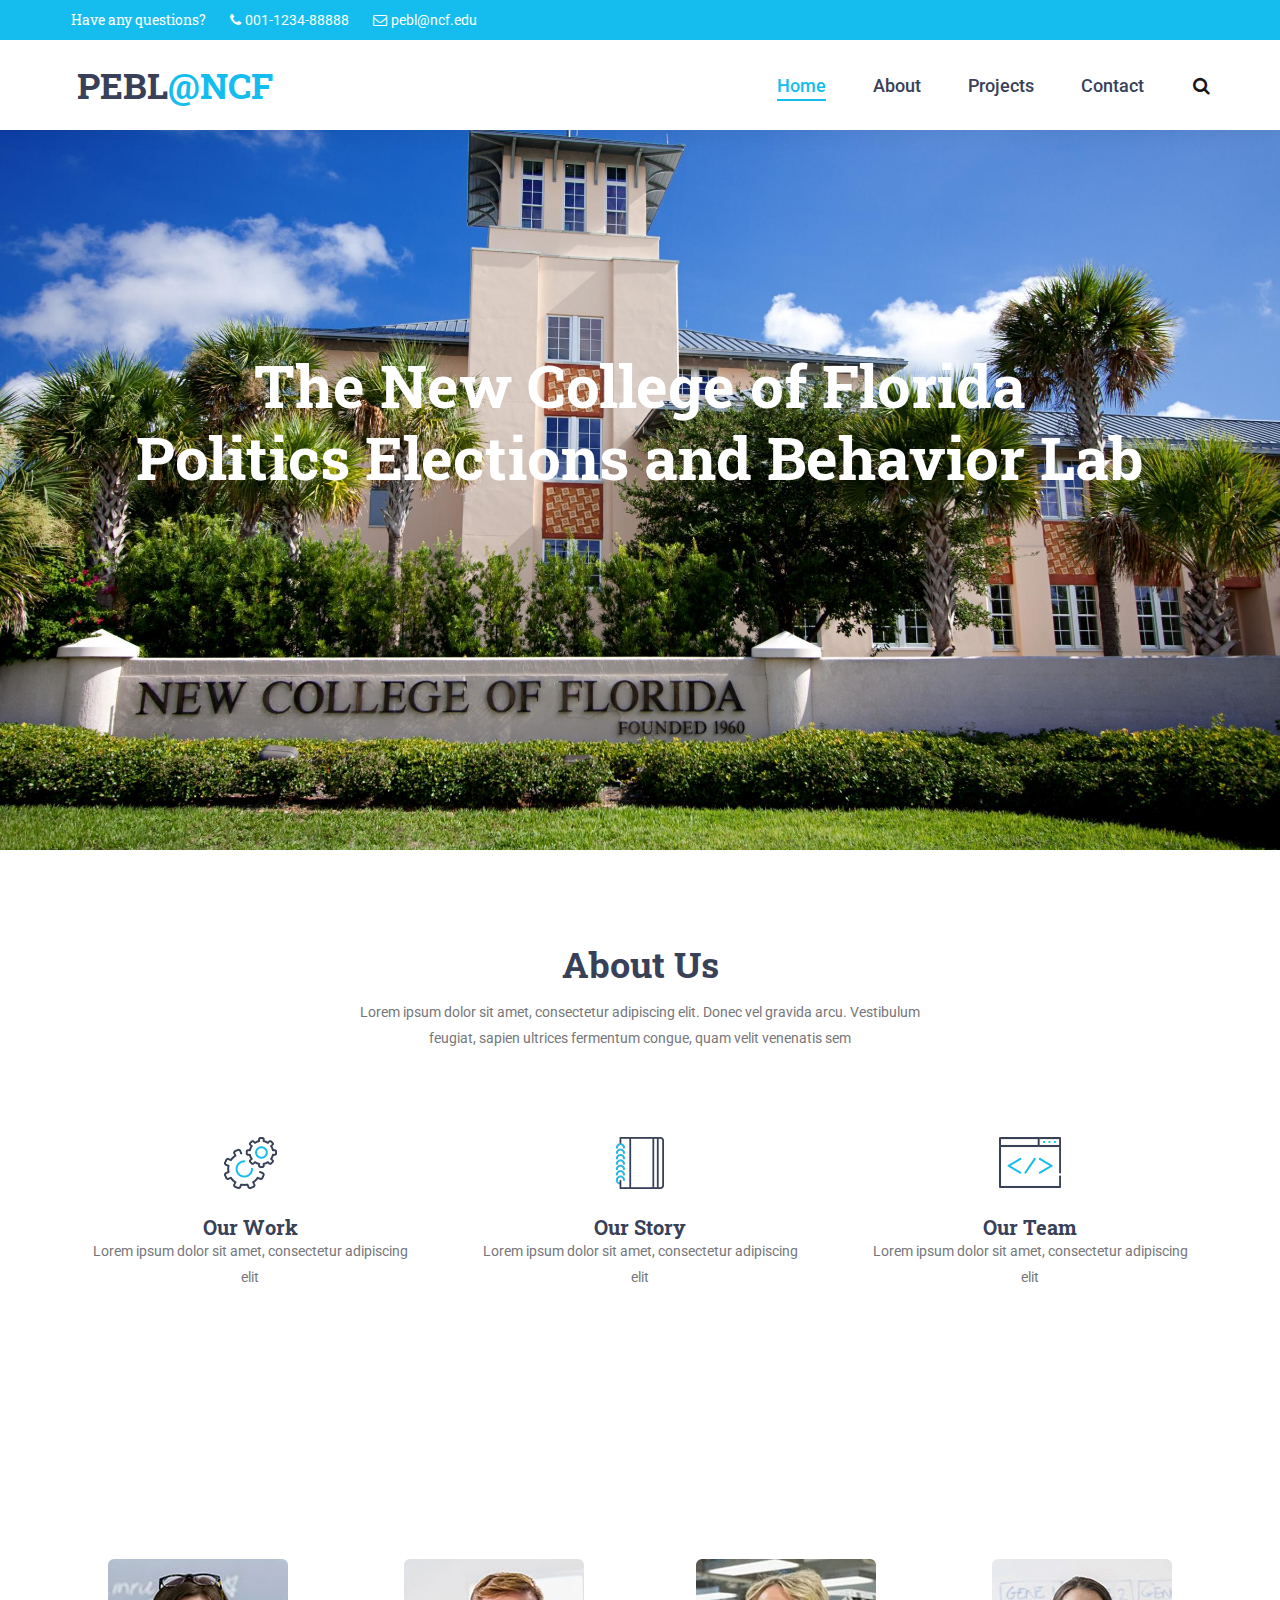
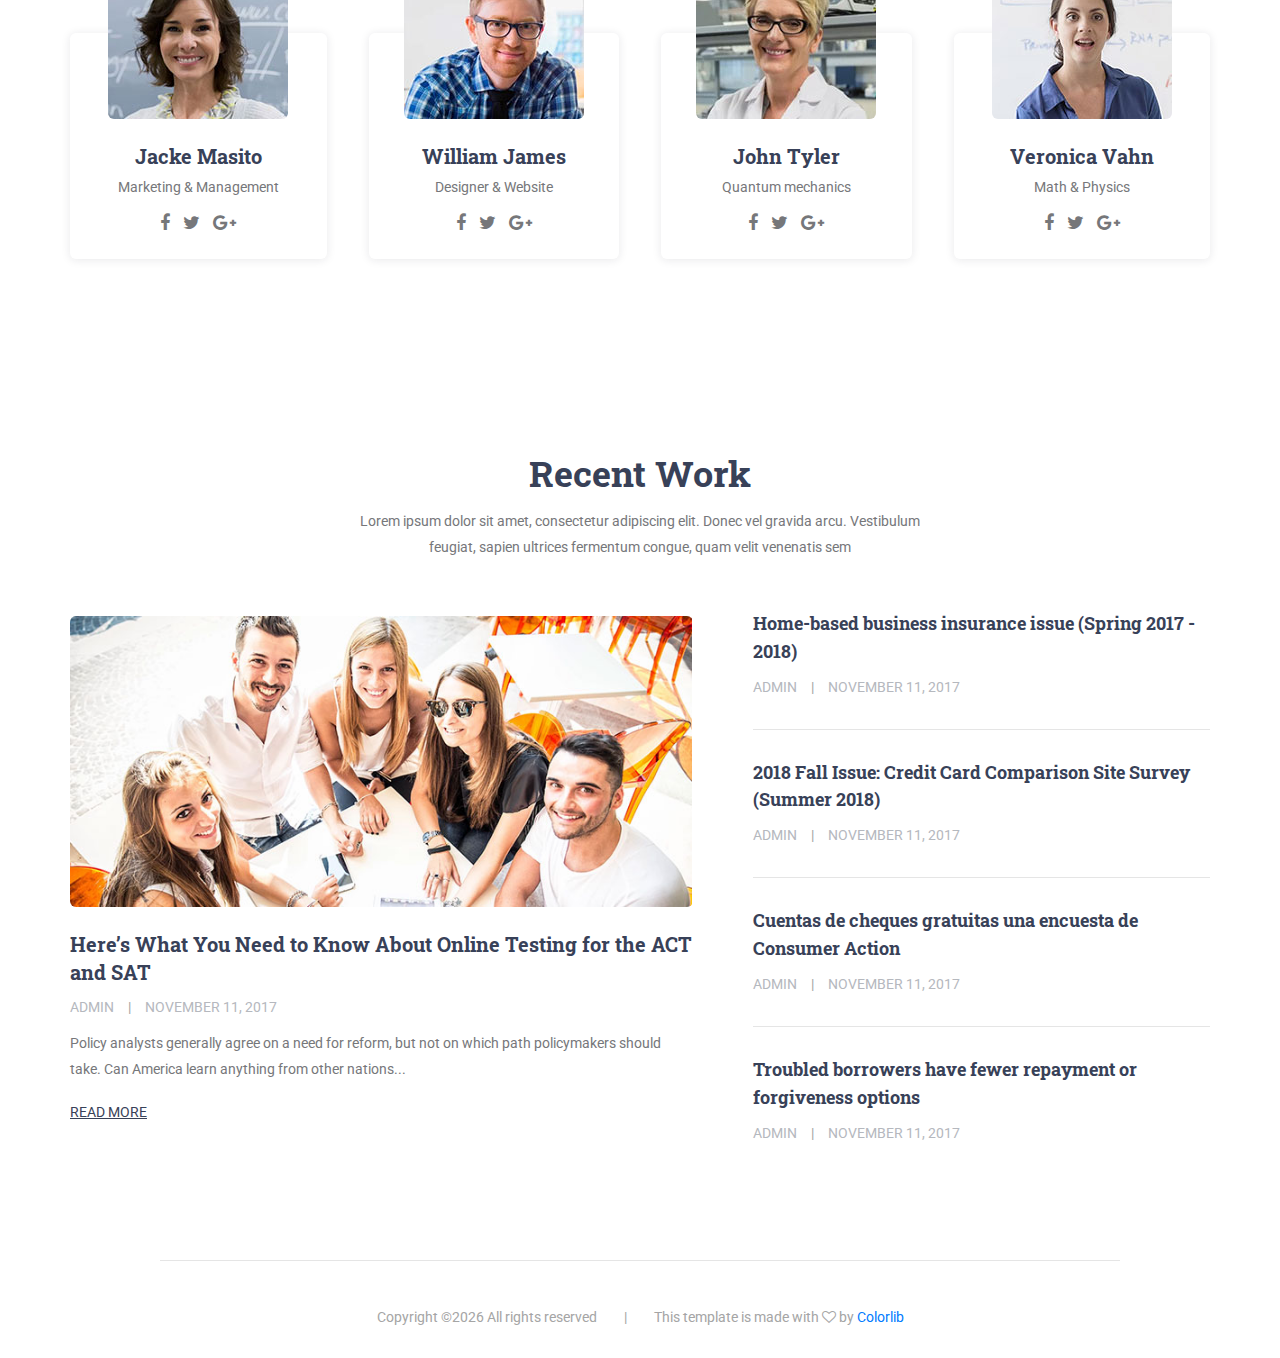
<file: index.html>
<!DOCTYPE html>
<html lang="en">
<head>
<title>PEBL@NCF</title>
<meta charset="utf-8">
<meta http-equiv="X-UA-Compatible" content="IE=edge">
<meta name="description" content="Unicat project">
<meta name="viewport" content="width=device-width, initial-scale=1">
<link rel="stylesheet" type="text/css" href="styles/bootstrap4/bootstrap.min.css">
<link href="plugins/font-awesome-4.7.0/css/font-awesome.min.css" rel="stylesheet" type="text/css">
<link rel="stylesheet" type="text/css" href="plugins/OwlCarousel2-2.2.1/owl.carousel.css">
<link rel="stylesheet" type="text/css" href="plugins/OwlCarousel2-2.2.1/owl.theme.default.css">
<link rel="stylesheet" type="text/css" href="plugins/OwlCarousel2-2.2.1/animate.css">
<link rel="stylesheet" type="text/css" href="styles/main_styles.css">
<link rel="stylesheet" type="text/css" href="styles/responsive.css">
</head>
<body>

<div class="super_container">

	<!-- Header -->

	<header class="header">

		<!-- Top Bar -->
		<div class="top_bar">
			<div class="top_bar_container">
				<div class="container">
					<div class="row">
						<div class="col">
							<div class="top_bar_content d-flex flex-row align-items-center justify-content-start">
								<ul class="top_bar_contact_list">
									<li><div class="question">Have any questions?</div></li>
									<li>
										<i class="fa fa-phone" aria-hidden="true"></i>
										<div>001-1234-88888</div>
									</li>
									<li>
										<i class="fa fa-envelope-o" aria-hidden="true"></i>
										<div>pebl@ncf.edu</div>
									</li>
								</ul>
							</div>
						</div>
					</div>
				</div>
			</div>
		</div>

		<!-- Header Content -->
		<div class="header_container">
			<div class="container">
				<div class="row">
					<div class="col">
						<div class="header_content d-flex flex-row align-items-center justify-content-start">
							<div class="logo_container">
								<a href="#">
									<div class="logo_text">PEBL<span>@NCF</span></div>
								</a>
							</div>
							<nav class="main_nav_contaner ml-auto">
								<ul class="main_nav">
									<li class="active"><a href="#">Home</a></li>
									<li><a href="about.html">About</a></li>
									<li><a href="blog.html">Projects</a></li>
									<li><a href="contact.html">Contact</a></li>
								</ul>
								<div class="search_button"><i class="fa fa-search" aria-hidden="true"></i></div>
							</nav>

						</div>
					</div>
				</div>
			</div>
		</div>

		<!-- Header Search Panel -->
		<div class="header_search_container">
			<div class="container">
				<div class="row">
					<div class="col">
						<div class="header_search_content d-flex flex-row align-items-center justify-content-end">
							<form action="#" class="header_search_form">
								<input type="search" class="search_input" placeholder="Search" required="required">
								<button class="header_search_button d-flex flex-column align-items-center justify-content-center">
									<i class="fa fa-search" aria-hidden="true"></i>
								</button>
							</form>
						</div>
					</div>
				</div>
			</div>
		</div>
	</header>


	<!-- Home -->

	<div class="home">
		<div class="home_slider_container">

			<!-- Home Slider -->
			<div class="owl-carousel owl-theme home_slider">

				<!-- Home Slider Item -->
				<div class="owl-item">
					<div class="home_slider_background" style="background-image:url(images/ace.jpg)"></div>
					<div class="home_slider_content">
						<div class="container">
							<div class="row">
								<div class="col text-center">
									<div class="home_slider_title">The New College of Florida <br> Politics Elections and Behavior Lab</div>
								</div>
							</div>
						</div>
					</div>
				</div>


			</div>
		</div>
	</div>

	<!-- Features -->

	<div class="features">
		<div class="container">
			<div class="row">
				<div class="col">
					<div class="section_title_container text-center">
						<h2 class="section_title">About Us</h2>
						<div class="section_subtitle"><p>Lorem ipsum dolor sit amet, consectetur adipiscing elit. Donec vel gravida arcu. Vestibulum feugiat, sapien ultrices fermentum congue, quam velit venenatis sem</p></div>
					</div>
				</div>
			</div>
			<div class="row features_row">

				<!-- Features Item -->
				<div class="col-lg-4 feature_col">
					<div class="feature text-center trans_400">
						<div class="feature_icon"><img src="images/icon_1.png" alt=""></div>
						<h3 class="feature_title">Our Work</h3>
						<div class="feature_text"><p>Lorem ipsum dolor sit amet, consectetur adipiscing elit</p></div>
					</div>
				</div>

				<!-- Features Item -->
				<div class="col-lg-4 feature_col">
					<div class="feature text-center trans_400">
						<div class="feature_icon"><img src="images/icon_2.png" alt=""></div>
						<h3 class="feature_title">Our Story</h3>
						<div class="feature_text"><p>Lorem ipsum dolor sit amet, consectetur adipiscing elit</p></div>
					</div>
				</div>

				<!-- Features Item -->
				<div class="col-lg-4 feature_col">
					<div class="feature text-center trans_400">
						<div class="feature_icon"><img src="images/icon_3.png" alt=""></div>
						<h3 class="feature_title">Our Team</h3>
						<div class="feature_text"><p>Lorem ipsum dolor sit amet, consectetur adipiscing elit</p></div>
					</div>
				</div>

			</div>
		</div>
	</div>

	<!-- Team -->

	<div class="team">
		<div class="team_background parallax-window" data-parallax="scroll" data-image-src="images/bayfront3.jpg" data-speed=".3"></div>
		<div class="container">
			<div class="row">
				<div class="col">
					<div class="section_title_container text-center">
					</div>
				</div>
			</div>
			<div class="row team_row">

				<!-- Team Item -->
				<div class="col-lg-3 col-md-6 team_col">
					<div class="team_item">
						<div class="team_image"><img src="images/team_1.jpg" alt=""></div>
						<div class="team_body">
							<div class="team_title"><a href="#">Jacke Masito</a></div>
							<div class="team_subtitle">Marketing & Management</div>
							<div class="social_list">
								<ul>
									<li><a href="#"><i class="fa fa-facebook" aria-hidden="true"></i></a></li>
									<li><a href="#"><i class="fa fa-twitter" aria-hidden="true"></i></a></li>
									<li><a href="#"><i class="fa fa-google-plus" aria-hidden="true"></i></a></li>
								</ul>
							</div>
						</div>
					</div>
				</div>

				<!-- Team Item -->
				<div class="col-lg-3 col-md-6 team_col">
					<div class="team_item">
						<div class="team_image"><img src="images/team_2.jpg" alt=""></div>
						<div class="team_body">
							<div class="team_title"><a href="#">William James</a></div>
							<div class="team_subtitle">Designer & Website</div>
							<div class="social_list">
								<ul>
									<li><a href="#"><i class="fa fa-facebook" aria-hidden="true"></i></a></li>
									<li><a href="#"><i class="fa fa-twitter" aria-hidden="true"></i></a></li>
									<li><a href="#"><i class="fa fa-google-plus" aria-hidden="true"></i></a></li>
								</ul>
							</div>
						</div>
					</div>
				</div>

				<!-- Team Item -->
				<div class="col-lg-3 col-md-6 team_col">
					<div class="team_item">
						<div class="team_image"><img src="images/team_3.jpg" alt=""></div>
						<div class="team_body">
							<div class="team_title"><a href="#">John Tyler</a></div>
							<div class="team_subtitle">Quantum mechanics</div>
							<div class="social_list">
								<ul>
									<li><a href="#"><i class="fa fa-facebook" aria-hidden="true"></i></a></li>
									<li><a href="#"><i class="fa fa-twitter" aria-hidden="true"></i></a></li>
									<li><a href="#"><i class="fa fa-google-plus" aria-hidden="true"></i></a></li>
								</ul>
							</div>
						</div>
					</div>
				</div>

				<!-- Team Item -->
				<div class="col-lg-3 col-md-6 team_col">
					<div class="team_item">
						<div class="team_image"><img src="images/team_4.jpg" alt=""></div>
						<div class="team_body">
							<div class="team_title"><a href="#">Veronica Vahn</a></div>
							<div class="team_subtitle">Math & Physics</div>
							<div class="social_list">
								<ul>
									<li><a href="#"><i class="fa fa-facebook" aria-hidden="true"></i></a></li>
									<li><a href="#"><i class="fa fa-twitter" aria-hidden="true"></i></a></li>
									<li><a href="#"><i class="fa fa-google-plus" aria-hidden="true"></i></a></li>
								</ul>
							</div>
						</div>
					</div>
				</div>

			</div>
		</div>
	</div>

	<!-- Recent Work -->

	<div class="news">
		<div class="container">
			<div class="row">
				<div class="col">
					<div class="section_title_container text-center">
						<h2 class="section_title">Recent Work</h2>
						<div class="section_subtitle"><p>Lorem ipsum dolor sit amet, consectetur adipiscing elit. Donec vel gravida arcu. Vestibulum feugiat, sapien ultrices fermentum congue, quam velit venenatis sem</p></div>
					</div>
				</div>
			</div>
			<div class="row news_row">
				<div class="col-lg-7 news_col">

					<!-- News Post Large -->
					<div class="news_post_large_container">
						<div class="news_post_large">
							<div class="news_post_image"><img src="images/news_1.jpg" alt=""></div>
							<div class="news_post_large_title"><a href="blog_single.html">Here’s What You Need to Know About Online Testing for the ACT and SAT</a></div>
							<div class="news_post_meta">
								<ul>
									<li><a href="#">admin</a></li>
									<li><a href="#">november 11, 2017</a></li>
								</ul>
							</div>
							<div class="news_post_text">
								<p>Policy analysts generally agree on a need for reform, but not on which path policymakers should take. Can America learn anything from other nations...</p>
							</div>
							<div class="news_post_link"><a href="blog_single.html">read more</a></div>
						</div>
					</div>
				</div>

				<div class="col-lg-5 news_col">
					<div class="news_posts_small">

						<!-- News Posts Small -->
						<div class="news_post_small">
							<div class="news_post_small_title"><a href="blog_single.html">Home-based business insurance issue (Spring 2017 - 2018)</a></div>
							<div class="news_post_meta">
								<ul>
									<li><a href="#">admin</a></li>
									<li><a href="#">november 11, 2017</a></li>
								</ul>
							</div>
						</div>

						<!-- News Posts Small -->
						<div class="news_post_small">
							<div class="news_post_small_title"><a href="blog_single.html">2018 Fall Issue: Credit Card Comparison Site Survey (Summer 2018)</a></div>
							<div class="news_post_meta">
								<ul>
									<li><a href="#">admin</a></li>
									<li><a href="#">november 11, 2017</a></li>
								</ul>
							</div>
						</div>

						<!-- News Posts Small -->
						<div class="news_post_small">
							<div class="news_post_small_title"><a href="blog_single.html">Cuentas de cheques gratuitas una encuesta de Consumer Action</a></div>
							<div class="news_post_meta">
								<ul>
									<li><a href="#">admin</a></li>
									<li><a href="#">november 11, 2017</a></li>
								</ul>
							</div>
						</div>

						<!-- News Posts Small -->
						<div class="news_post_small">
							<div class="news_post_small_title"><a href="blog_single.html">Troubled borrowers have fewer repayment or forgiveness options</a></div>
							<div class="news_post_meta">
								<ul>
									<li><a href="#">admin</a></li>
									<li><a href="#">november 11, 2017</a></li>
								</ul>
							</div>
						</div>
					</div>
				</div>
			</div>
		</div>
	</div>

<!-- Footer -->

<div class="footer">
	<hr>
	<div class="footer_content">
		<div class="text-center">
			Copyright &copy;<script>document.write(new Date().getFullYear());</script> All rights reserved &nbsp;&nbsp;&nbsp;&nbsp;&nbsp;&nbsp;&nbsp;&nbsp;|&nbsp;&nbsp;&nbsp;&nbsp;&nbsp;&nbsp;&nbsp;&nbsp; This template is made with <i class="fa fa-heart-o" aria-hidden="true"></i> by <a href="https://colorlib.com" target="_blank">Colorlib</a>
		</div>
	</div>
</div>

</div>

<script src="js/jquery-3.2.1.min.js"></script>
<script src="styles/bootstrap4/popper.js"></script>
<script src="styles/bootstrap4/bootstrap.min.js"></script>
<script src="plugins/greensock/TweenMax.min.js"></script>
<script src="plugins/greensock/TimelineMax.min.js"></script>
<script src="plugins/scrollmagic/ScrollMagic.min.js"></script>
<script src="plugins/greensock/animation.gsap.min.js"></script>
<script src="plugins/greensock/ScrollToPlugin.min.js"></script>
<script src="plugins/OwlCarousel2-2.2.1/owl.carousel.js"></script>
<script src="plugins/easing/easing.js"></script>
<script src="plugins/parallax-js-master/parallax.min.js"></script>
<script src="js/custom.js"></script>
</body>
</html>
</file>
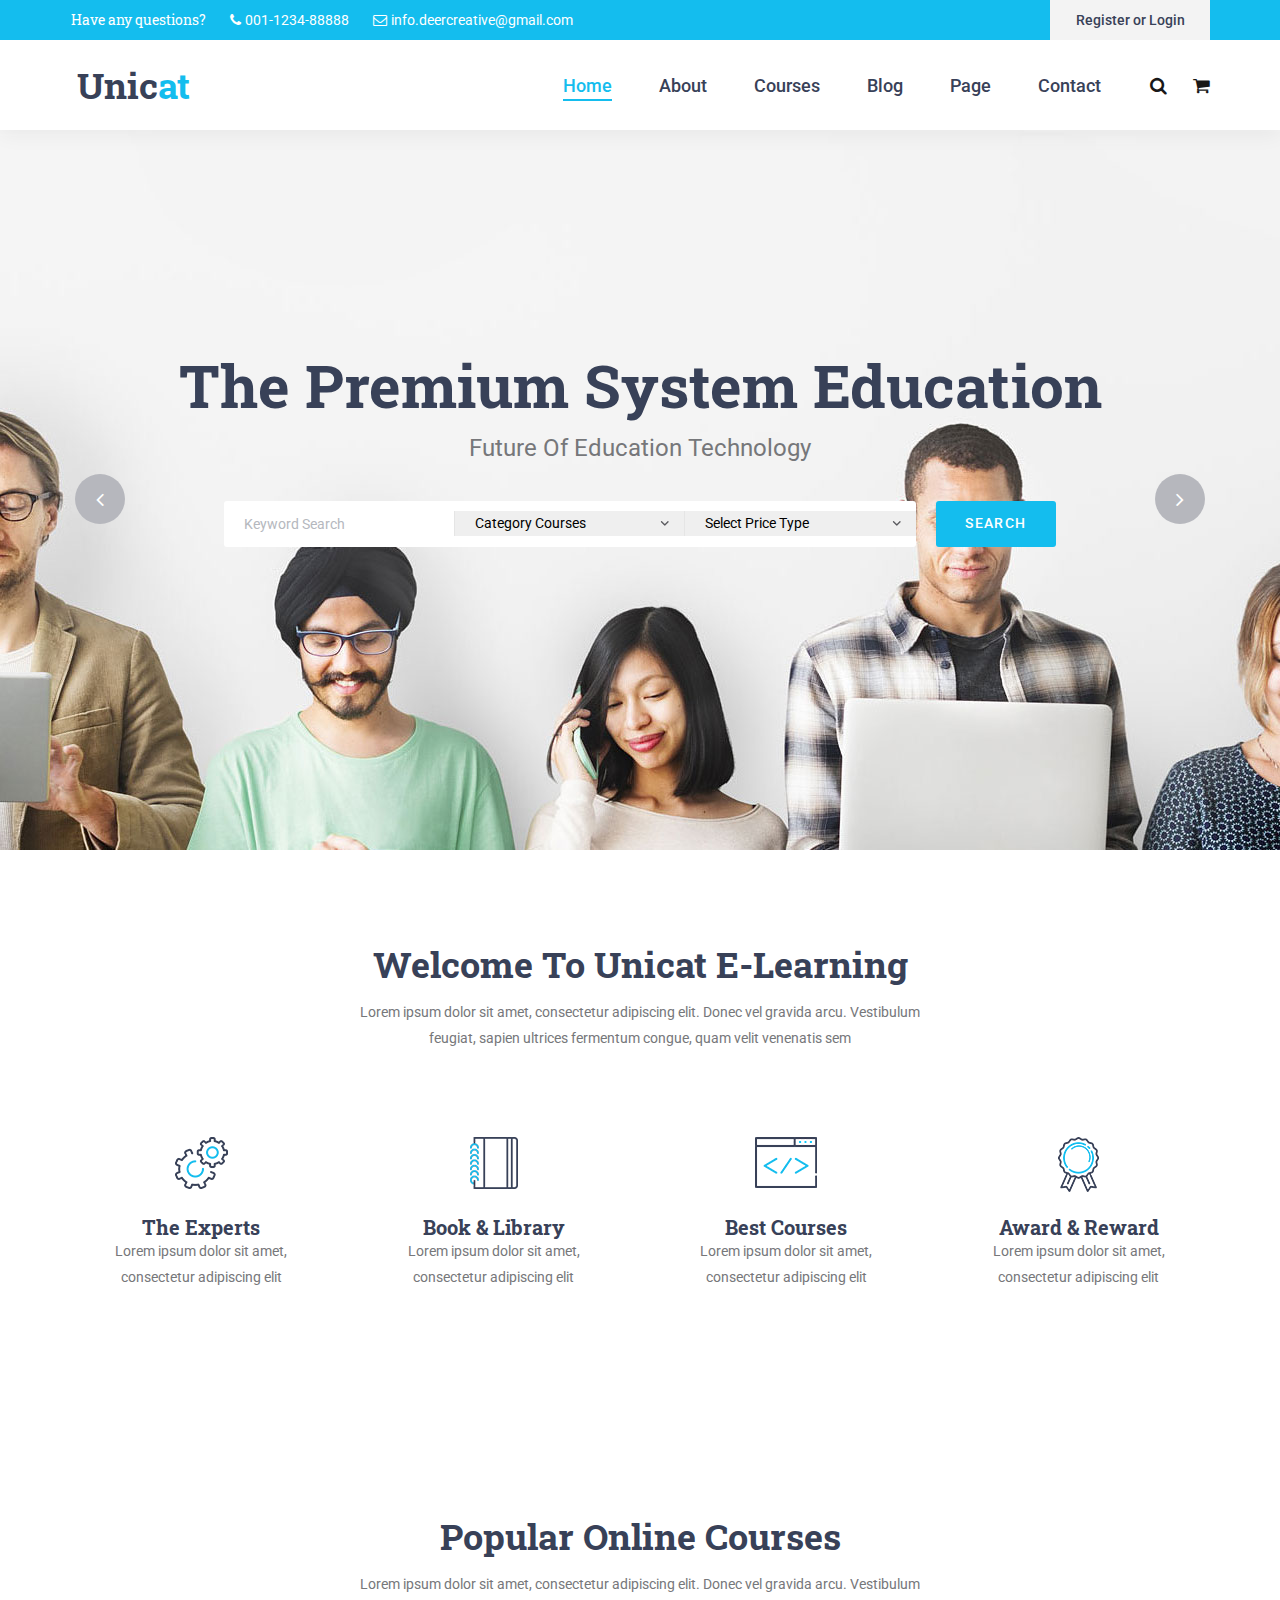
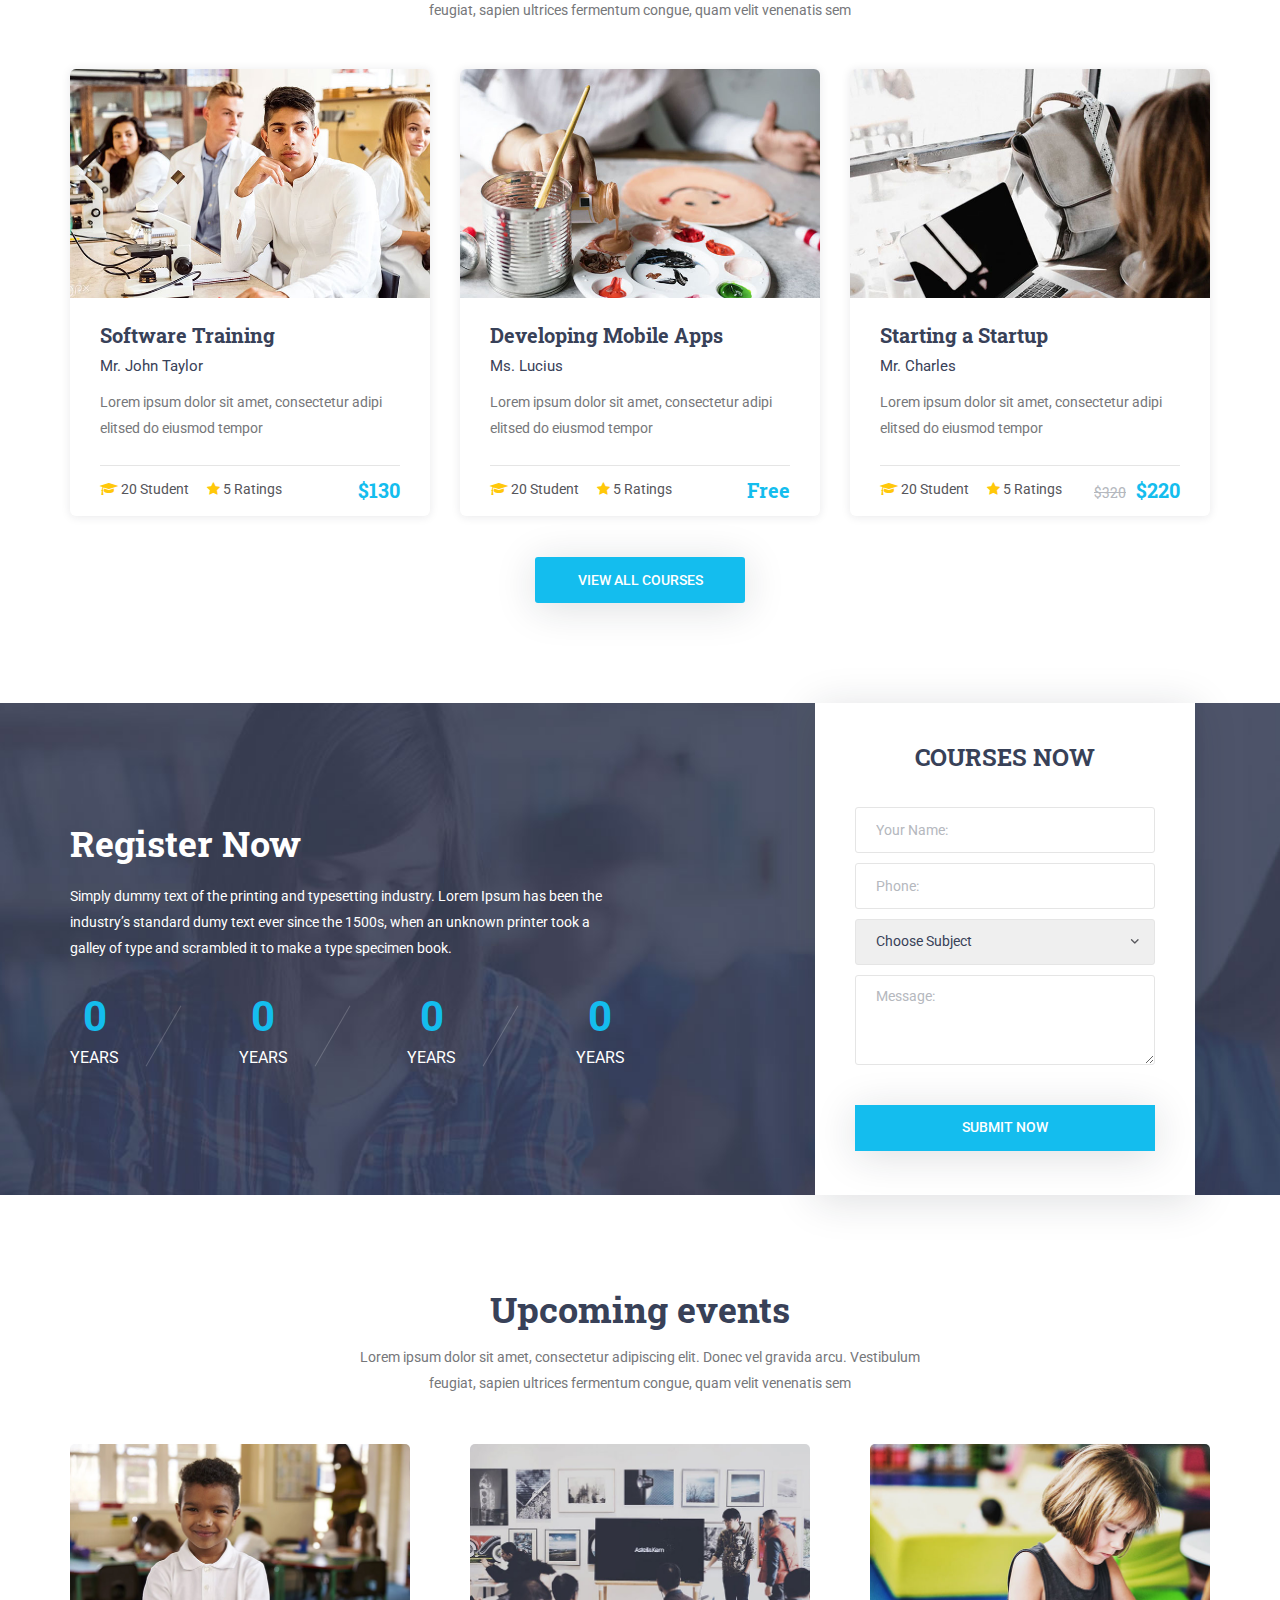
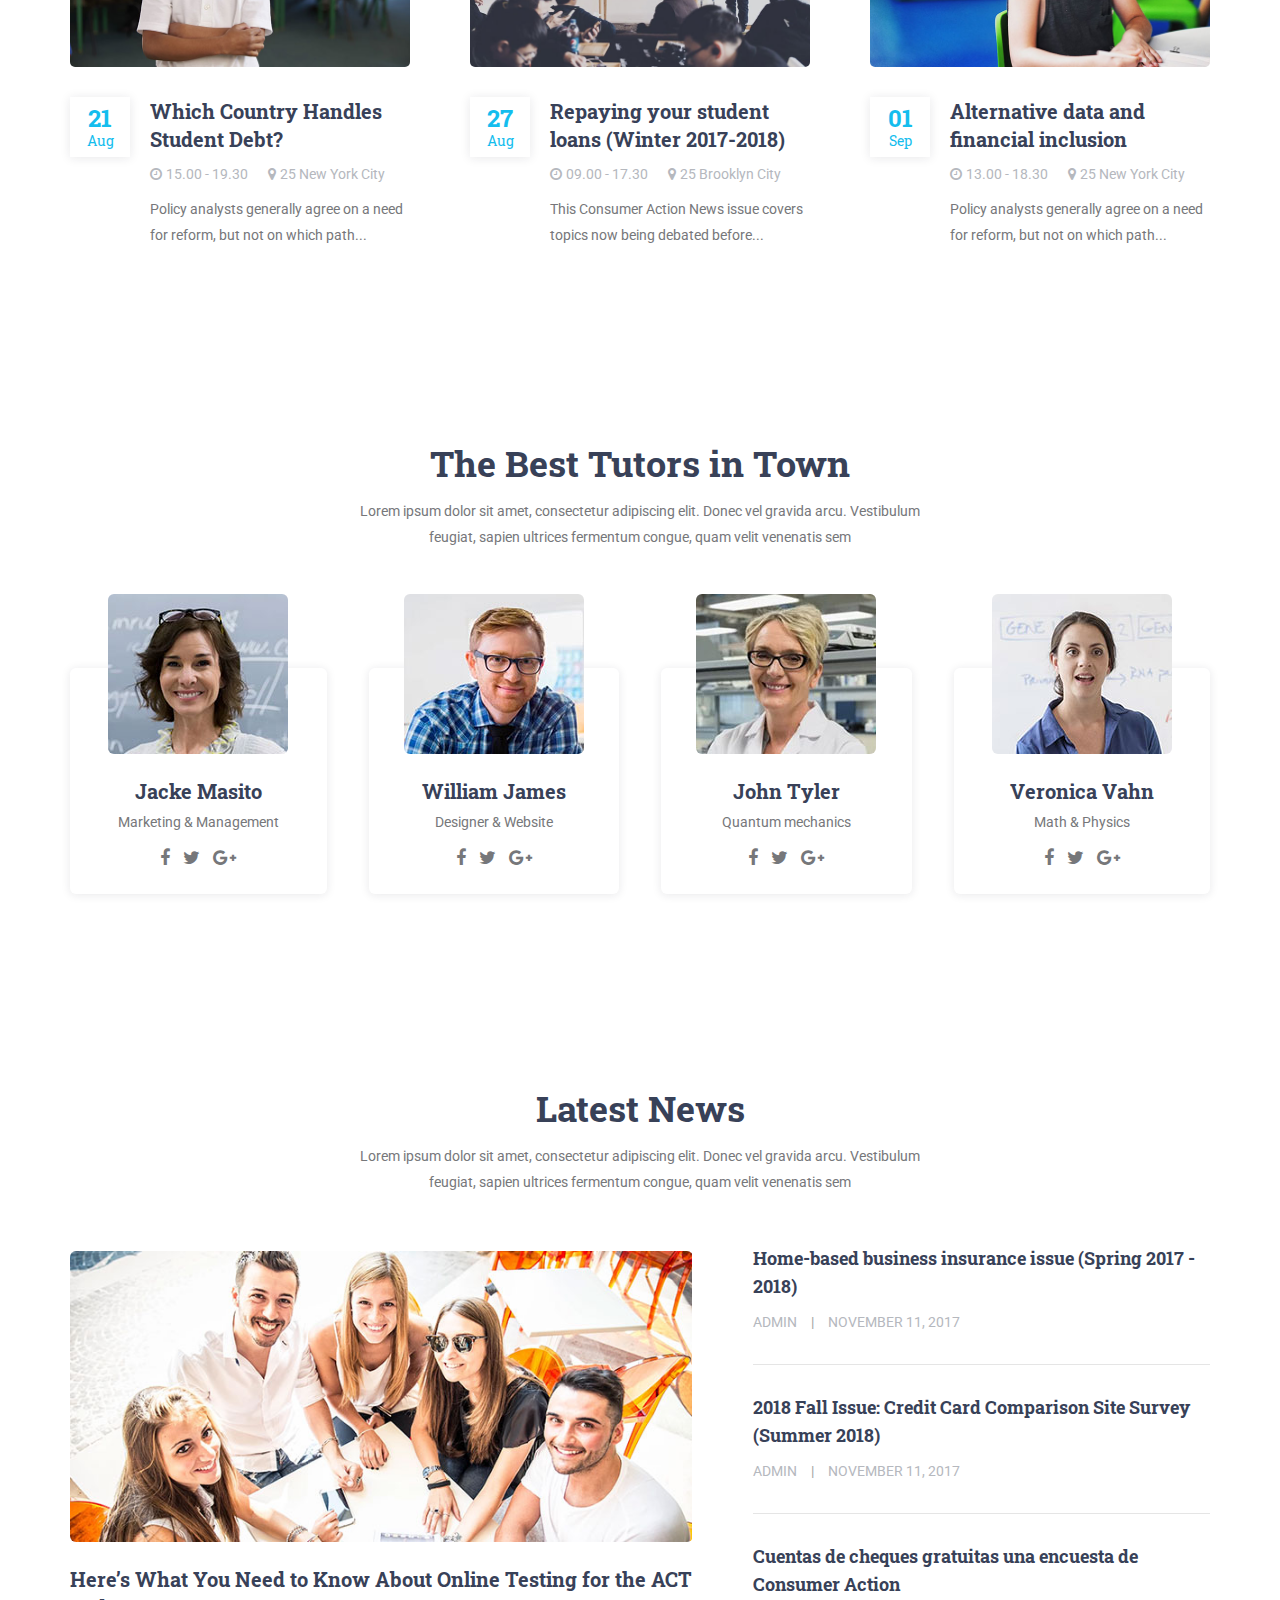
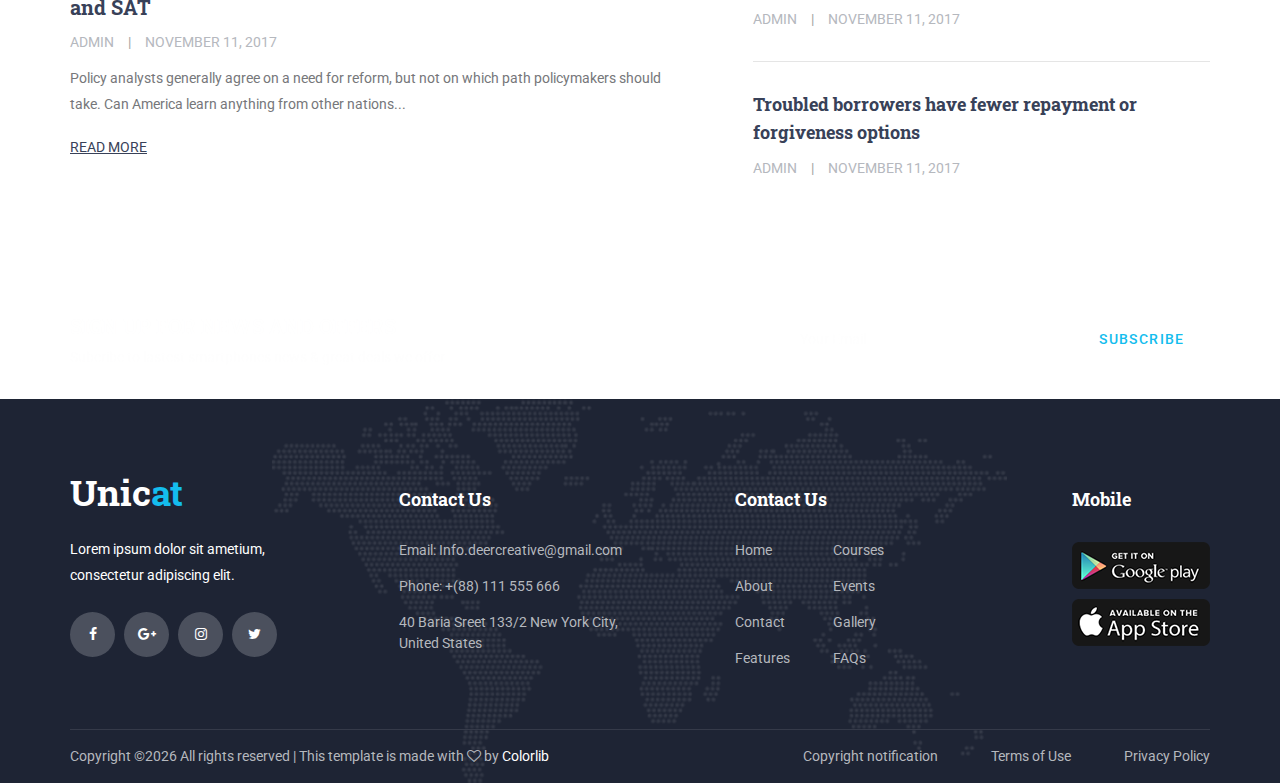
<file: website/index.html>
<!DOCTYPE html>
<html lang="en">
<head>
<title>Unicat</title>
<meta charset="utf-8">
<meta http-equiv="X-UA-Compatible" content="IE=edge">
<meta name="description" content="Unicat project">
<meta name="viewport" content="width=device-width, initial-scale=1">
<link rel="stylesheet" type="text/css" href="styles/bootstrap4/bootstrap.min.css">
<link href="plugins/font-awesome-4.7.0/css/font-awesome.min.css" rel="stylesheet" type="text/css">
<link rel="stylesheet" type="text/css" href="plugins/OwlCarousel2-2.2.1/owl.carousel.css">
<link rel="stylesheet" type="text/css" href="plugins/OwlCarousel2-2.2.1/owl.theme.default.css">
<link rel="stylesheet" type="text/css" href="plugins/OwlCarousel2-2.2.1/animate.css">
<link rel="stylesheet" type="text/css" href="styles/main_styles.css">
<link rel="stylesheet" type="text/css" href="styles/responsive.css">
</head>
<body>

<div class="super_container">

	<!-- Header -->

	<header class="header">
			
		<!-- Top Bar -->
		<div class="top_bar">
			<div class="top_bar_container">
				<div class="container">
					<div class="row">
						<div class="col">
							<div class="top_bar_content d-flex flex-row align-items-center justify-content-start">
								<ul class="top_bar_contact_list">
									<li><div class="question">Have any questions?</div></li>
									<li>
										<i class="fa fa-phone" aria-hidden="true"></i>
										<div>001-1234-88888</div>
									</li>
									<li>
										<i class="fa fa-envelope-o" aria-hidden="true"></i>
										<div>info.deercreative@gmail.com</div>
									</li>
								</ul>
								<div class="top_bar_login ml-auto">
									<div class="login_button"><a href="#">Register or Login</a></div>
								</div>
							</div>
						</div>
					</div>
				</div>
			</div>				
		</div>

		<!-- Header Content -->
		<div class="header_container">
			<div class="container">
				<div class="row">
					<div class="col">
						<div class="header_content d-flex flex-row align-items-center justify-content-start">
							<div class="logo_container">
								<a href="#">
									<div class="logo_text">Unic<span>at</span></div>
								</a>
							</div>
							<nav class="main_nav_contaner ml-auto">
								<ul class="main_nav">
									<li class="active"><a href="#">Home</a></li>
									<li><a href="about.html">About</a></li>
									<li><a href="courses.html">Courses</a></li>
									<li><a href="blog.html">Blog</a></li>
									<li><a href="#">Page</a></li>
									<li><a href="contact.html">Contact</a></li>
								</ul>
								<div class="search_button"><i class="fa fa-search" aria-hidden="true"></i></div>

								<!-- Hamburger -->

								<div class="shopping_cart"><i class="fa fa-shopping-cart" aria-hidden="true"></i></div>
								<div class="hamburger menu_mm">
									<i class="fa fa-bars menu_mm" aria-hidden="true"></i>
								</div>
							</nav>

						</div>
					</div>
				</div>
			</div>
		</div>

		<!-- Header Search Panel -->
		<div class="header_search_container">
			<div class="container">
				<div class="row">
					<div class="col">
						<div class="header_search_content d-flex flex-row align-items-center justify-content-end">
							<form action="#" class="header_search_form">
								<input type="search" class="search_input" placeholder="Search" required="required">
								<button class="header_search_button d-flex flex-column align-items-center justify-content-center">
									<i class="fa fa-search" aria-hidden="true"></i>
								</button>
							</form>
						</div>
					</div>
				</div>
			</div>			
		</div>			
	</header>

	<!-- Menu -->

	<div class="menu d-flex flex-column align-items-end justify-content-start text-right menu_mm trans_400">
		<div class="menu_close_container"><div class="menu_close"><div></div><div></div></div></div>
		<div class="search">
			<form action="#" class="header_search_form menu_mm">
				<input type="search" class="search_input menu_mm" placeholder="Search" required="required">
				<button class="header_search_button d-flex flex-column align-items-center justify-content-center menu_mm">
					<i class="fa fa-search menu_mm" aria-hidden="true"></i>
				</button>
			</form>
		</div>
		<nav class="menu_nav">
			<ul class="menu_mm">
				<li class="menu_mm"><a href="index.html">Home</a></li>
				<li class="menu_mm"><a href="#">About</a></li>
				<li class="menu_mm"><a href="#">Courses</a></li>
				<li class="menu_mm"><a href="#">Blog</a></li>
				<li class="menu_mm"><a href="#">Page</a></li>
				<li class="menu_mm"><a href="contact.html">Contact</a></li>
			</ul>
		</nav>
	</div>
	
	<!-- Home -->

	<div class="home">
		<div class="home_slider_container">
			
			<!-- Home Slider -->
			<div class="owl-carousel owl-theme home_slider">
				
				<!-- Home Slider Item -->
				<div class="owl-item">
					<div class="home_slider_background" style="background-image:url(images/home_slider_1.jpg)"></div>
					<div class="home_slider_content">
						<div class="container">
							<div class="row">
								<div class="col text-center">
									<div class="home_slider_title">The Premium System Education</div>
									<div class="home_slider_subtitle">Future Of Education Technology</div>
									<div class="home_slider_form_container">
										<form action="#" id="home_search_form_1" class="home_search_form d-flex flex-lg-row flex-column align-items-center justify-content-between">
											<div class="d-flex flex-row align-items-center justify-content-start">
												<input type="search" class="home_search_input" placeholder="Keyword Search" required="required">
												<select class="dropdown_item_select home_search_input">
													<option>Category Courses</option>
													<option>Category</option>
													<option>Category</option>
												</select>
												<select class="dropdown_item_select home_search_input">
													<option>Select Price Type</option>
													<option>Price Type</option>
													<option>Price Type</option>
												</select>
											</div>
											<button type="submit" class="home_search_button">search</button>
										</form>
									</div>
								</div>
							</div>
						</div>
					</div>
				</div>

				<!-- Home Slider Item -->
				<div class="owl-item">
					<div class="home_slider_background" style="background-image:url(images/home_slider_1.jpg)"></div>
					<div class="home_slider_content">
						<div class="container">
							<div class="row">
								<div class="col text-center">
									<div class="home_slider_title">The Premium System Education</div>
									<div class="home_slider_subtitle">Future Of Education Technology</div>
									<div class="home_slider_form_container">
										<form action="#" id="home_search_form_2" class="home_search_form d-flex flex-lg-row flex-column align-items-center justify-content-between">
											<div class="d-flex flex-row align-items-center justify-content-start">
												<input type="search" class="home_search_input" placeholder="Keyword Search" required="required">
												<select class="dropdown_item_select home_search_input">
													<option>Category Courses</option>
													<option>Category</option>
													<option>Category</option>
												</select>
												<select class="dropdown_item_select home_search_input">
													<option>Select Price Type</option>
													<option>Price Type</option>
													<option>Price Type</option>
												</select>
											</div>
											<button type="submit" class="home_search_button">search</button>
										</form>
									</div>
								</div>
							</div>
						</div>
					</div>
				</div>

				<!-- Home Slider Item -->
				<div class="owl-item">
					<div class="home_slider_background" style="background-image:url(images/home_slider_1.jpg)"></div>
					<div class="home_slider_content">
						<div class="container">
							<div class="row">
								<div class="col text-center">
									<div class="home_slider_title">The Premium System Education</div>
									<div class="home_slider_subtitle">Future Of Education Technology</div>
									<div class="home_slider_form_container">
										<form action="#" id="home_search_form_3" class="home_search_form d-flex flex-lg-row flex-column align-items-center justify-content-between">
											<div class="d-flex flex-row align-items-center justify-content-start">
												<input type="search" class="home_search_input" placeholder="Keyword Search" required="required">
												<select class="dropdown_item_select home_search_input">
													<option>Category Courses</option>
													<option>Category</option>
													<option>Category</option>
												</select>
												<select class="dropdown_item_select home_search_input">
													<option>Select Price Type</option>
													<option>Price Type</option>
													<option>Price Type</option>
												</select>
											</div>
											<button type="submit" class="home_search_button">search</button>
										</form>
									</div>
								</div>
							</div>
						</div>
					</div>
				</div>

			</div>
		</div>

		<!-- Home Slider Nav -->

		<div class="home_slider_nav home_slider_prev"><i class="fa fa-angle-left" aria-hidden="true"></i></div>
		<div class="home_slider_nav home_slider_next"><i class="fa fa-angle-right" aria-hidden="true"></i></div>
	</div>

	<!-- Features -->

	<div class="features">
		<div class="container">
			<div class="row">
				<div class="col">
					<div class="section_title_container text-center">
						<h2 class="section_title">Welcome To Unicat E-Learning</h2>
						<div class="section_subtitle"><p>Lorem ipsum dolor sit amet, consectetur adipiscing elit. Donec vel gravida arcu. Vestibulum feugiat, sapien ultrices fermentum congue, quam velit venenatis sem</p></div>
					</div>
				</div>
			</div>
			<div class="row features_row">
				
				<!-- Features Item -->
				<div class="col-lg-3 feature_col">
					<div class="feature text-center trans_400">
						<div class="feature_icon"><img src="images/icon_1.png" alt=""></div>
						<h3 class="feature_title">The Experts</h3>
						<div class="feature_text"><p>Lorem ipsum dolor sit amet, consectetur adipiscing elit</p></div>
					</div>
				</div>

				<!-- Features Item -->
				<div class="col-lg-3 feature_col">
					<div class="feature text-center trans_400">
						<div class="feature_icon"><img src="images/icon_2.png" alt=""></div>
						<h3 class="feature_title">Book & Library</h3>
						<div class="feature_text"><p>Lorem ipsum dolor sit amet, consectetur adipiscing elit</p></div>
					</div>
				</div>

				<!-- Features Item -->
				<div class="col-lg-3 feature_col">
					<div class="feature text-center trans_400">
						<div class="feature_icon"><img src="images/icon_3.png" alt=""></div>
						<h3 class="feature_title">Best Courses</h3>
						<div class="feature_text"><p>Lorem ipsum dolor sit amet, consectetur adipiscing elit</p></div>
					</div>
				</div>

				<!-- Features Item -->
				<div class="col-lg-3 feature_col">
					<div class="feature text-center trans_400">
						<div class="feature_icon"><img src="images/icon_4.png" alt=""></div>
						<h3 class="feature_title">Award & Reward</h3>
						<div class="feature_text"><p>Lorem ipsum dolor sit amet, consectetur adipiscing elit</p></div>
					</div>
				</div>

			</div>
		</div>
	</div>

	<!-- Popular Courses -->

	<div class="courses">
		<div class="section_background parallax-window" data-parallax="scroll" data-image-src="images/courses_background.jpg" data-speed="0.8"></div>
		<div class="container">
			<div class="row">
				<div class="col">
					<div class="section_title_container text-center">
						<h2 class="section_title">Popular Online Courses</h2>
						<div class="section_subtitle"><p>Lorem ipsum dolor sit amet, consectetur adipiscing elit. Donec vel gravida arcu. Vestibulum feugiat, sapien ultrices fermentum congue, quam velit venenatis sem</p></div>
					</div>
				</div>
			</div>
			<div class="row courses_row">
				
				<!-- Course -->
				<div class="col-lg-4 course_col">
					<div class="course">
						<div class="course_image"><img src="images/course_1.jpg" alt=""></div>
						<div class="course_body">
							<h3 class="course_title"><a href="course.html">Software Training</a></h3>
							<div class="course_teacher">Mr. John Taylor</div>
							<div class="course_text">
								<p>Lorem ipsum dolor sit amet, consectetur adipi elitsed do eiusmod tempor</p>
							</div>
						</div>
						<div class="course_footer">
							<div class="course_footer_content d-flex flex-row align-items-center justify-content-start">
								<div class="course_info">
									<i class="fa fa-graduation-cap" aria-hidden="true"></i>
									<span>20 Student</span>
								</div>
								<div class="course_info">
									<i class="fa fa-star" aria-hidden="true"></i>
									<span>5 Ratings</span>
								</div>
								<div class="course_price ml-auto">$130</div>
							</div>
						</div>
					</div>
				</div>

				<!-- Course -->
				<div class="col-lg-4 course_col">
					<div class="course">
						<div class="course_image"><img src="images/course_2.jpg" alt=""></div>
						<div class="course_body">
							<h3 class="course_title"><a href="course.html">Developing Mobile Apps</a></h3>
							<div class="course_teacher">Ms. Lucius</div>
							<div class="course_text">
								<p>Lorem ipsum dolor sit amet, consectetur adipi elitsed do eiusmod tempor</p>
							</div>
						</div>
						<div class="course_footer">
							<div class="course_footer_content d-flex flex-row align-items-center justify-content-start">
								<div class="course_info">
									<i class="fa fa-graduation-cap" aria-hidden="true"></i>
									<span>20 Student</span>
								</div>
								<div class="course_info">
									<i class="fa fa-star" aria-hidden="true"></i>
									<span>5 Ratings</span>
								</div>
								<div class="course_price ml-auto">Free</div>
							</div>
						</div>
					</div>
				</div>

				<!-- Course -->
				<div class="col-lg-4 course_col">
					<div class="course">
						<div class="course_image"><img src="images/course_3.jpg" alt=""></div>
						<div class="course_body">
							<h3 class="course_title"><a href="course.html">Starting a Startup</a></h3>
							<div class="course_teacher">Mr. Charles</div>
							<div class="course_text">
								<p>Lorem ipsum dolor sit amet, consectetur adipi elitsed do eiusmod tempor</p>
							</div>
						</div>
						<div class="course_footer">
							<div class="course_footer_content d-flex flex-row align-items-center justify-content-start">
								<div class="course_info">
									<i class="fa fa-graduation-cap" aria-hidden="true"></i>
									<span>20 Student</span>
								</div>
								<div class="course_info">
									<i class="fa fa-star" aria-hidden="true"></i>
									<span>5 Ratings</span>
								</div>
								<div class="course_price ml-auto"><span>$320</span>$220</div>
							</div>
						</div>
					</div>
				</div>

			</div>
			<div class="row">
				<div class="col">
					<div class="courses_button trans_200"><a href="#">view all courses</a></div>
				</div>
			</div>
		</div>
	</div>

	<!-- Counter -->

	<div class="counter">
		<div class="counter_background" style="background-image:url(images/counter_background.jpg)"></div>
		<div class="container">
			<div class="row">
				<div class="col-lg-6">
					<div class="counter_content">
						<h2 class="counter_title">Register Now</h2>
						<div class="counter_text"><p>Simply dummy text of the printing and typesetting industry. Lorem Ipsum has been the industry’s standard dumy text ever since the 1500s, when an unknown printer took a galley of type and scrambled it to make a type specimen book.</p></div>

						<!-- Milestones -->

						<div class="milestones d-flex flex-md-row flex-column align-items-center justify-content-between">
							
							<!-- Milestone -->
							<div class="milestone">
								<div class="milestone_counter" data-end-value="15">0</div>
								<div class="milestone_text">years</div>
							</div>

							<!-- Milestone -->
							<div class="milestone">
								<div class="milestone_counter" data-end-value="120" data-sign-after="k">0</div>
								<div class="milestone_text">years</div>
							</div>

							<!-- Milestone -->
							<div class="milestone">
								<div class="milestone_counter" data-end-value="670" data-sign-after="+">0</div>
								<div class="milestone_text">years</div>
							</div>

							<!-- Milestone -->
							<div class="milestone">
								<div class="milestone_counter" data-end-value="320">0</div>
								<div class="milestone_text">years</div>
							</div>

						</div>
					</div>

				</div>
			</div>

			<div class="counter_form">
				<div class="row fill_height">
					<div class="col fill_height">
						<form class="counter_form_content d-flex flex-column align-items-center justify-content-center" action="#">
							<div class="counter_form_title">courses now</div>
							<input type="text" class="counter_input" placeholder="Your Name:" required="required">
							<input type="tel" class="counter_input" placeholder="Phone:" required="required">
							<select name="counter_select" id="counter_select" class="counter_input counter_options">
								<option>Choose Subject</option>
								<option>Subject</option>
								<option>Subject</option>
								<option>Subject</option>
							</select>
							<textarea class="counter_input counter_text_input" placeholder="Message:" required="required"></textarea>
							<button type="submit" class="counter_form_button">submit now</button>
						</form>
					</div>
				</div>
			</div>

		</div>
	</div>

	<!-- Events -->

	<div class="events">
		<div class="container">
			<div class="row">
				<div class="col">
					<div class="section_title_container text-center">
						<h2 class="section_title">Upcoming events</h2>
						<div class="section_subtitle"><p>Lorem ipsum dolor sit amet, consectetur adipiscing elit. Donec vel gravida arcu. Vestibulum feugiat, sapien ultrices fermentum congue, quam velit venenatis sem</p></div>
					</div>
				</div>
			</div>
			<div class="row events_row">

				<!-- Event -->
				<div class="col-lg-4 event_col">
					<div class="event event_left">
						<div class="event_image"><img src="images/event_1.jpg" alt=""></div>
						<div class="event_body d-flex flex-row align-items-start justify-content-start">
							<div class="event_date">
								<div class="d-flex flex-column align-items-center justify-content-center trans_200">
									<div class="event_day trans_200">21</div>
									<div class="event_month trans_200">Aug</div>
								</div>
							</div>
							<div class="event_content">
								<div class="event_title"><a href="#">Which Country Handles Student Debt?</a></div>
								<div class="event_info_container">
									<div class="event_info"><i class="fa fa-clock-o" aria-hidden="true"></i><span>15.00 - 19.30</span></div>
									<div class="event_info"><i class="fa fa-map-marker" aria-hidden="true"></i><span>25 New York City</span></div>
									<div class="event_text">
										<p>Policy analysts generally agree on a need for reform, but not on which path...</p>
									</div>
								</div>
							</div>
						</div>
					</div>
				</div>

				<!-- Event -->
				<div class="col-lg-4 event_col">
					<div class="event event_mid">
						<div class="event_image"><img src="images/event_2.jpg" alt=""></div>
						<div class="event_body d-flex flex-row align-items-start justify-content-start">
							<div class="event_date">
								<div class="d-flex flex-column align-items-center justify-content-center trans_200">
									<div class="event_day trans_200">27</div>
									<div class="event_month trans_200">Aug</div>
								</div>
							</div>
							<div class="event_content">
								<div class="event_title"><a href="#">Repaying your student loans (Winter 2017-2018)</a></div>
								<div class="event_info_container">
									<div class="event_info"><i class="fa fa-clock-o" aria-hidden="true"></i><span>09.00 - 17.30</span></div>
									<div class="event_info"><i class="fa fa-map-marker" aria-hidden="true"></i><span>25 Brooklyn City</span></div>
									<div class="event_text">
										<p>This Consumer Action News issue covers topics now being debated before...</p>
									</div>
								</div>
							</div>
						</div>
					</div>
				</div>

				<!-- Event -->
				<div class="col-lg-4 event_col">
					<div class="event event_right">
						<div class="event_image"><img src="images/event_3.jpg" alt=""></div>
						<div class="event_body d-flex flex-row align-items-start justify-content-start">
							<div class="event_date">
								<div class="d-flex flex-column align-items-center justify-content-center trans_200">
									<div class="event_day trans_200">01</div>
									<div class="event_month trans_200">Sep</div>
								</div>
							</div>
							<div class="event_content">
								<div class="event_title"><a href="#">Alternative data and financial inclusion</a></div>
								<div class="event_info_container">
									<div class="event_info"><i class="fa fa-clock-o" aria-hidden="true"></i><span>13.00 - 18.30</span></div>
									<div class="event_info"><i class="fa fa-map-marker" aria-hidden="true"></i><span>25 New York City</span></div>
									<div class="event_text">
										<p>Policy analysts generally agree on a need for reform, but not on which path...</p>
									</div>
								</div>
							</div>
						</div>
					</div>
				</div>

			</div>
		</div>
	</div>

	<!-- Team -->

	<div class="team">
		<div class="team_background parallax-window" data-parallax="scroll" data-image-src="images/team_background.jpg" data-speed="0.8"></div>
		<div class="container">
			<div class="row">
				<div class="col">
					<div class="section_title_container text-center">
						<h2 class="section_title">The Best Tutors in Town</h2>
						<div class="section_subtitle"><p>Lorem ipsum dolor sit amet, consectetur adipiscing elit. Donec vel gravida arcu. Vestibulum feugiat, sapien ultrices fermentum congue, quam velit venenatis sem</p></div>
					</div>
				</div>
			</div>
			<div class="row team_row">
				
				<!-- Team Item -->
				<div class="col-lg-3 col-md-6 team_col">
					<div class="team_item">
						<div class="team_image"><img src="images/team_1.jpg" alt=""></div>
						<div class="team_body">
							<div class="team_title"><a href="#">Jacke Masito</a></div>
							<div class="team_subtitle">Marketing & Management</div>
							<div class="social_list">
								<ul>
									<li><a href="#"><i class="fa fa-facebook" aria-hidden="true"></i></a></li>
									<li><a href="#"><i class="fa fa-twitter" aria-hidden="true"></i></a></li>
									<li><a href="#"><i class="fa fa-google-plus" aria-hidden="true"></i></a></li>
								</ul>
							</div>
						</div>
					</div>
				</div>

				<!-- Team Item -->
				<div class="col-lg-3 col-md-6 team_col">
					<div class="team_item">
						<div class="team_image"><img src="images/team_2.jpg" alt=""></div>
						<div class="team_body">
							<div class="team_title"><a href="#">William James</a></div>
							<div class="team_subtitle">Designer & Website</div>
							<div class="social_list">
								<ul>
									<li><a href="#"><i class="fa fa-facebook" aria-hidden="true"></i></a></li>
									<li><a href="#"><i class="fa fa-twitter" aria-hidden="true"></i></a></li>
									<li><a href="#"><i class="fa fa-google-plus" aria-hidden="true"></i></a></li>
								</ul>
							</div>
						</div>
					</div>
				</div>

				<!-- Team Item -->
				<div class="col-lg-3 col-md-6 team_col">
					<div class="team_item">
						<div class="team_image"><img src="images/team_3.jpg" alt=""></div>
						<div class="team_body">
							<div class="team_title"><a href="#">John Tyler</a></div>
							<div class="team_subtitle">Quantum mechanics</div>
							<div class="social_list">
								<ul>
									<li><a href="#"><i class="fa fa-facebook" aria-hidden="true"></i></a></li>
									<li><a href="#"><i class="fa fa-twitter" aria-hidden="true"></i></a></li>
									<li><a href="#"><i class="fa fa-google-plus" aria-hidden="true"></i></a></li>
								</ul>
							</div>
						</div>
					</div>
				</div>

				<!-- Team Item -->
				<div class="col-lg-3 col-md-6 team_col">
					<div class="team_item">
						<div class="team_image"><img src="images/team_4.jpg" alt=""></div>
						<div class="team_body">
							<div class="team_title"><a href="#">Veronica Vahn</a></div>
							<div class="team_subtitle">Math & Physics</div>
							<div class="social_list">
								<ul>
									<li><a href="#"><i class="fa fa-facebook" aria-hidden="true"></i></a></li>
									<li><a href="#"><i class="fa fa-twitter" aria-hidden="true"></i></a></li>
									<li><a href="#"><i class="fa fa-google-plus" aria-hidden="true"></i></a></li>
								</ul>
							</div>
						</div>
					</div>
				</div>

			</div>
		</div>
	</div>

	<!-- Latest News -->

	<div class="news">
		<div class="container">
			<div class="row">
				<div class="col">
					<div class="section_title_container text-center">
						<h2 class="section_title">Latest News</h2>
						<div class="section_subtitle"><p>Lorem ipsum dolor sit amet, consectetur adipiscing elit. Donec vel gravida arcu. Vestibulum feugiat, sapien ultrices fermentum congue, quam velit venenatis sem</p></div>
					</div>
				</div>
			</div>
			<div class="row news_row">
				<div class="col-lg-7 news_col">
					
					<!-- News Post Large -->
					<div class="news_post_large_container">
						<div class="news_post_large">
							<div class="news_post_image"><img src="images/news_1.jpg" alt=""></div>
							<div class="news_post_large_title"><a href="blog_single.html">Here’s What You Need to Know About Online Testing for the ACT and SAT</a></div>
							<div class="news_post_meta">
								<ul>
									<li><a href="#">admin</a></li>
									<li><a href="#">november 11, 2017</a></li>
								</ul>
							</div>
							<div class="news_post_text">
								<p>Policy analysts generally agree on a need for reform, but not on which path policymakers should take. Can America learn anything from other nations...</p>
							</div>
							<div class="news_post_link"><a href="blog_single.html">read more</a></div>
						</div>
					</div>
				</div>

				<div class="col-lg-5 news_col">
					<div class="news_posts_small">

						<!-- News Posts Small -->
						<div class="news_post_small">
							<div class="news_post_small_title"><a href="blog_single.html">Home-based business insurance issue (Spring 2017 - 2018)</a></div>
							<div class="news_post_meta">
								<ul>
									<li><a href="#">admin</a></li>
									<li><a href="#">november 11, 2017</a></li>
								</ul>
							</div>
						</div>

						<!-- News Posts Small -->
						<div class="news_post_small">
							<div class="news_post_small_title"><a href="blog_single.html">2018 Fall Issue: Credit Card Comparison Site Survey (Summer 2018)</a></div>
							<div class="news_post_meta">
								<ul>
									<li><a href="#">admin</a></li>
									<li><a href="#">november 11, 2017</a></li>
								</ul>
							</div>
						</div>

						<!-- News Posts Small -->
						<div class="news_post_small">
							<div class="news_post_small_title"><a href="blog_single.html">Cuentas de cheques gratuitas una encuesta de Consumer Action</a></div>
							<div class="news_post_meta">
								<ul>
									<li><a href="#">admin</a></li>
									<li><a href="#">november 11, 2017</a></li>
								</ul>
							</div>
						</div>

						<!-- News Posts Small -->
						<div class="news_post_small">
							<div class="news_post_small_title"><a href="blog_single.html">Troubled borrowers have fewer repayment or forgiveness options</a></div>
							<div class="news_post_meta">
								<ul>
									<li><a href="#">admin</a></li>
									<li><a href="#">november 11, 2017</a></li>
								</ul>
							</div>
						</div>

					</div>
				</div>
			</div>
		</div>
	</div>

	<!-- Newsletter -->

	<div class="newsletter">
		<div class="newsletter_background parallax-window" data-parallax="scroll" data-image-src="images/newsletter.jpg" data-speed="0.8"></div>
		<div class="container">
			<div class="row">
				<div class="col">
					<div class="newsletter_container d-flex flex-lg-row flex-column align-items-center justify-content-start">

						<!-- Newsletter Content -->
						<div class="newsletter_content text-lg-left text-center">
							<div class="newsletter_title">sign up for news and offers</div>
							<div class="newsletter_subtitle">Subcribe to lastest smartphones news & great deals we offer</div>
						</div>

						<!-- Newsletter Form -->
						<div class="newsletter_form_container ml-lg-auto">
							<form action="#" id="newsletter_form" class="newsletter_form d-flex flex-row align-items-center justify-content-center">
								<input type="email" class="newsletter_input" placeholder="Your Email" required="required">
								<button type="submit" class="newsletter_button">subscribe</button>
							</form>
						</div>

					</div>
				</div>
			</div>
		</div>
	</div>

	<!-- Footer -->

	<footer class="footer">
		<div class="footer_background" style="background-image:url(images/footer_background.png)"></div>
		<div class="container">
			<div class="row footer_row">
				<div class="col">
					<div class="footer_content">
						<div class="row">

							<div class="col-lg-3 footer_col">
					
								<!-- Footer About -->
								<div class="footer_section footer_about">
									<div class="footer_logo_container">
										<a href="#">
											<div class="footer_logo_text">Unic<span>at</span></div>
										</a>
									</div>
									<div class="footer_about_text">
										<p>Lorem ipsum dolor sit ametium, consectetur adipiscing elit.</p>
									</div>
									<div class="footer_social">
										<ul>
											<li><a href="#"><i class="fa fa-facebook" aria-hidden="true"></i></a></li>
											<li><a href="#"><i class="fa fa-google-plus" aria-hidden="true"></i></a></li>
											<li><a href="#"><i class="fa fa-instagram" aria-hidden="true"></i></a></li>
											<li><a href="#"><i class="fa fa-twitter" aria-hidden="true"></i></a></li>
										</ul>
									</div>
								</div>
								
							</div>

							<div class="col-lg-3 footer_col">
					
								<!-- Footer Contact -->
								<div class="footer_section footer_contact">
									<div class="footer_title">Contact Us</div>
									<div class="footer_contact_info">
										<ul>
											<li>Email: Info.deercreative@gmail.com</li>
											<li>Phone:  +(88) 111 555 666</li>
											<li>40 Baria Sreet 133/2 New York City, United States</li>
										</ul>
									</div>
								</div>
								
							</div>

							<div class="col-lg-3 footer_col">
					
								<!-- Footer links -->
								<div class="footer_section footer_links">
									<div class="footer_title">Contact Us</div>
									<div class="footer_links_container">
										<ul>
											<li><a href="index.html">Home</a></li>
											<li><a href="about.html">About</a></li>
											<li><a href="contact.html">Contact</a></li>
											<li><a href="#">Features</a></li>
											<li><a href="courses.html">Courses</a></li>
											<li><a href="#">Events</a></li>
											<li><a href="#">Gallery</a></li>
											<li><a href="#">FAQs</a></li>
										</ul>
									</div>
								</div>
								
							</div>

							<div class="col-lg-3 footer_col clearfix">
					
								<!-- Footer links -->
								<div class="footer_section footer_mobile">
									<div class="footer_title">Mobile</div>
									<div class="footer_mobile_content">
										<div class="footer_image"><a href="#"><img src="images/mobile_1.png" alt=""></a></div>
										<div class="footer_image"><a href="#"><img src="images/mobile_2.png" alt=""></a></div>
									</div>
								</div>
								
							</div>

						</div>
					</div>
				</div>
			</div>

			<div class="row copyright_row">
				<div class="col">
					<div class="copyright d-flex flex-lg-row flex-column align-items-center justify-content-start">
						<div class="cr_text"><!-- Link back to Colorlib can't be removed. Template is licensed under CC BY 3.0. -->
Copyright &copy;<script>document.write(new Date().getFullYear());</script> All rights reserved | This template is made with <i class="fa fa-heart-o" aria-hidden="true"></i> by <a href="https://colorlib.com" target="_blank">Colorlib</a>
<!-- Link back to Colorlib can't be removed. Template is licensed under CC BY 3.0. --></div>
						<div class="ml-lg-auto cr_links">
							<ul class="cr_list">
								<li><a href="#">Copyright notification</a></li>
								<li><a href="#">Terms of Use</a></li>
								<li><a href="#">Privacy Policy</a></li>
							</ul>
						</div>
					</div>
				</div>
			</div>
		</div>
	</footer>
</div>

<script src="js/jquery-3.2.1.min.js"></script>
<script src="styles/bootstrap4/popper.js"></script>
<script src="styles/bootstrap4/bootstrap.min.js"></script>
<script src="plugins/greensock/TweenMax.min.js"></script>
<script src="plugins/greensock/TimelineMax.min.js"></script>
<script src="plugins/scrollmagic/ScrollMagic.min.js"></script>
<script src="plugins/greensock/animation.gsap.min.js"></script>
<script src="plugins/greensock/ScrollToPlugin.min.js"></script>
<script src="plugins/OwlCarousel2-2.2.1/owl.carousel.js"></script>
<script src="plugins/easing/easing.js"></script>
<script src="plugins/parallax-js-master/parallax.min.js"></script>
<script src="js/custom.js"></script>
</body>
</html>
</file>
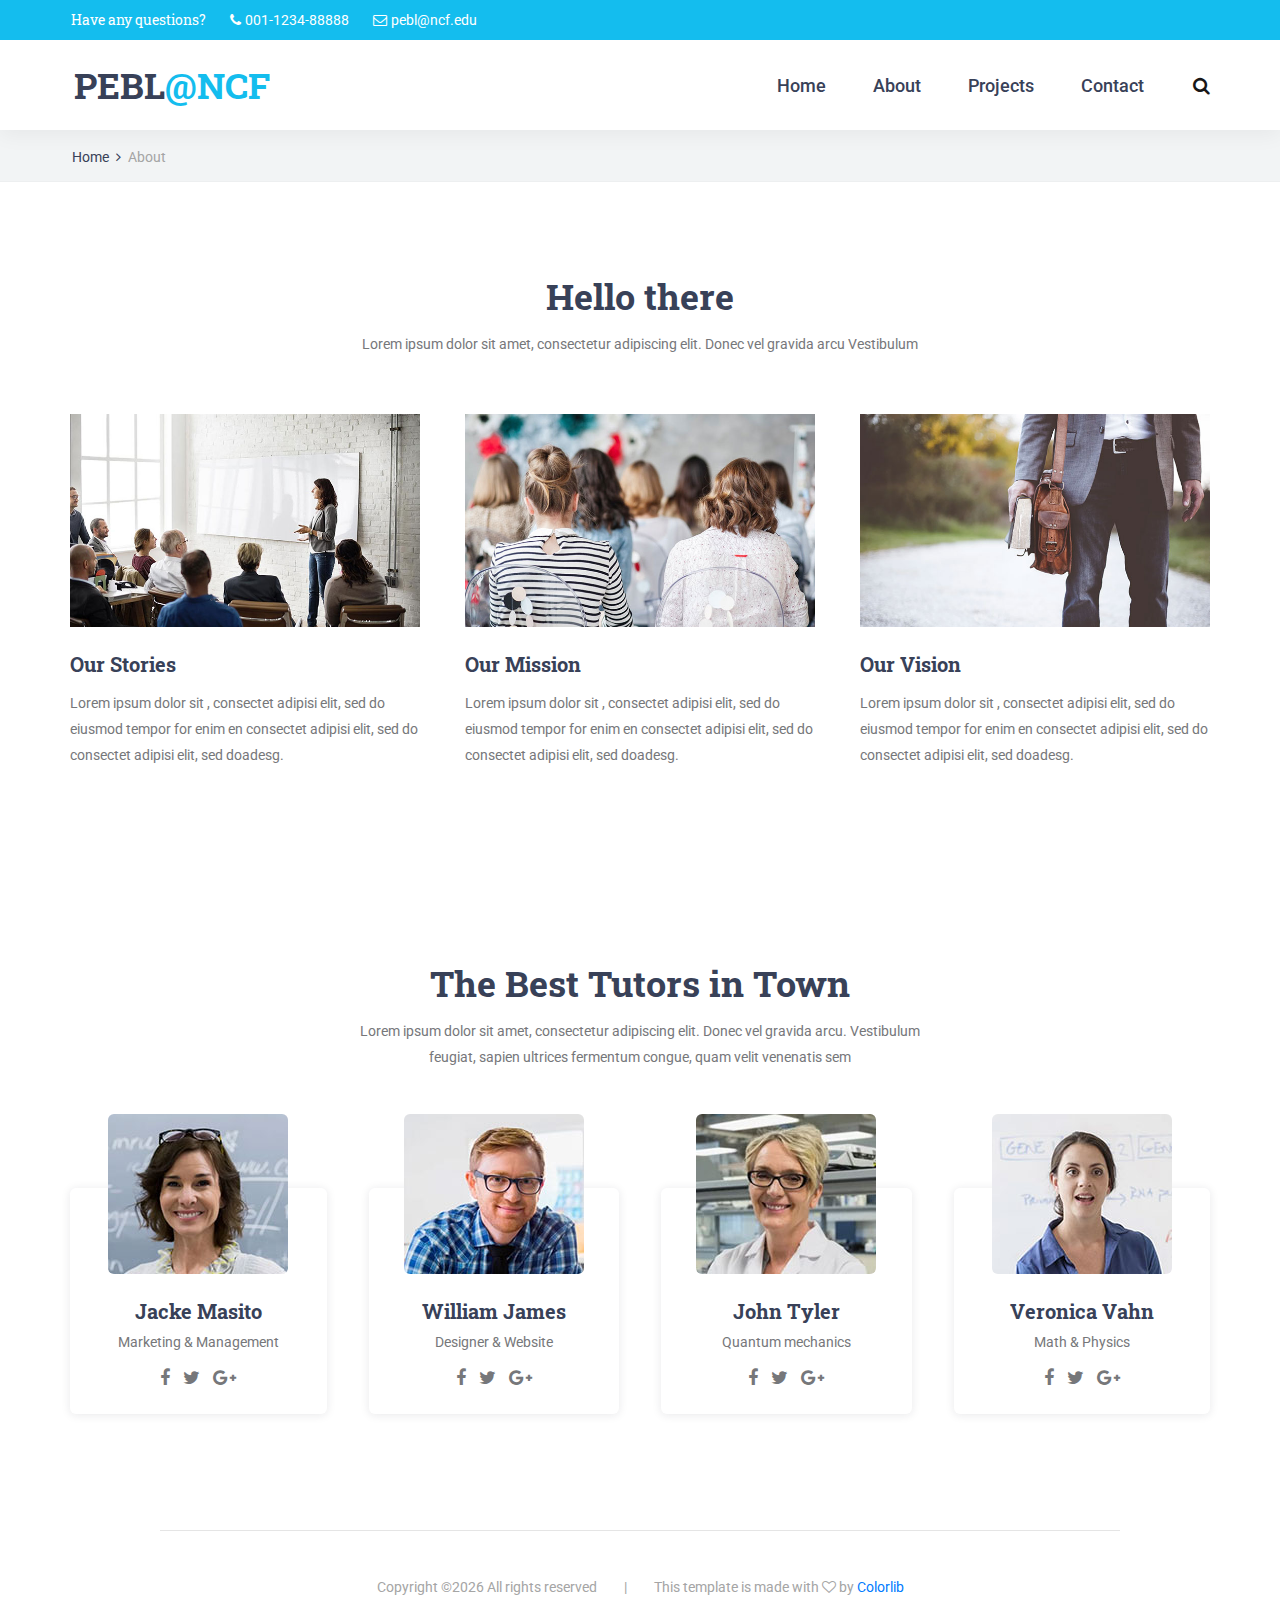
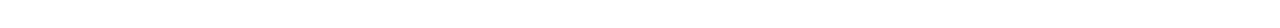
<file: about.html>
<!DOCTYPE html>
<html lang="en">
<head>
<title>About</title>
<meta charset="utf-8">
<meta http-equiv="X-UA-Compatible" content="IE=edge">
<meta name="description" content="Unicat project">
<meta name="viewport" content="width=device-width, initial-scale=1">
<link rel="stylesheet" type="text/css" href="styles/bootstrap4/bootstrap.min.css">
<link href="plugins/font-awesome-4.7.0/css/font-awesome.min.css" rel="stylesheet" type="text/css">
<link href="plugins/colorbox/colorbox.css" rel="stylesheet" type="text/css">
<link rel="stylesheet" type="text/css" href="plugins/OwlCarousel2-2.2.1/owl.carousel.css">
<link rel="stylesheet" type="text/css" href="plugins/OwlCarousel2-2.2.1/owl.theme.default.css">
<link rel="stylesheet" type="text/css" href="plugins/OwlCarousel2-2.2.1/animate.css">
<link rel="stylesheet" type="text/css" href="styles/about.css">
<link rel="stylesheet" type="text/css" href="styles/about_responsive.css">
</head>
<body>

<div class="super_container">

	<!-- Header -->

	<header class="header">

		<!-- Top Bar -->
		<div class="top_bar">
			<div class="top_bar_container">
				<div class="container">
					<div class="row">
						<div class="col">
							<div class="top_bar_content d-flex flex-row align-items-center justify-content-start">
								<ul class="top_bar_contact_list">
									<li><div class="question">Have any questions?</div></li>
									<li>
										<i class="fa fa-phone" aria-hidden="true"></i>
										<div>001-1234-88888</div>
									</li>
									<li>
										<i class="fa fa-envelope-o" aria-hidden="true"></i>
										<div>pebl@ncf.edu</div>
									</li>
								</ul>
							</div>
						</div>
					</div>
				</div>
			</div>
		</div>

		<!-- Header Content -->
		<div class="header_container">
			<div class="container">
				<div class="row">
					<div class="col">
						<div class="header_content d-flex flex-row align-items-center justify-content-start">
							<div class="logo_container">
								<a href="#">
									<div class="logo_text">PEBL<span>@NCF</span></div>
								</a>
							</div>
							<nav class="main_nav_contaner ml-auto">
								<ul class="main_nav">
									<li><a href="index.html">Home</a></li>
									<li><a href="about.html">About</a></li>
									<li><a href="blog.html">Projects</a></li>
									<li><a href="contact.html">Contact</a></li>
								</ul>
								<div class="search_button"><i class="fa fa-search" aria-hidden="true"></i></div>
							</nav>

						</div>
					</div>
				</div>
			</div>
		</div>

		<!-- Header Search Panel -->
		<div class="header_search_container">
			<div class="container">
				<div class="row">
					<div class="col">
						<div class="header_search_content d-flex flex-row align-items-center justify-content-end">
							<form action="#" class="header_search_form">
								<input type="search" class="search_input" placeholder="Search" required="required">
								<button class="header_search_button d-flex flex-column align-items-center justify-content-center">
									<i class="fa fa-search" aria-hidden="true"></i>
								</button>
							</form>
						</div>
					</div>
				</div>
			</div>
		</div>
	</header>

	<!-- Menu -->

	<div class="menu d-flex flex-column align-items-end justify-content-start text-right menu_mm trans_400">
		<div class="menu_close_container"><div class="menu_close"><div></div><div></div></div></div>
		<div class="search">
			<form action="#" class="header_search_form menu_mm">
				<input type="search" class="search_input menu_mm" placeholder="Search" required="required">
				<button class="header_search_button d-flex flex-column align-items-center justify-content-center menu_mm">
					<i class="fa fa-search menu_mm" aria-hidden="true"></i>
				</button>
			</form>
		</div>
		<nav class="menu_nav">
			<ul class="menu_mm">
				<li class="menu_mm"><a href="index.html">Home</a></li>
				<li class="menu_mm"><a href="#">About</a></li>
				<li class="menu_mm"><a href="#">Blog</a></li>
				<li class="menu_mm"><a href="contact.html">Contact</a></li>
			</ul>
		</nav>
	</div>

	<!-- Home -->

	<div class="home">
		<div class="breadcrumbs_container">
			<div class="container">
				<div class="row">
					<div class="col">
						<div class="breadcrumbs">
							<ul>
								<li><a href="index.html">Home</a></li>
								<li>About</li>
							</ul>
						</div>
					</div>
				</div>
			</div>
		</div>
	</div>

	<!-- About -->

	<div class="about">
		<div class="container">
			<div class="row">
				<div class="col">
					<div class="section_title_container text-center">
						<h2 class="section_title">Hello there</h2>
						<div class="section_subtitle"><p>Lorem ipsum dolor sit amet, consectetur adipiscing elit. Donec vel gravida arcu Vestibulum</p></div>
					</div>
				</div>
			</div>
			<div class="row about_row">

				<!-- About Item -->
				<div class="col-lg-4 about_col about_col_left">
					<div class="about_item">
						<div class="about_item_image"><img src="images/about_1.jpg" alt=""></div>
						<div class="about_item_title"><a href="#">Our Stories</a></div>
						<div class="about_item_text">
							<p>Lorem ipsum dolor sit , consectet adipisi elit, sed do eiusmod tempor for enim en consectet adipisi elit, sed do consectet adipisi elit, sed doadesg.</p>
						</div>
					</div>
				</div>

				<!-- About Item -->
				<div class="col-lg-4 about_col about_col_middle">
					<div class="about_item">
						<div class="about_item_image"><img src="images/about_2.jpg" alt=""></div>
						<div class="about_item_title"><a href="#">Our Mission</a></div>
						<div class="about_item_text">
							<p>Lorem ipsum dolor sit , consectet adipisi elit, sed do eiusmod tempor for enim en consectet adipisi elit, sed do consectet adipisi elit, sed doadesg.</p>
						</div>
					</div>
				</div>

				<!-- About Item -->
				<div class="col-lg-4 about_col about_col_right">
					<div class="about_item">
						<div class="about_item_image"><img src="images/about_3.jpg" alt=""></div>
						<div class="about_item_title"><a href="#">Our Vision</a></div>
						<div class="about_item_text">
							<p>Lorem ipsum dolor sit , consectet adipisi elit, sed do eiusmod tempor for enim en consectet adipisi elit, sed do consectet adipisi elit, sed doadesg.</p>
						</div>
					</div>
				</div>

			</div>
		</div>
	</div>

	<!-- Team -->

	<div class="team">
		<div class="container">
			<div class="row">
				<div class="col">
					<div class="section_title_container text-center">
						<h2 class="section_title">The Best Tutors in Town</h2>
						<div class="section_subtitle"><p>Lorem ipsum dolor sit amet, consectetur adipiscing elit. Donec vel gravida arcu. Vestibulum feugiat, sapien ultrices fermentum congue, quam velit venenatis sem</p></div>
					</div>
				</div>
			</div>
			<div class="row team_row">

				<!-- Team Item -->
				<div class="col-lg-3 col-md-6 team_col">
					<div class="team_item">
						<div class="team_image"><img src="images/team_1.jpg" alt=""></div>
						<div class="team_body">
							<div class="team_title"><a href="#">Jacke Masito</a></div>
							<div class="team_subtitle">Marketing & Management</div>
							<div class="social_list">
								<ul>
									<li><a href="#"><i class="fa fa-facebook" aria-hidden="true"></i></a></li>
									<li><a href="#"><i class="fa fa-twitter" aria-hidden="true"></i></a></li>
									<li><a href="#"><i class="fa fa-google-plus" aria-hidden="true"></i></a></li>
								</ul>
							</div>
						</div>
					</div>
				</div>

				<!-- Team Item -->
				<div class="col-lg-3 col-md-6 team_col">
					<div class="team_item">
						<div class="team_image"><img src="images/team_2.jpg" alt=""></div>
						<div class="team_body">
							<div class="team_title"><a href="#">William James</a></div>
							<div class="team_subtitle">Designer & Website</div>
							<div class="social_list">
								<ul>
									<li><a href="#"><i class="fa fa-facebook" aria-hidden="true"></i></a></li>
									<li><a href="#"><i class="fa fa-twitter" aria-hidden="true"></i></a></li>
									<li><a href="#"><i class="fa fa-google-plus" aria-hidden="true"></i></a></li>
								</ul>
							</div>
						</div>
					</div>
				</div>

				<!-- Team Item -->
				<div class="col-lg-3 col-md-6 team_col">
					<div class="team_item">
						<div class="team_image"><img src="images/team_3.jpg" alt=""></div>
						<div class="team_body">
							<div class="team_title"><a href="#">John Tyler</a></div>
							<div class="team_subtitle">Quantum mechanics</div>
							<div class="social_list">
								<ul>
									<li><a href="#"><i class="fa fa-facebook" aria-hidden="true"></i></a></li>
									<li><a href="#"><i class="fa fa-twitter" aria-hidden="true"></i></a></li>
									<li><a href="#"><i class="fa fa-google-plus" aria-hidden="true"></i></a></li>
								</ul>
							</div>
						</div>
					</div>
				</div>

				<!-- Team Item -->
				<div class="col-lg-3 col-md-6 team_col">
					<div class="team_item">
						<div class="team_image"><img src="images/team_4.jpg" alt=""></div>
						<div class="team_body">
							<div class="team_title"><a href="#">Veronica Vahn</a></div>
							<div class="team_subtitle">Math & Physics</div>
							<div class="social_list">
								<ul>
									<li><a href="#"><i class="fa fa-facebook" aria-hidden="true"></i></a></li>
									<li><a href="#"><i class="fa fa-twitter" aria-hidden="true"></i></a></li>
									<li><a href="#"><i class="fa fa-google-plus" aria-hidden="true"></i></a></li>
								</ul>
							</div>
						</div>
					</div>
				</div>

			</div>
		</div>
	</div>

	<!-- Footer -->

	<div class="footer">
		<hr>
		<div class="footer_content">
			<div class="text-center">
				Copyright &copy;<script>document.write(new Date().getFullYear());</script> All rights reserved &nbsp;&nbsp;&nbsp;&nbsp;&nbsp;&nbsp;&nbsp;&nbsp;|&nbsp;&nbsp;&nbsp;&nbsp;&nbsp;&nbsp;&nbsp;&nbsp; This template is made with <i class="fa fa-heart-o" aria-hidden="true"></i> by <a href="https://colorlib.com" target="_blank">Colorlib</a>
			</div>
		</div>
	</div>
</div>

<script src="js/jquery-3.2.1.min.js"></script>
<script src="styles/bootstrap4/popper.js"></script>
<script src="styles/bootstrap4/bootstrap.min.js"></script>
<script src="plugins/greensock/TweenMax.min.js"></script>
<script src="plugins/greensock/TimelineMax.min.js"></script>
<script src="plugins/scrollmagic/ScrollMagic.min.js"></script>
<script src="plugins/greensock/animation.gsap.min.js"></script>
<script src="plugins/greensock/ScrollToPlugin.min.js"></script>
<script src="plugins/OwlCarousel2-2.2.1/owl.carousel.js"></script>
<script src="plugins/easing/easing.js"></script>
<script src="plugins/parallax-js-master/parallax.min.js"></script>
<script src="plugins/colorbox/jquery.colorbox-min.js"></script>
<script src="js/about.js"></script>
</body>
</html>
</file>
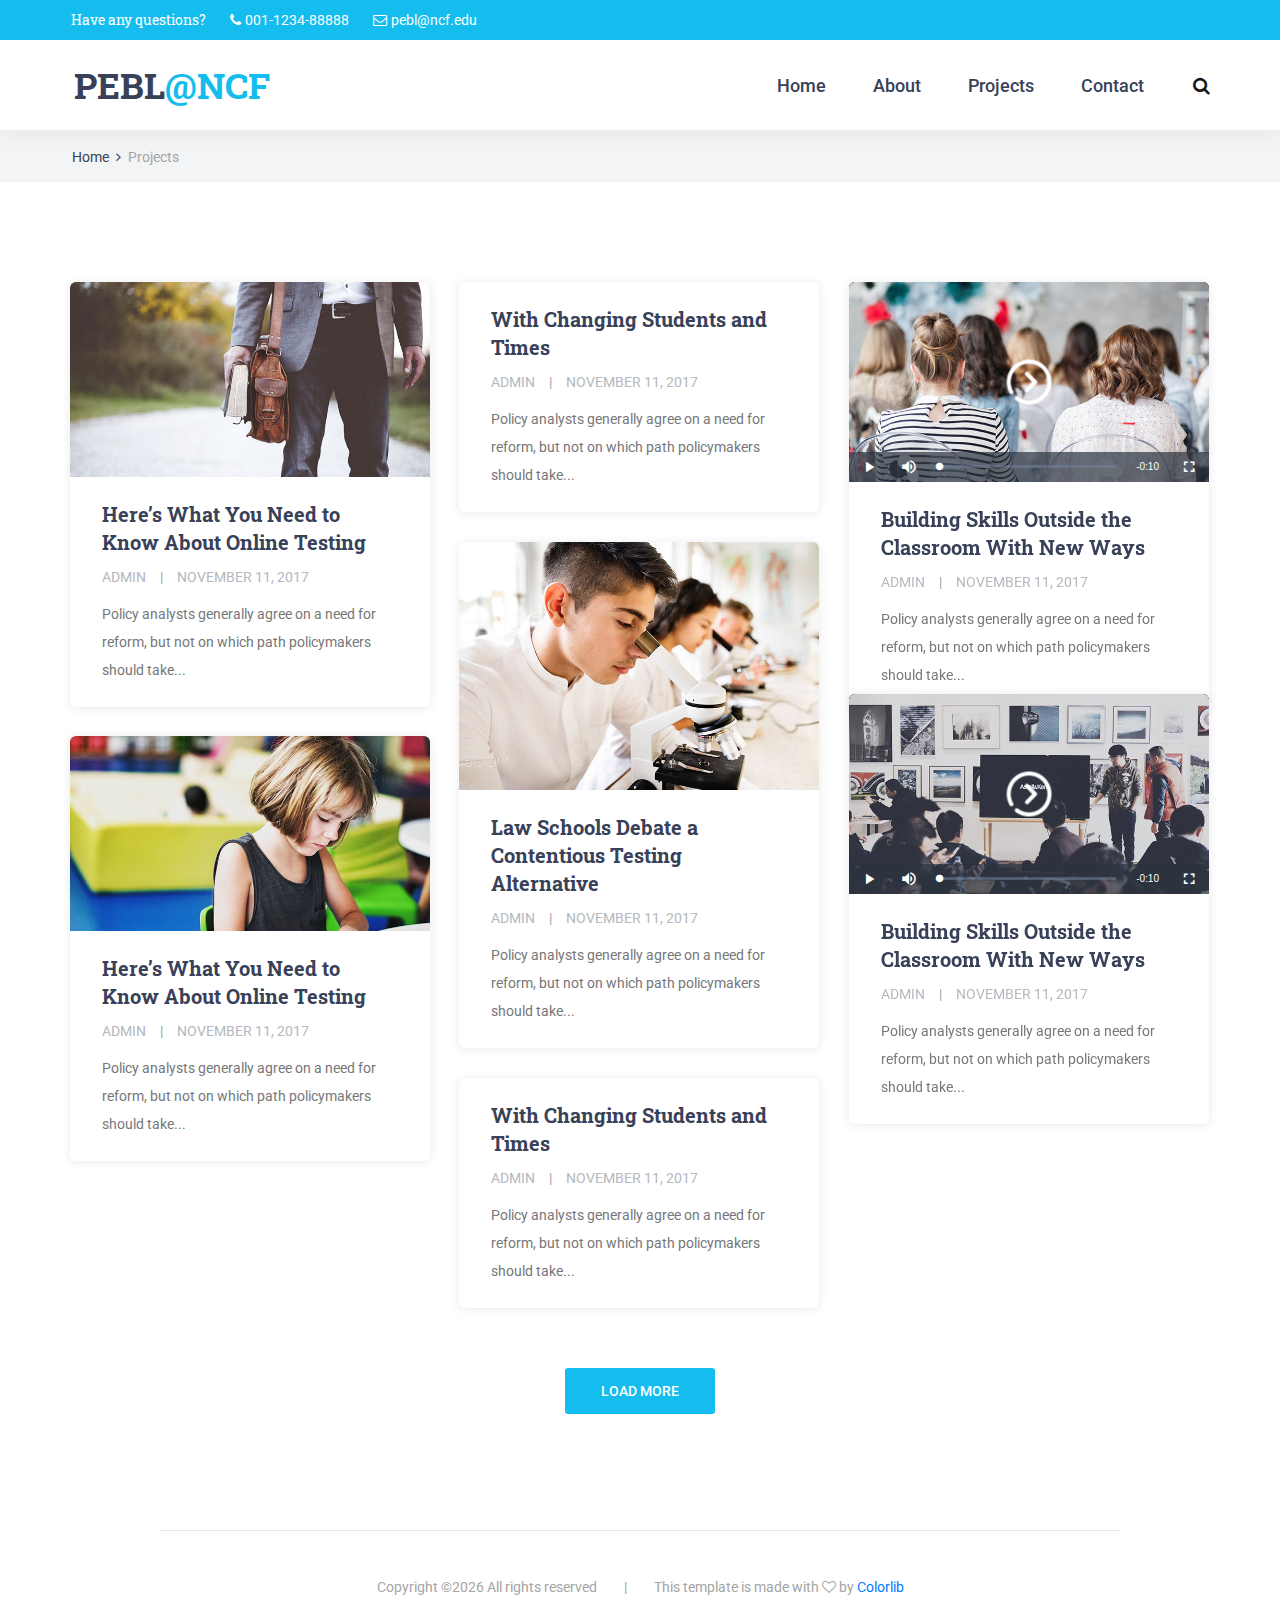
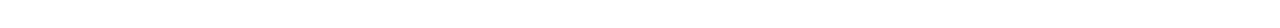
<file: blog.html>
<!DOCTYPE html>
<html lang="en">
<head>
<title>Blog</title>
<meta charset="utf-8">
<meta http-equiv="X-UA-Compatible" content="IE=edge">
<meta name="description" content="Unicat project">
<meta name="viewport" content="width=device-width, initial-scale=1">
<link rel="stylesheet" type="text/css" href="styles/bootstrap4/bootstrap.min.css">
<link href="plugins/font-awesome-4.7.0/css/font-awesome.min.css" rel="stylesheet" type="text/css">
<link href="plugins/video-js/video-js.css" rel="stylesheet" type="text/css">
<link rel="stylesheet" type="text/css" href="styles/blog.css">
<link rel="stylesheet" type="text/css" href="styles/blog_responsive.css">
</head>
<body>

<div class="super_container">

	<!-- Header -->

	<header class="header">

		<!-- Top Bar -->
		<div class="top_bar">
			<div class="top_bar_container">
				<div class="container">
					<div class="row">
						<div class="col">
							<div class="top_bar_content d-flex flex-row align-items-center justify-content-start">
								<ul class="top_bar_contact_list">
									<li><div class="question">Have any questions?</div></li>
									<li>
										<i class="fa fa-phone" aria-hidden="true"></i>
										<div>001-1234-88888</div>
									</li>
									<li>
										<i class="fa fa-envelope-o" aria-hidden="true"></i>
										<div>pebl@ncf.edu</div>
									</li>
								</ul>
							</div>
						</div>
					</div>
				</div>
			</div>
		</div>

		<!-- Header Content -->
		<div class="header_container">
			<div class="container">
				<div class="row">
					<div class="col">
						<div class="header_content d-flex flex-row align-items-center justify-content-start">
							<div class="logo_container">
								<a href="#">
									<div class="logo_text">PEBL<span>@NCF</span></div>
								</a>
							</div>
							<nav class="main_nav_contaner ml-auto">
								<ul class="main_nav">
									<li><a href="index.html">Home</a></li>
									<li><a href="about.html">About</a></li>
									<li><a href="blog.html">Projects</a></li>
									<li><a href="contact.html">Contact</a></li>
								</ul>
								<div class="search_button"><i class="fa fa-search" aria-hidden="true"></i></div>
							</nav>

						</div>
					</div>
				</div>
			</div>
		</div>

		<!-- Header Search Panel -->
		<div class="header_search_container">
			<div class="container">
				<div class="row">
					<div class="col">
						<div class="header_search_content d-flex flex-row align-items-center justify-content-end">
							<form action="#" class="header_search_form">
								<input type="search" class="search_input" placeholder="Search" required="required">
								<button class="header_search_button d-flex flex-column align-items-center justify-content-center">
									<i class="fa fa-search" aria-hidden="true"></i>
								</button>
							</form>
						</div>
					</div>
				</div>
			</div>
		</div>
	</header>

	<!-- Menu -->

	<div class="menu d-flex flex-column align-items-end justify-content-start text-right menu_mm trans_400">
		<div class="menu_close_container"><div class="menu_close"><div></div><div></div></div></div>
		<div class="search">
			<form action="#" class="header_search_form menu_mm">
				<input type="search" class="search_input menu_mm" placeholder="Search" required="required">
				<button class="header_search_button d-flex flex-column align-items-center justify-content-center menu_mm">
					<i class="fa fa-search menu_mm" aria-hidden="true"></i>
				</button>
			</form>
		</div>
		<nav class="menu_nav">
			<ul class="menu_mm">
				<li class="menu_mm"><a href="index.html">Home</a></li>
				<li class="menu_mm"><a href="#">About</a></li>
				<li class="menu_mm"><a href="#">Blog</a></li>
				<li class="menu_mm"><a href="contact.html">Contact</a></li>
			</ul>
		</nav>
	</div>

	<!-- Home -->

	<div class="home">
		<div class="breadcrumbs_container">
			<div class="container">
				<div class="row">
					<div class="col">
						<div class="breadcrumbs">
							<ul>
								<li><a href="index.html">Home</a></li>
								<li>Projects</li>
							</ul>
						</div>
					</div>
				</div>
			</div>
		</div>
	</div>

	<!-- Blog -->

	<div class="blog">
		<div class="container">
			<div class="row">
				<div class="col">
					<div class="blog_post_container">

						<!-- Blog Post -->
						<div class="blog_post trans_200">
							<div class="blog_post_image"><img src="images/blog_1.jpg" alt=""></div>
							<div class="blog_post_body">
								<div class="blog_post_title"><a href="blog_single.html">Here’s What You Need to Know About Online Testing</a></div>
								<div class="blog_post_meta">
									<ul>
										<li><a href="#">admin</a></li>
										<li><a href="#">november 11, 2017</a></li>
									</ul>
								</div>
								<div class="blog_post_text">
									<p>Policy analysts generally agree on a need for reform, but not on which path policymakers should take...</p>
								</div>
							</div>
						</div>

						<!-- Blog Post -->
						<div class="blog_post trans_200">
							<div class="blog_post_body">
								<div class="blog_post_title"><a href="blog_single.html">With Changing Students and Times</a></div>
								<div class="blog_post_meta">
									<ul>
										<li><a href="#">admin</a></li>
										<li><a href="#">november 11, 2017</a></li>
									</ul>
								</div>
								<div class="blog_post_text">
									<p>Policy analysts generally agree on a need for reform, but not on which path policymakers should take...</p>
								</div>
							</div>
						</div>

						<!-- Blog Post -->
						<div class="blog_post trans_200">
							<div class="blog_post_video_container">
								<video class="blog_post_video video-js" data-setup='{"controls": true, "autoplay": false, "preload": "auto", "poster": "images/blog_2.jpg"}'>
									<source src="images/mov_bbb.mp4" type="video/mp4">
									<source src="images/mov_bbb.ogg" type="video/ogg">
									Your browser does not support HTML5 video.
								</video>
							</div>
							<div class="blog_post_body">
								<div class="blog_post_title"><a href="blog_single.html">Building Skills Outside the Classroom With New Ways</a></div>
								<div class="blog_post_meta">
									<ul>
										<li><a href="#">admin</a></li>
										<li><a href="#">november 11, 2017</a></li>
									</ul>
								</div>
								<div class="blog_post_text">
									<p>Policy analysts generally agree on a need for reform, but not on which path policymakers should take...</p>
								</div>
							</div>
						</div>

						<!-- Blog Post -->
						<div class="blog_post trans_200">
							<div class="blog_post_image"><img src="images/blog_3.jpg" alt=""></div>
							<div class="blog_post_body">
								<div class="blog_post_title"><a href="blog_single.html">Law Schools Debate a Contentious Testing Alternative</a></div>
								<div class="blog_post_meta">
									<ul>
										<li><a href="#">admin</a></li>
										<li><a href="#">november 11, 2017</a></li>
									</ul>
								</div>
								<div class="blog_post_text">
									<p>Policy analysts generally agree on a need for reform, but not on which path policymakers should take...</p>
								</div>
							</div>
						</div>

						<!-- Blog Post -->
						<div class="blog_post trans_200">
							<div class="blog_post_video_container">
								<video class="blog_post_video video-js" data-setup='{"controls": true, "autoplay": false, "preload": "auto", "poster": "images/blog_4.jpg"}'>
									<source src="images/mov_bbb.mp4" type="video/mp4">
									<source src="images/mov_bbb.ogg" type="video/ogg">
									Your browser does not support HTML5 video.
								</video>
							</div>
							<div class="blog_post_body">
								<div class="blog_post_title"><a href="blog_single.html">Building Skills Outside the Classroom With New Ways</a></div>
								<div class="blog_post_meta">
									<ul>
										<li><a href="#">admin</a></li>
										<li><a href="#">november 11, 2017</a></li>
									</ul>
								</div>
								<div class="blog_post_text">
									<p>Policy analysts generally agree on a need for reform, but not on which path policymakers should take...</p>
								</div>
							</div>
						</div>

						<!-- Blog Post -->
						<div class="blog_post trans_200">
							<div class="blog_post_image"><img src="images/blog_5.jpg" alt=""></div>
							<div class="blog_post_body">
								<div class="blog_post_title"><a href="blog_single.html">Here’s What You Need to Know About Online Testing</a></div>
								<div class="blog_post_meta">
									<ul>
										<li><a href="#">admin</a></li>
										<li><a href="#">november 11, 2017</a></li>
									</ul>
								</div>
								<div class="blog_post_text">
									<p>Policy analysts generally agree on a need for reform, but not on which path policymakers should take...</p>
								</div>
							</div>
						</div>

						<!-- Blog Post -->
						<div class="blog_post trans_200">
							<div class="blog_post_body">
								<div class="blog_post_title"><a href="blog_single.html">With Changing Students and Times</a></div>
								<div class="blog_post_meta">
									<ul>
										<li><a href="#">admin</a></li>
										<li><a href="#">november 11, 2017</a></li>
									</ul>
								</div>
								<div class="blog_post_text">
									<p>Policy analysts generally agree on a need for reform, but not on which path policymakers should take...</p>
								</div>
							</div>
						</div>

					</div>
				</div>
			</div>
			<div class="row">
				<div class="col text-center">
					<div class="load_more trans_200"><a href="#">load more</a></div>
				</div>
			</div>
		</div>
	</div>

	<!-- Footer -->

	<div class="footer">
		<hr>
		<div class="footer_content">
			<div class="text-center">
				Copyright &copy;<script>document.write(new Date().getFullYear());</script> All rights reserved &nbsp;&nbsp;&nbsp;&nbsp;&nbsp;&nbsp;&nbsp;&nbsp;|&nbsp;&nbsp;&nbsp;&nbsp;&nbsp;&nbsp;&nbsp;&nbsp; This template is made with <i class="fa fa-heart-o" aria-hidden="true"></i> by <a href="https://colorlib.com" target="_blank">Colorlib</a>
			</div>
		</div>
	</div>
</div>

<script src="js/jquery-3.2.1.min.js"></script>
<script src="styles/bootstrap4/popper.js"></script>
<script src="styles/bootstrap4/bootstrap.min.js"></script>
<script src="plugins/easing/easing.js"></script>
<script src="plugins/masonry/masonry.js"></script>
<script src="plugins/video-js/video.min.js"></script>
<script src="plugins/parallax-js-master/parallax.min.js"></script>
<script src="js/blog.js"></script>
</body>
</html>
</file>
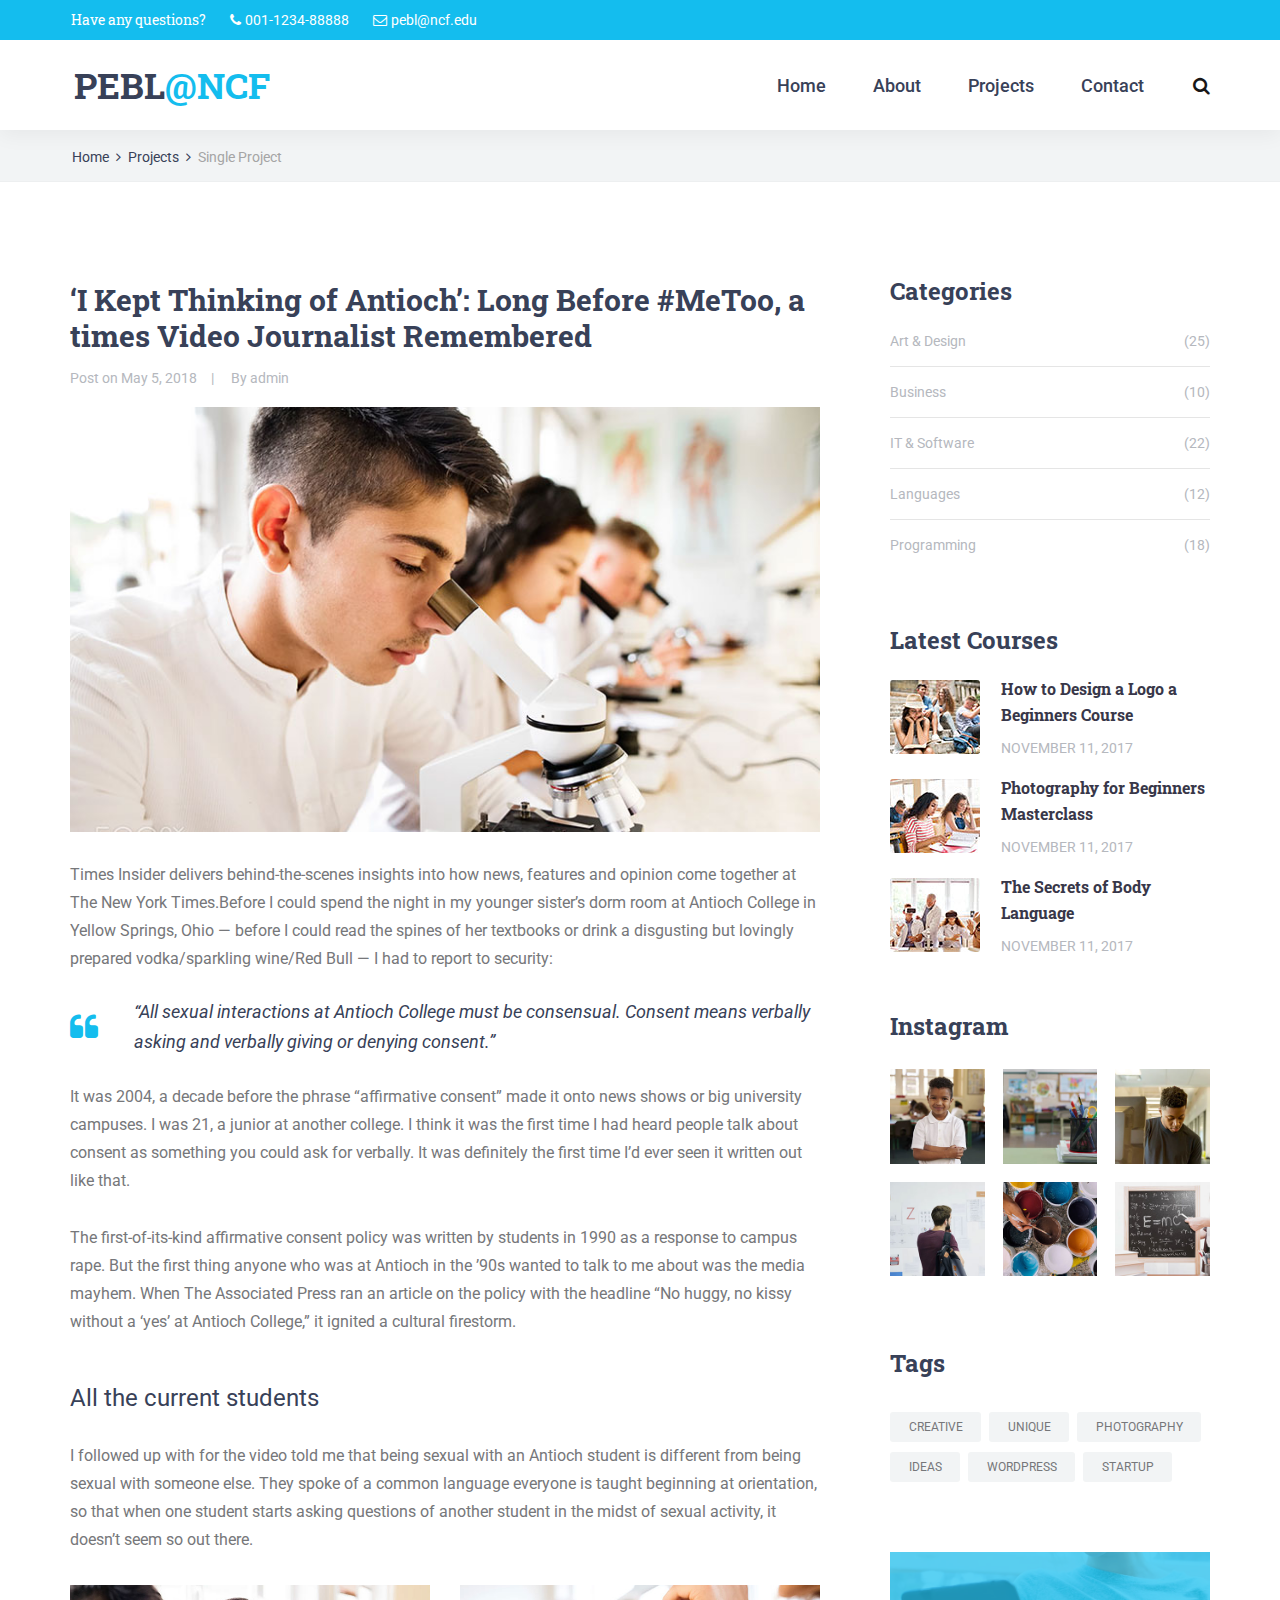
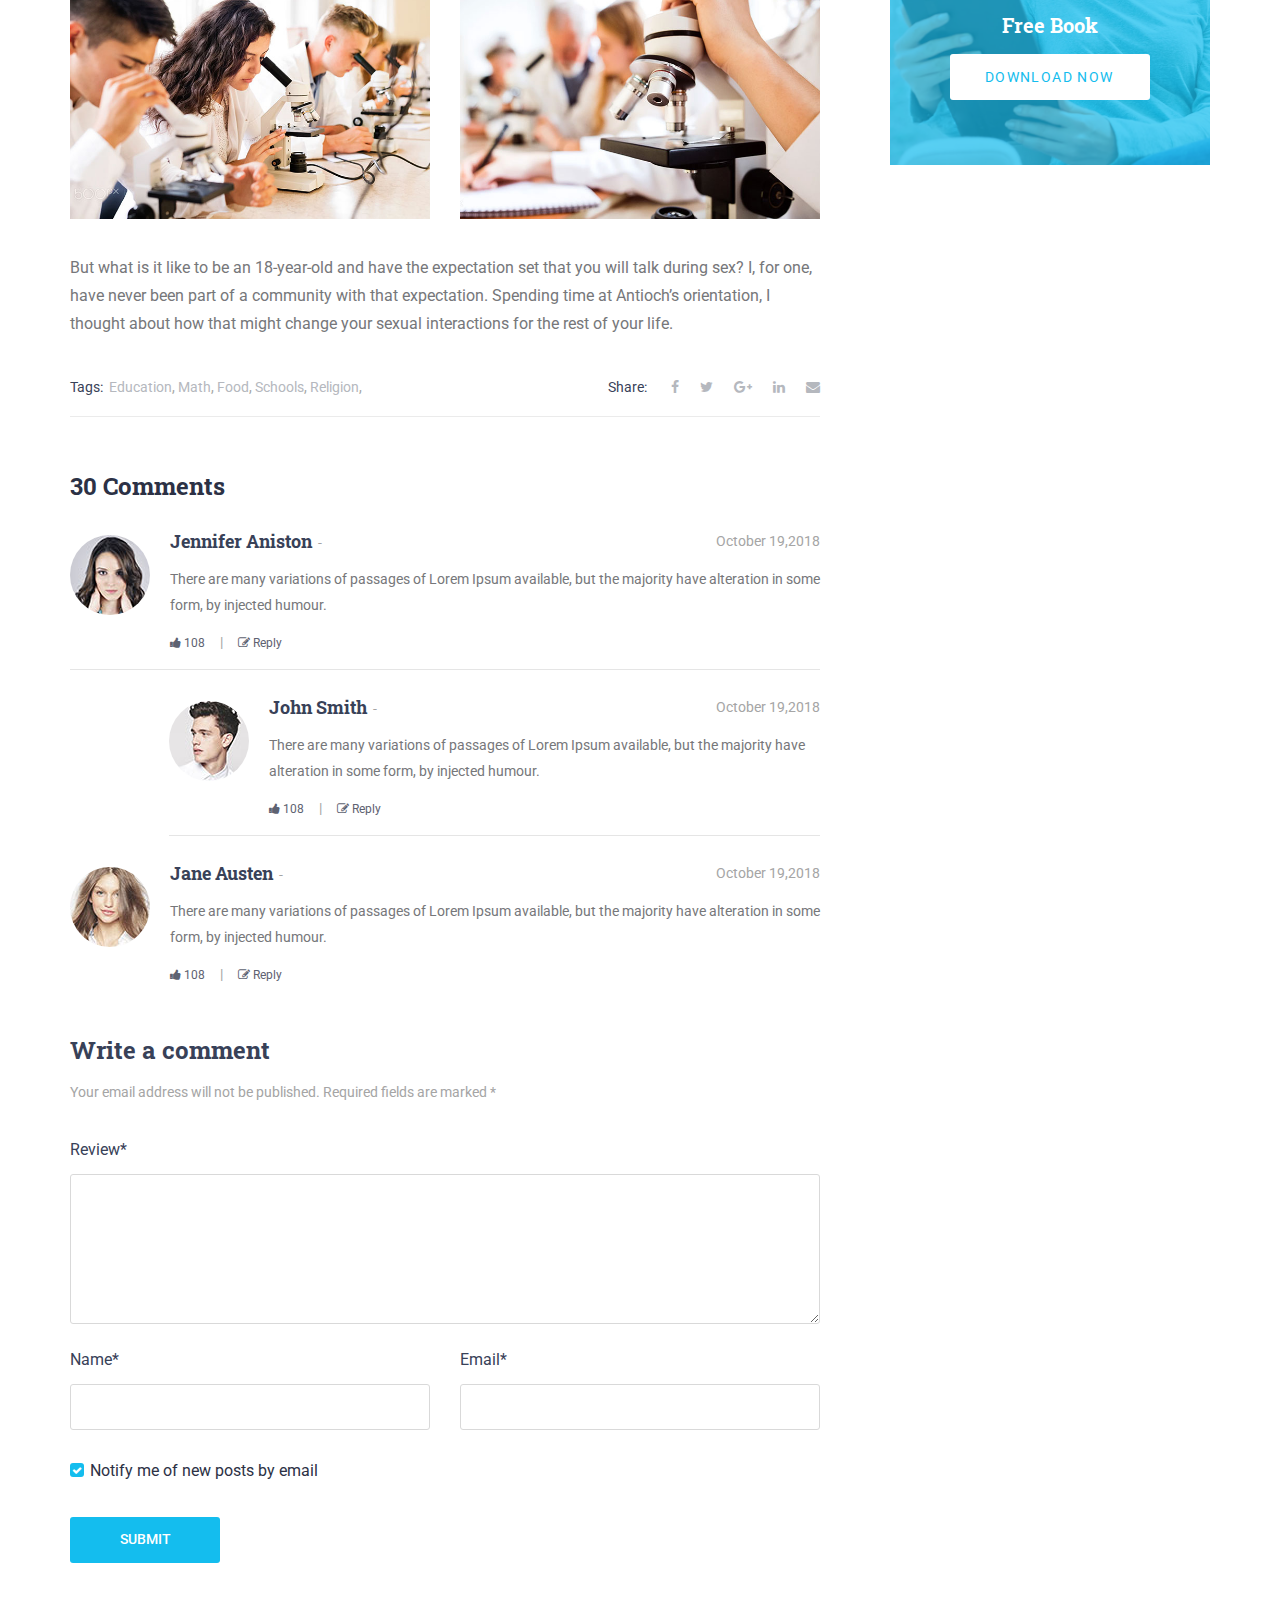
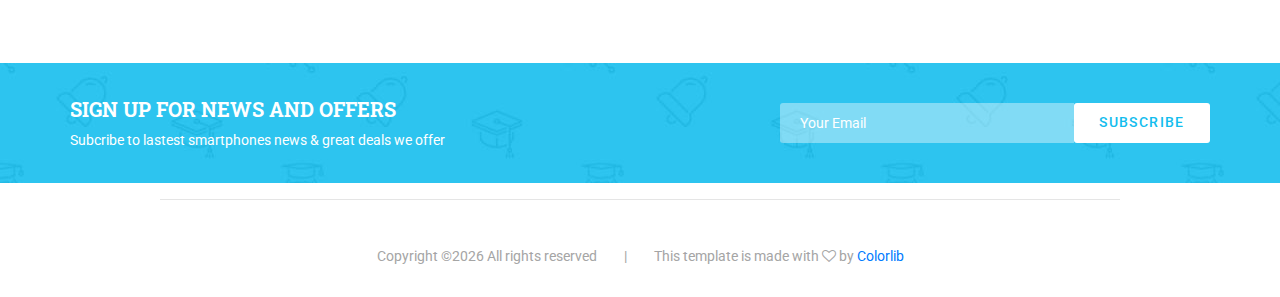
<file: blog_single.html>
<!DOCTYPE html>
<html lang="en">
<head>
<title>Blog Single</title>
<meta charset="utf-8">
<meta http-equiv="X-UA-Compatible" content="IE=edge">
<meta name="description" content="Unicat project">
<meta name="viewport" content="width=device-width, initial-scale=1">
<link rel="stylesheet" type="text/css" href="styles/bootstrap4/bootstrap.min.css">
<link href="plugins/font-awesome-4.7.0/css/font-awesome.min.css" rel="stylesheet" type="text/css">
<link href="plugins/colorbox/colorbox.css" rel="stylesheet" type="text/css">
<link rel="stylesheet" type="text/css" href="styles/blog_single.css">
<link rel="stylesheet" type="text/css" href="styles/blog_single_responsive.css">
</head>
<body>

<div class="super_container">

	<!-- Header -->

	<header class="header">

		<!-- Top Bar -->
		<div class="top_bar">
			<div class="top_bar_container">
				<div class="container">
					<div class="row">
						<div class="col">
							<div class="top_bar_content d-flex flex-row align-items-center justify-content-start">
								<ul class="top_bar_contact_list">
									<li><div class="question">Have any questions?</div></li>
									<li>
										<i class="fa fa-phone" aria-hidden="true"></i>
										<div>001-1234-88888</div>
									</li>
									<li>
										<i class="fa fa-envelope-o" aria-hidden="true"></i>
										<div>pebl@ncf.edu</div>
									</li>
								</ul>
							</div>
						</div>
					</div>
				</div>
			</div>
		</div>

		<!-- Header Content -->
		<div class="header_container">
			<div class="container">
				<div class="row">
					<div class="col">
						<div class="header_content d-flex flex-row align-items-center justify-content-start">
							<div class="logo_container">
								<a href="#">
									<div class="logo_text">PEBL<span>@NCF</span></div>
								</a>
							</div>
							<nav class="main_nav_contaner ml-auto">
								<ul class="main_nav">
									<li><a href="index.html">Home</a></li>
									<li><a href="about.html">About</a></li>
									<li><a href="blog.html">Projects</a></li>
									<li><a href="contact.html">Contact</a></li>
								</ul>
								<div class="search_button"><i class="fa fa-search" aria-hidden="true"></i></div>
							</nav>

						</div>
					</div>
				</div>
			</div>
		</div>

		<!-- Header Search Panel -->
		<div class="header_search_container">
			<div class="container">
				<div class="row">
					<div class="col">
						<div class="header_search_content d-flex flex-row align-items-center justify-content-end">
							<form action="#" class="header_search_form">
								<input type="search" class="search_input" placeholder="Search" required="required">
								<button class="header_search_button d-flex flex-column align-items-center justify-content-center">
									<i class="fa fa-search" aria-hidden="true"></i>
								</button>
							</form>
						</div>
					</div>
				</div>
			</div>
		</div>
	</header>

	<!-- Menu -->

	<div class="menu d-flex flex-column align-items-end justify-content-start text-right menu_mm trans_400">
		<div class="menu_close_container"><div class="menu_close"><div></div><div></div></div></div>
		<div class="search">
			<form action="#" class="header_search_form menu_mm">
				<input type="search" class="search_input menu_mm" placeholder="Search" required="required">
				<button class="header_search_button d-flex flex-column align-items-center justify-content-center menu_mm">
					<i class="fa fa-search menu_mm" aria-hidden="true"></i>
				</button>
			</form>
		</div>
		<nav class="menu_nav">
			<ul class="menu_mm">
				<li class="menu_mm"><a href="index.html">Home</a></li>
				<li class="menu_mm"><a href="#">About</a></li>
				<li class="menu_mm"><a href="#">Blog</a></li>
				<li class="menu_mm"><a href="contact.html">Contact</a></li>
			</ul>
		</nav>
	</div>

	<!-- Home -->

	<div class="home">
		<div class="breadcrumbs_container">
			<div class="container">
				<div class="row">
					<div class="col">
						<div class="breadcrumbs">
							<ul>
								<li><a href="index.html">Home</a></li>
								<li><a href="blog.html">Projects</a></li>
								<li>Single Project</li>
							</ul>
						</div>
					</div>
				</div>
			</div>
		</div>
	</div>

	<!-- Blog -->

	<div class="blog">
		<div class="container">
			<div class="row">

				<!-- Blog Content -->
				<div class="col-lg-8">
					<div class="blog_content">
						<div class="blog_title">‘I Kept Thinking of Antioch’: Long Before #MeToo, a times Video Journalist Remembered</div>
						<div class="blog_meta">
							<ul>
								<li>Post on <a href="#">May 5, 2018</a></li>
								<li>By <a href="#">admin</a></li>
							</ul>
						</div>
						<div class="blog_image"><img src="images/blog_single.jpg" alt=""></div>
						<p>Times Insider delivers behind-the-scenes insights into how news, features and opinion come together at The New York Times.Before I could spend the night in my younger sister’s dorm room at Antioch College in Yellow Springs, Ohio — before I could read the spines of her textbooks or drink a disgusting but lovingly prepared vodka/sparkling wine/Red Bull — I had to report to security:</p>
						<div class="blog_quote d-flex flex-row align-items-center justify-content-start">
							<i class="fa fa-quote-left" aria-hidden="true"></i>
							<div>“All sexual interactions at Antioch College must be consensual. Consent means verbally asking and verbally giving or denying consent.”</div>
						</div>
						<p>It was 2004, a decade before the phrase “affirmative consent” made it onto news shows or big university campuses. I was 21, a junior at another college. I think it was the first time I had heard people talk about consent as something you could ask for verbally. It was definitely the first time I’d ever seen it written out like that.</p>
						<p>The first-of-its-kind affirmative consent policy was written by students in 1990 as a response to campus rape. But the first thing anyone who was at Antioch in the ’90s wanted to talk to me about was the media mayhem. When The Associated Press ran an article on the policy with the headline “No huggy, no kissy without a ‘yes’ at Antioch College,” it ignited a cultural firestorm.</p>
						<div class="blog_subtitle">All the current students</div>
						<p>I followed up with for the video told me that being sexual with an Antioch student is different from being sexual with someone else. They spoke of a common language everyone is taught beginning at orientation, so that when one student starts asking questions of another student in the midst of sexual activity, it doesn’t seem so out there.</p>
						<div class="blog_images">
							<div class="row">
								<div class="col-lg-6 blog_images_col"><div class="blog_image_small"><img src="images/blog_images_1.jpg" alt=""></div></div>
								<div class="col-lg-6 blog_images_col"><div class="blog_image_small"><img src="images/blog_images_2.jpg" alt=""></div></div>
							</div>
						</div>
						<p>But what is it like to be an 18-year-old and have the expectation set that you will talk during sex? I, for one, have never been part of a community with that expectation. Spending time at Antioch’s orientation, I thought about how that might change your sexual interactions for the rest of your life.</p>
					</div>
					<div class="blog_extra d-flex flex-lg-row flex-column align-items-lg-center align-items-start justify-content-start">
						<div class="blog_tags">
							<span>Tags: </span>
							<ul>
								<li><a href="#">Education</a>, </li>
								<li><a href="#">Math</a>, </li>
								<li><a href="#">Food</a>, </li>
								<li><a href="#">Schools</a>, </li>
								<li><a href="#">Religion</a>, </li>
							</ul>
						</div>
						<div class="blog_social ml-lg-auto">
							<span>Share: </span>
							<ul>
								<li><a href="#"><i class="fa fa-facebook" aria-hidden="true"></i></a></li>
								<li><a href="#"><i class="fa fa-twitter" aria-hidden="true"></i></a></li>
								<li><a href="#"><i class="fa fa-google-plus" aria-hidden="true"></i></a></li>
								<li><a href="#"><i class="fa fa-linkedin" aria-hidden="true"></i></a></li>
								<li><a href="#"><i class="fa fa-envelope" aria-hidden="true"></i></a></li>
							</ul>
						</div>
					</div>
					<!-- Comments -->
					<div class="comments_container">
						<div class="comments_title"><span>30</span> Comments</div>
						<ul class="comments_list">
							<li>
								<div class="comment_item d-flex flex-row align-items-start jutify-content-start">
									<div class="comment_image"><div><img src="images/comment_1.jpg" alt=""></div></div>
									<div class="comment_content">
										<div class="comment_title_container d-flex flex-row align-items-center justify-content-start">
											<div class="comment_author"><a href="#">Jennifer Aniston</a></div>
											<div class="comment_rating"><div class="rating_r rating_r_4"><i></i><i></i><i></i><i></i><i></i></div></div>
											<div class="comment_time ml-auto">October 19,2018</div>
										</div>
										<div class="comment_text">
											<p>There are many variations of passages of Lorem Ipsum available, but the majority have alteration in some form, by injected humour.</p>
										</div>
										<div class="comment_extras d-flex flex-row align-items-center justify-content-start">
											<div class="comment_extra comment_likes"><a href="#"><i class="fa fa-thumbs-up" aria-hidden="true"></i><span>108</span></a></div>
											<div class="comment_extra comment_reply"><a href="#"><i class="fa fa-pencil-square-o" aria-hidden="true"></i><span>Reply</span></a></div>
										</div>
									</div>
								</div>
								<ul>
									<li>
										<div class="comment_item d-flex flex-row align-items-start jutify-content-start">
											<div class="comment_image"><div><img src="images/comment_2.jpg" alt=""></div></div>
											<div class="comment_content">
												<div class="comment_title_container d-flex flex-row align-items-center justify-content-start">
													<div class="comment_author"><a href="#">John Smith</a></div>
													<div class="comment_rating"><div class="rating_r rating_r_4"><i></i><i></i><i></i><i></i><i></i></div></div>
													<div class="comment_time ml-auto">October 19,2018</div>
												</div>
												<div class="comment_text">
													<p>There are many variations of passages of Lorem Ipsum available, but the majority have alteration in some form, by injected humour.</p>
												</div>
												<div class="comment_extras d-flex flex-row align-items-center justify-content-start">
													<div class="comment_extra comment_likes"><a href="#"><i class="fa fa-thumbs-up" aria-hidden="true"></i><span>108</span></a></div>
													<div class="comment_extra comment_reply"><a href="#"><i class="fa fa-pencil-square-o" aria-hidden="true"></i><span>Reply</span></a></div>
												</div>
											</div>
										</div>
									</li>
								</ul>
							</li>
							<li>
								<div class="comment_item d-flex flex-row align-items-start jutify-content-start">
									<div class="comment_image"><div><img src="images/comment_3.jpg" alt=""></div></div>
									<div class="comment_content">
										<div class="comment_title_container d-flex flex-row align-items-center justify-content-start">
											<div class="comment_author"><a href="#">Jane Austen</a></div>
											<div class="comment_rating"><div class="rating_r rating_r_4"><i></i><i></i><i></i><i></i><i></i></div></div>
											<div class="comment_time ml-auto">October 19,2018</div>
										</div>
										<div class="comment_text">
											<p>There are many variations of passages of Lorem Ipsum available, but the majority have alteration in some form, by injected humour.</p>
										</div>
										<div class="comment_extras d-flex flex-row align-items-center justify-content-start">
											<div class="comment_extra comment_likes"><a href="#"><i class="fa fa-thumbs-up" aria-hidden="true"></i><span>108</span></a></div>
											<div class="comment_extra comment_reply"><a href="#"><i class="fa fa-pencil-square-o" aria-hidden="true"></i><span>Reply</span></a></div>
										</div>
									</div>
								</div>
							</li>
						</ul>
						<div class="add_comment_container">
							<div class="add_comment_title">Write a comment</div>
							<div class="add_comment_text">Your email address will not be published. Required fields are marked *</div>
							<form action="#" class="comment_form">
								<div>
									<div class="form_title">Review*</div>
									<textarea class="comment_input comment_textarea" required="required"></textarea>
								</div>
								<div class="row">
									<div class="col-md-6 input_col">
										<div class="form_title">Name*</div>
										<input type="text" class="comment_input" required="required">
									</div>
									<div class="col-md-6 input_col">
										<div class="form_title">Email*</div>
										<input type="text" class="comment_input" required="required">
									</div>
								</div>
								<div class="comment_notify">
									<input type="checkbox" id="checkbox_notify" name="regular_checkbox" class="regular_checkbox checkbox_account" checked>
									<label for="checkbox_notify"><i class="fa fa-check" aria-hidden="true"></i></label>
									<span>Notify me of new posts by email</span>
								</div>
								<div>
									<button type="submit" class="comment_button trans_200">submit</button>
								</div>
							</form>
						</div>
					</div>
				</div>

				<!-- Blog Sidebar -->
				<div class="col-lg-4">
					<div class="sidebar">

						<!-- Categories -->
						<div class="sidebar_section">
							<div class="sidebar_section_title">Categories</div>
							<div class="sidebar_categories">
								<ul class="categories_list">
									<li><a href="#" class="clearfix">Art & Design<span>(25)</span></a></li>
									<li><a href="#" class="clearfix">Business<span>(10)</span></a></li>
									<li><a href="#" class="clearfix">IT & Software<span>(22)</span></a></li>
									<li><a href="#" class="clearfix">Languages<span>(12)</span></a></li>
									<li><a href="#" class="clearfix">Programming<span>(18)</span></a></li>
								</ul>
							</div>
						</div>

						<!-- Latest News -->
						<div class="sidebar_section">
							<div class="sidebar_section_title">Latest Courses</div>
							<div class="sidebar_latest">

								<!-- Latest Course -->
								<div class="latest d-flex flex-row align-items-start justify-content-start">
									<div class="latest_image"><div><img src="images/latest_1.jpg" alt=""></div></div>
									<div class="latest_content">
										<div class="latest_title"><a href="course.html">How to Design a Logo a Beginners Course</a></div>
										<div class="latest_date">november 11, 2017</div>
									</div>
								</div>

								<!-- Latest Course -->
								<div class="latest d-flex flex-row align-items-start justify-content-start">
									<div class="latest_image"><div><img src="images/latest_2.jpg" alt=""></div></div>
									<div class="latest_content">
										<div class="latest_title"><a href="course.html">Photography for Beginners Masterclass</a></div>
										<div class="latest_date">november 11, 2017</div>
									</div>
								</div>

								<!-- Latest Course -->
								<div class="latest d-flex flex-row align-items-start justify-content-start">
									<div class="latest_image"><div><img src="images/latest_3.jpg" alt=""></div></div>
									<div class="latest_content">
										<div class="latest_title"><a href="course.html">The Secrets of Body Language</a></div>
										<div class="latest_date">november 11, 2017</div>
									</div>
								</div>

							</div>
						</div>

						<!-- Gallery -->
						<div class="sidebar_section">
							<div class="sidebar_section_title">Instagram</div>
							<div class="sidebar_gallery">
								<ul class="gallery_items d-flex flex-row align-items-start justify-content-between flex-wrap">
									<li class="gallery_item">
										<div class="gallery_item_overlay d-flex flex-column align-items-center justify-content-center">+</div>
										<a class="colorbox" href="images/gallery_1_large.jpg">
											<img src="images/gallery_1.jpg" alt="">
										</a>
									</li>
									<li class="gallery_item">
										<div class="gallery_item_overlay d-flex flex-column align-items-center justify-content-center">+</div>
										<a class="colorbox" href="images/gallery_2_large.jpg">
											<img src="images/gallery_2.jpg" alt="">
										</a>
									</li>
									<li class="gallery_item">
										<div class="gallery_item_overlay d-flex flex-column align-items-center justify-content-center">+</div>
										<a class="colorbox" href="images/gallery_3_large.jpg">
											<img src="images/gallery_3.jpg" alt="">
										</a>
									</li>
									<li class="gallery_item">
										<div class="gallery_item_overlay d-flex flex-column align-items-center justify-content-center">+</div>
										<a class="colorbox" href="images/gallery_4_large.jpg">
											<img src="images/gallery_4.jpg" alt="">
										</a>
									</li>
									<li class="gallery_item">
										<div class="gallery_item_overlay d-flex flex-column align-items-center justify-content-center">+</div>
										<a class="colorbox" href="images/gallery_5_large.jpg">
											<img src="images/gallery_5.jpg" alt="">
										</a>
									</li>
									<li class="gallery_item">
										<div class="gallery_item_overlay d-flex flex-column align-items-center justify-content-center">+</div>
										<a class="colorbox" href="images/gallery_6_large.jpg">
											<img src="images/gallery_6.jpg" alt="">
										</a>
									</li>
								</ul>
							</div>
						</div>

						<!-- Tags -->
						<div class="sidebar_section">
							<div class="sidebar_section_title">Tags</div>
							<div class="sidebar_tags">
								<ul class="tags_list">
									<li><a href="#">creative</a></li>
									<li><a href="#">unique</a></li>
									<li><a href="#">photography</a></li>
									<li><a href="#">ideas</a></li>
									<li><a href="#">wordpress</a></li>
									<li><a href="#">startup</a></li>
								</ul>
							</div>
						</div>

						<!-- Banner -->
						<div class="sidebar_section">
							<div class="sidebar_banner d-flex flex-column align-items-center justify-content-center text-center">
								<div class="sidebar_banner_background" style="background-image:url(images/banner_1.jpg)"></div>
								<div class="sidebar_banner_overlay"></div>
								<div class="sidebar_banner_content">
									<div class="banner_title">Free Book</div>
									<div class="banner_button"><a href="#">download now</a></div>
								</div>
							</div>
						</div>

					</div>
				</div>
			</div>
		</div>
	</div>

	<!-- Newsletter -->

	<div class="newsletter">
		<div class="newsletter_background" style="background-image:url(images/newsletter_background.jpg)"></div>
		<div class="container">
			<div class="row">
				<div class="col">
					<div class="newsletter_container d-flex flex-lg-row flex-column align-items-center justify-content-start">

						<!-- Newsletter Content -->
						<div class="newsletter_content text-lg-left text-center">
							<div class="newsletter_title">sign up for news and offers</div>
							<div class="newsletter_subtitle">Subcribe to lastest smartphones news & great deals we offer</div>
						</div>

						<!-- Newsletter Form -->
						<div class="newsletter_form_container ml-lg-auto">
							<form action="#" id="newsletter_form" class="newsletter_form d-flex flex-row align-items-center justify-content-center">
								<input type="email" class="newsletter_input" placeholder="Your Email" required="required">
								<button type="submit" class="newsletter_button">subscribe</button>
							</form>
						</div>

					</div>
				</div>
			</div>
		</div>
	</div>

	<!-- Footer -->

	<div class="footer">
		<hr>
		<div class="footer_content">
			<div class="text-center">
				Copyright &copy;<script>document.write(new Date().getFullYear());</script> All rights reserved &nbsp;&nbsp;&nbsp;&nbsp;&nbsp;&nbsp;&nbsp;&nbsp;|&nbsp;&nbsp;&nbsp;&nbsp;&nbsp;&nbsp;&nbsp;&nbsp; This template is made with <i class="fa fa-heart-o" aria-hidden="true"></i> by <a href="https://colorlib.com" target="_blank">Colorlib</a>
			</div>
		</div>
	</div>
</div>

<script src="js/jquery-3.2.1.min.js"></script>
<script src="styles/bootstrap4/popper.js"></script>
<script src="styles/bootstrap4/bootstrap.min.js"></script>
<script src="plugins/easing/easing.js"></script>
<script src="plugins/parallax-js-master/parallax.min.js"></script>
<script src="plugins/colorbox/jquery.colorbox-min.js"></script>
<script src="js/blog_single.js"></script>
</body>
</html>
</file>
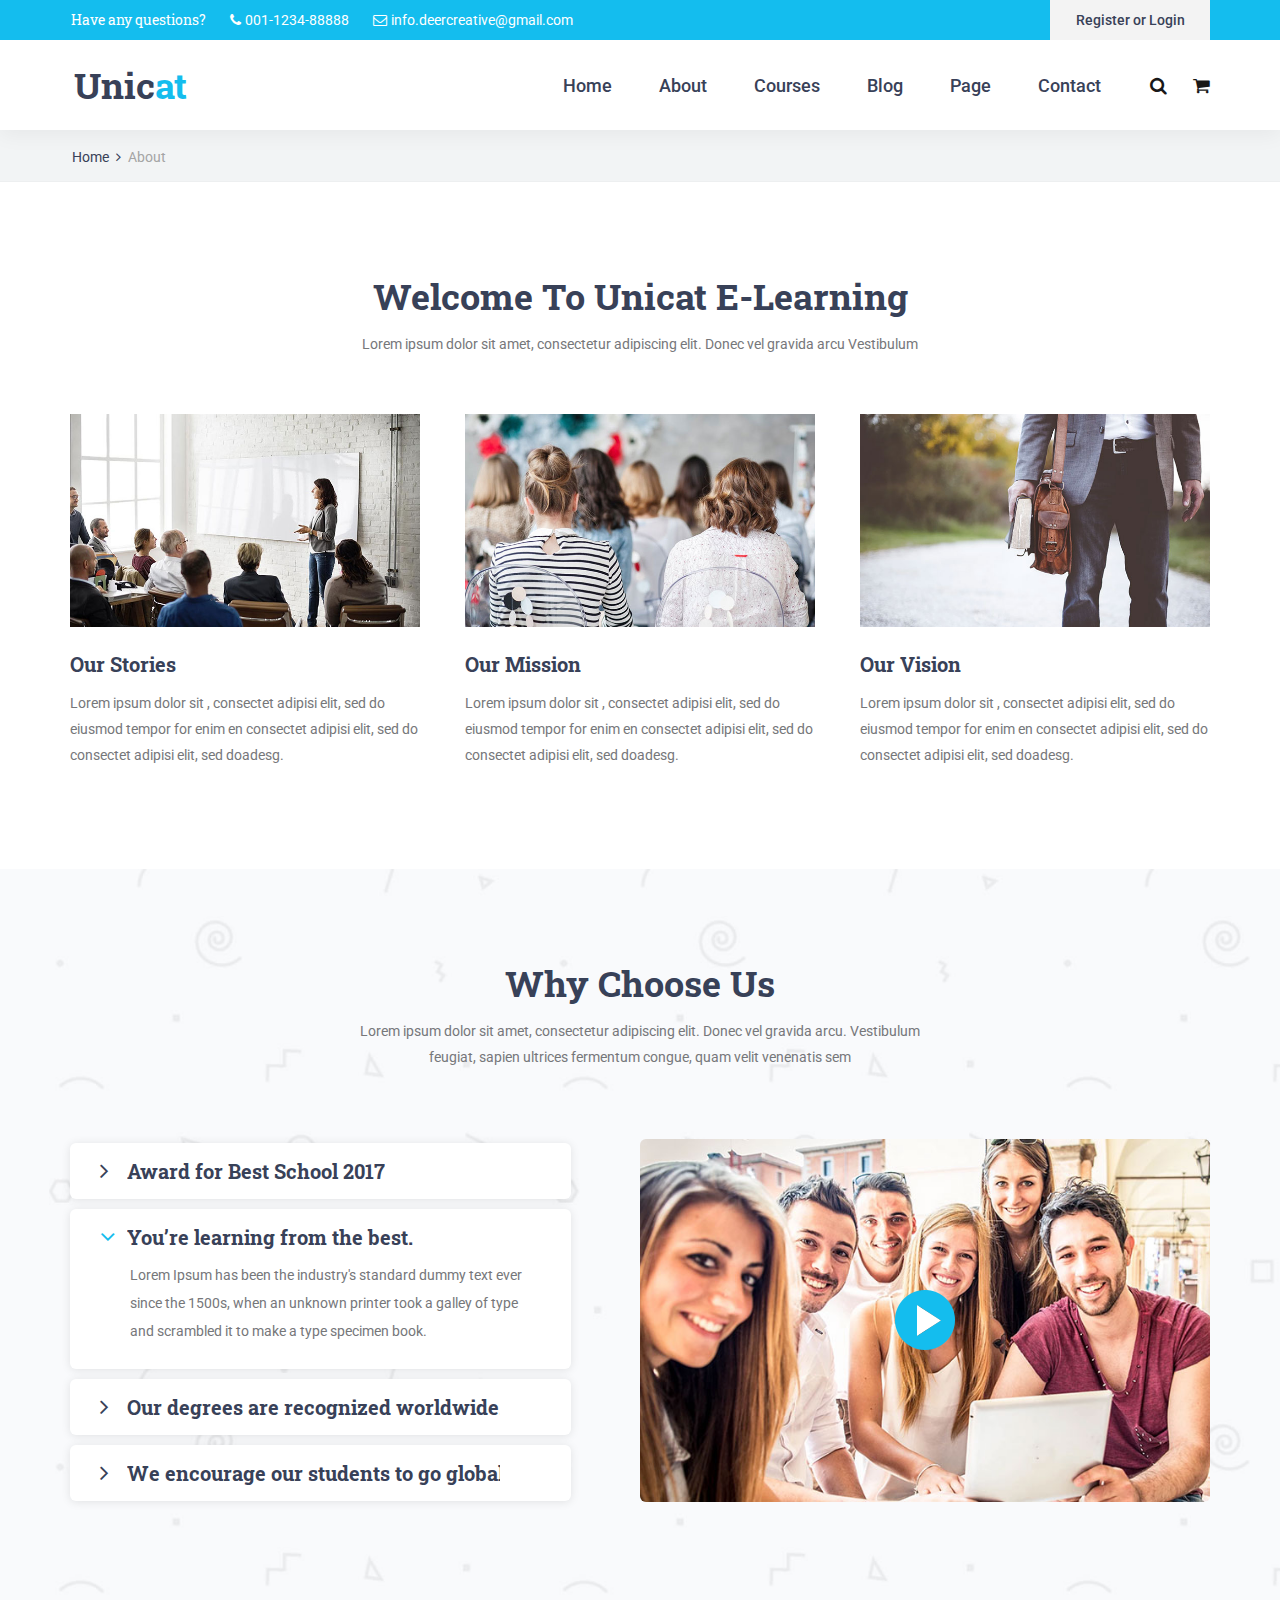
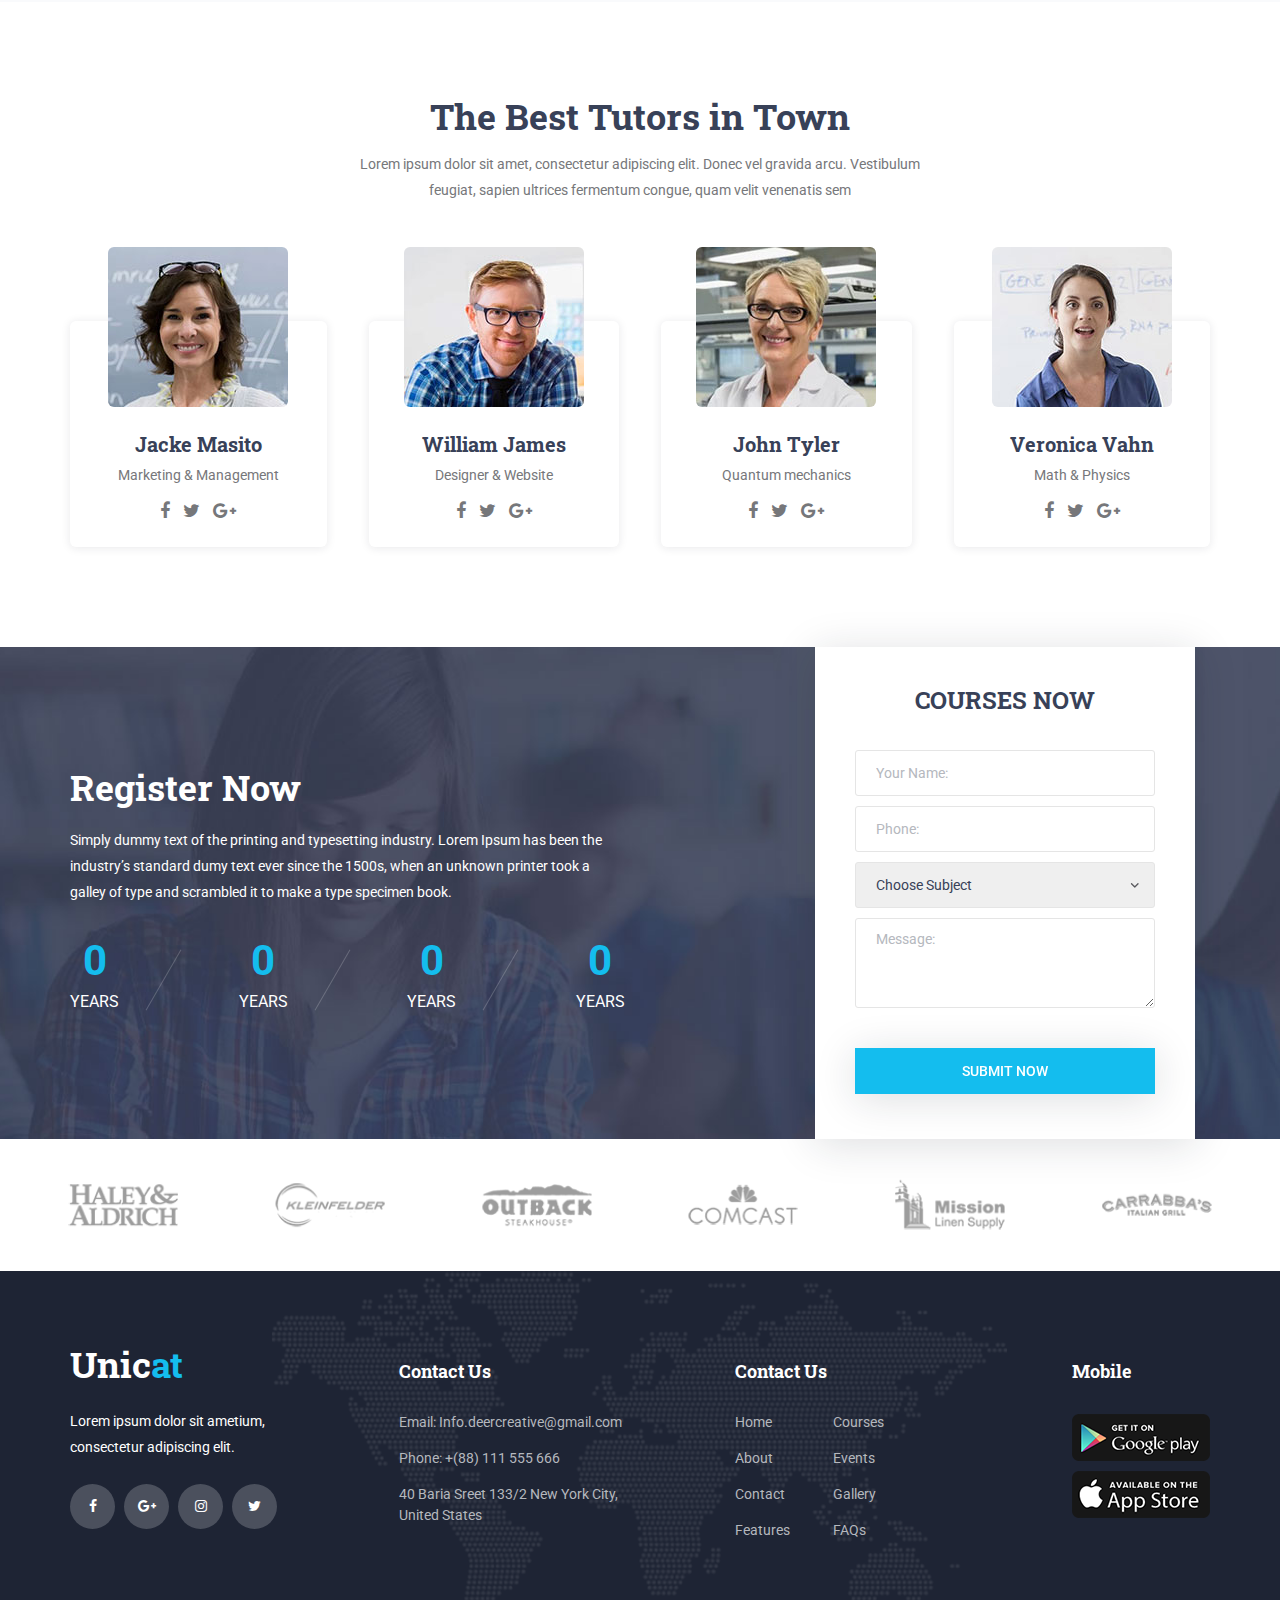
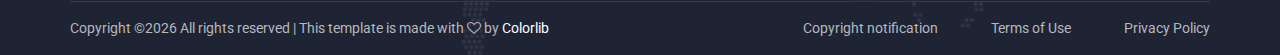
<file: website/about.html>
<!DOCTYPE html>
<html lang="en">
<head>
<title>About</title>
<meta charset="utf-8">
<meta http-equiv="X-UA-Compatible" content="IE=edge">
<meta name="description" content="Unicat project">
<meta name="viewport" content="width=device-width, initial-scale=1">
<link rel="stylesheet" type="text/css" href="styles/bootstrap4/bootstrap.min.css">
<link href="plugins/font-awesome-4.7.0/css/font-awesome.min.css" rel="stylesheet" type="text/css">
<link href="plugins/colorbox/colorbox.css" rel="stylesheet" type="text/css">
<link rel="stylesheet" type="text/css" href="plugins/OwlCarousel2-2.2.1/owl.carousel.css">
<link rel="stylesheet" type="text/css" href="plugins/OwlCarousel2-2.2.1/owl.theme.default.css">
<link rel="stylesheet" type="text/css" href="plugins/OwlCarousel2-2.2.1/animate.css">
<link rel="stylesheet" type="text/css" href="styles/about.css">
<link rel="stylesheet" type="text/css" href="styles/about_responsive.css">
</head>
<body>

<div class="super_container">

	<!-- Header -->

	<header class="header">
			
		<!-- Top Bar -->
		<div class="top_bar">
			<div class="top_bar_container">
				<div class="container">
					<div class="row">
						<div class="col">
							<div class="top_bar_content d-flex flex-row align-items-center justify-content-start">
								<ul class="top_bar_contact_list">
									<li><div class="question">Have any questions?</div></li>
									<li>
										<i class="fa fa-phone" aria-hidden="true"></i>
										<div>001-1234-88888</div>
									</li>
									<li>
										<i class="fa fa-envelope-o" aria-hidden="true"></i>
										<div>info.deercreative@gmail.com</div>
									</li>
								</ul>
								<div class="top_bar_login ml-auto">
									<div class="login_button"><a href="#">Register or Login</a></div>
								</div>
							</div>
						</div>
					</div>
				</div>
			</div>				
		</div>

		<!-- Header Content -->
		<div class="header_container">
			<div class="container">
				<div class="row">
					<div class="col">
						<div class="header_content d-flex flex-row align-items-center justify-content-start">
							<div class="logo_container">
								<a href="#">
									<div class="logo_text">Unic<span>at</span></div>
								</a>
							</div>
							<nav class="main_nav_contaner ml-auto">
								<ul class="main_nav">
									<li><a href="index.html">Home</a></li>
									<li><a href="about.html">About</a></li>
									<li><a href="courses.html">Courses</a></li>
									<li><a href="blog.html">Blog</a></li>
									<li><a href="#">Page</a></li>
									<li><a href="contact.html">Contact</a></li>
								</ul>
								<div class="search_button"><i class="fa fa-search" aria-hidden="true"></i></div>

								<!-- Hamburger -->

								<div class="shopping_cart"><i class="fa fa-shopping-cart" aria-hidden="true"></i></div>
								<div class="hamburger menu_mm">
									<i class="fa fa-bars menu_mm" aria-hidden="true"></i>
								</div>
							</nav>

						</div>
					</div>
				</div>
			</div>
		</div>

		<!-- Header Search Panel -->
		<div class="header_search_container">
			<div class="container">
				<div class="row">
					<div class="col">
						<div class="header_search_content d-flex flex-row align-items-center justify-content-end">
							<form action="#" class="header_search_form">
								<input type="search" class="search_input" placeholder="Search" required="required">
								<button class="header_search_button d-flex flex-column align-items-center justify-content-center">
									<i class="fa fa-search" aria-hidden="true"></i>
								</button>
							</form>
						</div>
					</div>
				</div>
			</div>			
		</div>			
	</header>

	<!-- Menu -->

	<div class="menu d-flex flex-column align-items-end justify-content-start text-right menu_mm trans_400">
		<div class="menu_close_container"><div class="menu_close"><div></div><div></div></div></div>
		<div class="search">
			<form action="#" class="header_search_form menu_mm">
				<input type="search" class="search_input menu_mm" placeholder="Search" required="required">
				<button class="header_search_button d-flex flex-column align-items-center justify-content-center menu_mm">
					<i class="fa fa-search menu_mm" aria-hidden="true"></i>
				</button>
			</form>
		</div>
		<nav class="menu_nav">
			<ul class="menu_mm">
				<li class="menu_mm"><a href="index.html">Home</a></li>
				<li class="menu_mm"><a href="#">About</a></li>
				<li class="menu_mm"><a href="#">Courses</a></li>
				<li class="menu_mm"><a href="#">Blog</a></li>
				<li class="menu_mm"><a href="#">Page</a></li>
				<li class="menu_mm"><a href="contact.html">Contact</a></li>
			</ul>
		</nav>
	</div>
	
	<!-- Home -->

	<div class="home">
		<div class="breadcrumbs_container">
			<div class="container">
				<div class="row">
					<div class="col">
						<div class="breadcrumbs">
							<ul>
								<li><a href="index.html">Home</a></li>
								<li>About</li>
							</ul>
						</div>
					</div>
				</div>
			</div>
		</div>			
	</div>

	<!-- About -->

	<div class="about">
		<div class="container">
			<div class="row">
				<div class="col">
					<div class="section_title_container text-center">
						<h2 class="section_title">Welcome To Unicat E-Learning</h2>
						<div class="section_subtitle"><p>Lorem ipsum dolor sit amet, consectetur adipiscing elit. Donec vel gravida arcu Vestibulum</p></div>
					</div>
				</div>
			</div>
			<div class="row about_row">
				
				<!-- About Item -->
				<div class="col-lg-4 about_col about_col_left">
					<div class="about_item">
						<div class="about_item_image"><img src="images/about_1.jpg" alt=""></div>
						<div class="about_item_title"><a href="#">Our Stories</a></div>
						<div class="about_item_text">
							<p>Lorem ipsum dolor sit , consectet adipisi elit, sed do eiusmod tempor for enim en consectet adipisi elit, sed do consectet adipisi elit, sed doadesg.</p>
						</div>
					</div>
				</div>

				<!-- About Item -->
				<div class="col-lg-4 about_col about_col_middle">
					<div class="about_item">
						<div class="about_item_image"><img src="images/about_2.jpg" alt=""></div>
						<div class="about_item_title"><a href="#">Our Mission</a></div>
						<div class="about_item_text">
							<p>Lorem ipsum dolor sit , consectet adipisi elit, sed do eiusmod tempor for enim en consectet adipisi elit, sed do consectet adipisi elit, sed doadesg.</p>
						</div>
					</div>
				</div>

				<!-- About Item -->
				<div class="col-lg-4 about_col about_col_right">
					<div class="about_item">
						<div class="about_item_image"><img src="images/about_3.jpg" alt=""></div>
						<div class="about_item_title"><a href="#">Our Vision</a></div>
						<div class="about_item_text">
							<p>Lorem ipsum dolor sit , consectet adipisi elit, sed do eiusmod tempor for enim en consectet adipisi elit, sed do consectet adipisi elit, sed doadesg.</p>
						</div>
					</div>
				</div>

			</div>
		</div>
	</div>

	<!-- Feature -->

	<div class="feature">
		<div class="feature_background" style="background-image:url(images/courses_background.jpg)"></div>
		<div class="container">
			<div class="row">
				<div class="col">
					<div class="section_title_container text-center">
						<h2 class="section_title">Why Choose Us</h2>
						<div class="section_subtitle"><p>Lorem ipsum dolor sit amet, consectetur adipiscing elit. Donec vel gravida arcu. Vestibulum feugiat, sapien ultrices fermentum congue, quam velit venenatis sem</p></div>
					</div>
				</div>
			</div>
			<div class="row feature_row">

				<!-- Feature Content -->
				<div class="col-lg-6 feature_col">
					<div class="feature_content">
						<!-- Accordions -->
						<div class="accordions">
							
							<div class="elements_accordions">

								<div class="accordion_container">
									<div class="accordion d-flex flex-row align-items-center"><div>Award for Best School 2017</div></div>
									<div class="accordion_panel">
										<p>Lorem Ipsum has been the industry's standard dummy text ever since the 1500s, when an unknown printer took a galley of type and scrambled it to make a type specimen book.</p>
									</div>
								</div>

								<div class="accordion_container">
									<div class="accordion d-flex flex-row align-items-center active"><div>You’re learning from the best.</div></div>
									<div class="accordion_panel">
										<p>Lorem Ipsum has been the industry's standard dummy text ever since the 1500s, when an unknown printer took a galley of type and scrambled it to make a type specimen book.</p>
									</div>
								</div>

								<div class="accordion_container">
									<div class="accordion d-flex flex-row align-items-center"><div>Our degrees are recognized worldwide.</div></div>
									<div class="accordion_panel">
										<p>Lorem Ipsum has been the industry's standard dummy text ever since the 1500s, when an unknown printer took a galley of type and scrambled it to make a type specimen book.</p>
									</div>
								</div>

								<div class="accordion_container">
									<div class="accordion d-flex flex-row align-items-center"><div>We encourage our students to go global.</div></div>
									<div class="accordion_panel">
										<p>Lorem Ipsum has been the industry's standard dummy text ever since the 1500s, when an unknown printer took a galley of type and scrambled it to make a type specimen book.</p>
									</div>
								</div>

							</div>

						</div>
						<!-- Accordions End -->
					</div>
				</div>

				<!-- Feature Video -->
				<div class="col-lg-6 feature_col">
					<div class="feature_video d-flex flex-column align-items-center justify-content-center">
						<div class="feature_video_background" style="background-image:url(images/video.jpg)"></div>
						<a class="vimeo feature_video_button" href="https://player.vimeo.com/video/99340873?title=0" title="OH, PORTUGAL - IN 4K - Basti Hansen - Stock Footage">
							<img src="images/play.png" alt="">
						</a>
					</div>
				</div>
			</div>
		</div>
	</div>

	<!-- Team -->

	<div class="team">
		<div class="container">
			<div class="row">
				<div class="col">
					<div class="section_title_container text-center">
						<h2 class="section_title">The Best Tutors in Town</h2>
						<div class="section_subtitle"><p>Lorem ipsum dolor sit amet, consectetur adipiscing elit. Donec vel gravida arcu. Vestibulum feugiat, sapien ultrices fermentum congue, quam velit venenatis sem</p></div>
					</div>
				</div>
			</div>
			<div class="row team_row">
				
				<!-- Team Item -->
				<div class="col-lg-3 col-md-6 team_col">
					<div class="team_item">
						<div class="team_image"><img src="images/team_1.jpg" alt=""></div>
						<div class="team_body">
							<div class="team_title"><a href="#">Jacke Masito</a></div>
							<div class="team_subtitle">Marketing & Management</div>
							<div class="social_list">
								<ul>
									<li><a href="#"><i class="fa fa-facebook" aria-hidden="true"></i></a></li>
									<li><a href="#"><i class="fa fa-twitter" aria-hidden="true"></i></a></li>
									<li><a href="#"><i class="fa fa-google-plus" aria-hidden="true"></i></a></li>
								</ul>
							</div>
						</div>
					</div>
				</div>

				<!-- Team Item -->
				<div class="col-lg-3 col-md-6 team_col">
					<div class="team_item">
						<div class="team_image"><img src="images/team_2.jpg" alt=""></div>
						<div class="team_body">
							<div class="team_title"><a href="#">William James</a></div>
							<div class="team_subtitle">Designer & Website</div>
							<div class="social_list">
								<ul>
									<li><a href="#"><i class="fa fa-facebook" aria-hidden="true"></i></a></li>
									<li><a href="#"><i class="fa fa-twitter" aria-hidden="true"></i></a></li>
									<li><a href="#"><i class="fa fa-google-plus" aria-hidden="true"></i></a></li>
								</ul>
							</div>
						</div>
					</div>
				</div>

				<!-- Team Item -->
				<div class="col-lg-3 col-md-6 team_col">
					<div class="team_item">
						<div class="team_image"><img src="images/team_3.jpg" alt=""></div>
						<div class="team_body">
							<div class="team_title"><a href="#">John Tyler</a></div>
							<div class="team_subtitle">Quantum mechanics</div>
							<div class="social_list">
								<ul>
									<li><a href="#"><i class="fa fa-facebook" aria-hidden="true"></i></a></li>
									<li><a href="#"><i class="fa fa-twitter" aria-hidden="true"></i></a></li>
									<li><a href="#"><i class="fa fa-google-plus" aria-hidden="true"></i></a></li>
								</ul>
							</div>
						</div>
					</div>
				</div>

				<!-- Team Item -->
				<div class="col-lg-3 col-md-6 team_col">
					<div class="team_item">
						<div class="team_image"><img src="images/team_4.jpg" alt=""></div>
						<div class="team_body">
							<div class="team_title"><a href="#">Veronica Vahn</a></div>
							<div class="team_subtitle">Math & Physics</div>
							<div class="social_list">
								<ul>
									<li><a href="#"><i class="fa fa-facebook" aria-hidden="true"></i></a></li>
									<li><a href="#"><i class="fa fa-twitter" aria-hidden="true"></i></a></li>
									<li><a href="#"><i class="fa fa-google-plus" aria-hidden="true"></i></a></li>
								</ul>
							</div>
						</div>
					</div>
				</div>

			</div>
		</div>
	</div>

	<!-- Counter -->

	<div class="counter">
		<div class="counter_background" style="background-image:url(images/counter_background.jpg)"></div>
		<div class="container">
			<div class="row">
				<div class="col-lg-6">
					<div class="counter_content">
						<h2 class="counter_title">Register Now</h2>
						<div class="counter_text"><p>Simply dummy text of the printing and typesetting industry. Lorem Ipsum has been the industry’s standard dumy text ever since the 1500s, when an unknown printer took a galley of type and scrambled it to make a type specimen book.</p></div>

						<!-- Milestones -->

						<div class="milestones d-flex flex-md-row flex-column align-items-center justify-content-between">
							
							<!-- Milestone -->
							<div class="milestone">
								<div class="milestone_counter" data-end-value="15">0</div>
								<div class="milestone_text">years</div>
							</div>

							<!-- Milestone -->
							<div class="milestone">
								<div class="milestone_counter" data-end-value="120" data-sign-after="k">0</div>
								<div class="milestone_text">years</div>
							</div>

							<!-- Milestone -->
							<div class="milestone">
								<div class="milestone_counter" data-end-value="670" data-sign-after="+">0</div>
								<div class="milestone_text">years</div>
							</div>

							<!-- Milestone -->
							<div class="milestone">
								<div class="milestone_counter" data-end-value="320">0</div>
								<div class="milestone_text">years</div>
							</div>

						</div>
					</div>

				</div>
			</div>

			<div class="counter_form">
				<div class="row fill_height">
					<div class="col fill_height">
						<form class="counter_form_content d-flex flex-column align-items-center justify-content-center" action="#">
							<div class="counter_form_title">courses now</div>
							<input type="text" class="counter_input" placeholder="Your Name:" required="required">
							<input type="tel" class="counter_input" placeholder="Phone:" required="required">
							<select name="counter_select" id="counter_select" class="counter_input counter_options">
								<option>Choose Subject</option>
								<option>Subject</option>
								<option>Subject</option>
								<option>Subject</option>
							</select>
							<textarea class="counter_input counter_text_input" placeholder="Message:" required="required"></textarea>
							<button type="submit" class="counter_form_button">submit now</button>
						</form>
					</div>
				</div>
			</div>

		</div>
	</div>

	<!-- Partners -->

	<div class="partners">
		<div class="container">
			<div class="row">
				<div class="col">
					<div class="partners_slider_container">
						<div class="owl-carousel owl-theme partners_slider">

							<!-- Partner Item -->
							<div class="owl-item partner_item"><img src="images/partner_1.png" alt=""></div>

							<!-- Partner Item -->
							<div class="owl-item partner_item"><img src="images/partner_2.png" alt=""></div>

							<!-- Partner Item -->
							<div class="owl-item partner_item"><img src="images/partner_3.png" alt=""></div>

							<!-- Partner Item -->
							<div class="owl-item partner_item"><img src="images/partner_4.png" alt=""></div>

							<!-- Partner Item -->
							<div class="owl-item partner_item"><img src="images/partner_5.png" alt=""></div>

							<!-- Partner Item -->
							<div class="owl-item partner_item"><img src="images/partner_6.png" alt=""></div>

						</div>
					</div>
				</div>
			</div>
		</div>
	</div>

	<!-- Footer -->

	<footer class="footer">
		<div class="footer_background" style="background-image:url(images/footer_background.png)"></div>
		<div class="container">
			<div class="row footer_row">
				<div class="col">
					<div class="footer_content">
						<div class="row">

							<div class="col-lg-3 footer_col">
					
								<!-- Footer About -->
								<div class="footer_section footer_about">
									<div class="footer_logo_container">
										<a href="#">
											<div class="footer_logo_text">Unic<span>at</span></div>
										</a>
									</div>
									<div class="footer_about_text">
										<p>Lorem ipsum dolor sit ametium, consectetur adipiscing elit.</p>
									</div>
									<div class="footer_social">
										<ul>
											<li><a href="#"><i class="fa fa-facebook" aria-hidden="true"></i></a></li>
											<li><a href="#"><i class="fa fa-google-plus" aria-hidden="true"></i></a></li>
											<li><a href="#"><i class="fa fa-instagram" aria-hidden="true"></i></a></li>
											<li><a href="#"><i class="fa fa-twitter" aria-hidden="true"></i></a></li>
										</ul>
									</div>
								</div>
								
							</div>

							<div class="col-lg-3 footer_col">
					
								<!-- Footer Contact -->
								<div class="footer_section footer_contact">
									<div class="footer_title">Contact Us</div>
									<div class="footer_contact_info">
										<ul>
											<li>Email: Info.deercreative@gmail.com</li>
											<li>Phone:  +(88) 111 555 666</li>
											<li>40 Baria Sreet 133/2 New York City, United States</li>
										</ul>
									</div>
								</div>
								
							</div>

							<div class="col-lg-3 footer_col">
					
								<!-- Footer links -->
								<div class="footer_section footer_links">
									<div class="footer_title">Contact Us</div>
									<div class="footer_links_container">
										<ul>
											<li><a href="index.html">Home</a></li>
											<li><a href="about.html">About</a></li>
											<li><a href="contact.html">Contact</a></li>
											<li><a href="#">Features</a></li>
											<li><a href="courses.html">Courses</a></li>
											<li><a href="#">Events</a></li>
											<li><a href="#">Gallery</a></li>
											<li><a href="#">FAQs</a></li>
										</ul>
									</div>
								</div>
								
							</div>

							<div class="col-lg-3 footer_col clearfix">
					
								<!-- Footer links -->
								<div class="footer_section footer_mobile">
									<div class="footer_title">Mobile</div>
									<div class="footer_mobile_content">
										<div class="footer_image"><a href="#"><img src="images/mobile_1.png" alt=""></a></div>
										<div class="footer_image"><a href="#"><img src="images/mobile_2.png" alt=""></a></div>
									</div>
								</div>
								
							</div>

						</div>
					</div>
				</div>
			</div>

			<div class="row copyright_row">
				<div class="col">
					<div class="copyright d-flex flex-lg-row flex-column align-items-center justify-content-start">
						<div class="cr_text"><!-- Link back to Colorlib can't be removed. Template is licensed under CC BY 3.0. -->
Copyright &copy;<script>document.write(new Date().getFullYear());</script> All rights reserved | This template is made with <i class="fa fa-heart-o" aria-hidden="true"></i> by <a href="https://colorlib.com" target="_blank">Colorlib</a>
<!-- Link back to Colorlib can't be removed. Template is licensed under CC BY 3.0. --></div>
						<div class="ml-lg-auto cr_links">
							<ul class="cr_list">
								<li><a href="#">Copyright notification</a></li>
								<li><a href="#">Terms of Use</a></li>
								<li><a href="#">Privacy Policy</a></li>
							</ul>
						</div>
					</div>
				</div>
			</div>
		</div>
	</footer>
</div>

<script src="js/jquery-3.2.1.min.js"></script>
<script src="styles/bootstrap4/popper.js"></script>
<script src="styles/bootstrap4/bootstrap.min.js"></script>
<script src="plugins/greensock/TweenMax.min.js"></script>
<script src="plugins/greensock/TimelineMax.min.js"></script>
<script src="plugins/scrollmagic/ScrollMagic.min.js"></script>
<script src="plugins/greensock/animation.gsap.min.js"></script>
<script src="plugins/greensock/ScrollToPlugin.min.js"></script>
<script src="plugins/OwlCarousel2-2.2.1/owl.carousel.js"></script>
<script src="plugins/easing/easing.js"></script>
<script src="plugins/parallax-js-master/parallax.min.js"></script>
<script src="plugins/colorbox/jquery.colorbox-min.js"></script>
<script src="js/about.js"></script>
</body>
</html>
</file>
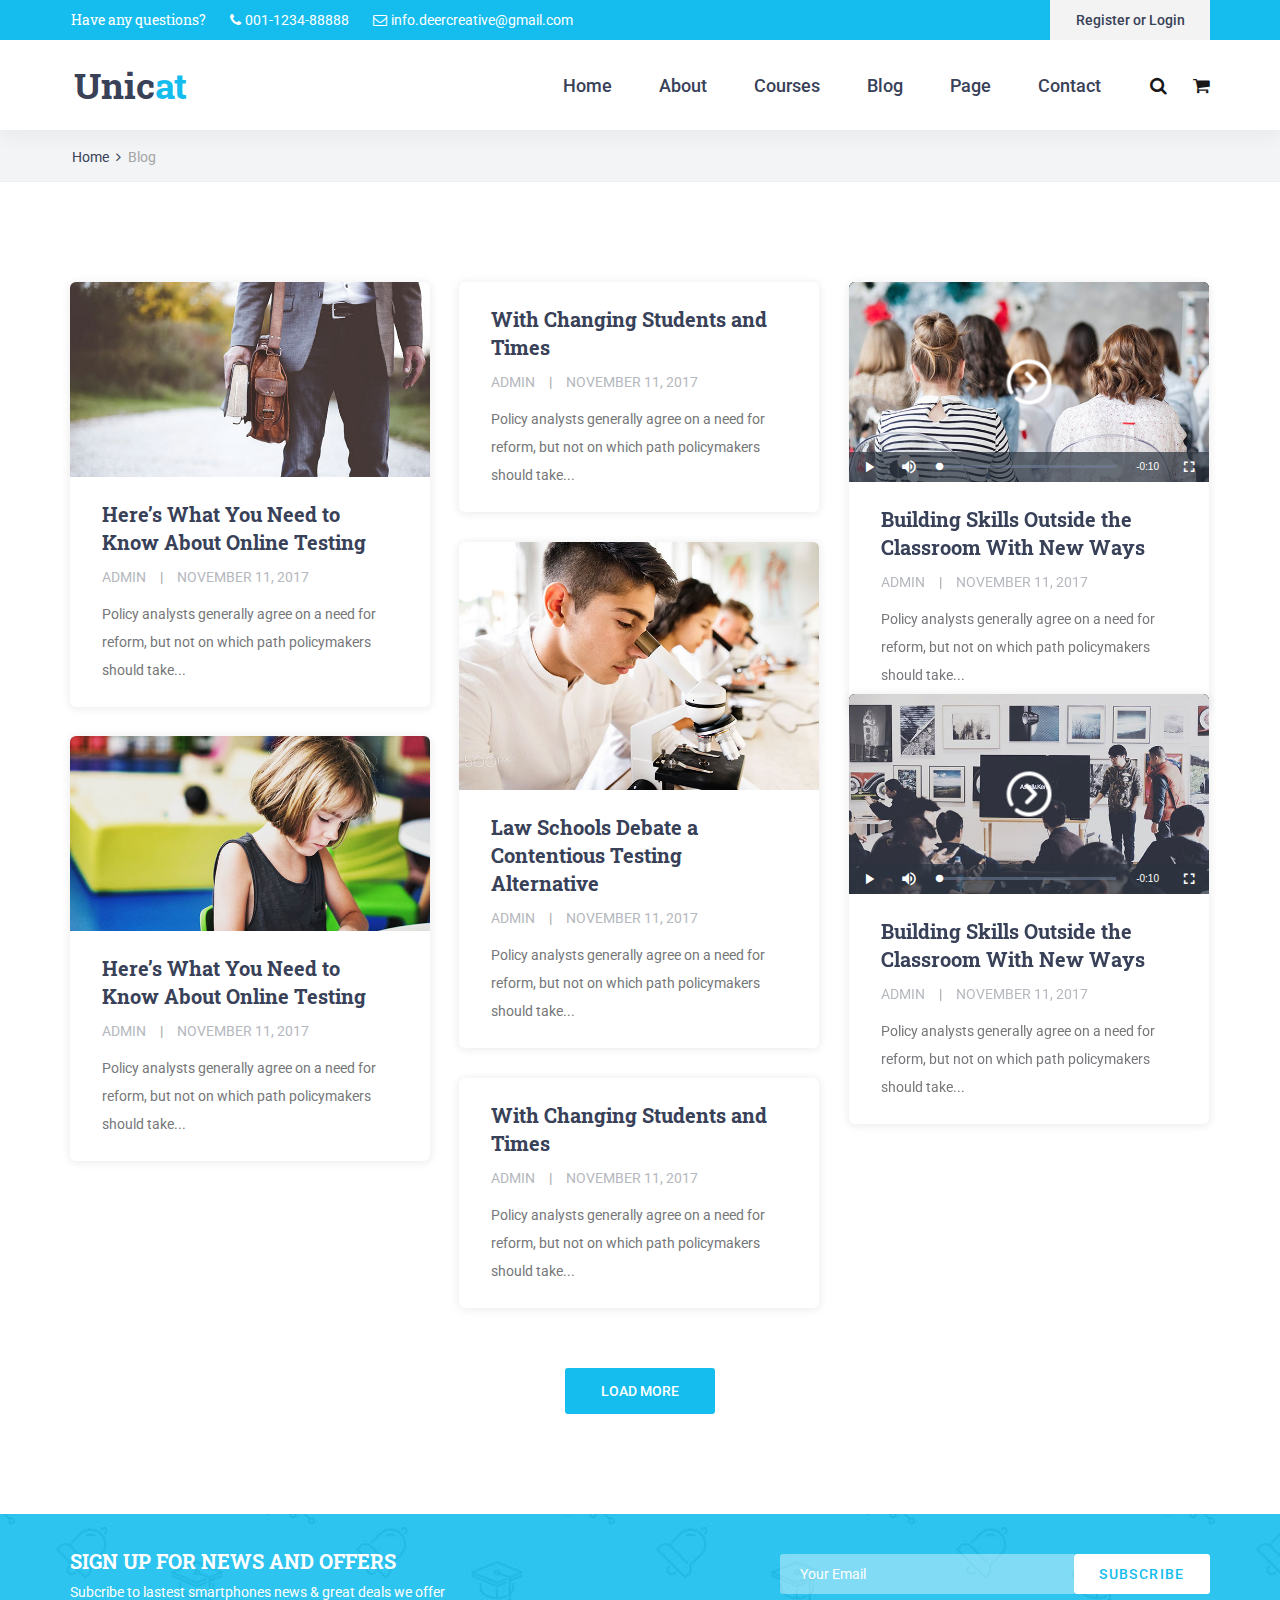
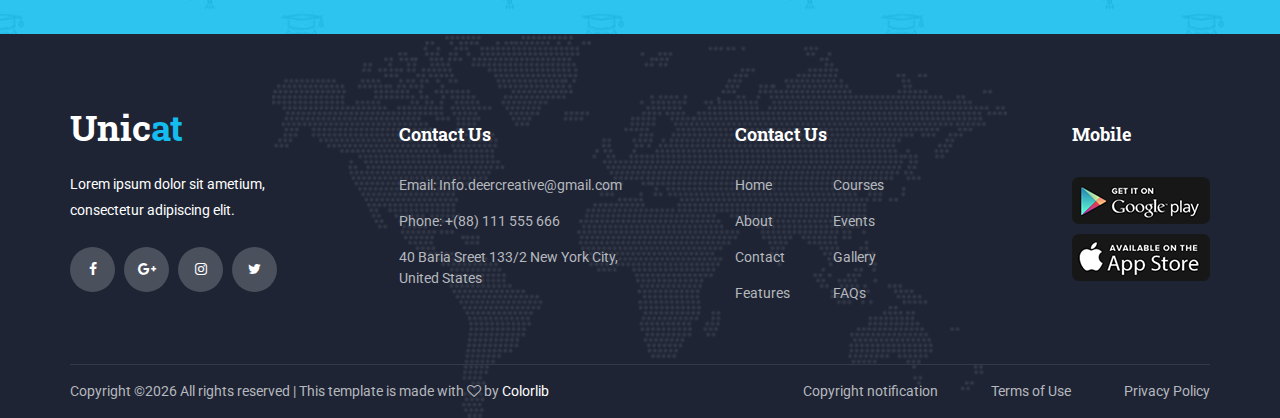
<file: website/blog.html>
<!DOCTYPE html>
<html lang="en">
<head>
<title>Blog</title>
<meta charset="utf-8">
<meta http-equiv="X-UA-Compatible" content="IE=edge">
<meta name="description" content="Unicat project">
<meta name="viewport" content="width=device-width, initial-scale=1">
<link rel="stylesheet" type="text/css" href="styles/bootstrap4/bootstrap.min.css">
<link href="plugins/font-awesome-4.7.0/css/font-awesome.min.css" rel="stylesheet" type="text/css">
<link href="plugins/video-js/video-js.css" rel="stylesheet" type="text/css">
<link rel="stylesheet" type="text/css" href="styles/blog.css">
<link rel="stylesheet" type="text/css" href="styles/blog_responsive.css">
</head>
<body>

<div class="super_container">

	<!-- Header -->

	<header class="header">
			
		<!-- Top Bar -->
		<div class="top_bar">
			<div class="top_bar_container">
				<div class="container">
					<div class="row">
						<div class="col">
							<div class="top_bar_content d-flex flex-row align-items-center justify-content-start">
								<ul class="top_bar_contact_list">
									<li><div class="question">Have any questions?</div></li>
									<li>
										<i class="fa fa-phone" aria-hidden="true"></i>
										<div>001-1234-88888</div>
									</li>
									<li>
										<i class="fa fa-envelope-o" aria-hidden="true"></i>
										<div>info.deercreative@gmail.com</div>
									</li>
								</ul>
								<div class="top_bar_login ml-auto">
									<div class="login_button"><a href="#">Register or Login</a></div>
								</div>
							</div>
						</div>
					</div>
				</div>
			</div>				
		</div>

		<!-- Header Content -->
		<div class="header_container">
			<div class="container">
				<div class="row">
					<div class="col">
						<div class="header_content d-flex flex-row align-items-center justify-content-start">
							<div class="logo_container">
								<a href="#">
									<div class="logo_text">Unic<span>at</span></div>
								</a>
							</div>
							<nav class="main_nav_contaner ml-auto">
								<ul class="main_nav">
									<li><a href="index.html">Home</a></li>
									<li><a href="about.html">About</a></li>
									<li><a href="courses.html">Courses</a></li>
									<li><a href="blog.html">Blog</a></li>
									<li><a href="#">Page</a></li>
									<li><a href="contact.html">Contact</a></li>
								</ul>
								<div class="search_button"><i class="fa fa-search" aria-hidden="true"></i></div>

								<!-- Hamburger -->

								<div class="shopping_cart"><i class="fa fa-shopping-cart" aria-hidden="true"></i></div>
								<div class="hamburger menu_mm">
									<i class="fa fa-bars menu_mm" aria-hidden="true"></i>
								</div>
							</nav>

						</div>
					</div>
				</div>
			</div>
		</div>

		<!-- Header Search Panel -->
		<div class="header_search_container">
			<div class="container">
				<div class="row">
					<div class="col">
						<div class="header_search_content d-flex flex-row align-items-center justify-content-end">
							<form action="#" class="header_search_form">
								<input type="search" class="search_input" placeholder="Search" required="required">
								<button class="header_search_button d-flex flex-column align-items-center justify-content-center">
									<i class="fa fa-search" aria-hidden="true"></i>
								</button>
							</form>
						</div>
					</div>
				</div>
			</div>			
		</div>			
	</header>

	<!-- Menu -->

	<div class="menu d-flex flex-column align-items-end justify-content-start text-right menu_mm trans_400">
		<div class="menu_close_container"><div class="menu_close"><div></div><div></div></div></div>
		<div class="search">
			<form action="#" class="header_search_form menu_mm">
				<input type="search" class="search_input menu_mm" placeholder="Search" required="required">
				<button class="header_search_button d-flex flex-column align-items-center justify-content-center menu_mm">
					<i class="fa fa-search menu_mm" aria-hidden="true"></i>
				</button>
			</form>
		</div>
		<nav class="menu_nav">
			<ul class="menu_mm">
				<li class="menu_mm"><a href="index.html">Home</a></li>
				<li class="menu_mm"><a href="#">About</a></li>
				<li class="menu_mm"><a href="#">Courses</a></li>
				<li class="menu_mm"><a href="#">Blog</a></li>
				<li class="menu_mm"><a href="#">Page</a></li>
				<li class="menu_mm"><a href="contact.html">Contact</a></li>
			</ul>
		</nav>
	</div>
	
	<!-- Home -->

	<div class="home">
		<div class="breadcrumbs_container">
			<div class="container">
				<div class="row">
					<div class="col">
						<div class="breadcrumbs">
							<ul>
								<li><a href="index.html">Home</a></li>
								<li>Blog</li>
							</ul>
						</div>
					</div>
				</div>
			</div>
		</div>			
	</div>

	<!-- Blog -->

	<div class="blog">
		<div class="container">
			<div class="row">
				<div class="col">
					<div class="blog_post_container">

						<!-- Blog Post -->
						<div class="blog_post trans_200">
							<div class="blog_post_image"><img src="images/blog_1.jpg" alt=""></div>
							<div class="blog_post_body">
								<div class="blog_post_title"><a href="blog_single.html">Here’s What You Need to Know About Online Testing</a></div>
								<div class="blog_post_meta">
									<ul>
										<li><a href="#">admin</a></li>
										<li><a href="#">november 11, 2017</a></li>
									</ul>
								</div>
								<div class="blog_post_text">
									<p>Policy analysts generally agree on a need for reform, but not on which path policymakers should take...</p>
								</div>
							</div>
						</div>

						<!-- Blog Post -->
						<div class="blog_post trans_200">
							<div class="blog_post_body">
								<div class="blog_post_title"><a href="blog_single.html">With Changing Students and Times</a></div>
								<div class="blog_post_meta">
									<ul>
										<li><a href="#">admin</a></li>
										<li><a href="#">november 11, 2017</a></li>
									</ul>
								</div>
								<div class="blog_post_text">
									<p>Policy analysts generally agree on a need for reform, but not on which path policymakers should take...</p>
								</div>
							</div>
						</div>

						<!-- Blog Post -->
						<div class="blog_post trans_200">
							<div class="blog_post_video_container">
								<video class="blog_post_video video-js" data-setup='{"controls": true, "autoplay": false, "preload": "auto", "poster": "images/blog_2.jpg"}'>
									<source src="images/mov_bbb.mp4" type="video/mp4">
									<source src="images/mov_bbb.ogg" type="video/ogg">
									Your browser does not support HTML5 video.
								</video>
							</div>
							<div class="blog_post_body">
								<div class="blog_post_title"><a href="blog_single.html">Building Skills Outside the Classroom With New Ways</a></div>
								<div class="blog_post_meta">
									<ul>
										<li><a href="#">admin</a></li>
										<li><a href="#">november 11, 2017</a></li>
									</ul>
								</div>
								<div class="blog_post_text">
									<p>Policy analysts generally agree on a need for reform, but not on which path policymakers should take...</p>
								</div>
							</div>
						</div>

						<!-- Blog Post -->
						<div class="blog_post trans_200">
							<div class="blog_post_image"><img src="images/blog_3.jpg" alt=""></div>
							<div class="blog_post_body">
								<div class="blog_post_title"><a href="blog_single.html">Law Schools Debate a Contentious Testing Alternative</a></div>
								<div class="blog_post_meta">
									<ul>
										<li><a href="#">admin</a></li>
										<li><a href="#">november 11, 2017</a></li>
									</ul>
								</div>
								<div class="blog_post_text">
									<p>Policy analysts generally agree on a need for reform, but not on which path policymakers should take...</p>
								</div>
							</div>
						</div>

						<!-- Blog Post -->
						<div class="blog_post trans_200">
							<div class="blog_post_video_container">
								<video class="blog_post_video video-js" data-setup='{"controls": true, "autoplay": false, "preload": "auto", "poster": "images/blog_4.jpg"}'>
									<source src="images/mov_bbb.mp4" type="video/mp4">
									<source src="images/mov_bbb.ogg" type="video/ogg">
									Your browser does not support HTML5 video.
								</video>
							</div>
							<div class="blog_post_body">
								<div class="blog_post_title"><a href="blog_single.html">Building Skills Outside the Classroom With New Ways</a></div>
								<div class="blog_post_meta">
									<ul>
										<li><a href="#">admin</a></li>
										<li><a href="#">november 11, 2017</a></li>
									</ul>
								</div>
								<div class="blog_post_text">
									<p>Policy analysts generally agree on a need for reform, but not on which path policymakers should take...</p>
								</div>
							</div>
						</div>

						<!-- Blog Post -->
						<div class="blog_post trans_200">
							<div class="blog_post_image"><img src="images/blog_5.jpg" alt=""></div>
							<div class="blog_post_body">
								<div class="blog_post_title"><a href="blog_single.html">Here’s What You Need to Know About Online Testing</a></div>
								<div class="blog_post_meta">
									<ul>
										<li><a href="#">admin</a></li>
										<li><a href="#">november 11, 2017</a></li>
									</ul>
								</div>
								<div class="blog_post_text">
									<p>Policy analysts generally agree on a need for reform, but not on which path policymakers should take...</p>
								</div>
							</div>
						</div>

						<!-- Blog Post -->
						<div class="blog_post trans_200">
							<div class="blog_post_body">
								<div class="blog_post_title"><a href="blog_single.html">With Changing Students and Times</a></div>
								<div class="blog_post_meta">
									<ul>
										<li><a href="#">admin</a></li>
										<li><a href="#">november 11, 2017</a></li>
									</ul>
								</div>
								<div class="blog_post_text">
									<p>Policy analysts generally agree on a need for reform, but not on which path policymakers should take...</p>
								</div>
							</div>
						</div>

					</div>
				</div>
			</div>
			<div class="row">
				<div class="col text-center">
					<div class="load_more trans_200"><a href="#">load more</a></div>
				</div>
			</div>
		</div>
	</div>

	<!-- Newsletter -->

	<div class="newsletter">
		<div class="newsletter_background" style="background-image:url(images/newsletter_background.jpg)"></div>
		<div class="container">
			<div class="row">
				<div class="col">
					<div class="newsletter_container d-flex flex-lg-row flex-column align-items-center justify-content-start">

						<!-- Newsletter Content -->
						<div class="newsletter_content text-lg-left text-center">
							<div class="newsletter_title">sign up for news and offers</div>
							<div class="newsletter_subtitle">Subcribe to lastest smartphones news & great deals we offer</div>
						</div>

						<!-- Newsletter Form -->
						<div class="newsletter_form_container ml-lg-auto">
							<form action="#" id="newsletter_form" class="newsletter_form d-flex flex-row align-items-center justify-content-center">
								<input type="email" class="newsletter_input" placeholder="Your Email" required="required">
								<button type="submit" class="newsletter_button">subscribe</button>
							</form>
						</div>

					</div>
				</div>
			</div>
		</div>
	</div>

	<!-- Footer -->

	<footer class="footer">
		<div class="footer_background" style="background-image:url(images/footer_background.png)"></div>
		<div class="container">
			<div class="row footer_row">
				<div class="col">
					<div class="footer_content">
						<div class="row">

							<div class="col-lg-3 footer_col">
					
								<!-- Footer About -->
								<div class="footer_section footer_about">
									<div class="footer_logo_container">
										<a href="#">
											<div class="footer_logo_text">Unic<span>at</span></div>
										</a>
									</div>
									<div class="footer_about_text">
										<p>Lorem ipsum dolor sit ametium, consectetur adipiscing elit.</p>
									</div>
									<div class="footer_social">
										<ul>
											<li><a href="#"><i class="fa fa-facebook" aria-hidden="true"></i></a></li>
											<li><a href="#"><i class="fa fa-google-plus" aria-hidden="true"></i></a></li>
											<li><a href="#"><i class="fa fa-instagram" aria-hidden="true"></i></a></li>
											<li><a href="#"><i class="fa fa-twitter" aria-hidden="true"></i></a></li>
										</ul>
									</div>
								</div>
								
							</div>

							<div class="col-lg-3 footer_col">
					
								<!-- Footer Contact -->
								<div class="footer_section footer_contact">
									<div class="footer_title">Contact Us</div>
									<div class="footer_contact_info">
										<ul>
											<li>Email: Info.deercreative@gmail.com</li>
											<li>Phone:  +(88) 111 555 666</li>
											<li>40 Baria Sreet 133/2 New York City, United States</li>
										</ul>
									</div>
								</div>
								
							</div>

							<div class="col-lg-3 footer_col">
					
								<!-- Footer links -->
								<div class="footer_section footer_links">
									<div class="footer_title">Contact Us</div>
									<div class="footer_links_container">
										<ul>
											<li><a href="index.html">Home</a></li>
											<li><a href="about.html">About</a></li>
											<li><a href="contact.html">Contact</a></li>
											<li><a href="#">Features</a></li>
											<li><a href="courses.html">Courses</a></li>
											<li><a href="#">Events</a></li>
											<li><a href="#">Gallery</a></li>
											<li><a href="#">FAQs</a></li>
										</ul>
									</div>
								</div>
								
							</div>

							<div class="col-lg-3 footer_col clearfix">
					
								<!-- Footer links -->
								<div class="footer_section footer_mobile">
									<div class="footer_title">Mobile</div>
									<div class="footer_mobile_content">
										<div class="footer_image"><a href="#"><img src="images/mobile_1.png" alt=""></a></div>
										<div class="footer_image"><a href="#"><img src="images/mobile_2.png" alt=""></a></div>
									</div>
								</div>
								
							</div>

						</div>
					</div>
				</div>
			</div>

			<div class="row copyright_row">
				<div class="col">
					<div class="copyright d-flex flex-lg-row flex-column align-items-center justify-content-start">
						<div class="cr_text"><!-- Link back to Colorlib can't be removed. Template is licensed under CC BY 3.0. -->
Copyright &copy;<script>document.write(new Date().getFullYear());</script> All rights reserved | This template is made with <i class="fa fa-heart-o" aria-hidden="true"></i> by <a href="https://colorlib.com" target="_blank">Colorlib</a>
<!-- Link back to Colorlib can't be removed. Template is licensed under CC BY 3.0. --></div>
						<div class="ml-lg-auto cr_links">
							<ul class="cr_list">
								<li><a href="#">Copyright notification</a></li>
								<li><a href="#">Terms of Use</a></li>
								<li><a href="#">Privacy Policy</a></li>
							</ul>
						</div>
					</div>
				</div>
			</div>
		</div>
	</footer>
</div>

<script src="js/jquery-3.2.1.min.js"></script>
<script src="styles/bootstrap4/popper.js"></script>
<script src="styles/bootstrap4/bootstrap.min.js"></script>
<script src="plugins/easing/easing.js"></script>
<script src="plugins/masonry/masonry.js"></script>
<script src="plugins/video-js/video.min.js"></script>
<script src="plugins/parallax-js-master/parallax.min.js"></script>
<script src="js/blog.js"></script>
</body>
</html>
</file>
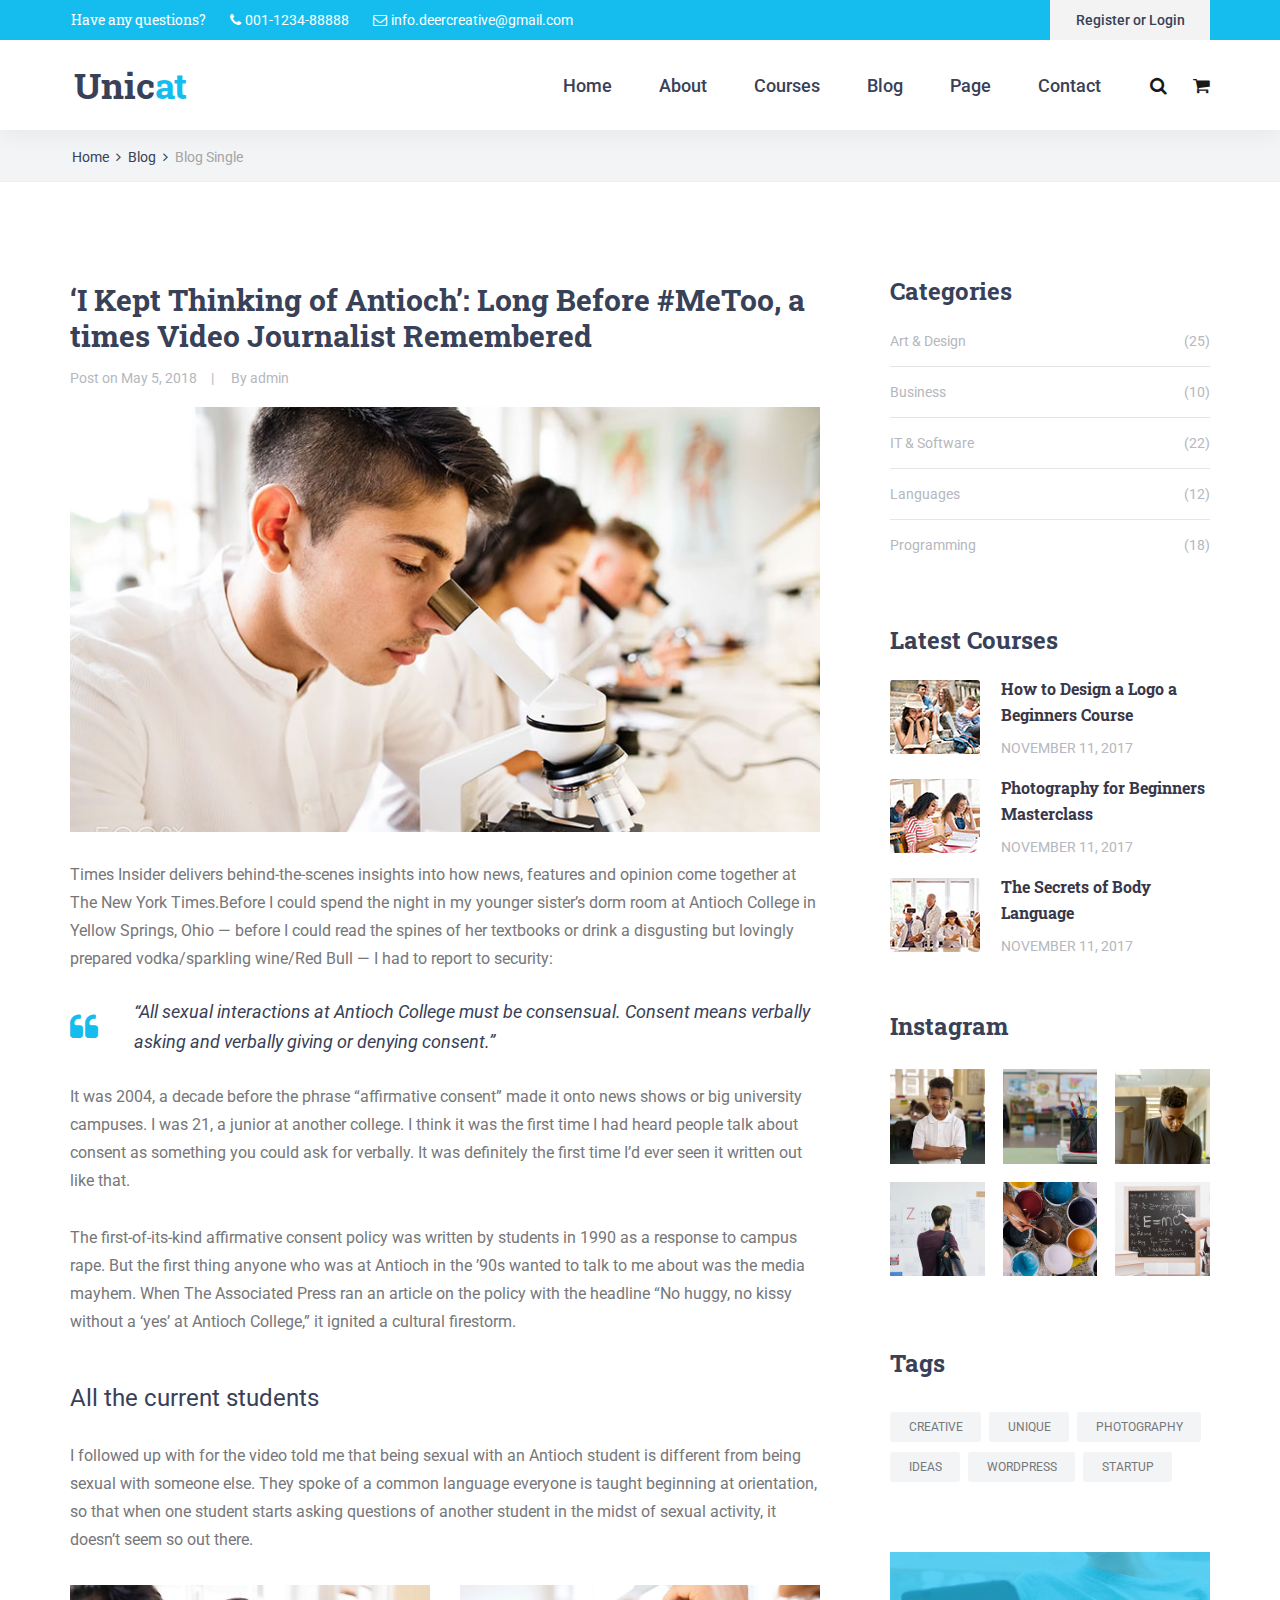
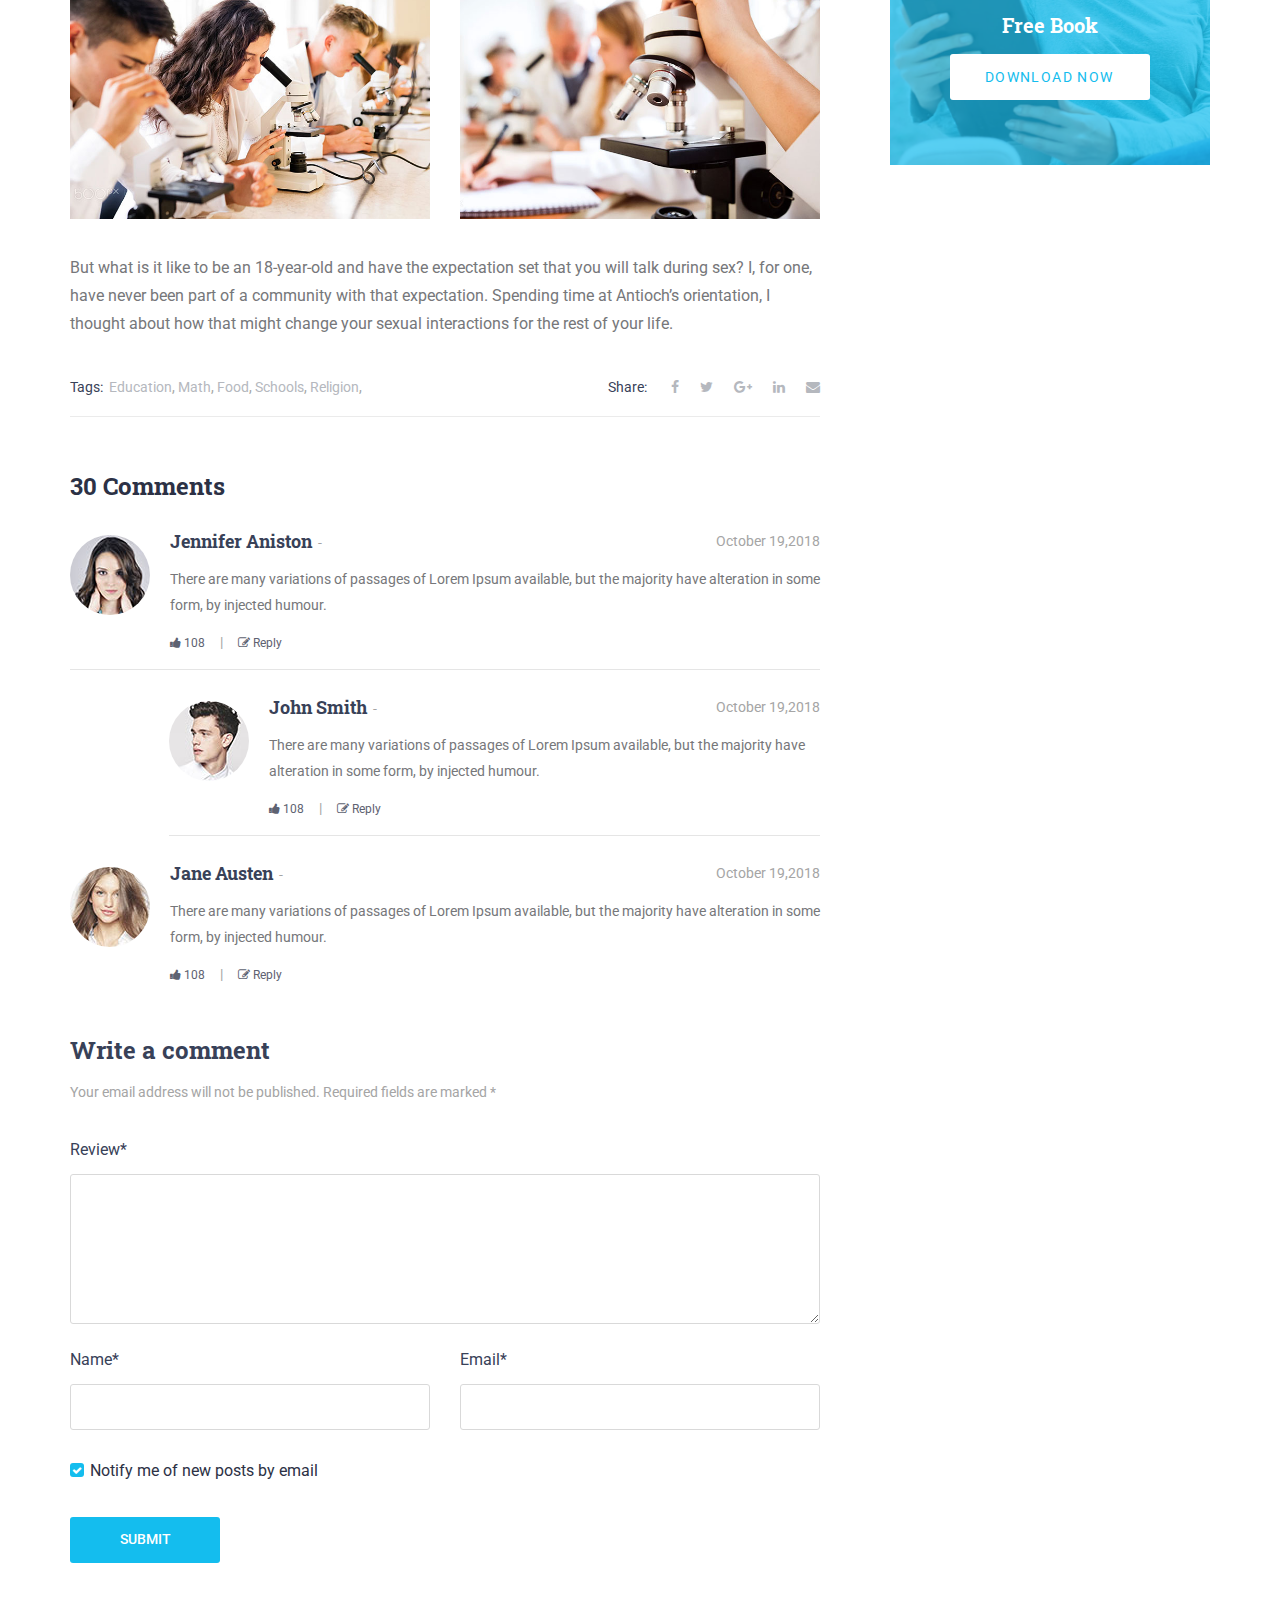
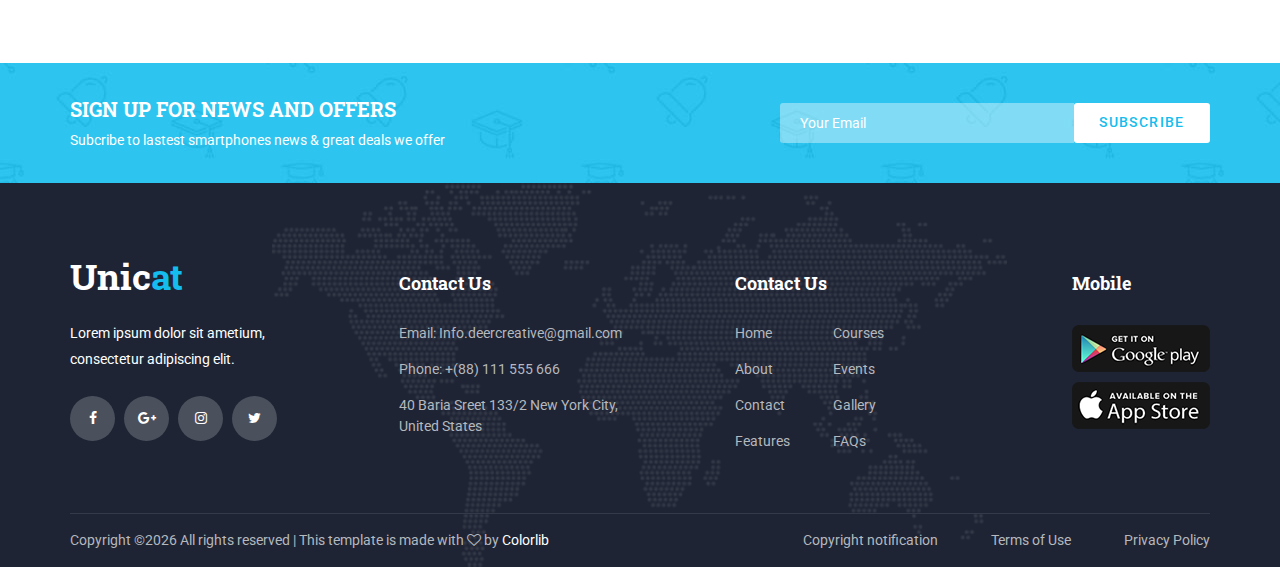
<file: website/blog_single.html>
<!DOCTYPE html>
<html lang="en">
<head>
<title>Blog Single</title>
<meta charset="utf-8">
<meta http-equiv="X-UA-Compatible" content="IE=edge">
<meta name="description" content="Unicat project">
<meta name="viewport" content="width=device-width, initial-scale=1">
<link rel="stylesheet" type="text/css" href="styles/bootstrap4/bootstrap.min.css">
<link href="plugins/font-awesome-4.7.0/css/font-awesome.min.css" rel="stylesheet" type="text/css">
<link href="plugins/colorbox/colorbox.css" rel="stylesheet" type="text/css">
<link rel="stylesheet" type="text/css" href="styles/blog_single.css">
<link rel="stylesheet" type="text/css" href="styles/blog_single_responsive.css">
</head>
<body>

<div class="super_container">

	<!-- Header -->

	<header class="header">
			
		<!-- Top Bar -->
		<div class="top_bar">
			<div class="top_bar_container">
				<div class="container">
					<div class="row">
						<div class="col">
							<div class="top_bar_content d-flex flex-row align-items-center justify-content-start">
								<ul class="top_bar_contact_list">
									<li><div class="question">Have any questions?</div></li>
									<li>
										<i class="fa fa-phone" aria-hidden="true"></i>
										<div>001-1234-88888</div>
									</li>
									<li>
										<i class="fa fa-envelope-o" aria-hidden="true"></i>
										<div>info.deercreative@gmail.com</div>
									</li>
								</ul>
								<div class="top_bar_login ml-auto">
									<div class="login_button"><a href="#">Register or Login</a></div>
								</div>
							</div>
						</div>
					</div>
				</div>
			</div>				
		</div>

		<!-- Header Content -->
		<div class="header_container">
			<div class="container">
				<div class="row">
					<div class="col">
						<div class="header_content d-flex flex-row align-items-center justify-content-start">
							<div class="logo_container">
								<a href="#">
									<div class="logo_text">Unic<span>at</span></div>
								</a>
							</div>
							<nav class="main_nav_contaner ml-auto">
								<ul class="main_nav">
									<li><a href="index.html">Home</a></li>
									<li><a href="about.html">About</a></li>
									<li><a href="courses.html">Courses</a></li>
									<li><a href="blog.html">Blog</a></li>
									<li><a href="#">Page</a></li>
									<li><a href="contact.html">Contact</a></li>
								</ul>
								<div class="search_button"><i class="fa fa-search" aria-hidden="true"></i></div>

								<!-- Hamburger -->

								<div class="shopping_cart"><i class="fa fa-shopping-cart" aria-hidden="true"></i></div>
								<div class="hamburger menu_mm">
									<i class="fa fa-bars menu_mm" aria-hidden="true"></i>
								</div>
							</nav>

						</div>
					</div>
				</div>
			</div>
		</div>

		<!-- Header Search Panel -->
		<div class="header_search_container">
			<div class="container">
				<div class="row">
					<div class="col">
						<div class="header_search_content d-flex flex-row align-items-center justify-content-end">
							<form action="#" class="header_search_form">
								<input type="search" class="search_input" placeholder="Search" required="required">
								<button class="header_search_button d-flex flex-column align-items-center justify-content-center">
									<i class="fa fa-search" aria-hidden="true"></i>
								</button>
							</form>
						</div>
					</div>
				</div>
			</div>			
		</div>			
	</header>

	<!-- Menu -->

	<div class="menu d-flex flex-column align-items-end justify-content-start text-right menu_mm trans_400">
		<div class="menu_close_container"><div class="menu_close"><div></div><div></div></div></div>
		<div class="search">
			<form action="#" class="header_search_form menu_mm">
				<input type="search" class="search_input menu_mm" placeholder="Search" required="required">
				<button class="header_search_button d-flex flex-column align-items-center justify-content-center menu_mm">
					<i class="fa fa-search menu_mm" aria-hidden="true"></i>
				</button>
			</form>
		</div>
		<nav class="menu_nav">
			<ul class="menu_mm">
				<li class="menu_mm"><a href="index.html">Home</a></li>
				<li class="menu_mm"><a href="#">About</a></li>
				<li class="menu_mm"><a href="#">Courses</a></li>
				<li class="menu_mm"><a href="#">Blog</a></li>
				<li class="menu_mm"><a href="#">Page</a></li>
				<li class="menu_mm"><a href="contact.html">Contact</a></li>
			</ul>
		</nav>
	</div>
	
	<!-- Home -->

	<div class="home">
		<div class="breadcrumbs_container">
			<div class="container">
				<div class="row">
					<div class="col">
						<div class="breadcrumbs">
							<ul>
								<li><a href="index.html">Home</a></li>
								<li><a href="blog.html">Blog</a></li>
								<li>Blog Single</li>
							</ul>
						</div>
					</div>
				</div>
			</div>
		</div>			
	</div>

	<!-- Blog -->

	<div class="blog">
		<div class="container">
			<div class="row">

				<!-- Blog Content -->
				<div class="col-lg-8">
					<div class="blog_content">
						<div class="blog_title">‘I Kept Thinking of Antioch’: Long Before #MeToo, a times Video Journalist Remembered</div>
						<div class="blog_meta">
							<ul>
								<li>Post on <a href="#">May 5, 2018</a></li>
								<li>By <a href="#">admin</a></li>
							</ul>
						</div>
						<div class="blog_image"><img src="images/blog_single.jpg" alt=""></div>
						<p>Times Insider delivers behind-the-scenes insights into how news, features and opinion come together at The New York Times.Before I could spend the night in my younger sister’s dorm room at Antioch College in Yellow Springs, Ohio — before I could read the spines of her textbooks or drink a disgusting but lovingly prepared vodka/sparkling wine/Red Bull — I had to report to security:</p>
						<div class="blog_quote d-flex flex-row align-items-center justify-content-start">
							<i class="fa fa-quote-left" aria-hidden="true"></i>
							<div>“All sexual interactions at Antioch College must be consensual. Consent means verbally asking and verbally giving or denying consent.”</div>
						</div>
						<p>It was 2004, a decade before the phrase “affirmative consent” made it onto news shows or big university campuses. I was 21, a junior at another college. I think it was the first time I had heard people talk about consent as something you could ask for verbally. It was definitely the first time I’d ever seen it written out like that.</p>
						<p>The first-of-its-kind affirmative consent policy was written by students in 1990 as a response to campus rape. But the first thing anyone who was at Antioch in the ’90s wanted to talk to me about was the media mayhem. When The Associated Press ran an article on the policy with the headline “No huggy, no kissy without a ‘yes’ at Antioch College,” it ignited a cultural firestorm.</p>
						<div class="blog_subtitle">All the current students</div>
						<p>I followed up with for the video told me that being sexual with an Antioch student is different from being sexual with someone else. They spoke of a common language everyone is taught beginning at orientation, so that when one student starts asking questions of another student in the midst of sexual activity, it doesn’t seem so out there.</p>
						<div class="blog_images">
							<div class="row">
								<div class="col-lg-6 blog_images_col"><div class="blog_image_small"><img src="images/blog_images_1.jpg" alt=""></div></div>
								<div class="col-lg-6 blog_images_col"><div class="blog_image_small"><img src="images/blog_images_2.jpg" alt=""></div></div>
							</div>
						</div>
						<p>But what is it like to be an 18-year-old and have the expectation set that you will talk during sex? I, for one, have never been part of a community with that expectation. Spending time at Antioch’s orientation, I thought about how that might change your sexual interactions for the rest of your life.</p>
					</div>
					<div class="blog_extra d-flex flex-lg-row flex-column align-items-lg-center align-items-start justify-content-start">
						<div class="blog_tags">
							<span>Tags: </span>
							<ul>
								<li><a href="#">Education</a>, </li>
								<li><a href="#">Math</a>, </li>
								<li><a href="#">Food</a>, </li>
								<li><a href="#">Schools</a>, </li>
								<li><a href="#">Religion</a>, </li>
							</ul>
						</div>
						<div class="blog_social ml-lg-auto">
							<span>Share: </span>
							<ul>
								<li><a href="#"><i class="fa fa-facebook" aria-hidden="true"></i></a></li>
								<li><a href="#"><i class="fa fa-twitter" aria-hidden="true"></i></a></li>
								<li><a href="#"><i class="fa fa-google-plus" aria-hidden="true"></i></a></li>
								<li><a href="#"><i class="fa fa-linkedin" aria-hidden="true"></i></a></li>
								<li><a href="#"><i class="fa fa-envelope" aria-hidden="true"></i></a></li>
							</ul>
						</div>
					</div>
					<!-- Comments -->
					<div class="comments_container">
						<div class="comments_title"><span>30</span> Comments</div>
						<ul class="comments_list">
							<li>
								<div class="comment_item d-flex flex-row align-items-start jutify-content-start">
									<div class="comment_image"><div><img src="images/comment_1.jpg" alt=""></div></div>
									<div class="comment_content">
										<div class="comment_title_container d-flex flex-row align-items-center justify-content-start">
											<div class="comment_author"><a href="#">Jennifer Aniston</a></div>
											<div class="comment_rating"><div class="rating_r rating_r_4"><i></i><i></i><i></i><i></i><i></i></div></div>
											<div class="comment_time ml-auto">October 19,2018</div>
										</div>
										<div class="comment_text">
											<p>There are many variations of passages of Lorem Ipsum available, but the majority have alteration in some form, by injected humour.</p>
										</div>
										<div class="comment_extras d-flex flex-row align-items-center justify-content-start">
											<div class="comment_extra comment_likes"><a href="#"><i class="fa fa-thumbs-up" aria-hidden="true"></i><span>108</span></a></div>
											<div class="comment_extra comment_reply"><a href="#"><i class="fa fa-pencil-square-o" aria-hidden="true"></i><span>Reply</span></a></div>
										</div>
									</div>
								</div>
								<ul>
									<li>
										<div class="comment_item d-flex flex-row align-items-start jutify-content-start">
											<div class="comment_image"><div><img src="images/comment_2.jpg" alt=""></div></div>
											<div class="comment_content">
												<div class="comment_title_container d-flex flex-row align-items-center justify-content-start">
													<div class="comment_author"><a href="#">John Smith</a></div>
													<div class="comment_rating"><div class="rating_r rating_r_4"><i></i><i></i><i></i><i></i><i></i></div></div>
													<div class="comment_time ml-auto">October 19,2018</div>
												</div>
												<div class="comment_text">
													<p>There are many variations of passages of Lorem Ipsum available, but the majority have alteration in some form, by injected humour.</p>
												</div>
												<div class="comment_extras d-flex flex-row align-items-center justify-content-start">
													<div class="comment_extra comment_likes"><a href="#"><i class="fa fa-thumbs-up" aria-hidden="true"></i><span>108</span></a></div>
													<div class="comment_extra comment_reply"><a href="#"><i class="fa fa-pencil-square-o" aria-hidden="true"></i><span>Reply</span></a></div>
												</div>
											</div>
										</div>
									</li>
								</ul>
							</li>
							<li>
								<div class="comment_item d-flex flex-row align-items-start jutify-content-start">
									<div class="comment_image"><div><img src="images/comment_3.jpg" alt=""></div></div>
									<div class="comment_content">
										<div class="comment_title_container d-flex flex-row align-items-center justify-content-start">
											<div class="comment_author"><a href="#">Jane Austen</a></div>
											<div class="comment_rating"><div class="rating_r rating_r_4"><i></i><i></i><i></i><i></i><i></i></div></div>
											<div class="comment_time ml-auto">October 19,2018</div>
										</div>
										<div class="comment_text">
											<p>There are many variations of passages of Lorem Ipsum available, but the majority have alteration in some form, by injected humour.</p>
										</div>
										<div class="comment_extras d-flex flex-row align-items-center justify-content-start">
											<div class="comment_extra comment_likes"><a href="#"><i class="fa fa-thumbs-up" aria-hidden="true"></i><span>108</span></a></div>
											<div class="comment_extra comment_reply"><a href="#"><i class="fa fa-pencil-square-o" aria-hidden="true"></i><span>Reply</span></a></div>
										</div>
									</div>
								</div>
							</li>
						</ul>
						<div class="add_comment_container">
							<div class="add_comment_title">Write a comment</div>
							<div class="add_comment_text">Your email address will not be published. Required fields are marked *</div>
							<form action="#" class="comment_form">
								<div>
									<div class="form_title">Review*</div>
									<textarea class="comment_input comment_textarea" required="required"></textarea>
								</div>
								<div class="row">
									<div class="col-md-6 input_col">
										<div class="form_title">Name*</div>
										<input type="text" class="comment_input" required="required">
									</div>
									<div class="col-md-6 input_col">
										<div class="form_title">Email*</div>
										<input type="text" class="comment_input" required="required">
									</div>
								</div>
								<div class="comment_notify">
									<input type="checkbox" id="checkbox_notify" name="regular_checkbox" class="regular_checkbox checkbox_account" checked>
									<label for="checkbox_notify"><i class="fa fa-check" aria-hidden="true"></i></label>
									<span>Notify me of new posts by email</span>
								</div>
								<div>
									<button type="submit" class="comment_button trans_200">submit</button>
								</div>
							</form>
						</div>
					</div>
				</div>

				<!-- Blog Sidebar -->
				<div class="col-lg-4">
					<div class="sidebar">

						<!-- Categories -->
						<div class="sidebar_section">
							<div class="sidebar_section_title">Categories</div>
							<div class="sidebar_categories">
								<ul class="categories_list">
									<li><a href="#" class="clearfix">Art & Design<span>(25)</span></a></li>
									<li><a href="#" class="clearfix">Business<span>(10)</span></a></li>
									<li><a href="#" class="clearfix">IT & Software<span>(22)</span></a></li>
									<li><a href="#" class="clearfix">Languages<span>(12)</span></a></li>
									<li><a href="#" class="clearfix">Programming<span>(18)</span></a></li>
								</ul>
							</div>
						</div>

						<!-- Latest News -->
						<div class="sidebar_section">
							<div class="sidebar_section_title">Latest Courses</div>
							<div class="sidebar_latest">

								<!-- Latest Course -->
								<div class="latest d-flex flex-row align-items-start justify-content-start">
									<div class="latest_image"><div><img src="images/latest_1.jpg" alt=""></div></div>
									<div class="latest_content">
										<div class="latest_title"><a href="course.html">How to Design a Logo a Beginners Course</a></div>
										<div class="latest_date">november 11, 2017</div>
									</div>
								</div>

								<!-- Latest Course -->
								<div class="latest d-flex flex-row align-items-start justify-content-start">
									<div class="latest_image"><div><img src="images/latest_2.jpg" alt=""></div></div>
									<div class="latest_content">
										<div class="latest_title"><a href="course.html">Photography for Beginners Masterclass</a></div>
										<div class="latest_date">november 11, 2017</div>
									</div>
								</div>

								<!-- Latest Course -->
								<div class="latest d-flex flex-row align-items-start justify-content-start">
									<div class="latest_image"><div><img src="images/latest_3.jpg" alt=""></div></div>
									<div class="latest_content">
										<div class="latest_title"><a href="course.html">The Secrets of Body Language</a></div>
										<div class="latest_date">november 11, 2017</div>
									</div>
								</div>

							</div>
						</div>

						<!-- Gallery -->
						<div class="sidebar_section">
							<div class="sidebar_section_title">Instagram</div>
							<div class="sidebar_gallery">
								<ul class="gallery_items d-flex flex-row align-items-start justify-content-between flex-wrap">
									<li class="gallery_item">
										<div class="gallery_item_overlay d-flex flex-column align-items-center justify-content-center">+</div>
										<a class="colorbox" href="images/gallery_1_large.jpg">
											<img src="images/gallery_1.jpg" alt="">
										</a>
									</li>
									<li class="gallery_item">
										<div class="gallery_item_overlay d-flex flex-column align-items-center justify-content-center">+</div>
										<a class="colorbox" href="images/gallery_2_large.jpg">
											<img src="images/gallery_2.jpg" alt="">
										</a>
									</li>
									<li class="gallery_item">
										<div class="gallery_item_overlay d-flex flex-column align-items-center justify-content-center">+</div>
										<a class="colorbox" href="images/gallery_3_large.jpg">
											<img src="images/gallery_3.jpg" alt="">
										</a>
									</li>
									<li class="gallery_item">
										<div class="gallery_item_overlay d-flex flex-column align-items-center justify-content-center">+</div>
										<a class="colorbox" href="images/gallery_4_large.jpg">
											<img src="images/gallery_4.jpg" alt="">
										</a>
									</li>
									<li class="gallery_item">
										<div class="gallery_item_overlay d-flex flex-column align-items-center justify-content-center">+</div>
										<a class="colorbox" href="images/gallery_5_large.jpg">
											<img src="images/gallery_5.jpg" alt="">
										</a>
									</li>
									<li class="gallery_item">
										<div class="gallery_item_overlay d-flex flex-column align-items-center justify-content-center">+</div>
										<a class="colorbox" href="images/gallery_6_large.jpg">
											<img src="images/gallery_6.jpg" alt="">
										</a>
									</li>
								</ul>
							</div>
						</div>

						<!-- Tags -->
						<div class="sidebar_section">
							<div class="sidebar_section_title">Tags</div>
							<div class="sidebar_tags">
								<ul class="tags_list">
									<li><a href="#">creative</a></li>
									<li><a href="#">unique</a></li>
									<li><a href="#">photography</a></li>
									<li><a href="#">ideas</a></li>
									<li><a href="#">wordpress</a></li>
									<li><a href="#">startup</a></li>
								</ul>
							</div>
						</div>

						<!-- Banner -->
						<div class="sidebar_section">
							<div class="sidebar_banner d-flex flex-column align-items-center justify-content-center text-center">
								<div class="sidebar_banner_background" style="background-image:url(images/banner_1.jpg)"></div>
								<div class="sidebar_banner_overlay"></div>
								<div class="sidebar_banner_content">
									<div class="banner_title">Free Book</div>
									<div class="banner_button"><a href="#">download now</a></div>
								</div>
							</div>
						</div>

					</div>
				</div>
			</div>
		</div>
	</div>

	<!-- Newsletter -->

	<div class="newsletter">
		<div class="newsletter_background" style="background-image:url(images/newsletter_background.jpg)"></div>
		<div class="container">
			<div class="row">
				<div class="col">
					<div class="newsletter_container d-flex flex-lg-row flex-column align-items-center justify-content-start">

						<!-- Newsletter Content -->
						<div class="newsletter_content text-lg-left text-center">
							<div class="newsletter_title">sign up for news and offers</div>
							<div class="newsletter_subtitle">Subcribe to lastest smartphones news & great deals we offer</div>
						</div>

						<!-- Newsletter Form -->
						<div class="newsletter_form_container ml-lg-auto">
							<form action="#" id="newsletter_form" class="newsletter_form d-flex flex-row align-items-center justify-content-center">
								<input type="email" class="newsletter_input" placeholder="Your Email" required="required">
								<button type="submit" class="newsletter_button">subscribe</button>
							</form>
						</div>

					</div>
				</div>
			</div>
		</div>
	</div>

	<!-- Footer -->

	<footer class="footer">
		<div class="footer_background" style="background-image:url(images/footer_background.png)"></div>
		<div class="container">
			<div class="row footer_row">
				<div class="col">
					<div class="footer_content">
						<div class="row">

							<div class="col-lg-3 footer_col">
					
								<!-- Footer About -->
								<div class="footer_section footer_about">
									<div class="footer_logo_container">
										<a href="#">
											<div class="footer_logo_text">Unic<span>at</span></div>
										</a>
									</div>
									<div class="footer_about_text">
										<p>Lorem ipsum dolor sit ametium, consectetur adipiscing elit.</p>
									</div>
									<div class="footer_social">
										<ul>
											<li><a href="#"><i class="fa fa-facebook" aria-hidden="true"></i></a></li>
											<li><a href="#"><i class="fa fa-google-plus" aria-hidden="true"></i></a></li>
											<li><a href="#"><i class="fa fa-instagram" aria-hidden="true"></i></a></li>
											<li><a href="#"><i class="fa fa-twitter" aria-hidden="true"></i></a></li>
										</ul>
									</div>
								</div>
								
							</div>

							<div class="col-lg-3 footer_col">
					
								<!-- Footer Contact -->
								<div class="footer_section footer_contact">
									<div class="footer_title">Contact Us</div>
									<div class="footer_contact_info">
										<ul>
											<li>Email: Info.deercreative@gmail.com</li>
											<li>Phone:  +(88) 111 555 666</li>
											<li>40 Baria Sreet 133/2 New York City, United States</li>
										</ul>
									</div>
								</div>
								
							</div>

							<div class="col-lg-3 footer_col">
					
								<!-- Footer links -->
								<div class="footer_section footer_links">
									<div class="footer_title">Contact Us</div>
									<div class="footer_links_container">
										<ul>
											<li><a href="index.html">Home</a></li>
											<li><a href="about.html">About</a></li>
											<li><a href="contact.html">Contact</a></li>
											<li><a href="#">Features</a></li>
											<li><a href="courses.html">Courses</a></li>
											<li><a href="#">Events</a></li>
											<li><a href="#">Gallery</a></li>
											<li><a href="#">FAQs</a></li>
										</ul>
									</div>
								</div>
								
							</div>

							<div class="col-lg-3 footer_col clearfix">
					
								<!-- Footer links -->
								<div class="footer_section footer_mobile">
									<div class="footer_title">Mobile</div>
									<div class="footer_mobile_content">
										<div class="footer_image"><a href="#"><img src="images/mobile_1.png" alt=""></a></div>
										<div class="footer_image"><a href="#"><img src="images/mobile_2.png" alt=""></a></div>
									</div>
								</div>
								
							</div>

						</div>
					</div>
				</div>
			</div>

			<div class="row copyright_row">
				<div class="col">
					<div class="copyright d-flex flex-lg-row flex-column align-items-center justify-content-start">
						<div class="cr_text"><!-- Link back to Colorlib can't be removed. Template is licensed under CC BY 3.0. -->
Copyright &copy;<script>document.write(new Date().getFullYear());</script> All rights reserved | This template is made with <i class="fa fa-heart-o" aria-hidden="true"></i> by <a href="https://colorlib.com" target="_blank">Colorlib</a>
<!-- Link back to Colorlib can't be removed. Template is licensed under CC BY 3.0. --></div>
						<div class="ml-lg-auto cr_links">
							<ul class="cr_list">
								<li><a href="#">Copyright notification</a></li>
								<li><a href="#">Terms of Use</a></li>
								<li><a href="#">Privacy Policy</a></li>
							</ul>
						</div>
					</div>
				</div>
			</div>
		</div>
	</footer>
</div>

<script src="js/jquery-3.2.1.min.js"></script>
<script src="styles/bootstrap4/popper.js"></script>
<script src="styles/bootstrap4/bootstrap.min.js"></script>
<script src="plugins/easing/easing.js"></script>
<script src="plugins/parallax-js-master/parallax.min.js"></script>
<script src="plugins/colorbox/jquery.colorbox-min.js"></script>
<script src="js/blog_single.js"></script>
</body>
</html>
</file>
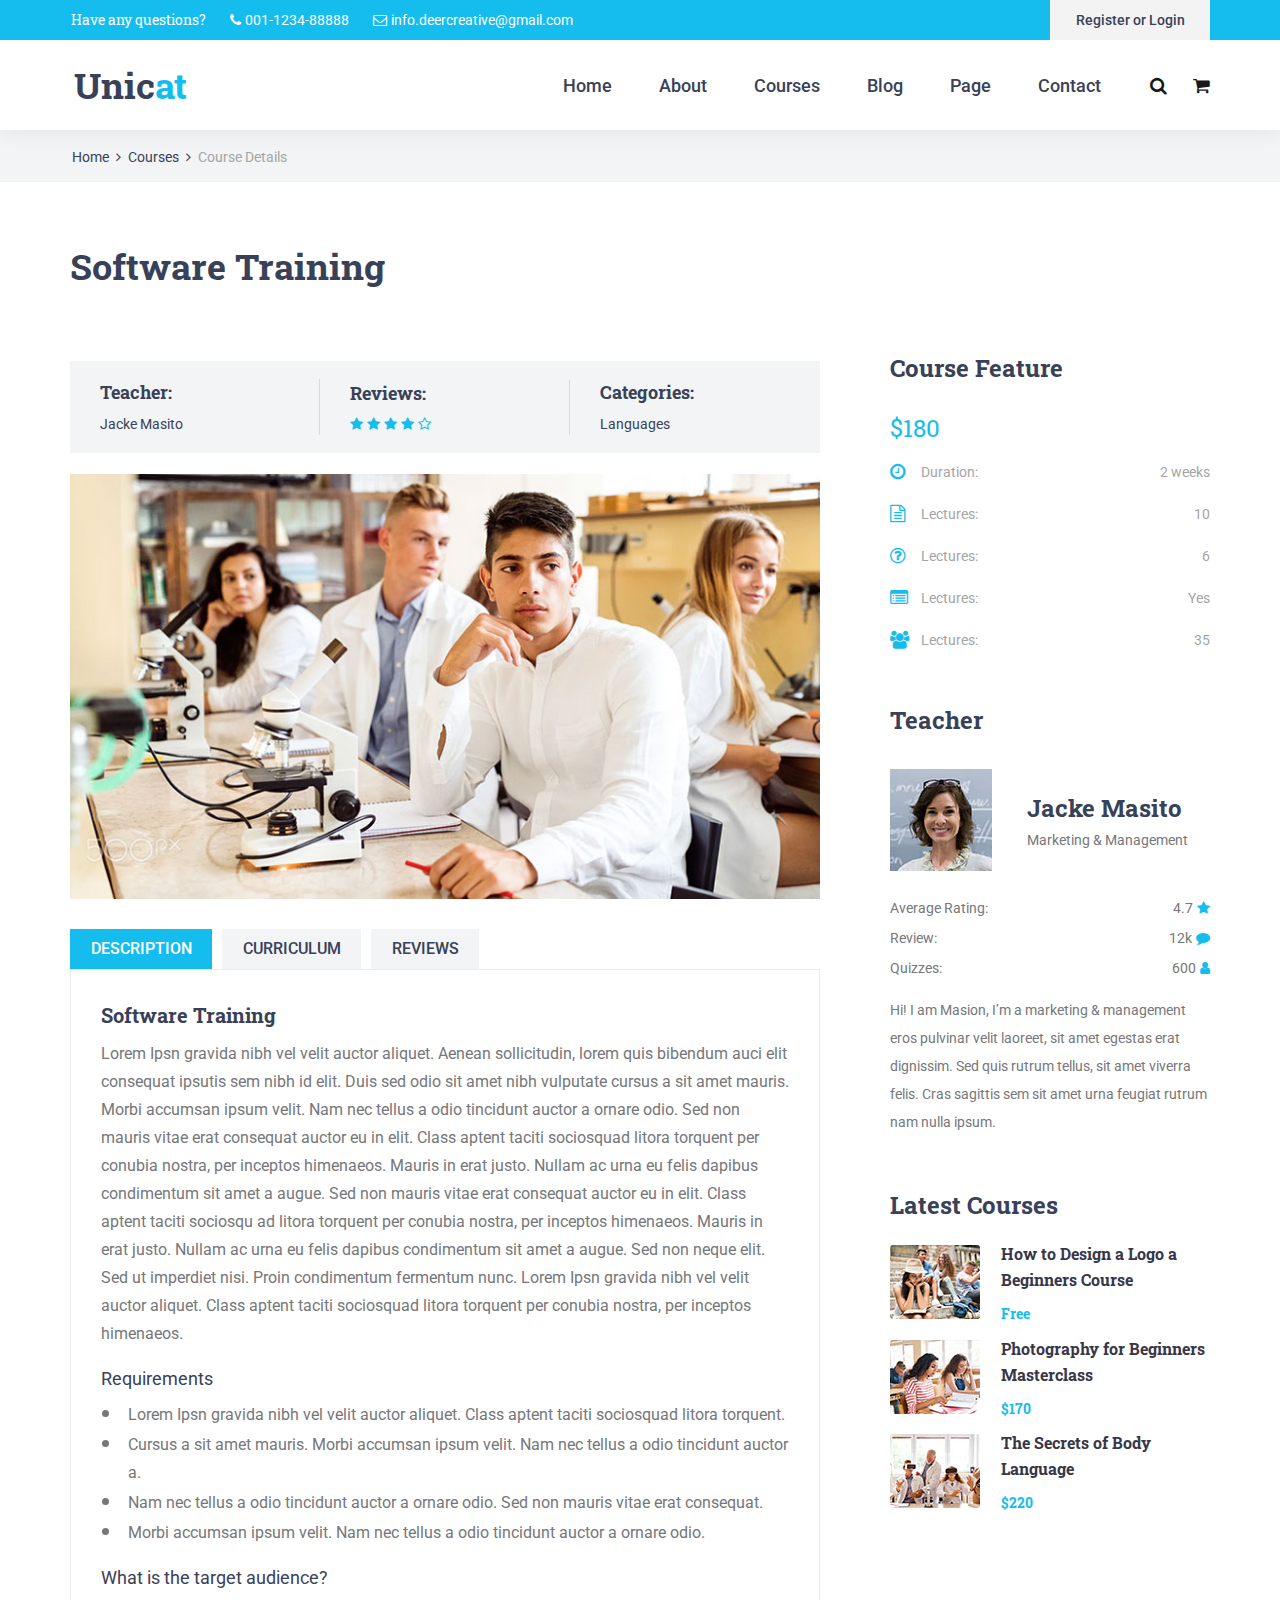
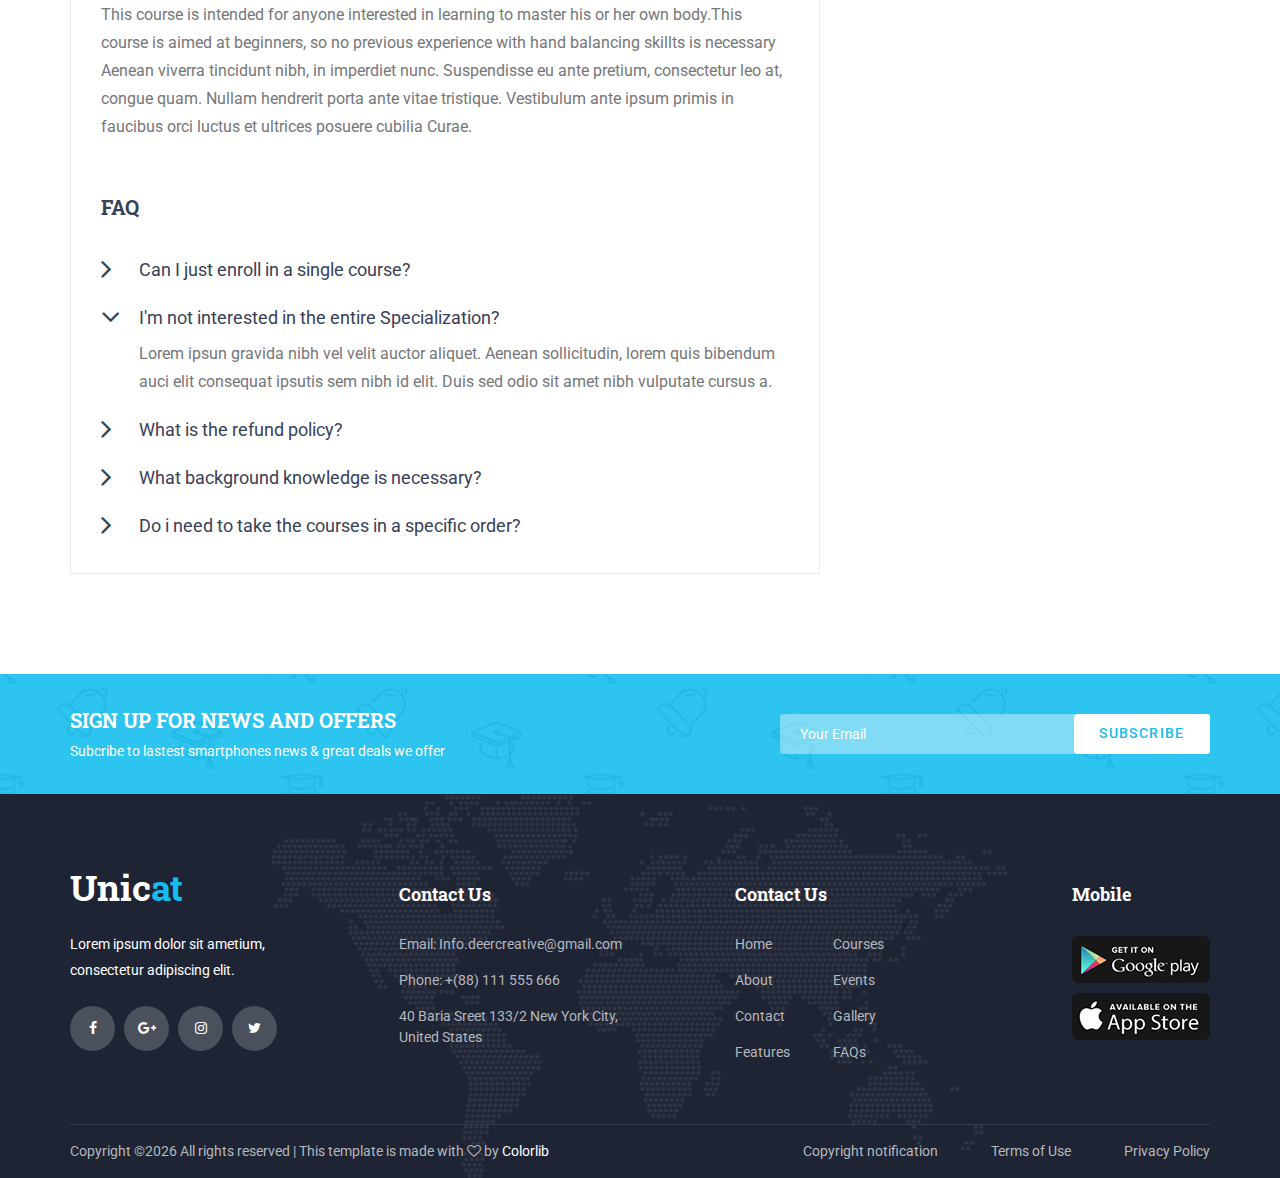
<file: website/course.html>
<!DOCTYPE html>
<html lang="en">
<head>
<title>Course Details</title>
<meta charset="utf-8">
<meta http-equiv="X-UA-Compatible" content="IE=edge">
<meta name="description" content="Unicat project">
<meta name="viewport" content="width=device-width, initial-scale=1">
<link rel="stylesheet" type="text/css" href="styles/bootstrap4/bootstrap.min.css">
<link href="plugins/font-awesome-4.7.0/css/font-awesome.min.css" rel="stylesheet" type="text/css">
<link href="plugins/colorbox/colorbox.css" rel="stylesheet" type="text/css">
<link rel="stylesheet" type="text/css" href="plugins/OwlCarousel2-2.2.1/owl.carousel.css">
<link rel="stylesheet" type="text/css" href="plugins/OwlCarousel2-2.2.1/owl.theme.default.css">
<link rel="stylesheet" type="text/css" href="plugins/OwlCarousel2-2.2.1/animate.css">
<link rel="stylesheet" type="text/css" href="styles/course.css">
<link rel="stylesheet" type="text/css" href="styles/course_responsive.css">
</head>
<body>

<div class="super_container">

	<!-- Header -->

	<header class="header">
			
		<!-- Top Bar -->
		<div class="top_bar">
			<div class="top_bar_container">
				<div class="container">
					<div class="row">
						<div class="col">
							<div class="top_bar_content d-flex flex-row align-items-center justify-content-start">
								<ul class="top_bar_contact_list">
									<li><div class="question">Have any questions?</div></li>
									<li>
										<i class="fa fa-phone" aria-hidden="true"></i>
										<div>001-1234-88888</div>
									</li>
									<li>
										<i class="fa fa-envelope-o" aria-hidden="true"></i>
										<div>info.deercreative@gmail.com</div>
									</li>
								</ul>
								<div class="top_bar_login ml-auto">
									<div class="login_button"><a href="#">Register or Login</a></div>
								</div>
							</div>
						</div>
					</div>
				</div>
			</div>				
		</div>

		<!-- Header Content -->
		<div class="header_container">
			<div class="container">
				<div class="row">
					<div class="col">
						<div class="header_content d-flex flex-row align-items-center justify-content-start">
							<div class="logo_container">
								<a href="#">
									<div class="logo_text">Unic<span>at</span></div>
								</a>
							</div>
							<nav class="main_nav_contaner ml-auto">
								<ul class="main_nav">
									<li><a href="index.html">Home</a></li>
									<li><a href="about.html">About</a></li>
									<li><a href="courses.html">Courses</a></li>
									<li><a href="blog.html">Blog</a></li>
									<li><a href="#">Page</a></li>
									<li><a href="contact.html">Contact</a></li>
								</ul>
								<div class="search_button"><i class="fa fa-search" aria-hidden="true"></i></div>

								<!-- Hamburger -->

								<div class="shopping_cart"><i class="fa fa-shopping-cart" aria-hidden="true"></i></div>
								<div class="hamburger menu_mm">
									<i class="fa fa-bars menu_mm" aria-hidden="true"></i>
								</div>
							</nav>

						</div>
					</div>
				</div>
			</div>
		</div>

		<!-- Header Search Panel -->
		<div class="header_search_container">
			<div class="container">
				<div class="row">
					<div class="col">
						<div class="header_search_content d-flex flex-row align-items-center justify-content-end">
							<form action="#" class="header_search_form">
								<input type="search" class="search_input" placeholder="Search" required="required">
								<button class="header_search_button d-flex flex-column align-items-center justify-content-center">
									<i class="fa fa-search" aria-hidden="true"></i>
								</button>
							</form>
						</div>
					</div>
				</div>
			</div>			
		</div>			
	</header>

	<!-- Menu -->

	<div class="menu d-flex flex-column align-items-end justify-content-start text-right menu_mm trans_400">
		<div class="menu_close_container"><div class="menu_close"><div></div><div></div></div></div>
		<div class="search">
			<form action="#" class="header_search_form menu_mm">
				<input type="search" class="search_input menu_mm" placeholder="Search" required="required">
				<button class="header_search_button d-flex flex-column align-items-center justify-content-center menu_mm">
					<i class="fa fa-search menu_mm" aria-hidden="true"></i>
				</button>
			</form>
		</div>
		<nav class="menu_nav">
			<ul class="menu_mm">
				<li class="menu_mm"><a href="index.html">Home</a></li>
				<li class="menu_mm"><a href="#">About</a></li>
				<li class="menu_mm"><a href="#">Courses</a></li>
				<li class="menu_mm"><a href="#">Blog</a></li>
				<li class="menu_mm"><a href="#">Page</a></li>
				<li class="menu_mm"><a href="contact.html">Contact</a></li>
			</ul>
		</nav>
	</div>
	
	<!-- Home -->

	<div class="home">
		<div class="breadcrumbs_container">
			<div class="container">
				<div class="row">
					<div class="col">
						<div class="breadcrumbs">
							<ul>
								<li><a href="index.html">Home</a></li>
								<li><a href="courses.html">Courses</a></li>
								<li>Course Details</li>
							</ul>
						</div>
					</div>
				</div>
			</div>
		</div>			
	</div>

	<!-- Course -->

	<div class="course">
		<div class="container">
			<div class="row">

				<!-- Course -->
				<div class="col-lg-8">
					
					<div class="course_container">
						<div class="course_title">Software Training</div>
						<div class="course_info d-flex flex-lg-row flex-column align-items-lg-center align-items-start justify-content-start">

							<!-- Course Info Item -->
							<div class="course_info_item">
								<div class="course_info_title">Teacher:</div>
								<div class="course_info_text"><a href="#">Jacke Masito</a></div>
							</div>

							<!-- Course Info Item -->
							<div class="course_info_item">
								<div class="course_info_title">Reviews:</div>
								<div class="rating_r rating_r_4"><i></i><i></i><i></i><i></i><i></i></div>
							</div>

							<!-- Course Info Item -->
							<div class="course_info_item">
								<div class="course_info_title">Categories:</div>
								<div class="course_info_text"><a href="#">Languages</a></div>
							</div>

						</div>

						<!-- Course Image -->
						<div class="course_image"><img src="images/course_image.jpg" alt=""></div>

						<!-- Course Tabs -->
						<div class="course_tabs_container">
							<div class="tabs d-flex flex-row align-items-center justify-content-start">
								<div class="tab active">description</div>
								<div class="tab">curriculum</div>
								<div class="tab">reviews</div>
							</div>
							<div class="tab_panels">

								<!-- Description -->
								<div class="tab_panel active">
									<div class="tab_panel_title">Software Training</div>
									<div class="tab_panel_content">
										<div class="tab_panel_text">
											<p>Lorem Ipsn gravida nibh vel velit auctor aliquet. Aenean sollicitudin, lorem quis bibendum auci elit consequat ipsutis sem nibh id elit. Duis sed odio sit amet nibh vulputate cursus a sit amet mauris. Morbi accumsan ipsum velit. Nam nec tellus a odio tincidunt auctor a ornare odio. Sed non mauris vitae erat consequat auctor eu in elit. Class aptent taciti sociosquad litora torquent per conubia nostra, per inceptos himenaeos. Mauris in erat justo. Nullam ac urna eu felis dapibus condimentum sit amet a augue. Sed non mauris vitae erat consequat auctor eu in elit. Class aptent taciti sociosqu ad litora torquent per conubia nostra, per inceptos himenaeos. Mauris in erat justo. Nullam ac urna eu felis dapibus condimentum sit amet a augue. Sed non neque elit. Sed ut imperdiet nisi. Proin condimentum fermentum nunc. Lorem Ipsn gravida nibh vel velit auctor aliquet. Class aptent taciti sociosquad litora torquent per conubia nostra, per inceptos himenaeos.</p>
										</div>
										<div class="tab_panel_section">
											<div class="tab_panel_subtitle">Requirements</div>
											<ul class="tab_panel_bullets">
												<li>Lorem Ipsn gravida nibh vel velit auctor aliquet. Class aptent taciti sociosquad litora torquent.</li>
												<li>Cursus a sit amet mauris. Morbi accumsan ipsum velit. Nam nec tellus a odio tincidunt auctor a.</li>
												<li>Nam nec tellus a odio tincidunt auctor a ornare odio. Sed non mauris vitae erat consequat.</li>
												<li>Morbi accumsan ipsum velit. Nam nec tellus a odio tincidunt auctor a ornare odio.</li>
											</ul>
										</div>
										<div class="tab_panel_section">
											<div class="tab_panel_subtitle">What is the target audience?</div>
											<div class="tab_panel_text">
												<p>This course is intended for anyone interested in learning to master his or her own body.This course is aimed at beginners, so no previous experience with hand balancing skillts is necessary Aenean viverra tincidunt nibh, in imperdiet nunc. Suspendisse eu ante pretium, consectetur leo at, congue quam. Nullam hendrerit porta ante vitae tristique. Vestibulum ante ipsum primis in faucibus orci luctus et ultrices posuere cubilia Curae.</p>
											</div>
										</div>
										<div class="tab_panel_faq">
											<div class="tab_panel_title">FAQ</div>

											<!-- Accordions -->
											<div class="accordions">
												
												<div class="elements_accordions">

													<div class="accordion_container">
														<div class="accordion d-flex flex-row align-items-center"><div>Can I just enroll in a single course?</div></div>
														<div class="accordion_panel">
															<p>Lorem ipsun gravida nibh vel velit auctor aliquet. Aenean sollicitudin, lorem quis bibendum auci elit consequat ipsutis sem nibh id elit. Duis sed odio sit amet nibh vulputate cursus a.</p>
														</div>
													</div>

													<div class="accordion_container">
														<div class="accordion d-flex flex-row align-items-center active"><div>I'm not interested in the entire Specialization?</div></div>
														<div class="accordion_panel">
															<p>Lorem ipsun gravida nibh vel velit auctor aliquet. Aenean sollicitudin, lorem quis bibendum auci elit consequat ipsutis sem nibh id elit. Duis sed odio sit amet nibh vulputate cursus a.</p>
														</div>
													</div>

													<div class="accordion_container">
														<div class="accordion d-flex flex-row align-items-center"><div>What is the refund policy?</div></div>
														<div class="accordion_panel">
															<p>Lorem ipsun gravida nibh vel velit auctor aliquet. Aenean sollicitudin, lorem quis bibendum auci elit consequat ipsutis sem nibh id elit. Duis sed odio sit amet nibh vulputate cursus a.</p>
														</div>
													</div>

													<div class="accordion_container">
														<div class="accordion d-flex flex-row align-items-center"><div>What background knowledge is necessary?</div></div>
														<div class="accordion_panel">
															<p>Lorem ipsun gravida nibh vel velit auctor aliquet. Aenean sollicitudin, lorem quis bibendum auci elit consequat ipsutis sem nibh id elit. Duis sed odio sit amet nibh vulputate cursus a.</p>
														</div>
													</div>

													<div class="accordion_container">
														<div class="accordion d-flex flex-row align-items-center"><div>Do i need to take the courses in a specific order?</div></div>
														<div class="accordion_panel">
															<p>Lorem ipsun gravida nibh vel velit auctor aliquet. Aenean sollicitudin, lorem quis bibendum auci elit consequat ipsutis sem nibh id elit. Duis sed odio sit amet nibh vulputate cursus a.</p>
														</div>
													</div>

												</div>

											</div>
										</div>
									</div>
								</div>

								<!-- Curriculum -->
								<div class="tab_panel tab_panel_2">
									<div class="tab_panel_content">
										<div class="tab_panel_title">Software Training</div>
										<div class="tab_panel_content">
											<div class="tab_panel_text">
												<p>Lorem Ipsn gravida nibh vel velit auctor aliquet. Aenean sollicitudin, lorem quis bibendum auci elit consequat ipsutis sem nibh id elit. Duis sed odio sit amet nibh vulputate cursus a sit amet mauris. Morbi accumsan ipsum velit. Nam nec tellus a odio tincidunt auctor a ornare odio.</p>
											</div>

											<!-- Dropdowns -->
											<ul class="dropdowns">
												<li class="has_children">
													<div class="dropdown_item">
														<div class="dropdown_item_title"><span>Lecture 1:</span> Lorem Ipsn gravida nibh vel velit auctor aliquet.</div>
														<div class="dropdown_item_text">
															<p>Lorem Ipsn gravida nibh vel velit auctor aliquet. Aenean sollicitudin, lorem quis bibendum auci elit consequat ipsutis sem nibh id elit. Duis sed odio sit amet nibh vulputate cursus.</p>
														</div>
													</div>
													<ul>
														<li>
															<div class="dropdown_item">
																<div class="dropdown_item_title"><span>Lecture 1.1:</span> Lorem Ipsn gravida nibh vel velit auctor aliquet.</div>
																<div class="dropdown_item_text">
																	<p>Lorem Ipsn gravida nibh vel velit auctor aliquet. Aenean sollicitudin, lorem quis bibendum auci elit consequat ipsutis sem nibh id elit. Duis sed odio sit amet nibh vulputate cursus.</p>
																</div>
															</div>
														</li>
														<li>
															<div class="dropdown_item">
																<div class="dropdown_item_title"><span>Lecture 1.2:</span> Lorem Ipsn gravida nibh vel velit auctor aliquet.</div>
																<div class="dropdown_item_text">
																	<p>Lorem Ipsn gravida nibh vel velit auctor aliquet. Aenean sollicitudin, lorem quis bibendum auci elit consequat ipsutis sem nibh id elit. Duis sed odio sit amet nibh vulputate cursus.</p>
																</div>
															</div>
														</li>
													</ul>
												</li>
												<li class="has_children">
													<div class="dropdown_item">
														<div class="dropdown_item_title"><span>Lecture 2:</span> Lorem Ipsn gravida nibh vel velit auctor aliquet.</div>
														<div class="dropdown_item_text">
															<p>Lorem Ipsn gravida nibh vel velit auctor aliquet. Aenean sollicitudin, lorem quis bibendum auci elit consequat ipsutis sem nibh id elit. Duis sed odio sit amet nibh vulputate cursus.</p>
														</div>
													</div>
													<ul>
														<li>
															<div class="dropdown_item">
																<div class="dropdown_item_title"><span>Lecture 2.1:</span> Lorem Ipsn gravida nibh vel velit auctor aliquet.</div>
																<div class="dropdown_item_text">
																	<p>Lorem Ipsn gravida nibh vel velit auctor aliquet. Aenean sollicitudin, lorem quis bibendum auci elit consequat ipsutis sem nibh id elit. Duis sed odio sit amet nibh vulputate cursus.</p>
																</div>
															</div>
														</li>
														<li>
															<div class="dropdown_item">
																<div class="dropdown_item_title"><span>Lecture 2.2:</span> Lorem Ipsn gravida nibh vel velit auctor aliquet.</div>
																<div class="dropdown_item_text">
																	<p>Lorem Ipsn gravida nibh vel velit auctor aliquet. Aenean sollicitudin, lorem quis bibendum auci elit consequat ipsutis sem nibh id elit. Duis sed odio sit amet nibh vulputate cursus.</p>
																</div>
															</div>
														</li>
													</ul>
												</li>
												<li>
													<div class="dropdown_item">
														<div class="dropdown_item_title"><span>Lecture 3:</span> Lorem Ipsn gravida nibh vel velit auctor aliquet.</div>
														<div class="dropdown_item_text">
															<p>Lorem Ipsn gravida nibh vel velit auctor aliquet. Aenean sollicitudin, lorem quis bibendum auci elit consequat ipsutis sem nibh id elit. Duis sed odio sit amet nibh vulputate cursus.</p>
														</div>
													</div>
												</li>
												<li>
													<div class="dropdown_item">
														<div class="dropdown_item_title"><span>Lecture 4:</span> Lorem Ipsn gravida nibh vel velit auctor aliquet.</div>
														<div class="dropdown_item_text">
															<p>Lorem Ipsn gravida nibh vel velit auctor aliquet. Aenean sollicitudin, lorem quis bibendum auci elit consequat ipsutis sem nibh id elit. Duis sed odio sit amet nibh vulputate cursus.</p>
														</div>
													</div>
												</li>
												<li>
													<div class="dropdown_item">
														<div class="dropdown_item_title"><span>Lecture 5:</span> Lorem Ipsn gravida nibh vel velit auctor aliquet.</div>
														<div class="dropdown_item_text">
															<p>Lorem Ipsn gravida nibh vel velit auctor aliquet. Aenean sollicitudin, lorem quis bibendum auci elit consequat ipsutis sem nibh id elit. Duis sed odio sit amet nibh vulputate cursus.</p>
														</div>
													</div>
												</li>
											</ul>
										</div>
									</div>
								</div>

								<!-- Reviews -->
								<div class="tab_panel tab_panel_3">
									<div class="tab_panel_title">Course Review</div>

									<!-- Rating -->
									<div class="review_rating_container">
										<div class="review_rating">
											<div class="review_rating_num">4.5</div>
											<div class="review_rating_stars">
												<div class="rating_r rating_r_4"><i></i><i></i><i></i><i></i><i></i></div>
											</div>
											<div class="review_rating_text">(28 Ratings)</div>
										</div>
										<div class="review_rating_bars">
											<ul>
												<li><span>5 Star</span><div class="review_rating_bar"><div style="width:90%;"></div></div></li>
												<li><span>4 Star</span><div class="review_rating_bar"><div style="width:75%;"></div></div></li>
												<li><span>3 Star</span><div class="review_rating_bar"><div style="width:32%;"></div></div></li>
												<li><span>2 Star</span><div class="review_rating_bar"><div style="width:10%;"></div></div></li>
												<li><span>1 Star</span><div class="review_rating_bar"><div style="width:3%;"></div></div></li>
											</ul>
										</div>
									</div>
									
									<!-- Comments -->
									<div class="comments_container">
										<ul class="comments_list">
											<li>
												<div class="comment_item d-flex flex-row align-items-start jutify-content-start">
													<div class="comment_image"><div><img src="images/comment_1.jpg" alt=""></div></div>
													<div class="comment_content">
														<div class="comment_title_container d-flex flex-row align-items-center justify-content-start">
															<div class="comment_author"><a href="#">Milley Cyrus</a></div>
															<div class="comment_rating"><div class="rating_r rating_r_4"><i></i><i></i><i></i><i></i><i></i></div></div>
															<div class="comment_time ml-auto">1 day ago</div>
														</div>
														<div class="comment_text">
															<p>There are many variations of passages of Lorem Ipsum available, but the majority have alteration in some form, by injected humour.</p>
														</div>
														<div class="comment_extras d-flex flex-row align-items-center justify-content-start">
															<div class="comment_extra comment_likes"><a href="#"><i class="fa fa-heart" aria-hidden="true"></i><span>15</span></a></div>
															<div class="comment_extra comment_reply"><a href="#"><i class="fa fa-reply" aria-hidden="true"></i><span>Reply</span></a></div>
														</div>
													</div>
												</div>
												<ul>
													<li>
														<div class="comment_item d-flex flex-row align-items-start jutify-content-start">
															<div class="comment_image"><div><img src="images/comment_2.jpg" alt=""></div></div>
															<div class="comment_content">
																<div class="comment_title_container d-flex flex-row align-items-center justify-content-start">
																	<div class="comment_author"><a href="#">John Tyler</a></div>
																	<div class="comment_rating"><div class="rating_r rating_r_4"><i></i><i></i><i></i><i></i><i></i></div></div>
																	<div class="comment_time ml-auto">1 day ago</div>
																</div>
																<div class="comment_text">
																	<p>There are many variations of passages of Lorem Ipsum available, but the majority have alteration in some form, by injected humour.</p>
																</div>
																<div class="comment_extras d-flex flex-row align-items-center justify-content-start">
																	<div class="comment_extra comment_likes"><a href="#"><i class="fa fa-heart" aria-hidden="true"></i><span>15</span></a></div>
																	<div class="comment_extra comment_reply"><a href="#"><i class="fa fa-reply" aria-hidden="true"></i><span>Reply</span></a></div>
																</div>
															</div>
														</div>
													</li>
												</ul>
											</li>
											<li>
												<div class="comment_item d-flex flex-row align-items-start jutify-content-start">
													<div class="comment_image"><div><img src="images/comment_3.jpg" alt=""></div></div>
													<div class="comment_content">
														<div class="comment_title_container d-flex flex-row align-items-center justify-content-start">
															<div class="comment_author"><a href="#">Milley Cyrus</a></div>
															<div class="comment_rating"><div class="rating_r rating_r_4"><i></i><i></i><i></i><i></i><i></i></div></div>
															<div class="comment_time ml-auto">1 day ago</div>
														</div>
														<div class="comment_text">
															<p>There are many variations of passages of Lorem Ipsum available, but the majority have alteration in some form, by injected humour.</p>
														</div>
														<div class="comment_extras d-flex flex-row align-items-center justify-content-start">
															<div class="comment_extra comment_likes"><a href="#"><i class="fa fa-heart" aria-hidden="true"></i><span>15</span></a></div>
															<div class="comment_extra comment_reply"><a href="#"><i class="fa fa-reply" aria-hidden="true"></i><span>Reply</span></a></div>
														</div>
													</div>
												</div>
											</li>
										</ul>
										<div class="add_comment_container">
											<div class="add_comment_title">Add a review</div>
											<div class="add_comment_text">You must be <a href="#">logged</a> in to post a comment.</div>
										</div>
									</div>
								</div>

							</div>
						</div>
					</div>
				</div>

				<!-- Course Sidebar -->
				<div class="col-lg-4">
					<div class="sidebar">

						<!-- Feature -->
						<div class="sidebar_section">
							<div class="sidebar_section_title">Course Feature</div>
							<div class="sidebar_feature">
								<div class="course_price">$180</div>

								<!-- Features -->
								<div class="feature_list">

									<!-- Feature -->
									<div class="feature d-flex flex-row align-items-center justify-content-start">
										<div class="feature_title"><i class="fa fa-clock-o" aria-hidden="true"></i><span>Duration:</span></div>
										<div class="feature_text ml-auto">2 weeks</div>
									</div>

									<!-- Feature -->
									<div class="feature d-flex flex-row align-items-center justify-content-start">
										<div class="feature_title"><i class="fa fa-file-text-o" aria-hidden="true"></i><span>Lectures:</span></div>
										<div class="feature_text ml-auto">10</div>
									</div>

									<!-- Feature -->
									<div class="feature d-flex flex-row align-items-center justify-content-start">
										<div class="feature_title"><i class="fa fa-question-circle-o" aria-hidden="true"></i><span>Lectures:</span></div>
										<div class="feature_text ml-auto">6</div>
									</div>

									<!-- Feature -->
									<div class="feature d-flex flex-row align-items-center justify-content-start">
										<div class="feature_title"><i class="fa fa-list-alt" aria-hidden="true"></i><span>Lectures:</span></div>
										<div class="feature_text ml-auto">Yes</div>
									</div>

									<!-- Feature -->
									<div class="feature d-flex flex-row align-items-center justify-content-start">
										<div class="feature_title"><i class="fa fa-users" aria-hidden="true"></i><span>Lectures:</span></div>
										<div class="feature_text ml-auto">35</div>
									</div>

								</div>
							</div>
						</div>

						<!-- Feature -->
						<div class="sidebar_section">
							<div class="sidebar_section_title">Teacher</div>
							<div class="sidebar_teacher">
								<div class="teacher_title_container d-flex flex-row align-items-center justify-content-start">
									<div class="teacher_image"><img src="images/teacher.jpg" alt=""></div>
									<div class="teacher_title">
										<div class="teacher_name"><a href="#">Jacke Masito</a></div>
										<div class="teacher_position">Marketing & Management</div>
									</div>
								</div>
								<div class="teacher_meta_container">
									<!-- Teacher Rating -->
									<div class="teacher_meta d-flex flex-row align-items-center justify-content-start">
										<div class="teacher_meta_title">Average Rating:</div>
										<div class="teacher_meta_text ml-auto"><span>4.7</span><i class="fa fa-star" aria-hidden="true"></i></div>
									</div>
									<!-- Teacher Review -->
									<div class="teacher_meta d-flex flex-row align-items-center justify-content-start">
										<div class="teacher_meta_title">Review:</div>
										<div class="teacher_meta_text ml-auto"><span>12k</span><i class="fa fa-comment" aria-hidden="true"></i></div>
									</div>
									<!-- Teacher Quizzes -->
									<div class="teacher_meta d-flex flex-row align-items-center justify-content-start">
										<div class="teacher_meta_title">Quizzes:</div>
										<div class="teacher_meta_text ml-auto"><span>600</span><i class="fa fa-user" aria-hidden="true"></i></div>
									</div>
								</div>
								<div class="teacher_info">
									<p>Hi! I am Masion, I’m a marketing & management  eros pulvinar velit laoreet, sit amet egestas erat dignissim. Sed quis rutrum tellus, sit amet viverra felis. Cras sagittis sem sit amet urna feugiat rutrum nam nulla ipsum.</p>
								</div>
							</div>
						</div>

						<!-- Latest Course -->
						<div class="sidebar_section">
							<div class="sidebar_section_title">Latest Courses</div>
							<div class="sidebar_latest">

								<!-- Latest Course -->
								<div class="latest d-flex flex-row align-items-start justify-content-start">
									<div class="latest_image"><div><img src="images/latest_1.jpg" alt=""></div></div>
									<div class="latest_content">
										<div class="latest_title"><a href="course.html">How to Design a Logo a Beginners Course</a></div>
										<div class="latest_price">Free</div>
									</div>
								</div>

								<!-- Latest Course -->
								<div class="latest d-flex flex-row align-items-start justify-content-start">
									<div class="latest_image"><div><img src="images/latest_2.jpg" alt=""></div></div>
									<div class="latest_content">
										<div class="latest_title"><a href="course.html">Photography for Beginners Masterclass</a></div>
										<div class="latest_price">$170</div>
									</div>
								</div>

								<!-- Latest Course -->
								<div class="latest d-flex flex-row align-items-start justify-content-start">
									<div class="latest_image"><div><img src="images/latest_3.jpg" alt=""></div></div>
									<div class="latest_content">
										<div class="latest_title"><a href="course.html">The Secrets of Body Language</a></div>
										<div class="latest_price">$220</div>
									</div>
								</div>

							</div>
						</div>

					</div>
				</div>
			</div>
		</div>
	</div>

	<!-- Newsletter -->

	<div class="newsletter">
		<div class="newsletter_background" style="background-image:url(images/newsletter_background.jpg)"></div>
		<div class="container">
			<div class="row">
				<div class="col">
					<div class="newsletter_container d-flex flex-lg-row flex-column align-items-center justify-content-start">

						<!-- Newsletter Content -->
						<div class="newsletter_content text-lg-left text-center">
							<div class="newsletter_title">sign up for news and offers</div>
							<div class="newsletter_subtitle">Subcribe to lastest smartphones news & great deals we offer</div>
						</div>

						<!-- Newsletter Form -->
						<div class="newsletter_form_container ml-lg-auto">
							<form action="#" id="newsletter_form" class="newsletter_form d-flex flex-row align-items-center justify-content-center">
								<input type="email" class="newsletter_input" placeholder="Your Email" required="required">
								<button type="submit" class="newsletter_button">subscribe</button>
							</form>
						</div>

					</div>
				</div>
			</div>
		</div>
	</div>

	<!-- Footer -->

	<footer class="footer">
		<div class="footer_background" style="background-image:url(images/footer_background.png)"></div>
		<div class="container">
			<div class="row footer_row">
				<div class="col">
					<div class="footer_content">
						<div class="row">

							<div class="col-lg-3 footer_col">
					
								<!-- Footer About -->
								<div class="footer_section footer_about">
									<div class="footer_logo_container">
										<a href="#">
											<div class="footer_logo_text">Unic<span>at</span></div>
										</a>
									</div>
									<div class="footer_about_text">
										<p>Lorem ipsum dolor sit ametium, consectetur adipiscing elit.</p>
									</div>
									<div class="footer_social">
										<ul>
											<li><a href="#"><i class="fa fa-facebook" aria-hidden="true"></i></a></li>
											<li><a href="#"><i class="fa fa-google-plus" aria-hidden="true"></i></a></li>
											<li><a href="#"><i class="fa fa-instagram" aria-hidden="true"></i></a></li>
											<li><a href="#"><i class="fa fa-twitter" aria-hidden="true"></i></a></li>
										</ul>
									</div>
								</div>
								
							</div>

							<div class="col-lg-3 footer_col">
					
								<!-- Footer Contact -->
								<div class="footer_section footer_contact">
									<div class="footer_title">Contact Us</div>
									<div class="footer_contact_info">
										<ul>
											<li>Email: Info.deercreative@gmail.com</li>
											<li>Phone:  +(88) 111 555 666</li>
											<li>40 Baria Sreet 133/2 New York City, United States</li>
										</ul>
									</div>
								</div>
								
							</div>

							<div class="col-lg-3 footer_col">
					
								<!-- Footer links -->
								<div class="footer_section footer_links">
									<div class="footer_title">Contact Us</div>
									<div class="footer_links_container">
										<ul>
											<li><a href="index.html">Home</a></li>
											<li><a href="about.html">About</a></li>
											<li><a href="contact.html">Contact</a></li>
											<li><a href="#">Features</a></li>
											<li><a href="courses.html">Courses</a></li>
											<li><a href="#">Events</a></li>
											<li><a href="#">Gallery</a></li>
											<li><a href="#">FAQs</a></li>
										</ul>
									</div>
								</div>
								
							</div>

							<div class="col-lg-3 footer_col clearfix">
					
								<!-- Footer links -->
								<div class="footer_section footer_mobile">
									<div class="footer_title">Mobile</div>
									<div class="footer_mobile_content">
										<div class="footer_image"><a href="#"><img src="images/mobile_1.png" alt=""></a></div>
										<div class="footer_image"><a href="#"><img src="images/mobile_2.png" alt=""></a></div>
									</div>
								</div>
								
							</div>

						</div>
					</div>
				</div>
			</div>

			<div class="row copyright_row">
				<div class="col">
					<div class="copyright d-flex flex-lg-row flex-column align-items-center justify-content-start">
						<div class="cr_text"><!-- Link back to Colorlib can't be removed. Template is licensed under CC BY 3.0. -->
Copyright &copy;<script>document.write(new Date().getFullYear());</script> All rights reserved | This template is made with <i class="fa fa-heart-o" aria-hidden="true"></i> by <a href="https://colorlib.com" target="_blank">Colorlib</a>
<!-- Link back to Colorlib can't be removed. Template is licensed under CC BY 3.0. --></div>
						<div class="ml-lg-auto cr_links">
							<ul class="cr_list">
								<li><a href="#">Copyright notification</a></li>
								<li><a href="#">Terms of Use</a></li>
								<li><a href="#">Privacy Policy</a></li>
							</ul>
						</div>
					</div>
				</div>
			</div>
		</div>
	</footer>
</div>

<script src="js/jquery-3.2.1.min.js"></script>
<script src="styles/bootstrap4/popper.js"></script>
<script src="styles/bootstrap4/bootstrap.min.js"></script>
<script src="plugins/OwlCarousel2-2.2.1/owl.carousel.js"></script>
<script src="plugins/easing/easing.js"></script>
<script src="plugins/parallax-js-master/parallax.min.js"></script>
<script src="plugins/colorbox/jquery.colorbox-min.js"></script>
<script src="js/course.js"></script>
</body>
</html>
</file>
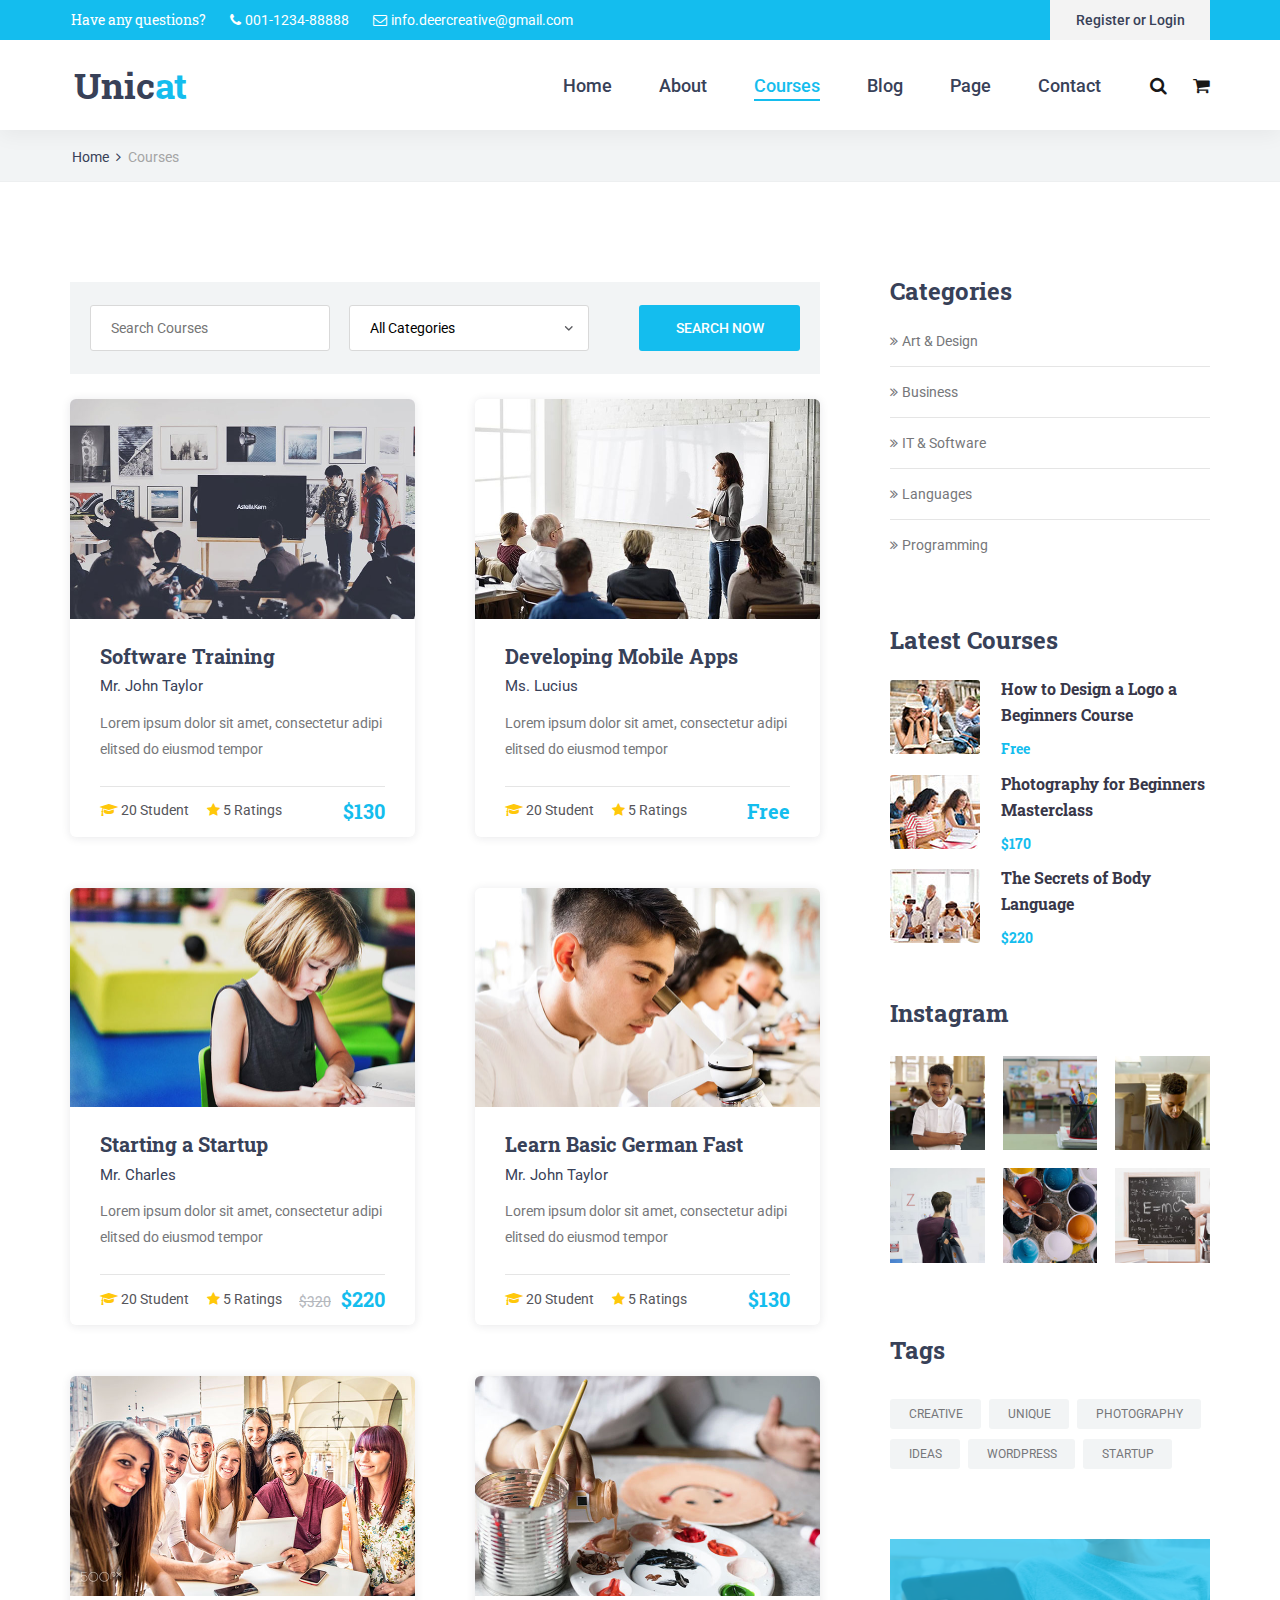
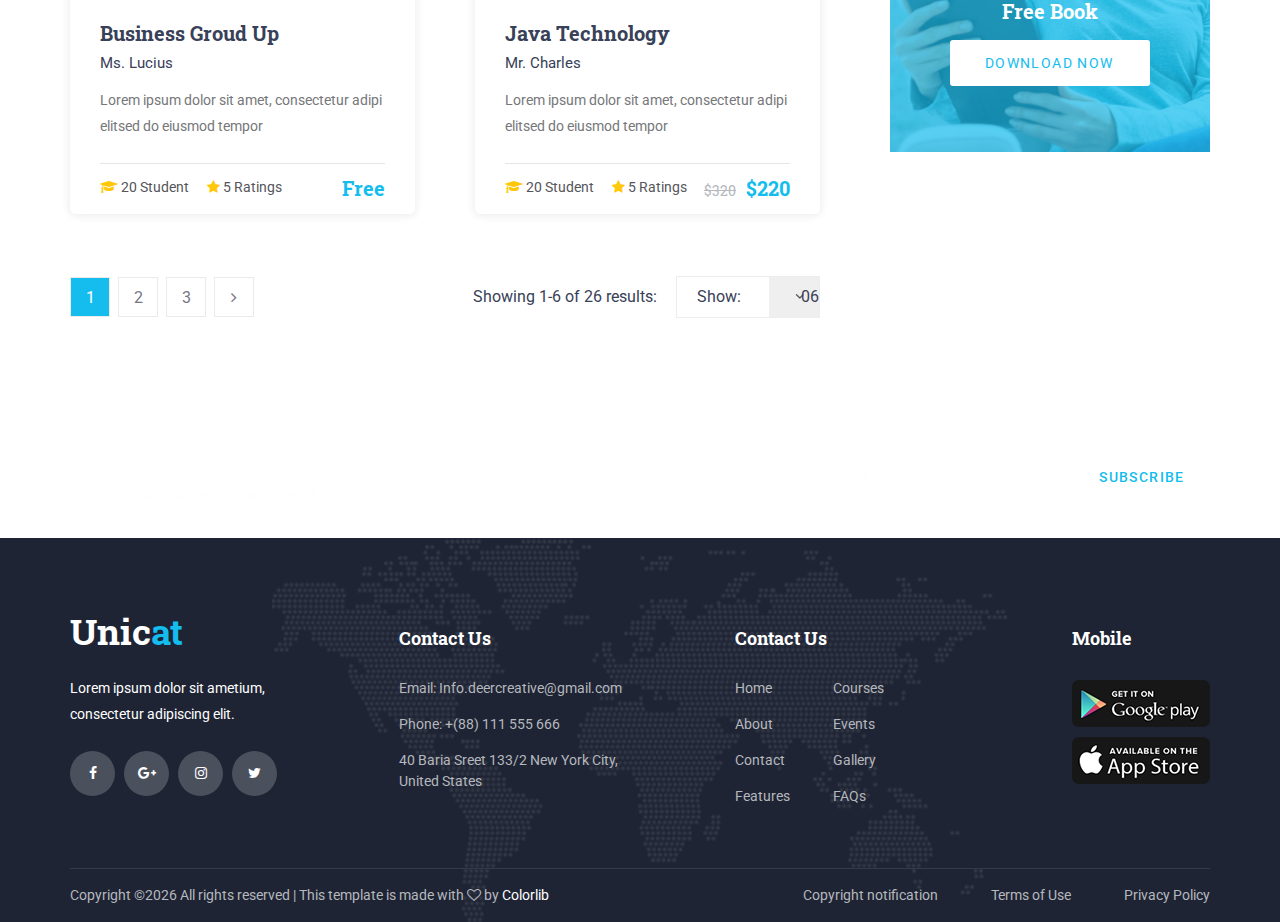
<file: website/courses.html>
<!DOCTYPE html>
<html lang="en">
<head>
<title>Courses</title>
<meta charset="utf-8">
<meta http-equiv="X-UA-Compatible" content="IE=edge">
<meta name="description" content="Unicat project">
<meta name="viewport" content="width=device-width, initial-scale=1">
<link rel="stylesheet" type="text/css" href="styles/bootstrap4/bootstrap.min.css">
<link href="plugins/font-awesome-4.7.0/css/font-awesome.min.css" rel="stylesheet" type="text/css">
<link href="plugins/colorbox/colorbox.css" rel="stylesheet" type="text/css">
<link rel="stylesheet" type="text/css" href="plugins/OwlCarousel2-2.2.1/owl.carousel.css">
<link rel="stylesheet" type="text/css" href="plugins/OwlCarousel2-2.2.1/owl.theme.default.css">
<link rel="stylesheet" type="text/css" href="plugins/OwlCarousel2-2.2.1/animate.css">
<link rel="stylesheet" type="text/css" href="styles/courses.css">
<link rel="stylesheet" type="text/css" href="styles/courses_responsive.css">
</head>
<body>

<div class="super_container">

	<!-- Header -->

	<header class="header">
			
		<!-- Top Bar -->
		<div class="top_bar">
			<div class="top_bar_container">
				<div class="container">
					<div class="row">
						<div class="col">
							<div class="top_bar_content d-flex flex-row align-items-center justify-content-start">
								<ul class="top_bar_contact_list">
									<li><div class="question">Have any questions?</div></li>
									<li>
										<i class="fa fa-phone" aria-hidden="true"></i>
										<div>001-1234-88888</div>
									</li>
									<li>
										<i class="fa fa-envelope-o" aria-hidden="true"></i>
										<div>info.deercreative@gmail.com</div>
									</li>
								</ul>
								<div class="top_bar_login ml-auto">
									<div class="login_button"><a href="#">Register or Login</a></div>
								</div>
							</div>
						</div>
					</div>
				</div>
			</div>				
		</div>

		<!-- Header Content -->
		<div class="header_container">
			<div class="container">
				<div class="row">
					<div class="col">
						<div class="header_content d-flex flex-row align-items-center justify-content-start">
							<div class="logo_container">
								<a href="#">
									<div class="logo_text">Unic<span>at</span></div>
								</a>
							</div>
							<nav class="main_nav_contaner ml-auto">
								<ul class="main_nav">
									<li><a href="index.html">Home</a></li>
									<li><a href="about.html">About</a></li>
									<li class="active"><a href="courses.html">Courses</a></li>
									<li><a href="blog.html">Blog</a></li>
									<li><a href="#">Page</a></li>
									<li><a href="contact.html">Contact</a></li>
								</ul>
								<div class="search_button"><i class="fa fa-search" aria-hidden="true"></i></div>

								<!-- Hamburger -->

								<div class="shopping_cart"><i class="fa fa-shopping-cart" aria-hidden="true"></i></div>
								<div class="hamburger menu_mm">
									<i class="fa fa-bars menu_mm" aria-hidden="true"></i>
								</div>
							</nav>

						</div>
					</div>
				</div>
			</div>
		</div>

		<!-- Header Search Panel -->
		<div class="header_search_container">
			<div class="container">
				<div class="row">
					<div class="col">
						<div class="header_search_content d-flex flex-row align-items-center justify-content-end">
							<form action="#" class="header_search_form">
								<input type="search" class="search_input" placeholder="Search" required="required">
								<button class="header_search_button d-flex flex-column align-items-center justify-content-center">
									<i class="fa fa-search" aria-hidden="true"></i>
								</button>
							</form>
						</div>
					</div>
				</div>
			</div>			
		</div>			
	</header>

	<!-- Menu -->

	<div class="menu d-flex flex-column align-items-end justify-content-start text-right menu_mm trans_400">
		<div class="menu_close_container"><div class="menu_close"><div></div><div></div></div></div>
		<div class="search">
			<form action="#" class="header_search_form menu_mm">
				<input type="search" class="search_input menu_mm" placeholder="Search" required="required">
				<button class="header_search_button d-flex flex-column align-items-center justify-content-center menu_mm">
					<i class="fa fa-search menu_mm" aria-hidden="true"></i>
				</button>
			</form>
		</div>
		<nav class="menu_nav">
			<ul class="menu_mm">
				<li class="menu_mm"><a href="index.html">Home</a></li>
				<li class="menu_mm"><a href="#">About</a></li>
				<li class="menu_mm"><a href="#">Courses</a></li>
				<li class="menu_mm"><a href="#">Blog</a></li>
				<li class="menu_mm"><a href="#">Page</a></li>
				<li class="menu_mm"><a href="contact.html">Contact</a></li>
			</ul>
		</nav>
	</div>
	
	<!-- Home -->

	<div class="home">
		<div class="breadcrumbs_container">
			<div class="container">
				<div class="row">
					<div class="col">
						<div class="breadcrumbs">
							<ul>
								<li><a href="index.html">Home</a></li>
								<li>Courses</li>
							</ul>
						</div>
					</div>
				</div>
			</div>
		</div>			
	</div>

	<!-- Courses -->

	<div class="courses">
		<div class="container">
			<div class="row">

				<!-- Courses Main Content -->
				<div class="col-lg-8">
					<div class="courses_search_container">
						<form action="#" id="courses_search_form" class="courses_search_form d-flex flex-row align-items-center justify-content-start">
							<input type="search" class="courses_search_input" placeholder="Search Courses" required="required">
							<select id="courses_search_select" class="courses_search_select courses_search_input">
								<option>All Categories</option>
								<option>Category</option>
								<option>Category</option>
								<option>Category</option>
							</select>
							<button action="submit" class="courses_search_button ml-auto">search now</button>
						</form>
					</div>
					<div class="courses_container">
						<div class="row courses_row">
							
							<!-- Course -->
							<div class="col-lg-6 course_col">
								<div class="course">
									<div class="course_image"><img src="images/course_4.jpg" alt=""></div>
									<div class="course_body">
										<h3 class="course_title"><a href="course.html">Software Training</a></h3>
										<div class="course_teacher">Mr. John Taylor</div>
										<div class="course_text">
											<p>Lorem ipsum dolor sit amet, consectetur adipi elitsed do eiusmod tempor</p>
										</div>
									</div>
									<div class="course_footer">
										<div class="course_footer_content d-flex flex-row align-items-center justify-content-start">
											<div class="course_info">
												<i class="fa fa-graduation-cap" aria-hidden="true"></i>
												<span>20 Student</span>
											</div>
											<div class="course_info">
												<i class="fa fa-star" aria-hidden="true"></i>
												<span>5 Ratings</span>
											</div>
											<div class="course_price ml-auto">$130</div>
										</div>
									</div>
								</div>
							</div>

							<!-- Course -->
							<div class="col-lg-6 course_col">
								<div class="course">
									<div class="course_image"><img src="images/course_5.jpg" alt=""></div>
									<div class="course_body">
										<h3 class="course_title"><a href="course.html">Developing Mobile Apps</a></h3>
										<div class="course_teacher">Ms. Lucius</div>
										<div class="course_text">
											<p>Lorem ipsum dolor sit amet, consectetur adipi elitsed do eiusmod tempor</p>
										</div>
									</div>
									<div class="course_footer">
										<div class="course_footer_content d-flex flex-row align-items-center justify-content-start">
											<div class="course_info">
												<i class="fa fa-graduation-cap" aria-hidden="true"></i>
												<span>20 Student</span>
											</div>
											<div class="course_info">
												<i class="fa fa-star" aria-hidden="true"></i>
												<span>5 Ratings</span>
											</div>
											<div class="course_price ml-auto">Free</div>
										</div>
									</div>
								</div>
							</div>

							<!-- Course -->
							<div class="col-lg-6 course_col">
								<div class="course">
									<div class="course_image"><img src="images/course_6.jpg" alt=""></div>
									<div class="course_body">
										<h3 class="course_title"><a href="course.html">Starting a Startup</a></h3>
										<div class="course_teacher">Mr. Charles</div>
										<div class="course_text">
											<p>Lorem ipsum dolor sit amet, consectetur adipi elitsed do eiusmod tempor</p>
										</div>
									</div>
									<div class="course_footer">
										<div class="course_footer_content d-flex flex-row align-items-center justify-content-start">
											<div class="course_info">
												<i class="fa fa-graduation-cap" aria-hidden="true"></i>
												<span>20 Student</span>
											</div>
											<div class="course_info">
												<i class="fa fa-star" aria-hidden="true"></i>
												<span>5 Ratings</span>
											</div>
											<div class="course_price ml-auto"><span>$320</span>$220</div>
										</div>
									</div>
								</div>
							</div>

							<!-- Course -->
							<div class="col-lg-6 course_col">
								<div class="course">
									<div class="course_image"><img src="images/course_7.jpg" alt=""></div>
									<div class="course_body">
										<h3 class="course_title"><a href="course.html">Learn Basic German Fast</a></h3>
										<div class="course_teacher">Mr. John Taylor</div>
										<div class="course_text">
											<p>Lorem ipsum dolor sit amet, consectetur adipi elitsed do eiusmod tempor</p>
										</div>
									</div>
									<div class="course_footer">
										<div class="course_footer_content d-flex flex-row align-items-center justify-content-start">
											<div class="course_info">
												<i class="fa fa-graduation-cap" aria-hidden="true"></i>
												<span>20 Student</span>
											</div>
											<div class="course_info">
												<i class="fa fa-star" aria-hidden="true"></i>
												<span>5 Ratings</span>
											</div>
											<div class="course_price ml-auto">$130</div>
										</div>
									</div>
								</div>
							</div>

							<!-- Course -->
							<div class="col-lg-6 course_col">
								<div class="course">
									<div class="course_image"><img src="images/course_8.jpg" alt=""></div>
									<div class="course_body">
										<h3 class="course_title"><a href="course.html">Business Groud Up</a></h3>
										<div class="course_teacher">Ms. Lucius</div>
										<div class="course_text">
											<p>Lorem ipsum dolor sit amet, consectetur adipi elitsed do eiusmod tempor</p>
										</div>
									</div>
									<div class="course_footer">
										<div class="course_footer_content d-flex flex-row align-items-center justify-content-start">
											<div class="course_info">
												<i class="fa fa-graduation-cap" aria-hidden="true"></i>
												<span>20 Student</span>
											</div>
											<div class="course_info">
												<i class="fa fa-star" aria-hidden="true"></i>
												<span>5 Ratings</span>
											</div>
											<div class="course_price ml-auto">Free</div>
										</div>
									</div>
								</div>
							</div>

							<!-- Course -->
							<div class="col-lg-6 course_col">
								<div class="course">
									<div class="course_image"><img src="images/course_9.jpg" alt=""></div>
									<div class="course_body">
										<h3 class="course_title"><a href="course.html">Java Technology</a></h3>
										<div class="course_teacher">Mr. Charles</div>
										<div class="course_text">
											<p>Lorem ipsum dolor sit amet, consectetur adipi elitsed do eiusmod tempor</p>
										</div>
									</div>
									<div class="course_footer">
										<div class="course_footer_content d-flex flex-row align-items-center justify-content-start">
											<div class="course_info">
												<i class="fa fa-graduation-cap" aria-hidden="true"></i>
												<span>20 Student</span>
											</div>
											<div class="course_info">
												<i class="fa fa-star" aria-hidden="true"></i>
												<span>5 Ratings</span>
											</div>
											<div class="course_price ml-auto"><span>$320</span>$220</div>
										</div>
									</div>
								</div>
							</div>

						</div>
						<div class="row pagination_row">
							<div class="col">
								<div class="pagination_container d-flex flex-row align-items-center justify-content-start">
									<ul class="pagination_list">
										<li class="active"><a href="#">1</a></li>
										<li><a href="#">2</a></li>
										<li><a href="#">3</a></li>
										<li><a href="#"><i class="fa fa-angle-right" aria-hidden="true"></i></a></li>
									</ul>
									<div class="courses_show_container ml-auto clearfix">
										<div class="courses_show_text">Showing <span class="courses_showing">1-6</span> of <span class="courses_total">26</span> results:</div>
										<div class="courses_show_content">
											<span>Show: </span>
											<select id="courses_show_select" class="courses_show_select">
												<option>06</option>
												<option>12</option>
												<option>24</option>
												<option>36</option>
											</select>
										</div>
									</div>
								</div>
							</div>
						</div>
					</div>
				</div>

				<!-- Courses Sidebar -->
				<div class="col-lg-4">
					<div class="sidebar">

						<!-- Categories -->
						<div class="sidebar_section">
							<div class="sidebar_section_title">Categories</div>
							<div class="sidebar_categories">
								<ul>
									<li><a href="#">Art & Design</a></li>
									<li><a href="#">Business</a></li>
									<li><a href="#">IT & Software</a></li>
									<li><a href="#">Languages</a></li>
									<li><a href="#">Programming</a></li>
								</ul>
							</div>
						</div>

						<!-- Latest Course -->
						<div class="sidebar_section">
							<div class="sidebar_section_title">Latest Courses</div>
							<div class="sidebar_latest">

								<!-- Latest Course -->
								<div class="latest d-flex flex-row align-items-start justify-content-start">
									<div class="latest_image"><div><img src="images/latest_1.jpg" alt=""></div></div>
									<div class="latest_content">
										<div class="latest_title"><a href="course.html">How to Design a Logo a Beginners Course</a></div>
										<div class="latest_price">Free</div>
									</div>
								</div>

								<!-- Latest Course -->
								<div class="latest d-flex flex-row align-items-start justify-content-start">
									<div class="latest_image"><div><img src="images/latest_2.jpg" alt=""></div></div>
									<div class="latest_content">
										<div class="latest_title"><a href="course.html">Photography for Beginners Masterclass</a></div>
										<div class="latest_price">$170</div>
									</div>
								</div>

								<!-- Latest Course -->
								<div class="latest d-flex flex-row align-items-start justify-content-start">
									<div class="latest_image"><div><img src="images/latest_3.jpg" alt=""></div></div>
									<div class="latest_content">
										<div class="latest_title"><a href="course.html">The Secrets of Body Language</a></div>
										<div class="latest_price">$220</div>
									</div>
								</div>

							</div>
						</div>

						<!-- Gallery -->
						<div class="sidebar_section">
							<div class="sidebar_section_title">Instagram</div>
							<div class="sidebar_gallery">
								<ul class="gallery_items d-flex flex-row align-items-start justify-content-between flex-wrap">
									<li class="gallery_item">
										<div class="gallery_item_overlay d-flex flex-column align-items-center justify-content-center">+</div>
										<a class="colorbox" href="images/gallery_1_large.jpg">
											<img src="images/gallery_1.jpg" alt="">
										</a>
									</li>
									<li class="gallery_item">
										<div class="gallery_item_overlay d-flex flex-column align-items-center justify-content-center">+</div>
										<a class="colorbox" href="images/gallery_2_large.jpg">
											<img src="images/gallery_2.jpg" alt="">
										</a>
									</li>
									<li class="gallery_item">
										<div class="gallery_item_overlay d-flex flex-column align-items-center justify-content-center">+</div>
										<a class="colorbox" href="images/gallery_3_large.jpg">
											<img src="images/gallery_3.jpg" alt="">
										</a>
									</li>
									<li class="gallery_item">
										<div class="gallery_item_overlay d-flex flex-column align-items-center justify-content-center">+</div>
										<a class="colorbox" href="images/gallery_4_large.jpg">
											<img src="images/gallery_4.jpg" alt="">
										</a>
									</li>
									<li class="gallery_item">
										<div class="gallery_item_overlay d-flex flex-column align-items-center justify-content-center">+</div>
										<a class="colorbox" href="images/gallery_5_large.jpg">
											<img src="images/gallery_5.jpg" alt="">
										</a>
									</li>
									<li class="gallery_item">
										<div class="gallery_item_overlay d-flex flex-column align-items-center justify-content-center">+</div>
										<a class="colorbox" href="images/gallery_6_large.jpg">
											<img src="images/gallery_6.jpg" alt="">
										</a>
									</li>
								</ul>
							</div>
						</div>

						<!-- Tags -->
						<div class="sidebar_section">
							<div class="sidebar_section_title">Tags</div>
							<div class="sidebar_tags">
								<ul class="tags_list">
									<li><a href="#">creative</a></li>
									<li><a href="#">unique</a></li>
									<li><a href="#">photography</a></li>
									<li><a href="#">ideas</a></li>
									<li><a href="#">wordpress</a></li>
									<li><a href="#">startup</a></li>
								</ul>
							</div>
						</div>

						<!-- Banner -->
						<div class="sidebar_section">
							<div class="sidebar_banner d-flex flex-column align-items-center justify-content-center text-center">
								<div class="sidebar_banner_background" style="background-image:url(images/banner_1.jpg)"></div>
								<div class="sidebar_banner_overlay"></div>
								<div class="sidebar_banner_content">
									<div class="banner_title">Free Book</div>
									<div class="banner_button"><a href="#">download now</a></div>
								</div>
							</div>
						</div>
					</div>
				</div>
			</div>
		</div>
	</div>

	<!-- Newsletter -->

	<div class="newsletter">
		<div class="newsletter_background parallax-window" data-parallax="scroll" data-image-src="images/newsletter.jpg" data-speed="0.8"></div>
		<div class="container">
			<div class="row">
				<div class="col">
					<div class="newsletter_container d-flex flex-lg-row flex-column align-items-center justify-content-start">

						<!-- Newsletter Content -->
						<div class="newsletter_content text-lg-left text-center">
							<div class="newsletter_title">sign up for news and offers</div>
							<div class="newsletter_subtitle">Subcribe to lastest smartphones news & great deals we offer</div>
						</div>

						<!-- Newsletter Form -->
						<div class="newsletter_form_container ml-lg-auto">
							<form action="#" id="newsletter_form" class="newsletter_form d-flex flex-row align-items-center justify-content-center">
								<input type="email" class="newsletter_input" placeholder="Your Email" required="required">
								<button type="submit" class="newsletter_button">subscribe</button>
							</form>
						</div>

					</div>
				</div>
			</div>
		</div>
	</div>

	<!-- Footer -->

	<footer class="footer">
		<div class="footer_background" style="background-image:url(images/footer_background.png)"></div>
		<div class="container">
			<div class="row footer_row">
				<div class="col">
					<div class="footer_content">
						<div class="row">

							<div class="col-lg-3 footer_col">
					
								<!-- Footer About -->
								<div class="footer_section footer_about">
									<div class="footer_logo_container">
										<a href="#">
											<div class="footer_logo_text">Unic<span>at</span></div>
										</a>
									</div>
									<div class="footer_about_text">
										<p>Lorem ipsum dolor sit ametium, consectetur adipiscing elit.</p>
									</div>
									<div class="footer_social">
										<ul>
											<li><a href="#"><i class="fa fa-facebook" aria-hidden="true"></i></a></li>
											<li><a href="#"><i class="fa fa-google-plus" aria-hidden="true"></i></a></li>
											<li><a href="#"><i class="fa fa-instagram" aria-hidden="true"></i></a></li>
											<li><a href="#"><i class="fa fa-twitter" aria-hidden="true"></i></a></li>
										</ul>
									</div>
								</div>
								
							</div>

							<div class="col-lg-3 footer_col">
					
								<!-- Footer Contact -->
								<div class="footer_section footer_contact">
									<div class="footer_title">Contact Us</div>
									<div class="footer_contact_info">
										<ul>
											<li>Email: Info.deercreative@gmail.com</li>
											<li>Phone:  +(88) 111 555 666</li>
											<li>40 Baria Sreet 133/2 New York City, United States</li>
										</ul>
									</div>
								</div>
								
							</div>

							<div class="col-lg-3 footer_col">
					
								<!-- Footer links -->
								<div class="footer_section footer_links">
									<div class="footer_title">Contact Us</div>
									<div class="footer_links_container">
										<ul>
											<li><a href="index.html">Home</a></li>
											<li><a href="about.html">About</a></li>
											<li><a href="contact.html">Contact</a></li>
											<li><a href="#">Features</a></li>
											<li><a href="courses.html">Courses</a></li>
											<li><a href="#">Events</a></li>
											<li><a href="#">Gallery</a></li>
											<li><a href="#">FAQs</a></li>
										</ul>
									</div>
								</div>
								
							</div>

							<div class="col-lg-3 footer_col clearfix">
					
								<!-- Footer links -->
								<div class="footer_section footer_mobile">
									<div class="footer_title">Mobile</div>
									<div class="footer_mobile_content">
										<div class="footer_image"><a href="#"><img src="images/mobile_1.png" alt=""></a></div>
										<div class="footer_image"><a href="#"><img src="images/mobile_2.png" alt=""></a></div>
									</div>
								</div>
								
							</div>

						</div>
					</div>
				</div>
			</div>

			<div class="row copyright_row">
				<div class="col">
					<div class="copyright d-flex flex-lg-row flex-column align-items-center justify-content-start">
						<div class="cr_text"><!-- Link back to Colorlib can't be removed. Template is licensed under CC BY 3.0. -->
Copyright &copy;<script>document.write(new Date().getFullYear());</script> All rights reserved | This template is made with <i class="fa fa-heart-o" aria-hidden="true"></i> by <a href="https://colorlib.com" target="_blank">Colorlib</a>
<!-- Link back to Colorlib can't be removed. Template is licensed under CC BY 3.0. --></div>
						<div class="ml-lg-auto cr_links">
							<ul class="cr_list">
								<li><a href="#">Copyright notification</a></li>
								<li><a href="#">Terms of Use</a></li>
								<li><a href="#">Privacy Policy</a></li>
							</ul>
						</div>
					</div>
				</div>
			</div>
		</div>
	</footer>
</div>

<script src="js/jquery-3.2.1.min.js"></script>
<script src="styles/bootstrap4/popper.js"></script>
<script src="styles/bootstrap4/bootstrap.min.js"></script>
<script src="plugins/OwlCarousel2-2.2.1/owl.carousel.js"></script>
<script src="plugins/easing/easing.js"></script>
<script src="plugins/parallax-js-master/parallax.min.js"></script>
<script src="plugins/colorbox/jquery.colorbox-min.js"></script>
<script src="js/courses.js"></script>
</body>
</html>
</file>
<file: styles/main_styles.css>
@charset "utf-8";
/* CSS Document */

/******************************

[Table of Contents]

1. Fonts
2. Body and some general stuff
3. Header
	3.1 Top Bar
	3.2 Header Content
	3.3 Logo
	3.4 Main Nav
	3.5 Hamburger
4. Menu
5. Section
6. Home
7. Features
8. Courses
9. Counter
10. Events
11. Team
12. News
13. Newsletter
14. Footer



******************************/

/***********
1. Fonts
***********/

@import url('https://fonts.googleapis.com/css?family=Roboto+Slab:400,700|Roboto:300,400,500,700,900');

/*********************************
2. Body and some general stuff
*********************************/

*
{
	margin: 0;
	padding: 0;
	-webkit-font-smoothing: antialiased;
	-webkit-text-shadow: rgba(0,0,0,.01) 0 0 1px;
	text-shadow: rgba(0,0,0,.01) 0 0 1px;
}
body
{
	font-family: 'Roboto', sans-serif;
	font-size: 14px;
	font-weight: 400;
	background: #FFFFFF;
	color: #a5a5a5;
}
div
{
	display: block;
	position: relative;
	-webkit-box-sizing: border-box;
    -moz-box-sizing: border-box;
    box-sizing: border-box;
}
ul
{
	list-style: none;
	margin-bottom: 0px;
}
p
{
	font-family: 'Roboto', sans-serif;
	font-size: 14px;
	line-height: 1.85;
	font-weight: 400;
	color: #76777a;
	-webkit-font-smoothing: antialiased;
	-webkit-text-shadow: rgba(0,0,0,.01) 0 0 1px;
	text-shadow: rgba(0,0,0,.01) 0 0 1px;
}
p a
{
	display: inline;
	position: relative;
	color: inherit;
	border-bottom: solid 1px #ffa07f;
	-webkit-transition: all 200ms ease;
	-moz-transition: all 200ms ease;
	-ms-transition: all 200ms ease;
	-o-transition: all 200ms ease;
	transition: all 200ms ease;
}
p:last-of-type
{
	margin-bottom: 0;
}
a, a:hover, a:visited, a:active, a:link
{
	text-decoration: none;
	-webkit-font-smoothing: antialiased;
	-webkit-text-shadow: rgba(0,0,0,.01) 0 0 1px;
	text-shadow: rgba(0,0,0,.01) 0 0 1px;
}
p a:active
{
	position: relative;
	color: #FF6347;
}
p a:hover
{
	color: #FFFFFF;
	background: #ffa07f;
}
p a:hover::after
{
	opacity: 0.2;
}
::selection
{

}
p::selection
{

}
h1{font-size: 48px;}
h2{font-size: 36px;}
h3{font-size: 24px;}
h4{font-size: 18px;}
h5{font-size: 14px;}
h1, h2, h3, h4, h5, h6
{
	font-family: 'Roboto Slab', serif;
	font-weight: 700;
	-webkit-font-smoothing: antialiased;
	-webkit-text-shadow: rgba(0,0,0,.01) 0 0 1px;
	text-shadow: rgba(0,0,0,.01) 0 0 1px;
	color: #384158;
	margin-bottom: 0;
}
h1::selection,
h2::selection,
h3::selection,
h4::selection,
h5::selection,
h6::selection
{

}
.form-control
{
	color: #db5246;
}
section
{
	display: block;
	position: relative;
	box-sizing: border-box;
}
.clear
{
	clear: both;
}
.clearfix::before, .clearfix::after
{
	content: "";
	display: table;
}
.clearfix::after
{
	clear: both;
}
.clearfix
{
	zoom: 1;
}
.float_left
{
	float: left;
}
.float_right
{
	float: right;
}
.trans_200
{
	-webkit-transition: all 200ms ease;
	-moz-transition: all 200ms ease;
	-ms-transition: all 200ms ease;
	-o-transition: all 200ms ease;
	transition: all 200ms ease;
}
.trans_300
{
	-webkit-transition: all 300ms ease;
	-moz-transition: all 300ms ease;
	-ms-transition: all 300ms ease;
	-o-transition: all 300ms ease;
	transition: all 300ms ease;
}
.trans_400
{
	-webkit-transition: all 400ms ease;
	-moz-transition: all 400ms ease;
	-ms-transition: all 400ms ease;
	-o-transition: all 400ms ease;
	transition: all 400ms ease;
}
.trans_500
{
	-webkit-transition: all 500ms ease;
	-moz-transition: all 500ms ease;
	-ms-transition: all 500ms ease;
	-o-transition: all 500ms ease;
	transition: all 500ms ease;
}
.fill_height
{
	height: 100%;
}
.super_container
{
	width: 100%;
	overflow: hidden;
}
.prlx_parent
{
	overflow: hidden;
}
.prlx
{
	height: 130% !important;
}
.parallax-window
{
    min-height: 400px;
    background: transparent;
}
.nopadding
{
	padding: 0px !important;
}

/*********************************
3. Header
*********************************/

.header
{
	position: fixed;
	top: 0;
	left: 0;
	width: 100%;
	z-index: 100;
	box-shadow: 0px 5px 20px rgba(0,0,0,0.05);
	-webkit-transition: all 200ms ease;
	-moz-transition: all 200ms ease;
	-ms-transition: all 200ms ease;
	-o-transition: all 200ms ease;
	transition: all 200ms ease;
}
.header.scrolled
{
	top: -40px;
}

/*********************************
3.1 Top Bar
*********************************/

.top_bar
{
	width: 100%;
	background: #14bdee;
}
.header.scrolled .top_bar
{

}
.top_bar_container
{
	width: 100%;
	height: 100%;
}
.top_bar_content
{
	width: 100%;
	height: 40px;
}
.top_bar_contact_list li
{
	display: inline-block;
}
.question
{
	font-family: 'Roboto Slab', serif;
	font-size: 14px;
	color: #FFFFFF;
	margin-left: 0px;
}
.top_bar_contact_list li i,
.top_bar_contact_list li > div
{
	display: inline-block;
	font-size: 14px;
	color: #FFFFFF;
}
.top_bar_contact_list li > div
{
	margin-left: 1px;
}
.top_bar_contact_list li:not(:last-child)
{
	margin-right: 21px;
}
.top_bar_login
{
	height: 100%;
}
.login_button
{
	width: 160px;
	height: 100%;
	background: #f3f3f3;
	text-align: center;
}
.login_button a
{
	display: block;
	font-size: 14px;
	font-weight: 500;
	line-height: 40px;
	color: #384158;
}

/*********************************
3.2 Header Content
*********************************/

.header_container
{
	width: 100%;
	background: #FFFFFF;
}
.header_content
{
	height: 90px;
	-webkit-transition: all 200ms ease;
	-moz-transition: all 200ms ease;
	-ms-transition: all 200ms ease;
	-o-transition: all 200ms ease;
	transition: all 200ms ease;
}
.header.scrolled .header_content
{
	height: 80px;
}

/*********************************
3.3 Logo
*********************************/

.logo,
.logo_text
{
	display: inline-block;
}
.logo
{
	width: 60px;
	height: 60px;
	-webkit-transition: all 200ms ease;
	-moz-transition: all 200ms ease;
	-ms-transition: all 200ms ease;
	-o-transition: all 200ms ease;
	transition: all 200ms ease;
}
.logo img
{
	max-width: 100%;
}
.logo_text
{
	font-family: 'Roboto Slab', serif;
	font-size: 36px;
	font-weight: 700;
	line-height: 0.75;
	color: #384158;
	vertical-align: middle;
	margin-left: 7px;
	-webkit-transition: all 200ms ease;
	-moz-transition: all 200ms ease;
	-ms-transition: all 200ms ease;
	-o-transition: all 200ms ease;
	transition: all 200ms ease;
}
.logo_text span
{
	color: #14bdee;
}
.header.scrolled .logo
{
	width: 40px;
	height: 40px;
}
.header.scrolled .logo_text
{
	font-size: 24px;
}

/*********************************
3.4 Main Nav
*********************************/

.main_nav_contaner
{

}
.main_nav,
.search_button,
.shopping_cart
{
	display: inline-block;
}
.main_nav li
{
	display: inline-block;
	position: relative;
}
.main_nav li:not(:last-child)
{
	margin-right: 44px;
}
.main_nav li a
{
	font-size: 18px;
	font-weight: 500;
	color: #384158;
	-webkit-transition: all 200ms ease;
	-moz-transition: all 200ms ease;
	-ms-transition: all 200ms ease;
	-o-transition: all 200ms ease;
	transition: all 200ms ease;
}
.main_nav li a:hover,
.main_nav li.active a
{
	color: #14bdee;
}
.main_nav li.active::after
{
	display: block;
	position: absolute;
	bottom: -2px;
	left: 0;
	width: 100%;
	height: 2px;
	background: #14bdee;
	content: '';
}
.search_button
{
	margin-left: 46px;
	cursor: pointer;
}
.shopping_cart
{
	margin-left: 23px;
	cursor: pointer;
}
.search_button i,
.shopping_cart i
{
	font-size: 18px;
	color: #181818;
	-webkit-transition: all 200ms ease;
	-moz-transition: all 200ms ease;
	-ms-transition: all 200ms ease;
	-o-transition: all 200ms ease;
	transition: all 200ms ease;
}
.search_button:hover i,
.shopping_cart:hover i
{
	color: #14bdee;
}
.header_search_form
{
	display: block;
	position: relative;
	width: 40%;
}
.header_search_container
{
	position: absolute;
	bottom: 0px;
	left: 0px;
	width: 100%;
	background: #14bdee;
	z-index: -1;
	opacity: 0;
	-webkit-transition: all 400ms ease;
	-moz-transition: all 400ms ease;
	-ms-transition: all 400ms ease;
	-o-transition: all 400ms ease;
	transition: all 400ms ease;
}
.header_search_container.active
{
	bottom: -73px;
	opacity: 1;
}
.header_search_content
{
	width: 100%;
	height: 73px;
}
.search_input
{
	width: 100%;
	height: 40px;
	border: none;
	outline: none;
	padding-left: 20px;
}
.header_search_button
{
	position: absolute;
	top: 0;
	right: 0;
	width: 40px;
	height: 100%;
	border: none;
	outline: none;
	cursor: pointer;
}

/*********************************
3.5 Hamburger
*********************************/

.hamburger_container
{

}
.hamburger
{
	display: none;
	cursor: pointer;
}
.hamburger i
{
	font-size: 20px;
	color: #353535;
	-webkit-transition: all 200ms ease;
	-moz-transition: all 200ms ease;
	-ms-transition: all 200ms ease;
	-o-transition: all 200ms ease;
	transition: all 200ms ease;
}
.hamburger:hover i
{
	color: #14bdee;
}

/*********************************
4. Menu
*********************************/

.menu
{
	position: fixed;
	top: 0;
	right: -400px;
	width: 400px;
	height: 100vh;
	background: #FFFFFF;
	z-index: 101;
	padding-right: 60px;
	padding-top: 87px;
	padding-left: 50px;
}
.menu .logo a
{
	color: #000000;
}
.menu.active
{
	right: 0;
}
.menu_close_container
{
	position: absolute;
	top: 30px;
	right: 60px;
	width: 18px;
	height: 18px;
	transform-origin: center center;
	-webkit-transform: rotate(45deg);
	-moz-transform: rotate(45deg);
	-ms-transform: rotate(45deg);
	-o-transform: rotate(45deg);
	transform: rotate(45deg);
	cursor: pointer;
}
.menu_close
{
	width: 100%;
	height: 100%;
	transform-style: preserve-3D;
}
.menu_close div
{
	width: 100%;
	height: 2px;
	background: #232323;
	top: 8px;
	-webkit-transition: all 200ms ease;
	-moz-transition: all 200ms ease;
	-ms-transition: all 200ms ease;
	-o-transition: all 200ms ease;
	transition: all 200ms ease;
}
.menu_close div:last-of-type
{
	-webkit-transform: rotate(90deg) translateX(-2px);
	-moz-transform: rotate(90deg) translateX(-2px);
	-ms-transform: rotate(90deg) translateX(-2px);
	-o-transform: rotate(90deg) translateX(-2px);
	transform: rotate(90deg) translateX(-2px);
	transform-origin: center;
}
.menu_close:hover div
{
	background: #937c6f;
}
.menu .logo
{
	margin-bottom: 60px;
}
.menu_nav ul li
{
	margin-bottom: 9px;
}
.menu_nav ul li a
{
	font-family: 'Roboto', sans-serif;
	font-size: 14px;
	text-transform: uppercase;
	color: rgba(0,0,0,1);
	font-weight: 700;
	letter-spacing: 0.1em;
	-webkit-transition: all 200ms ease;
	-moz-transition: all 200ms ease;
	-ms-transition: all 200ms ease;
	-o-transition: all 200ms ease;
	transition: all 200ms ease;
}
.menu_nav ul li a:hover
{
	color: #14bdee;
}
.menu .search
{
	width: 100%;
	margin-bottom: 67px;
}
.search
{
	display: inline-block;
	width: 400px;
	-webkit-transform: translateY(2px);
	-moz-transform: translateY(2px);
	-ms-transform: translateY(2px);
	-o-transform: translateY(2px);
	transform: translateY(2px);
}
.menu .header_search_form
{
	width: 100%;
}
.search form
{
	position: relative;
}
.menu .search_input
{
	width: 100%;
	height: 40px;
	background: rgba(0,0,0,0.1);
	border-radius: 3px;
	border: none;
	outline: none;
	padding-left: 15px;
	color: rgba(0,0,0,0.5);
}
.menu .search_input::-webkit-input-placeholder
{
	font-family: 'Roboto', sans-serif;
	font-size: 14px !important;
	font-weight: 400 !important;
	color: rgba(0,0,0,0.4) !important;
}
.menu .search_input:-moz-placeholder
{
	font-family: 'Roboto', sans-serif;
	font-size: 14px !important;
	font-weight: 400 !important;
	color: rgba(0,0,0,0.4) !important;
}
.menu .search_input::-moz-placeholder
{
	font-family: 'Roboto', sans-serif;
	font-size: 14px !important;
	font-weight: 400 !important;
	color: rgba(0,0,0,0.4) !important;
}
.menu .search_input:-ms-input-placeholder
{
	font-family: 'Roboto', sans-serif;
	font-size: 14px !important;
	font-weight: 400 !important;
	color: rgba(0,0,0,0.4) !important;
}
.menu .search_input::input-placeholder
{
	font-family: 'Roboto', sans-serif;
	font-size: 14px !important;
	font-weight: 400 !important;
	color: rgba(0,0,0,0.4) !important;
}

/*********************************
5. Section
*********************************/

.section_title_container
{
	max-width: 600px;
	margin: 0 auto;
}
.section_title
{
	line-height: 1.2;
}
.section_subtitle
{
	line-height: 1.85;
	margin-top: 14px;
}
.section_background
{
	position: absolute;
	top: 0;
	left: 0;
	width: 100%;
	height: 100%;
}

/*********************************
6. Home
*********************************/

.home
{
	width: 100%;
	height: 850px;
}
.home_slider_container
{
	width: 100%;
	height: 100%;
}
.home_slider
{
	width: 100%;
	height: 100%;
}
.home_slider_background
{
	position: absolute;
	top: 0;
	left: 0;
	width: 100%;
	height: 100%;
	background-repeat: no-repeat;
	background-size: cover;
	background-position: center center;
}
.home_slider_content
{
	position: absolute;
	top: 41%;
	left: 0;
	width: 100%;
	height: auto;
}
.home_slider_title
{
	font-family: 'Roboto Slab', serif;
	font-size: 60px;
	font-weight: 700;
	line-height: 1.2;
	color: #ffffff;
}
.home_slider_subtitle
{
	font-size: 24px;
	color: #76777a;
	margin-top: 9px;
}
.home_slider_form_container
{
	width: 832px;
	margin: 0 auto;
	margin-top: 35px;
}
.home_search_form div
{
	width: calc(100% - 140px);
	height: 46px;
	background: #FFFFFF;
	border-radius: 3px;
}
.home_search_input
{
	width: 33.33333333%;
	border: none;
	outline: none;
	height: 25px;
	padding-left: 20px;
}
.home_search_input:not(:last-child)
{
	border-right: solid 1px #e5e5e5;
}
.home_search_input::-webkit-input-placeholder
{
	font-family: 'Roboto', sans-serif;
	font-size: 14px !important;
	font-weight: 400 !important;
	color: #b5b8be !important;
}
.home_search_input:-moz-placeholder
{
	font-family: 'Roboto', sans-serif;
	font-size: 14px !important;
	font-weight: 400 !important;
	color: #b5b8be !important;
}
.home_search_input::-moz-placeholder
{
	font-family: 'Roboto', sans-serif;
	font-size: 14px !important;
	font-weight: 400 !important;
	color: #b5b8be !important;
}
.home_search_input:-ms-input-placeholder
{
	font-family: 'Roboto', sans-serif;
	font-size: 14px !important;
	font-weight: 400 !important;
	color: #b5b8be !important;
}
.home_search_input::input-placeholder
{
	font-family: 'Roboto', sans-serif;
	font-size: 14px !important;
	font-weight: 400 !important;
	color: #b5b8be !important;
}
.dropdown_item_select
{
	position: relative;
	-webkit-appearance: none;
    -moz-appearance: none;
    -ms-appearance: none;
    -o-appearance: none;
    appearance: none;
    -webkit-box-shadow: 0px 0px 0px rgba(0, 0, 0, 0);
	-webkit-user-select: none;
	background-image: url(../images/down.png);
	background-position: center right;
	background-repeat: no-repeat;
	padding-right: 20px;
	padding-left: 20px;
}
.home_search_button
{
	width: 120px;
	height: 46px;
	background: #14bdee;
	border: none;
	outline: none;
	border-radius: 3px;
	font-size: 14px;
	font-weight: 500;
	color: #FFFFFF;
	text-transform: uppercase;
	letter-spacing: 0.1em;
	cursor: pointer;
}
.home_slider_nav
{
	position: absolute;
	top: 55.8%;
	width: 50px;
	background: #b6b7bd;
	border-radius: 50%;
	text-align: center;
	z-index: 10;
	cursor: pointer;
	-webkit-transition: all 200ms ease;
	-moz-transition: all 200ms ease;
	-ms-transition: all 200ms ease;
	-o-transition: all 200ms ease;
	transition: all 200ms ease;
}
.home_slider_prev
{
	left: 75px;
}
.home_slider_next
{
	right: 75px;
}
.home_slider_nav i
{
	line-height: 50px;
	color: #FFFFFF;
	font-size: 22px;
}
.home_slider_nav:hover
{
	background: #14bdee;
}

/*********************************
7. Features
*********************************/

.features
{
	width: 100%;
	background: #FFFFFF;
	padding-top: 93px;
	padding-bottom: 103px;
}
.features_row
{
	margin-top: 55px;
}
.feature
{
	width: 100%;
	padding-top: 30px;
	padding-bottom: 28px;
	padding-left: 15px;
	padding-right: 15px;
	background: #FFFFFF;
}
.feature:hover
{
	box-shadow: 0px 5px 40px rgba(29,34,47,0.15);
}
.feature_icon
{
	height: 55px;
}
.feature_icon img
{
	max-width: 100%;
}
.feature_title
{
	position: relative;
	font-size: 20px;
	margin-top: 23px;
}

/*********************************
8. Courses
*********************************/

.courses
{
	width: 100%;
	padding-top: 93px;
	padding-bottom: 100px;
}
.courses_row
{
	margin-top: 45px;
}
.course
{
	width: 100%;
	border-radius: 6px;
	background: #FFFFFF;
	box-shadow: 0px 1px 10px rgba(29,34,47,0.1);
}
.course_image
{
	width: 100%;
	border-top-left-radius: 6px;
	border-top-right-radius: 6px;
	overflow: hidden;
}
.course_image img
{
	max-width: 100%;
}
.course_body
{
	padding-top: 22px;
	padding-left: 30px;
	padding-right: 30px;
	padding-bottom: 23px;
}
.course_title a
{
	font-family: 'Roboto Slab', serif;
	font-size: 20px;
	color: #384158;
	-webkit-transition: all 200ms ease;
	-moz-transition: all 200ms ease;
	-ms-transition: all 200ms ease;
	-o-transition: all 200ms ease;
	transition: all 200ms ease;
}
.course_title a:hover
{
	color: #14bdee;
}
.course_teacher
{
	font-size: 15px;
	font-weight: 400;
	color: #384158;
	margin-top: 6px;
}
.course_text
{
	margin-top: 13px;
}
.course_footer
{
	padding-left: 30px;
	padding-right: 30px;
}
.course_footer_content
{
	width: 100%;
	border-top: solid 1px #e5e5e5;
	padding-top: 9px;
	padding-bottom: 11px;
}
.course_info
{
	display: inline-block;
	font-size: 14px;
	font-weight: 400;
	color: #55555a;
}
.course_info:first-child
{
	margin-right: 18px;
}
.course_info i
{
	color: #ffc80a;
}
.course_price
{
	font-family: 'Roboto Slab', serif;
	font-size: 20px;
	font-weight: 700;
	color: #14bdee;
}
.course_price span
{
	font-family: 'Roboto Slab', serif;
	font-size: 14px;
	font-weight: 400;
	text-decoration: line-through;
	color: #b5b8be;
	margin-right: 10px;
}
.courses_button
{
	width: 210px;
	height: 46px;
	border-radius: 3px;
	background: #14bdee;
	text-align: center;
	margin: 0 auto;
	margin-top: 41px;
	box-shadow: 0px 5px 40px rgba(29,34,47,0.15);
}
.courses_button:hover
{
	box-shadow: 0px 5px 40px rgba(29,34,47,0.45);
}
.courses_button a
{
	display: block;
	font-size: 14px;
	font-weight: 500;
	text-transform: uppercase;
	line-height: 46px;
	color: #FFFFFF;
}

/*********************************
9. Counter
*********************************/

.counter
{
	width: 100%;
	background: #FFFFFF;
	z-index: 2;
}
.counter_background
{
	position: absolute;
	top: 0;
	left: 0;
	width: 100%;
	height: 100%;
	background-repeat: no-repeat;
	background-size: cover;
	background-position: center center;
}
.counter_content
{
	padding-top: 119px;
	padding-bottom: 125px;
}
.counter_title
{
	font-family: 'Roboto Slab', serif;
	color: #FFFFFF;
	font-weight: 700;
}
.counter_text
{
	margin-top: 19px;
}
.counter_text p
{
	color: #FFFFFF;
}
.milestones
{
	margin-top: 39px;
}
.milestone
{
	text-align: center;
}
.milestone:not(:last-child)::after
{
	display: block;
	position: absolute;
	top: 0;
	right: -45px;
	width: 1px;
	height: 70px;
	background: rgba(255,255,255,0.2);
	content: '';
	-webkit-transform: rotate(30deg);
	-moz-transform: rotate(30deg);
	-ms-transform: rotate(30deg);
	-o-transform: rotate(30deg);
	transform: rotate(30deg);

}
.milestone_counter
{
	font-size: 42px;
	font-weight: 700;
	line-height: 0.75;
	color: #14bdee;
}
.milestone_text
{
	font-size: 16px;
	font-weight: 400;
	color: #FFFFFF;
	text-transform: uppercase;
	margin-top: 14px;
}
.counter_form
{
	position: absolute;
	top: 0;
	right: 30px;
	width: 380px;
	height: 100%;
	background: #FFFFFF;
	padding-left: 40px;
	padding-right: 40px;
	box-shadow: 0px 5px 40px rgba(29,34,47,0.15);
}
.counter_form_content
{
	display: block;
	position: relative;
	width: 100%;
	height: 100%;
}
.counter_form_title
{
	font-family: 'Roboto Slab', serif;
	font-size: 24px;
	font-weight: 700;
	color: #384158;
	text-transform: uppercase;
	line-height: 0.75;
	margin-bottom: 41px;
}
.counter_input
{
	width: 100%;
	height: 46px;
	border: solid 1px #e5e5e5;
	border-radius: 3px;
	padding-left: 20px;
	outline: none;
	color: #384158;
	font-size: 14px;
}
.counter_input:not(:last-child)
{
	margin-bottom: 10px;
}
.counter_text_input
{
	height: 90px;
	padding-top: 10px;
}
.counter_options
{
	position: relative;
	-webkit-appearance: none;
    -moz-appearance: none;
    -ms-appearance: none;
    -o-appearance: none;
    appearance: none;
    -webkit-box-shadow: 0px 0px 0px rgba(0, 0, 0, 0);
	-webkit-user-select: none;
	background-image: url(../images/down.png);
	background-position: center right;
	background-repeat: no-repeat;
}
.counter_input::-webkit-input-placeholder,
.counter_text_input::-webkit-input-placeholder
{
	font-size: 14px !important;
	font-weight: 400 !important;
	color: #b5b8be !important;
}
.counter_input:-moz-placeholder,
.counter_text_input:-moz-placeholder
{
	font-size: 14px !important;
	font-weight: 400 !important;
	color: #b5b8be !important;
}
.counter_input::-moz-placeholder,
.counter_text_input::-moz-placeholder
{
	font-size: 14px !important;
	font-weight: 400 !important;
	color: #b5b8be !important;
}
.counter_input:-ms-input-placeholder,
.counter_text_input:-ms-input-placeholder
{
	font-size: 14px !important;
	font-weight: 400 !important;
	color: #b5b8be !important;
}
.counter_input::input-placeholder,
.counter_text_input::input-placeholder
{
	font-size: 14px !important;
	font-weight: 400 !important;
	color: #b5b8be !important;
}
.counter_form_button
{
	width: 100%;
	height: 46px;
	color: #FFFFFF;
	font-size: 14px;
	font-weight: 500;
	text-transform: uppercase;
	border: none;
	outline: none;
	background: #14bdee;
	cursor: pointer;
	margin-top: 30px;
	box-shadow: 0px 5px 40px rgba(29,34,47,0.15);
	-webkit-transition: all 200ms ease;
	-moz-transition: all 200ms ease;
	-ms-transition: all 200ms ease;
	-o-transition: all 200ms ease;
	transition: all 200ms ease;
}
.counter_form_button:hover
{
	box-shadow: 0px 5px 40px rgba(29,34,47,0.45);
}

/*********************************
10. Events
*********************************/

.events
{
	width: 100%;
	padding-top: 93px;
	padding-bottom: 70px;
	background: #FFFFFF;
}
.events_row
{
	margin-top: 47px;
}
.event_left
{
	padding-right: 20px;
}
.event_mid
{
	padding-left: 10px;
	padding-right: 10px;
}
.event_right
{
	padding-left: 20px;
}
.event_image
{
	width: 100%;
	border-radius: 5px;
	overflow: hidden;
}
.event_image img
{
	max-width: 100%;
}
.event_body
{
	padding-top: 30px;
	padding-bottom: 30px;
}
.event_date
{
	box-shadow: 0px 1px 10px rgba(29, 34, 47, 0.1);
}
.event_date > div
{
	width: 60px;
	height: 60px;
}
.event_day
{
	font-family: 'Roboto Slab', serif;
	font-size: 24px;
	color: #14bdee;
	font-weight: 700;
	line-height: 0.75;
}
.event_month
{
	font-family: 'Roboto Slab', serif;
	font-size: 14px;
	color: #14bdee;
	font-weight: 400;
	line-height: 0.75;
	margin-top: 9px;
}
.event:hover .event_date > div
{
	background: #14bdee;
}
.event:hover .event_day,
.event:hover .event_month
{
	color: #FFFFFF;
}
.event_content
{
	padding-left: 20px;
}
.event_title a
{
	font-family: 'Roboto Slab', serif;
	font-size: 20px;
	font-weight: 700;
	line-height: 1.4;
	color: #384158;
	-webkit-transition: all 200ms ease;
	-moz-transition: all 200ms ease;
	-ms-transition: all 200ms ease;
	-o-transition: all 200ms ease;
	transition: all 200ms ease;
}
.event_title a:hover
{
	color: #14bdee;
}
.event_info_container
{
	margin-top: 11px;
}
.event_info
{
	display: inline-block;
	color: #b5b8be;
	font-size: 14px;
}
.event_info:not(:last-child)
{
	margin-right: 17px;
}
.event_info span
{
	margin-left: 4px;
}
.event_text
{
	margin-top: 12px;
}

/*********************************
11. Team
*********************************/

.team
{
	width: 100%;
	padding-top: 93px;
	padding-bottom: 60px;
}
.team_background
{
	position: absolute;
	top: 0;
	left: 0;
	width: 100%;
	height: 100%;
}
.team_row
{
	margin-top: 43px;
}
.team_col
{
	margin-bottom: 40px;
}
.team_item
{
	width: 100%;
}
.team_image
{
	width: 180px;
	height: 160px;
	border-radius: 6px;
	overflow: hidden;
	margin-left: auto;
	margin-right: auto;
	margin-bottom: -86px;
	z-index: 5;
}
.team_image img
{
	max-width: 100%;
}
.team_body
{
	width: 100%;
	padding-top: 108px;
	padding-bottom: 24px;
	background: #FFFFFF;
	border-radius: 6px;
	box-shadow: 0px 1px 10px rgba(29,34,47,0.1);
	text-align: center;
	-webkit-transition: all 200ms ease;
	-moz-transition: all 200ms ease;
	-ms-transition: all 200ms ease;
	-o-transition: all 200ms ease;
	transition: all 200ms ease;
}
.team_item:hover .team_body
{
	box-shadow: 0px 5px 40px rgba(29,34,47,0.15);
}
.team_title a
{
	font-family: 'Roboto Slab', serif;
	font-size: 20px;
	font-weight: 700;
	color: #384158;
	-webkit-transition: all 200ms ease;
	-moz-transition: all 200ms ease;
	-ms-transition: all 200ms ease;
	-o-transition: all 200ms ease;
	transition: all 200ms ease;
}
.team_title a:hover
{
	color: #14bdee;
}
.team_subtitle
{
	font-size: 14px;
	font-weight: 400;
	color: #76777a;
	margin-top: 6px;
}
.social_list
{
	margin-top: 16px;
}
.social_list ul li
{
	display: inline-block;
}
.social_list ul li:not(:last-child)
{
	margin-right: 10px;
}
.social_list ul li a i
{
	font-size: 18px;
	color: #76777a;
	-webkit-transition: all 200ms ease;
	-moz-transition: all 200ms ease;
	-ms-transition: all 200ms ease;
	-o-transition: all 200ms ease;
	transition: all 200ms ease;
}
.social_list ul li:hover a i
{
	color: #14bdee;
}
.team_col .team_item
{
	padding-left: 6px;
	padding-right: 6px;
}
.team_col:first-child .team_item
{
	padding-left: 0;
	padding-right: 6px;
}
.team_col:nth-child(4n) .team_item
{
	padding-left: 6px;
	padding-right: 0;
}

/*********************************
12. News
*********************************/

.news
{
	width: 100%;
	padding-top: 93px;
	padding-bottom: 100px;
	background: #FFFFFF;
}
.news_row
{
	margin-top: 55px;
}
.news_post_large_container
{
	padding-right: 30px;
}
.news_post_large
{
	width: 100%;
}
.news_post_image
{
	width: 100%;
	border-radius: 6px;
	overflow: hidden;
}
.news_post_image img
{
	max-width: 100%;
}
.news_post_large_title
{
	margin-top: 23px;
}
.news_post_large_title a
{
	font-family: 'Roboto Slab', serif;
	font-size: 20px;
	font-weight: 700;
	color: #384158;
	line-height: 1.4;
	-webkit-transition: all 200ms ease;
	-moz-transition: all 200ms ease;
	-ms-transition: all 200ms ease;
	-o-transition: all 200ms ease;
	transition: all 200ms ease;
}
.news_post_large_title a:hover
{
	color: #14bdee;
}
.news_post_meta
{
	margin-top: 11px;
}
.news_post_meta ul li
{
	display: inline-block;
	position: relative;
}
.news_post_meta ul li:not(:last-of-type)::after
{
	display: inline-block;
	position: relative;
	content: '|';
	margin-left: 14px;
	margin-right: 11px;
}
.news_post_meta ul li a
{
	font-size: 14px;
	font-weight: 400;
	color: #b5b8be;
	text-transform: uppercase;
	-webkit-transition: all 200ms ease;
	-moz-transition: all 200ms ease;
	-ms-transition: all 200ms ease;
	-o-transition: all 200ms ease;
	transition: all 200ms ease;
}
.news_post_meta ul li a:hover
{
	color: #14bdee;
}
.news_post_text
{
	margin-top: 13px;
}
.news_post_link
{
	margin-top: 19px;
}
.news_post_link a
{
	font-size: 14px;
	font-weight: 400;
	text-transform: uppercase;
	color: #384158;
	text-decoration: underline;
	-webkit-transition: all 200ms ease;
	-moz-transition: all 200ms ease;
	-ms-transition: all 200ms ease;
	-o-transition: all 200ms ease;
	transition: all 200ms ease;
}
.news_post_link a:hover
{
	color: #14bdee;
}
.news_posts_small
{
	margin-top: -6px;
}
.news_post_small:not(:last-child)
{
	padding-bottom: 31px;
	border-bottom: solid 1px #e5e5e5;
}
.news_post_small:not(:first-child)
{
	padding-top: 29px;
}
.news_post_small_title a
{
	font-family: 'Roboto Slab', serif;
	font-size: 18px;
	font-weight: 700;
	line-height: 1.55;
	color: #384158;
	-webkit-transition: all 200ms ease;
	-moz-transition: all 200ms ease;
	-ms-transition: all 200ms ease;
	-o-transition: all 200ms ease;
	transition: all 200ms ease;
}
.news_post_small_title a:hover
{
	color: #14bdee;
}

/*********************************
13. Newsletter
*********************************/

.newsletter
{
	width: 100%;
}
.newsletter_background
{
	position: absolute;
	top: 0;
	left: 0;
	width: 100%;
	height: 100%;
}
.newsletter_container
{
	width: 100%;
	height: 120px;
}
.newsletter_title
{
	font-family: 'Roboto Slab', serif;
	font-size: 20px;
	font-weight: 700;
	text-transform: uppercase;
	color: #FFFFFF;
}
.newsletter_subtitle
{
	font-size: 14px;
	font-weight: 400;
	color: #FFFFFF;
	margin-top: 6px;
}
.newsletter_form_container
{
	width: 450px;
	padding-left: 20px;
}
.newsletter_form
{
	display: block;
	position: relative;
	width: 100%;
}
.newsletter_input
{
	width: calc(100% - 136px);
	height: 40px;
	background: rgba(255,255,255,0.4);
	border: none;
	outline: none;
	padding-left: 20px;
	color: #FFFFFF;
	border-top-left-radius: 3px;
	border-bottom-left-radius: 3px;
}
.newsletter_input::-webkit-input-placeholder
{
	font-size: 14px !important;
	font-weight: 400 !important;
	color: #FFFFFF !important;
}
.newsletter_input:-moz-placeholder
{
	font-size: 14px !important;
	font-weight: 400 !important;
	color: #FFFFFF !important;
}
.newsletter_input::-moz-placeholder
{
	font-size: 14px !important;
	font-weight: 400 !important;
	color: #FFFFFF !important;
}
.newsletter_input:-ms-input-placeholder
{
	font-size: 14px !important;
	font-weight: 400 !important;
	color: #FFFFFF !important;
}
.newsletter_input::input-placeholder
{
	font-size: 14px !important;
	font-weight: 400 !important;
	color: #FFFFFF !important;
}
.newsletter_button
{
	width: 136px;
	height: 40px;
	background: #FFFFFF;
	border-radius: 3px;
	border: none;
	outline: none;
	cursor: pointer;
	font-size: 14px;
	text-transform: uppercase;
	color: #14bdee;
	font-weight: 500;
	letter-spacing: 0.1em;
}

/*********************************
14. Footer
*********************************/

.footer
{
	display: block;
	position: relative;
	margin: auto;
	width: 75%;
}
.footer_background
{
	position: absolute;
	top: 0;
	left: 0;
	width: 100%;
	height: 100%;
	background-repeat: no-repeat;
	background-size: cover;
	background-position: center center;
}
.footer_content
{
	padding-top: 30px;
	padding-bottom: 30px;
}
.footer_logo_text
{
	font-family: 'Roboto Slab', serif;
	font-size: 36px;
	font-weight: 700;
	line-height: 0.75;
	color: #FFFFFF;
	-webkit-transition: all 200ms ease;
	-moz-transition: all 200ms ease;
	-ms-transition: all 200ms ease;
	-o-transition: all 200ms ease;
	transition: all 200ms ease;
}
.footer_logo_text span
{
	color: #14bdee;
}
.footer_title
{
	font-family: 'Roboto Slab', serif;
	font-size: 18px;
	font-weight: 700;
	color: #FFFFFF;
	line-height: 0.75;
}
.footer_logo_container
{
	margin-top: -14px;
}
.footer_about_text
{
	margin-top: 31px;
}
.footer_about_text p
{
	color: #FFFFFF;
}
.footer_social
{
	margin-top: 23px;
}
.footer_social ul li
{
	display: inline-block;
	width: 45px;
	height: 45px;
	background: #4b505d;
	border-radius: 50%;
	-webkit-transition: all 200ms ease;
	-moz-transition: all 200ms ease;
	-ms-transition: all 200ms ease;
	-o-transition: all 200ms ease;
	transition: all 200ms ease;
}
.footer_social ul li:not(:last-child)
{
	margin-right: 6px;
}
.footer_social ul li a
{
	display: block;
	position: relative;
	text-align: center;
}
.footer_social ul li a i
{
	color: #FFFFFF;
	line-height: 45px;
}
.footer_social ul li:hover
{
	background: #14bdee;
}
.footer_contact
{
	padding-left: 36px;
}
.footer_contact_info
{
	margin-top: 33px;
}
.footer_contact_info ul li
{
	font-size: 14px;
	font-weight: 400;
	color: #b5b8be;
}
.footer_contact_info ul li:not(:last-child)
{
	margin-bottom: 15px;
}
.footer_links
{
	padding-left: 80px;
}
.footer_links_container ul
{
	columns: 2;
	-webkit-columns: 2;
	-moz-columns: 2;
}
.footer_links_container
{
	margin-top: 33px;
}
.footer_links_container ul li a
{
	font-size: 14px;
	color: #b5b8be;
	-webkit-transition: all 200ms ease;
	-moz-transition: all 200ms ease;
	-ms-transition: all 200ms ease;
	-o-transition: all 200ms ease;
	transition: all 200ms ease;
}
.footer_links_container ul li:not(:last-child)
{
	margin-bottom: 15px;
}
.footer_links_container ul li a:hover
{
	color: #14bdee;
}
.footer_mobile
{
	display: inline-block;
	float: right;
}
.footer_mobile_content
{
	padding-top: 35px;
}
.footer_image:not(:last-child)
{
	margin-bottom: 10px;
}
.copyright
{
	height: 54px;
	border-top: solid 1px #353a49;
}
.cr_list li
{
	display: inline-block;
}
.copyright div
{
	font-size: 14px;
	color: #b5b8be;
}
.cr_text a
{
	color: #FFFFFF;
	-webkit-transition: all 200ms ease;
	-moz-transition: all 200ms ease;
	-ms-transition: all 200ms ease;
	-o-transition: all 200ms ease;
	transition: all 200ms ease;
}
.cr_text a:hover
{
	color: #14bdee;
}
.cr_list li:not(:last-child)
{
	margin-right: 50px;
}
.cr_list li a
{
	font-size: 14px;
	color: #b5b8be;
	-webkit-transition: all 200ms ease;
	-moz-transition: all 200ms ease;
	-ms-transition: all 200ms ease;
	-o-transition: all 200ms ease;
	transition: all 200ms ease;
}
.cr_list li a:hover
{
	color: #14bdee;
}
</file>
<file: styles/responsive.css>
@charset "utf-8";
/* CSS Document */

/******************************

[Table of Contents]

1. 1600px
2. 1440px
3. 1280px
4. 1199px
5. 1024px
6. 991px
7. 959px
8. 880px
9. 768px
10. 767px
11. 539px
12. 479px
13. 400px

******************************/

/************
1. 1600px
************/

@media only screen and (max-width: 1600px)
{
	
}

/************
2. 1440px
************/

@media only screen and (max-width: 1440px)
{
	
}

/************
3. 1380px
************/

@media only screen and (max-width: 1380px)
{
	
}

/************
3. 1280px
************/

@media only screen and (max-width: 1280px)
{
	
}

/************
4. 1199px
************/

@media only screen and (max-width: 1199px)
{
	.home_slider_prev
	{
		left: 25px;
	}
	.home_slider_next
	{
		right: 25px;
	}
	.course_info:first-child
	{
		margin-right: 12px;
	}
	.milestone:not(:last-child)::after
	{
		display: none;
	}
	.team_image
	{
		width: 160px;
		height: 140px;
	}
}

/************
4. 1100px
************/

@media only screen and (max-width: 1100px)
{
	
}

/************
5. 1024px
************/

@media only screen and (max-width: 1024px)
{
	
}

/************
6. 991px
************/

@media only screen and (max-width: 991px)
{
	.main_nav,
	.search_button
	{
		display: none;
	}
	.top_bar_contact_list li i,
	.top_bar_contact_list li > div,
	.login_button a
	{
		font-size: 12px;
	}
	.login_button
	{
		width: 140px;
	}
	.hamburger
	{
		display: inline-block;
		margin-left: 33px;
	}
	.home_slider_form_container
	{
		width: 100%;
	}
	.home_search_button
	{
		margin-top: 15px;
	}
	.feature_col:not(:last-child)
	{
		margin-bottom: 30px;
	}
	.course_col:not(:last-child)
	{
		margin-bottom: 40px;
	}
	.counter_form
	{
	    position: relative;
	    top: 0;
	    right: auto;
	    width: 100%;
	    height: auto;
	    padding-left: 40px;
	    padding-right: 40px;
	    padding-top: 60px;
	    padding-bottom: 60px;
	}
	.counter_content
	{
		padding-top: 100px;
		padding-bottom: 68px;
	}
	.counter
	{
		padding-bottom: 100px;
	}
	.event_col:not(:last-child)
	{
		margin-bottom: 20px;
	}
	.team_col .team_item
	{
		padding-left: 0px;
		padding-right: 0px;
	}
	.team_col:first-child .team_item
	{
		padding-left: 0;
		padding-right: 0px;
	}
	.team_col:nth-child(4n) .team_item
	{
		padding-left: 0px;
		padding-right: 0;
	}
	.team_col:nth-child(odd) .team_item
	{
		padding-right: 6px;
	}
	.team_col:nth-child(even) .team_item
	{
		padding-left: 6px;
	}
	.news_col:not(:last-child)
	{
		margin-bottom: 80px;
	}
	.newsletter_container
	{
		height: auto;
		padding-top: 40px;
		padding-bottom: 40px;
	}
	.newsletter_form_container
	{
		margin-top: 19px;
	}
	.footer_col:not(:last-child)
	{
		margin-bottom: 60px;
	}
	.footer_contact,
	.footer_links
	{
		padding-left: 0;
	}
	.footer_links ul
	{
		columns: 1;
		-webkit-columns: 1;
		-moz-columns: 1;
	}
	.footer_mobile
	{
		float: none;
	}
	.footer_logo_container
	{
		margin-top: 0;
	}
	.copyright
	{
	    height: auto;
	    padding-top: 30px;
	    padding-bottom: 30px;
	}
	.cr_list
	{
		margin-top: 30px;
	}
	.cr_list li:not(:last-child)
	{
		margin-right: 20px;
	}
	.copyright div,
	.cr_list li a
	{
		font-size: 13px;
	}
}

/************
7. 959px
************/

@media only screen and (max-width: 959px)
{
	
}

/************
8. 880px
************/

@media only screen and (max-width: 880px)
{
	
}

/************
9. 768px
************/

@media only screen and (max-width: 768px)
{
	
}

/************
10. 767px
************/

@media only screen and (max-width: 767px)
{
	.top_bar
	{
		display: none;
	}
	.home_slider_nav
	{
		display: none;
	}
	.home_slider_title
	{
		font-size: 48px;
	}
	.home_search_form div
	{
		width: 100%;
	}
	.milestone:not(:last-child)
	{
		margin-bottom: 50px;
	}
	.team_col .team_item
	{
		padding-left: 0px;
		padding-right: 0px;
	}
	.team_col:first-child .team_item
	{
		padding-left: 0;
		padding-right: 0px;
	}
	.team_col:nth-child(4n) .team_item
	{
		padding-left: 0px;
		padding-right: 0;
	}
	.team_col:nth-child(odd) .team_item
	{
		padding-right: 0px;
	}
	.team_col:nth-child(even) .team_item
	{
		padding-left: 0px;
	}
}

/************
11. 575px
************/

@media only screen and (max-width: 575px)
{
	h2
	{
		font-size: 24px;
	}
	p
	{
		font-size: 13px;
	}
	.menu
	{
		width: 100%;
		right: -100%;
	}
	.home_search_input::-webkit-input-placeholder
	{
		font-size: 12px !important;
	}
	.home_search_input:-moz-placeholder
	{
		font-size: 12px !important;
	}
	.home_search_input::-moz-placeholder
	{
		font-size: 12px !important;
	} 
	.home_search_input:-ms-input-placeholder
	{ 
		font-size: 12px !important;
	}
	.home_search_input::input-placeholder
	{
		font-size: 12px !important;
	}
	.dropdown_item_select,
	.home_search_button
	{
		font-size: 12px;
	}
	.home_search_button
	{
		width: 100px;
		height: 40px;
	}
	.newsletter_form_container
	{
		width: 100%;
		padding-left: 0;
	}
}

/************
11. 539px
************/

@media only screen and (max-width: 539px)
{
	
}

/************
12. 480px
************/

@media only screen and (max-width: 480px)
{
	
}

/************
13. 479px
************/

@media only screen and (max-width: 479px)
{
	
}

/************
14. 400px
************/

@media only screen and (max-width: 400px)
{
	
}
</file>
<file: website/styles/main_styles.css>
@charset "utf-8";
/* CSS Document */

/******************************

[Table of Contents]

1. Fonts
2. Body and some general stuff
3. Header
	3.1 Top Bar
	3.2 Header Content
	3.3 Logo
	3.4 Main Nav
	3.5 Hamburger
4. Menu
5. Section
6. Home
7. Features
8. Courses
9. Counter
10. Events
11. Team
12. News
13. Newsletter
14. Footer



******************************/

/***********
1. Fonts
***********/

@import url('https://fonts.googleapis.com/css?family=Roboto+Slab:400,700|Roboto:300,400,500,700,900');

/*********************************
2. Body and some general stuff
*********************************/

*
{
	margin: 0;
	padding: 0;
	-webkit-font-smoothing: antialiased;
	-webkit-text-shadow: rgba(0,0,0,.01) 0 0 1px;
	text-shadow: rgba(0,0,0,.01) 0 0 1px;
}
body
{
	font-family: 'Roboto', sans-serif;
	font-size: 14px;
	font-weight: 400;
	background: #FFFFFF;
	color: #a5a5a5;
}
div
{
	display: block;
	position: relative;
	-webkit-box-sizing: border-box;
    -moz-box-sizing: border-box;
    box-sizing: border-box;
}
ul
{
	list-style: none;
	margin-bottom: 0px;
}
p
{
	font-family: 'Roboto', sans-serif;
	font-size: 14px;
	line-height: 1.85;
	font-weight: 400;
	color: #76777a;
	-webkit-font-smoothing: antialiased;
	-webkit-text-shadow: rgba(0,0,0,.01) 0 0 1px;
	text-shadow: rgba(0,0,0,.01) 0 0 1px;
}
p a
{
	display: inline;
	position: relative;
	color: inherit;
	border-bottom: solid 1px #ffa07f;
	-webkit-transition: all 200ms ease;
	-moz-transition: all 200ms ease;
	-ms-transition: all 200ms ease;
	-o-transition: all 200ms ease;
	transition: all 200ms ease;
}
p:last-of-type
{
	margin-bottom: 0;
}
a, a:hover, a:visited, a:active, a:link
{
	text-decoration: none;
	-webkit-font-smoothing: antialiased;
	-webkit-text-shadow: rgba(0,0,0,.01) 0 0 1px;
	text-shadow: rgba(0,0,0,.01) 0 0 1px;
}
p a:active
{
	position: relative;
	color: #FF6347;
}
p a:hover
{
	color: #FFFFFF;
	background: #ffa07f;
}
p a:hover::after
{
	opacity: 0.2;
}
::selection
{
	
}
p::selection
{
	
}
h1{font-size: 48px;}
h2{font-size: 36px;}
h3{font-size: 24px;}
h4{font-size: 18px;}
h5{font-size: 14px;}
h1, h2, h3, h4, h5, h6
{
	font-family: 'Roboto Slab', serif;
	font-weight: 700;
	-webkit-font-smoothing: antialiased;
	-webkit-text-shadow: rgba(0,0,0,.01) 0 0 1px;
	text-shadow: rgba(0,0,0,.01) 0 0 1px;
	color: #384158;
	margin-bottom: 0;
}
h1::selection, 
h2::selection, 
h3::selection, 
h4::selection, 
h5::selection, 
h6::selection
{
	
}
.form-control
{
	color: #db5246;
}
section
{
	display: block;
	position: relative;
	box-sizing: border-box;
}
.clear
{
	clear: both;
}
.clearfix::before, .clearfix::after
{
	content: "";
	display: table;
}
.clearfix::after
{
	clear: both;
}
.clearfix
{
	zoom: 1;
}
.float_left
{
	float: left;
}
.float_right
{
	float: right;
}
.trans_200
{
	-webkit-transition: all 200ms ease;
	-moz-transition: all 200ms ease;
	-ms-transition: all 200ms ease;
	-o-transition: all 200ms ease;
	transition: all 200ms ease;
}
.trans_300
{
	-webkit-transition: all 300ms ease;
	-moz-transition: all 300ms ease;
	-ms-transition: all 300ms ease;
	-o-transition: all 300ms ease;
	transition: all 300ms ease;
}
.trans_400
{
	-webkit-transition: all 400ms ease;
	-moz-transition: all 400ms ease;
	-ms-transition: all 400ms ease;
	-o-transition: all 400ms ease;
	transition: all 400ms ease;
}
.trans_500
{
	-webkit-transition: all 500ms ease;
	-moz-transition: all 500ms ease;
	-ms-transition: all 500ms ease;
	-o-transition: all 500ms ease;
	transition: all 500ms ease;
}
.fill_height
{
	height: 100%;
}
.super_container
{
	width: 100%;
	overflow: hidden;
}
.prlx_parent
{
	overflow: hidden;
}
.prlx
{
	height: 130% !important;
}
.parallax-window
{
    min-height: 400px;
    background: transparent;
}
.nopadding
{
	padding: 0px !important;
}

/*********************************
3. Header
*********************************/

.header
{
	position: fixed;
	top: 0;
	left: 0;
	width: 100%;
	z-index: 100;
	box-shadow: 0px 5px 20px rgba(0,0,0,0.05);
	-webkit-transition: all 200ms ease;
	-moz-transition: all 200ms ease;
	-ms-transition: all 200ms ease;
	-o-transition: all 200ms ease;
	transition: all 200ms ease;
}
.header.scrolled
{
	top: -40px;
}

/*********************************
3.1 Top Bar
*********************************/

.top_bar
{
	width: 100%;
	background: #14bdee;
}
.header.scrolled .top_bar
{

}
.top_bar_container
{
	width: 100%;
	height: 100%;
}
.top_bar_content
{
	width: 100%;
	height: 40px;
}
.top_bar_contact_list li
{
	display: inline-block;
}
.question
{
	font-family: 'Roboto Slab', serif;
	font-size: 14px;
	color: #FFFFFF;
	margin-left: 0px;
}
.top_bar_contact_list li i,
.top_bar_contact_list li > div
{
	display: inline-block;
	font-size: 14px;
	color: #FFFFFF;
}
.top_bar_contact_list li > div
{
	margin-left: 1px;
}
.top_bar_contact_list li:not(:last-child)
{
	margin-right: 21px;
}
.top_bar_login
{
	height: 100%;
}
.login_button
{
	width: 160px;
	height: 100%;
	background: #f3f3f3;
	text-align: center;
}
.login_button a
{
	display: block;
	font-size: 14px;
	font-weight: 500;
	line-height: 40px;
	color: #384158;
}

/*********************************
3.2 Header Content
*********************************/

.header_container
{
	width: 100%;
	background: #FFFFFF;
}
.header_content
{
	height: 90px;
	-webkit-transition: all 200ms ease;
	-moz-transition: all 200ms ease;
	-ms-transition: all 200ms ease;
	-o-transition: all 200ms ease;
	transition: all 200ms ease;
}
.header.scrolled .header_content
{
	height: 80px;
}

/*********************************
3.3 Logo
*********************************/

.logo,
.logo_text
{
	display: inline-block;
}
.logo
{
	width: 60px;
	height: 60px;
	-webkit-transition: all 200ms ease;
	-moz-transition: all 200ms ease;
	-ms-transition: all 200ms ease;
	-o-transition: all 200ms ease;
	transition: all 200ms ease;
}
.logo img
{
	max-width: 100%;
}
.logo_text
{
	font-family: 'Roboto Slab', serif;
	font-size: 36px;
	font-weight: 700;
	line-height: 0.75;
	color: #384158;
	vertical-align: middle;
	margin-left: 7px;
	-webkit-transition: all 200ms ease;
	-moz-transition: all 200ms ease;
	-ms-transition: all 200ms ease;
	-o-transition: all 200ms ease;
	transition: all 200ms ease;
}
.logo_text span
{
	color: #14bdee;
}
.header.scrolled .logo
{
	width: 40px;
	height: 40px;
}
.header.scrolled .logo_text
{
	font-size: 24px;
}

/*********************************
3.4 Main Nav
*********************************/

.main_nav_contaner
{

}
.main_nav,
.search_button,
.shopping_cart
{
	display: inline-block;
}
.main_nav li
{
	display: inline-block;
	position: relative;
}
.main_nav li:not(:last-child)
{
	margin-right: 44px;
}
.main_nav li a
{
	font-size: 18px;
	font-weight: 500;
	color: #384158;
	-webkit-transition: all 200ms ease;
	-moz-transition: all 200ms ease;
	-ms-transition: all 200ms ease;
	-o-transition: all 200ms ease;
	transition: all 200ms ease;
}
.main_nav li a:hover,
.main_nav li.active a
{
	color: #14bdee;
}
.main_nav li.active::after
{
	display: block;
	position: absolute;
	bottom: -2px;
	left: 0;
	width: 100%;
	height: 2px;
	background: #14bdee;
	content: '';
}
.search_button
{
	margin-left: 46px;
	cursor: pointer;
}
.shopping_cart
{
	margin-left: 23px;
	cursor: pointer;
}
.search_button i,
.shopping_cart i
{
	font-size: 18px;
	color: #181818;
	-webkit-transition: all 200ms ease;
	-moz-transition: all 200ms ease;
	-ms-transition: all 200ms ease;
	-o-transition: all 200ms ease;
	transition: all 200ms ease;
}
.search_button:hover i,
.shopping_cart:hover i
{
	color: #14bdee;
}
.header_search_form
{
	display: block;
	position: relative;
	width: 40%;
}
.header_search_container
{
	position: absolute;
	bottom: 0px;
	left: 0px;
	width: 100%;
	background: #14bdee;
	z-index: -1;
	opacity: 0;
	-webkit-transition: all 400ms ease;
	-moz-transition: all 400ms ease;
	-ms-transition: all 400ms ease;
	-o-transition: all 400ms ease;
	transition: all 400ms ease;
}
.header_search_container.active
{
	bottom: -73px;
	opacity: 1;
}
.header_search_content
{
	width: 100%;
	height: 73px;
}
.search_input
{
	width: 100%;
	height: 40px;
	border: none;
	outline: none;
	padding-left: 20px;
}
.header_search_button
{
	position: absolute;
	top: 0;
	right: 0;
	width: 40px;
	height: 100%;
	border: none;
	outline: none;
	cursor: pointer;
}

/*********************************
3.5 Hamburger
*********************************/

.hamburger_container
{

}
.hamburger
{
	display: none;
	cursor: pointer;
}
.hamburger i
{
	font-size: 20px;
	color: #353535;
	-webkit-transition: all 200ms ease;
	-moz-transition: all 200ms ease;
	-ms-transition: all 200ms ease;
	-o-transition: all 200ms ease;
	transition: all 200ms ease;
}
.hamburger:hover i
{
	color: #14bdee;
}

/*********************************
4. Menu
*********************************/

.menu
{
	position: fixed;
	top: 0;
	right: -400px;
	width: 400px;
	height: 100vh;
	background: #FFFFFF;
	z-index: 101;
	padding-right: 60px;
	padding-top: 87px;
	padding-left: 50px;
}
.menu .logo a
{
	color: #000000;
}
.menu.active
{
	right: 0;
}
.menu_close_container
{
	position: absolute;
	top: 30px;
	right: 60px;
	width: 18px;
	height: 18px;
	transform-origin: center center;
	-webkit-transform: rotate(45deg);
	-moz-transform: rotate(45deg);
	-ms-transform: rotate(45deg);
	-o-transform: rotate(45deg);
	transform: rotate(45deg);
	cursor: pointer;
}
.menu_close
{
	width: 100%;
	height: 100%;
	transform-style: preserve-3D;
}
.menu_close div
{
	width: 100%;
	height: 2px;
	background: #232323;
	top: 8px;
	-webkit-transition: all 200ms ease;
	-moz-transition: all 200ms ease;
	-ms-transition: all 200ms ease;
	-o-transition: all 200ms ease;
	transition: all 200ms ease;
}
.menu_close div:last-of-type
{
	-webkit-transform: rotate(90deg) translateX(-2px);
	-moz-transform: rotate(90deg) translateX(-2px);
	-ms-transform: rotate(90deg) translateX(-2px);
	-o-transform: rotate(90deg) translateX(-2px);
	transform: rotate(90deg) translateX(-2px);
	transform-origin: center;
}
.menu_close:hover div
{
	background: #937c6f;
}
.menu .logo
{
	margin-bottom: 60px;
}
.menu_nav ul li
{
	margin-bottom: 9px;
}
.menu_nav ul li a
{
	font-family: 'Roboto', sans-serif;
	font-size: 14px;
	text-transform: uppercase;
	color: rgba(0,0,0,1);
	font-weight: 700;
	letter-spacing: 0.1em;
	-webkit-transition: all 200ms ease;
	-moz-transition: all 200ms ease;
	-ms-transition: all 200ms ease;
	-o-transition: all 200ms ease;
	transition: all 200ms ease;
}
.menu_nav ul li a:hover
{
	color: #14bdee;
}
.menu .search
{
	width: 100%;
	margin-bottom: 67px;
}
.search
{
	display: inline-block;
	width: 400px;
	-webkit-transform: translateY(2px);
	-moz-transform: translateY(2px);
	-ms-transform: translateY(2px);
	-o-transform: translateY(2px);
	transform: translateY(2px);
}
.menu .header_search_form
{
	width: 100%;
}
.search form
{
	position: relative;
}
.menu .search_input
{
	width: 100%;
	height: 40px;
	background: rgba(0,0,0,0.1);
	border-radius: 3px;
	border: none;
	outline: none;
	padding-left: 15px;
	color: rgba(0,0,0,0.5);
}
.menu .search_input::-webkit-input-placeholder
{
	font-family: 'Roboto', sans-serif;
	font-size: 14px !important;
	font-weight: 400 !important;
	color: rgba(0,0,0,0.4) !important;
}
.menu .search_input:-moz-placeholder
{
	font-family: 'Roboto', sans-serif;
	font-size: 14px !important;
	font-weight: 400 !important;
	color: rgba(0,0,0,0.4) !important;
}
.menu .search_input::-moz-placeholder
{
	font-family: 'Roboto', sans-serif;
	font-size: 14px !important;
	font-weight: 400 !important;
	color: rgba(0,0,0,0.4) !important;
} 
.menu .search_input:-ms-input-placeholder
{ 
	font-family: 'Roboto', sans-serif;
	font-size: 14px !important;
	font-weight: 400 !important;
	color: rgba(0,0,0,0.4) !important;
}
.menu .search_input::input-placeholder
{
	font-family: 'Roboto', sans-serif;
	font-size: 14px !important;
	font-weight: 400 !important;
	color: rgba(0,0,0,0.4) !important;
}

/*********************************
5. Section
*********************************/

.section_title_container
{
	max-width: 600px;
	margin: 0 auto;
}
.section_title
{
	line-height: 1.2;
}
.section_subtitle
{
	line-height: 1.85;
	margin-top: 14px;
}
.section_background
{
	position: absolute;
	top: 0;
	left: 0;
	width: 100%;
	height: 100%;
}

/*********************************
6. Home
*********************************/

.home
{
	width: 100%;
	height: 850px;
}
.home_slider_container
{
	width: 100%;
	height: 100%;
}
.home_slider
{
	width: 100%;
	height: 100%;
}
.home_slider_background
{
	position: absolute;
	top: 0;
	left: 0;
	width: 100%;
	height: 100%;
	background-repeat: no-repeat;
	background-size: cover;
	background-position: center center;
}
.home_slider_content
{
	position: absolute;
	top: 41%;
	left: 0;
	width: 100%;
	height: auto;
}
.home_slider_title
{
	font-family: 'Roboto Slab', serif;
	font-size: 60px;
	font-weight: 700;
	line-height: 1.2;
	color: #384158;
}
.home_slider_subtitle
{
	font-size: 24px;
	color: #76777a;
	margin-top: 9px;
}
.home_slider_form_container
{
	width: 832px;
	margin: 0 auto;
	margin-top: 35px;
}
.home_search_form div
{
	width: calc(100% - 140px);
	height: 46px;
	background: #FFFFFF;
	border-radius: 3px;
}
.home_search_input
{
	width: 33.33333333%;
	border: none;
	outline: none;
	height: 25px;
	padding-left: 20px;
}
.home_search_input:not(:last-child)
{
	border-right: solid 1px #e5e5e5;
}
.home_search_input::-webkit-input-placeholder
{
	font-family: 'Roboto', sans-serif;
	font-size: 14px !important;
	font-weight: 400 !important;
	color: #b5b8be !important;
}
.home_search_input:-moz-placeholder
{
	font-family: 'Roboto', sans-serif;
	font-size: 14px !important;
	font-weight: 400 !important;
	color: #b5b8be !important;
}
.home_search_input::-moz-placeholder
{
	font-family: 'Roboto', sans-serif;
	font-size: 14px !important;
	font-weight: 400 !important;
	color: #b5b8be !important;
} 
.home_search_input:-ms-input-placeholder
{ 
	font-family: 'Roboto', sans-serif;
	font-size: 14px !important;
	font-weight: 400 !important;
	color: #b5b8be !important;
}
.home_search_input::input-placeholder
{
	font-family: 'Roboto', sans-serif;
	font-size: 14px !important;
	font-weight: 400 !important;
	color: #b5b8be !important;
}
.dropdown_item_select
{
	position: relative;
	-webkit-appearance: none;
    -moz-appearance: none;
    -ms-appearance: none;
    -o-appearance: none;
    appearance: none;
    -webkit-box-shadow: 0px 0px 0px rgba(0, 0, 0, 0);
	-webkit-user-select: none;
	background-image: url(../images/down.png);
	background-position: center right;
	background-repeat: no-repeat;
	padding-right: 20px;
	padding-left: 20px;
}
.home_search_button
{
	width: 120px;
	height: 46px;
	background: #14bdee;
	border: none;
	outline: none;
	border-radius: 3px;
	font-size: 14px;
	font-weight: 500;
	color: #FFFFFF;
	text-transform: uppercase;
	letter-spacing: 0.1em;
	cursor: pointer;
}
.home_slider_nav
{
	position: absolute;
	top: 55.8%;
	width: 50px;
	background: #b6b7bd;
	border-radius: 50%;
	text-align: center;
	z-index: 10;
	cursor: pointer;
	-webkit-transition: all 200ms ease;
	-moz-transition: all 200ms ease;
	-ms-transition: all 200ms ease;
	-o-transition: all 200ms ease;
	transition: all 200ms ease;
}
.home_slider_prev
{
	left: 75px;
}
.home_slider_next
{
	right: 75px;
}
.home_slider_nav i
{
	line-height: 50px;
	color: #FFFFFF;
	font-size: 22px;
}
.home_slider_nav:hover
{
	background: #14bdee;
}

/*********************************
7. Features
*********************************/

.features
{
	width: 100%;
	background: #FFFFFF;
	padding-top: 93px;
	padding-bottom: 103px;
}
.features_row
{
	margin-top: 55px;
}
.feature
{
	width: 100%;
	padding-top: 30px;
	padding-bottom: 28px;
	padding-left: 15px;
	padding-right: 15px;
	background: #FFFFFF;
}
.feature:hover
{
	box-shadow: 0px 5px 40px rgba(29,34,47,0.15);
}
.feature_icon
{
	height: 55px;
}
.feature_icon img
{
	max-width: 100%;
}
.feature_title
{
	position: relative;
	font-size: 20px;
	margin-top: 23px;
}

/*********************************
8. Courses
*********************************/

.courses
{
	width: 100%;
	padding-top: 93px;
	padding-bottom: 100px;
}
.courses_row
{
	margin-top: 45px;
}
.course
{
	width: 100%;
	border-radius: 6px;
	background: #FFFFFF;
	box-shadow: 0px 1px 10px rgba(29,34,47,0.1);
}
.course_image
{
	width: 100%;
	border-top-left-radius: 6px;
	border-top-right-radius: 6px;
	overflow: hidden;
}
.course_image img
{
	max-width: 100%;
}
.course_body
{
	padding-top: 22px;
	padding-left: 30px;
	padding-right: 30px;
	padding-bottom: 23px;
}
.course_title a
{
	font-family: 'Roboto Slab', serif;
	font-size: 20px;
	color: #384158;
	-webkit-transition: all 200ms ease;
	-moz-transition: all 200ms ease;
	-ms-transition: all 200ms ease;
	-o-transition: all 200ms ease;
	transition: all 200ms ease;
}
.course_title a:hover
{
	color: #14bdee;
}
.course_teacher
{
	font-size: 15px;
	font-weight: 400;
	color: #384158;
	margin-top: 6px;
}
.course_text
{
	margin-top: 13px;
}
.course_footer
{
	padding-left: 30px;
	padding-right: 30px;
}
.course_footer_content
{
	width: 100%;
	border-top: solid 1px #e5e5e5;
	padding-top: 9px;
	padding-bottom: 11px;
}
.course_info
{
	display: inline-block;
	font-size: 14px;
	font-weight: 400;
	color: #55555a;
}
.course_info:first-child
{
	margin-right: 18px;
}
.course_info i
{
	color: #ffc80a;
}
.course_price
{
	font-family: 'Roboto Slab', serif;
	font-size: 20px;
	font-weight: 700;
	color: #14bdee;
}
.course_price span
{
	font-family: 'Roboto Slab', serif;
	font-size: 14px;
	font-weight: 400;
	text-decoration: line-through;
	color: #b5b8be;
	margin-right: 10px;
}
.courses_button
{
	width: 210px;
	height: 46px;
	border-radius: 3px;
	background: #14bdee;
	text-align: center;
	margin: 0 auto;
	margin-top: 41px;
	box-shadow: 0px 5px 40px rgba(29,34,47,0.15);
}
.courses_button:hover
{
	box-shadow: 0px 5px 40px rgba(29,34,47,0.45);
}
.courses_button a
{
	display: block;
	font-size: 14px;
	font-weight: 500;
	text-transform: uppercase;
	line-height: 46px;
	color: #FFFFFF;
}

/*********************************
9. Counter
*********************************/

.counter
{
	width: 100%;
	background: #FFFFFF;
	z-index: 2;
}
.counter_background
{
	position: absolute;
	top: 0;
	left: 0;
	width: 100%;
	height: 100%;
	background-repeat: no-repeat;
	background-size: cover;
	background-position: center center;
}
.counter_content
{
	padding-top: 119px;
	padding-bottom: 125px;
}
.counter_title
{
	font-family: 'Roboto Slab', serif;
	color: #FFFFFF;
	font-weight: 700;
}
.counter_text
{
	margin-top: 19px;
}
.counter_text p
{
	color: #FFFFFF;
}
.milestones
{
	margin-top: 39px;
}
.milestone
{
	text-align: center;
}
.milestone:not(:last-child)::after
{
	display: block;
	position: absolute;
	top: 0;
	right: -45px;
	width: 1px;
	height: 70px;
	background: rgba(255,255,255,0.2);
	content: '';
	-webkit-transform: rotate(30deg);
	-moz-transform: rotate(30deg);
	-ms-transform: rotate(30deg);
	-o-transform: rotate(30deg);
	transform: rotate(30deg);

}
.milestone_counter
{
	font-size: 42px;
	font-weight: 700;
	line-height: 0.75;
	color: #14bdee;
}
.milestone_text
{
	font-size: 16px;
	font-weight: 400;
	color: #FFFFFF;
	text-transform: uppercase;
	margin-top: 14px;
}
.counter_form
{
	position: absolute;
	top: 0;
	right: 30px;
	width: 380px;
	height: 100%;
	background: #FFFFFF;
	padding-left: 40px;
	padding-right: 40px;
	box-shadow: 0px 5px 40px rgba(29,34,47,0.15);
}
.counter_form_content
{
	display: block;
	position: relative;
	width: 100%;
	height: 100%;
}
.counter_form_title
{
	font-family: 'Roboto Slab', serif;
	font-size: 24px;
	font-weight: 700;
	color: #384158;
	text-transform: uppercase;
	line-height: 0.75;
	margin-bottom: 41px;
}
.counter_input
{
	width: 100%;
	height: 46px;
	border: solid 1px #e5e5e5;
	border-radius: 3px;
	padding-left: 20px;
	outline: none;
	color: #384158;
	font-size: 14px;
}
.counter_input:not(:last-child)
{
	margin-bottom: 10px;
}
.counter_text_input
{
	height: 90px;
	padding-top: 10px;
}
.counter_options
{
	position: relative;
	-webkit-appearance: none;
    -moz-appearance: none;
    -ms-appearance: none;
    -o-appearance: none;
    appearance: none;
    -webkit-box-shadow: 0px 0px 0px rgba(0, 0, 0, 0);
	-webkit-user-select: none;
	background-image: url(../images/down.png);
	background-position: center right;
	background-repeat: no-repeat;
}
.counter_input::-webkit-input-placeholder,
.counter_text_input::-webkit-input-placeholder
{
	font-size: 14px !important;
	font-weight: 400 !important;
	color: #b5b8be !important;
}
.counter_input:-moz-placeholder,
.counter_text_input:-moz-placeholder
{
	font-size: 14px !important;
	font-weight: 400 !important;
	color: #b5b8be !important;
}
.counter_input::-moz-placeholder,
.counter_text_input::-moz-placeholder
{
	font-size: 14px !important;
	font-weight: 400 !important;
	color: #b5b8be !important;
} 
.counter_input:-ms-input-placeholder,
.counter_text_input:-ms-input-placeholder
{ 
	font-size: 14px !important;
	font-weight: 400 !important;
	color: #b5b8be !important;
}
.counter_input::input-placeholder,
.counter_text_input::input-placeholder
{
	font-size: 14px !important;
	font-weight: 400 !important;
	color: #b5b8be !important;
}
.counter_form_button
{
	width: 100%;
	height: 46px;
	color: #FFFFFF;
	font-size: 14px;
	font-weight: 500;
	text-transform: uppercase;
	border: none;
	outline: none;
	background: #14bdee;
	cursor: pointer;
	margin-top: 30px;
	box-shadow: 0px 5px 40px rgba(29,34,47,0.15);
	-webkit-transition: all 200ms ease;
	-moz-transition: all 200ms ease;
	-ms-transition: all 200ms ease;
	-o-transition: all 200ms ease;
	transition: all 200ms ease;
}
.counter_form_button:hover
{
	box-shadow: 0px 5px 40px rgba(29,34,47,0.45);
}

/*********************************
10. Events
*********************************/

.events
{
	width: 100%;
	padding-top: 93px;
	padding-bottom: 70px;
	background: #FFFFFF;
}
.events_row
{
	margin-top: 47px;
}
.event_left
{
	padding-right: 20px;
}
.event_mid
{
	padding-left: 10px;
	padding-right: 10px;
}
.event_right
{
	padding-left: 20px;
}
.event_image
{
	width: 100%;
	border-radius: 5px;
	overflow: hidden;
}
.event_image img
{
	max-width: 100%;
}
.event_body
{
	padding-top: 30px;
	padding-bottom: 30px;
}
.event_date
{
	box-shadow: 0px 1px 10px rgba(29, 34, 47, 0.1);
}
.event_date > div
{
	width: 60px;
	height: 60px;
}
.event_day
{
	font-family: 'Roboto Slab', serif;
	font-size: 24px;
	color: #14bdee;
	font-weight: 700;
	line-height: 0.75;
}
.event_month
{
	font-family: 'Roboto Slab', serif;
	font-size: 14px;
	color: #14bdee;
	font-weight: 400;
	line-height: 0.75;
	margin-top: 9px;
}
.event:hover .event_date > div
{
	background: #14bdee;
}
.event:hover .event_day,
.event:hover .event_month
{
	color: #FFFFFF;
}
.event_content
{
	padding-left: 20px;
}
.event_title a
{
	font-family: 'Roboto Slab', serif;
	font-size: 20px;
	font-weight: 700;
	line-height: 1.4;
	color: #384158;
	-webkit-transition: all 200ms ease;
	-moz-transition: all 200ms ease;
	-ms-transition: all 200ms ease;
	-o-transition: all 200ms ease;
	transition: all 200ms ease;
}
.event_title a:hover
{
	color: #14bdee;
}
.event_info_container
{
	margin-top: 11px;
}
.event_info
{
	display: inline-block;
	color: #b5b8be;
	font-size: 14px;
}
.event_info:not(:last-child)
{
	margin-right: 17px;
}
.event_info span
{
	margin-left: 4px;
}
.event_text
{
	margin-top: 12px;
}

/*********************************
11. Team
*********************************/

.team
{
	width: 100%;
	padding-top: 93px;
	padding-bottom: 60px;
}
.team_background
{
	position: absolute;
	top: 0;
	left: 0;
	width: 100%;
	height: 100%;
}
.team_row
{
	margin-top: 43px;
}
.team_col
{
	margin-bottom: 40px;
}
.team_item
{
	width: 100%;
}
.team_image
{
	width: 180px;
	height: 160px;
	border-radius: 6px;
	overflow: hidden;
	margin-left: auto;
	margin-right: auto;
	margin-bottom: -86px;
	z-index: 5;
}
.team_image img
{
	max-width: 100%;
}
.team_body
{
	width: 100%;
	padding-top: 108px;
	padding-bottom: 24px;
	background: #FFFFFF;
	border-radius: 6px;
	box-shadow: 0px 1px 10px rgba(29,34,47,0.1);
	text-align: center;
	-webkit-transition: all 200ms ease;
	-moz-transition: all 200ms ease;
	-ms-transition: all 200ms ease;
	-o-transition: all 200ms ease;
	transition: all 200ms ease;
}
.team_item:hover .team_body
{
	box-shadow: 0px 5px 40px rgba(29,34,47,0.15);
}
.team_title a
{
	font-family: 'Roboto Slab', serif;
	font-size: 20px;
	font-weight: 700;
	color: #384158;
	-webkit-transition: all 200ms ease;
	-moz-transition: all 200ms ease;
	-ms-transition: all 200ms ease;
	-o-transition: all 200ms ease;
	transition: all 200ms ease;
}
.team_title a:hover
{
	color: #14bdee;
}
.team_subtitle
{
	font-size: 14px;
	font-weight: 400;
	color: #76777a;
	margin-top: 6px;
}
.social_list
{
	margin-top: 16px;
}
.social_list ul li
{
	display: inline-block;
}
.social_list ul li:not(:last-child)
{
	margin-right: 10px;
}
.social_list ul li a i
{
	font-size: 18px;
	color: #76777a;
	-webkit-transition: all 200ms ease;
	-moz-transition: all 200ms ease;
	-ms-transition: all 200ms ease;
	-o-transition: all 200ms ease;
	transition: all 200ms ease;
}
.social_list ul li:hover a i
{
	color: #14bdee;
}
.team_col .team_item
{
	padding-left: 6px;
	padding-right: 6px;
}
.team_col:first-child .team_item
{
	padding-left: 0;
	padding-right: 6px;
}
.team_col:nth-child(4n) .team_item
{
	padding-left: 6px;
	padding-right: 0;
}

/*********************************
12. News
*********************************/

.news
{
	width: 100%;
	padding-top: 93px;
	padding-bottom: 100px;
	background: #FFFFFF;
}
.news_row
{
	margin-top: 55px;
}
.news_post_large_container
{
	padding-right: 30px;
}
.news_post_large
{
	width: 100%;
}
.news_post_image
{
	width: 100%;
	border-radius: 6px;
	overflow: hidden;
}
.news_post_image img
{
	max-width: 100%;
}
.news_post_large_title
{
	margin-top: 23px;
}
.news_post_large_title a
{
	font-family: 'Roboto Slab', serif;
	font-size: 20px;
	font-weight: 700;
	color: #384158;
	line-height: 1.4;
	-webkit-transition: all 200ms ease;
	-moz-transition: all 200ms ease;
	-ms-transition: all 200ms ease;
	-o-transition: all 200ms ease;
	transition: all 200ms ease;
}
.news_post_large_title a:hover
{
	color: #14bdee;
}
.news_post_meta
{
	margin-top: 11px;
}
.news_post_meta ul li
{
	display: inline-block;
	position: relative;
}
.news_post_meta ul li:not(:last-of-type)::after
{
	display: inline-block;
	position: relative;
	content: '|';
	margin-left: 14px;
	margin-right: 11px;
}
.news_post_meta ul li a
{
	font-size: 14px;
	font-weight: 400;
	color: #b5b8be;
	text-transform: uppercase;
	-webkit-transition: all 200ms ease;
	-moz-transition: all 200ms ease;
	-ms-transition: all 200ms ease;
	-o-transition: all 200ms ease;
	transition: all 200ms ease;
}
.news_post_meta ul li a:hover
{
	color: #14bdee;
}
.news_post_text
{
	margin-top: 13px;
}
.news_post_link
{
	margin-top: 19px;
}
.news_post_link a
{
	font-size: 14px;
	font-weight: 400;
	text-transform: uppercase;
	color: #384158;
	text-decoration: underline;
	-webkit-transition: all 200ms ease;
	-moz-transition: all 200ms ease;
	-ms-transition: all 200ms ease;
	-o-transition: all 200ms ease;
	transition: all 200ms ease;
}
.news_post_link a:hover
{
	color: #14bdee;
}
.news_posts_small
{
	margin-top: -6px;
}
.news_post_small:not(:last-child)
{
	padding-bottom: 31px;
	border-bottom: solid 1px #e5e5e5;
}
.news_post_small:not(:first-child)
{
	padding-top: 29px;
}
.news_post_small_title a
{
	font-family: 'Roboto Slab', serif;
	font-size: 18px;
	font-weight: 700;
	line-height: 1.55;
	color: #384158;
	-webkit-transition: all 200ms ease;
	-moz-transition: all 200ms ease;
	-ms-transition: all 200ms ease;
	-o-transition: all 200ms ease;
	transition: all 200ms ease;
}
.news_post_small_title a:hover
{
	color: #14bdee;
}

/*********************************
13. Newsletter
*********************************/

.newsletter
{
	width: 100%;
}
.newsletter_background
{
	position: absolute;
	top: 0;
	left: 0;
	width: 100%;
	height: 100%;
}
.newsletter_container
{
	width: 100%;
	height: 120px;
}
.newsletter_title
{
	font-family: 'Roboto Slab', serif;
	font-size: 20px;
	font-weight: 700;
	text-transform: uppercase;
	color: #FFFFFF;
}
.newsletter_subtitle
{
	font-size: 14px;
	font-weight: 400;
	color: #FFFFFF;
	margin-top: 6px;
}
.newsletter_form_container
{
	width: 450px;
	padding-left: 20px;
}
.newsletter_form
{
	display: block;
	position: relative;
	width: 100%;
}
.newsletter_input
{
	width: calc(100% - 136px);
	height: 40px;
	background: rgba(255,255,255,0.4);
	border: none;
	outline: none;
	padding-left: 20px;
	color: #FFFFFF;
	border-top-left-radius: 3px;
	border-bottom-left-radius: 3px;
}
.newsletter_input::-webkit-input-placeholder
{
	font-size: 14px !important;
	font-weight: 400 !important;
	color: #FFFFFF !important;
}
.newsletter_input:-moz-placeholder
{
	font-size: 14px !important;
	font-weight: 400 !important;
	color: #FFFFFF !important;
}
.newsletter_input::-moz-placeholder
{
	font-size: 14px !important;
	font-weight: 400 !important;
	color: #FFFFFF !important;
} 
.newsletter_input:-ms-input-placeholder
{ 
	font-size: 14px !important;
	font-weight: 400 !important;
	color: #FFFFFF !important;
}
.newsletter_input::input-placeholder
{
	font-size: 14px !important;
	font-weight: 400 !important;
	color: #FFFFFF !important;
}
.newsletter_button
{
	width: 136px;
	height: 40px;
	background: #FFFFFF;
	border-radius: 3px;
	border: none;
	outline: none;
	cursor: pointer;
	font-size: 14px;
	text-transform: uppercase;
	color: #14bdee;
	font-weight: 500;
	letter-spacing: 0.1em;
}

/*********************************
14. Footer
*********************************/

.footer
{
	display: block;
	position: relative;
	width: 100%;
	background: #1e2434;
	padding-top: 94px;
}
.footer_background
{
	position: absolute;
	top: 0;
	left: 0;
	width: 100%;
	height: 100%;
	background-repeat: no-repeat;
	background-size: cover;
	background-position: center center;
}
.footer_content
{
	padding-bottom: 53px;
}
.footer_logo_text
{
	font-family: 'Roboto Slab', serif;
	font-size: 36px;
	font-weight: 700;
	line-height: 0.75;
	color: #FFFFFF;
	-webkit-transition: all 200ms ease;
	-moz-transition: all 200ms ease;
	-ms-transition: all 200ms ease;
	-o-transition: all 200ms ease;
	transition: all 200ms ease;
}
.footer_logo_text span
{
	color: #14bdee;
}
.footer_title
{
	font-family: 'Roboto Slab', serif;
	font-size: 18px;
	font-weight: 700;
	color: #FFFFFF;
	line-height: 0.75;
}
.footer_logo_container
{
	margin-top: -14px;
}
.footer_about_text
{
	margin-top: 31px;
}
.footer_about_text p
{
	color: #FFFFFF;
}
.footer_social
{
	margin-top: 23px;
}
.footer_social ul li
{
	display: inline-block;
	width: 45px;
	height: 45px;
	background: #4b505d;
	border-radius: 50%;
	-webkit-transition: all 200ms ease;
	-moz-transition: all 200ms ease;
	-ms-transition: all 200ms ease;
	-o-transition: all 200ms ease;
	transition: all 200ms ease;
}
.footer_social ul li:not(:last-child)
{
	margin-right: 6px;
}
.footer_social ul li a
{
	display: block;
	position: relative;
	text-align: center;
}
.footer_social ul li a i
{
	color: #FFFFFF;
	line-height: 45px;
}
.footer_social ul li:hover
{
	background: #14bdee;
}
.footer_contact
{
	padding-left: 36px;
}
.footer_contact_info
{
	margin-top: 33px;
}
.footer_contact_info ul li
{
	font-size: 14px;
	font-weight: 400;
	color: #b5b8be;
}
.footer_contact_info ul li:not(:last-child)
{
	margin-bottom: 15px;
}
.footer_links
{
	padding-left: 80px;
}
.footer_links_container ul
{
	columns: 2;
	-webkit-columns: 2;
	-moz-columns: 2;
}
.footer_links_container
{
	margin-top: 33px;
}
.footer_links_container ul li a
{
	font-size: 14px;
	color: #b5b8be;
	-webkit-transition: all 200ms ease;
	-moz-transition: all 200ms ease;
	-ms-transition: all 200ms ease;
	-o-transition: all 200ms ease;
	transition: all 200ms ease;
}
.footer_links_container ul li:not(:last-child)
{
	margin-bottom: 15px;
}
.footer_links_container ul li a:hover
{
	color: #14bdee;
}
.footer_mobile
{
	display: inline-block;
	float: right;
}
.footer_mobile_content
{
	padding-top: 35px;
}
.footer_image:not(:last-child)
{
	margin-bottom: 10px;
}
.copyright
{
	height: 54px;
	border-top: solid 1px #353a49;
}
.cr_list li
{
	display: inline-block;
}
.copyright div
{
	font-size: 14px;
	color: #b5b8be;
}
.cr_text a
{
	color: #FFFFFF;
	-webkit-transition: all 200ms ease;
	-moz-transition: all 200ms ease;
	-ms-transition: all 200ms ease;
	-o-transition: all 200ms ease;
	transition: all 200ms ease;
}
.cr_text a:hover
{
	color: #14bdee;
}
.cr_list li:not(:last-child)
{
	margin-right: 50px;
}
.cr_list li a
{
	font-size: 14px;
	color: #b5b8be;
	-webkit-transition: all 200ms ease;
	-moz-transition: all 200ms ease;
	-ms-transition: all 200ms ease;
	-o-transition: all 200ms ease;
	transition: all 200ms ease;
}
.cr_list li a:hover
{
	color: #14bdee;
}
</file>
<file: website/styles/responsive.css>
@charset "utf-8";
/* CSS Document */

/******************************

[Table of Contents]

1. 1600px
2. 1440px
3. 1280px
4. 1199px
5. 1024px
6. 991px
7. 959px
8. 880px
9. 768px
10. 767px
11. 539px
12. 479px
13. 400px

******************************/

/************
1. 1600px
************/

@media only screen and (max-width: 1600px)
{
	
}

/************
2. 1440px
************/

@media only screen and (max-width: 1440px)
{
	
}

/************
3. 1380px
************/

@media only screen and (max-width: 1380px)
{
	
}

/************
3. 1280px
************/

@media only screen and (max-width: 1280px)
{
	
}

/************
4. 1199px
************/

@media only screen and (max-width: 1199px)
{
	.home_slider_prev
	{
		left: 25px;
	}
	.home_slider_next
	{
		right: 25px;
	}
	.course_info:first-child
	{
		margin-right: 12px;
	}
	.milestone:not(:last-child)::after
	{
		display: none;
	}
	.team_image
	{
		width: 160px;
		height: 140px;
	}
}

/************
4. 1100px
************/

@media only screen and (max-width: 1100px)
{
	
}

/************
5. 1024px
************/

@media only screen and (max-width: 1024px)
{
	
}

/************
6. 991px
************/

@media only screen and (max-width: 991px)
{
	.main_nav,
	.search_button
	{
		display: none;
	}
	.top_bar_contact_list li i,
	.top_bar_contact_list li > div,
	.login_button a
	{
		font-size: 12px;
	}
	.login_button
	{
		width: 140px;
	}
	.hamburger
	{
		display: inline-block;
		margin-left: 33px;
	}
	.home_slider_form_container
	{
		width: 100%;
	}
	.home_search_button
	{
		margin-top: 15px;
	}
	.feature_col:not(:last-child)
	{
		margin-bottom: 30px;
	}
	.course_col:not(:last-child)
	{
		margin-bottom: 40px;
	}
	.counter_form
	{
	    position: relative;
	    top: 0;
	    right: auto;
	    width: 100%;
	    height: auto;
	    padding-left: 40px;
	    padding-right: 40px;
	    padding-top: 60px;
	    padding-bottom: 60px;
	}
	.counter_content
	{
		padding-top: 100px;
		padding-bottom: 68px;
	}
	.counter
	{
		padding-bottom: 100px;
	}
	.event_col:not(:last-child)
	{
		margin-bottom: 20px;
	}
	.team_col .team_item
	{
		padding-left: 0px;
		padding-right: 0px;
	}
	.team_col:first-child .team_item
	{
		padding-left: 0;
		padding-right: 0px;
	}
	.team_col:nth-child(4n) .team_item
	{
		padding-left: 0px;
		padding-right: 0;
	}
	.team_col:nth-child(odd) .team_item
	{
		padding-right: 6px;
	}
	.team_col:nth-child(even) .team_item
	{
		padding-left: 6px;
	}
	.news_col:not(:last-child)
	{
		margin-bottom: 80px;
	}
	.newsletter_container
	{
		height: auto;
		padding-top: 40px;
		padding-bottom: 40px;
	}
	.newsletter_form_container
	{
		margin-top: 19px;
	}
	.footer_col:not(:last-child)
	{
		margin-bottom: 60px;
	}
	.footer_contact,
	.footer_links
	{
		padding-left: 0;
	}
	.footer_links ul
	{
		columns: 1;
		-webkit-columns: 1;
		-moz-columns: 1;
	}
	.footer_mobile
	{
		float: none;
	}
	.footer_logo_container
	{
		margin-top: 0;
	}
	.copyright
	{
	    height: auto;
	    padding-top: 30px;
	    padding-bottom: 30px;
	}
	.cr_list
	{
		margin-top: 30px;
	}
	.cr_list li:not(:last-child)
	{
		margin-right: 20px;
	}
	.copyright div,
	.cr_list li a
	{
		font-size: 13px;
	}
}

/************
7. 959px
************/

@media only screen and (max-width: 959px)
{
	
}

/************
8. 880px
************/

@media only screen and (max-width: 880px)
{
	
}

/************
9. 768px
************/

@media only screen and (max-width: 768px)
{
	
}

/************
10. 767px
************/

@media only screen and (max-width: 767px)
{
	.top_bar
	{
		display: none;
	}
	.home_slider_nav
	{
		display: none;
	}
	.home_slider_title
	{
		font-size: 48px;
	}
	.home_search_form div
	{
		width: 100%;
	}
	.milestone:not(:last-child)
	{
		margin-bottom: 50px;
	}
	.team_col .team_item
	{
		padding-left: 0px;
		padding-right: 0px;
	}
	.team_col:first-child .team_item
	{
		padding-left: 0;
		padding-right: 0px;
	}
	.team_col:nth-child(4n) .team_item
	{
		padding-left: 0px;
		padding-right: 0;
	}
	.team_col:nth-child(odd) .team_item
	{
		padding-right: 0px;
	}
	.team_col:nth-child(even) .team_item
	{
		padding-left: 0px;
	}
}

/************
11. 575px
************/

@media only screen and (max-width: 575px)
{
	h2
	{
		font-size: 24px;
	}
	p
	{
		font-size: 13px;
	}
	.menu
	{
		width: 100%;
		right: -100%;
	}
	.home_search_input::-webkit-input-placeholder
	{
		font-size: 12px !important;
	}
	.home_search_input:-moz-placeholder
	{
		font-size: 12px !important;
	}
	.home_search_input::-moz-placeholder
	{
		font-size: 12px !important;
	} 
	.home_search_input:-ms-input-placeholder
	{ 
		font-size: 12px !important;
	}
	.home_search_input::input-placeholder
	{
		font-size: 12px !important;
	}
	.dropdown_item_select,
	.home_search_button
	{
		font-size: 12px;
	}
	.home_search_button
	{
		width: 100px;
		height: 40px;
	}
	.newsletter_form_container
	{
		width: 100%;
		padding-left: 0;
	}
}

/************
11. 539px
************/

@media only screen and (max-width: 539px)
{
	
}

/************
12. 480px
************/

@media only screen and (max-width: 480px)
{
	
}

/************
13. 479px
************/

@media only screen and (max-width: 479px)
{
	
}

/************
14. 400px
************/

@media only screen and (max-width: 400px)
{
	
}
</file>
<file: plugins/colorbox/colorbox.css>
/*
    Colorbox Core Style:
    The following CSS is consistent between example themes and should not be altered.
*/
#colorbox, #cboxOverlay, #cboxWrapper{position:absolute; top:0; left:0; z-index:9999; overflow:hidden; -webkit-transform: translate3d(0,0,0);}
#cboxWrapper {max-width:none;}
#cboxOverlay{position:fixed; width:100%; height:100%;}
#cboxMiddleLeft, #cboxBottomLeft{clear:left;}
#cboxContent{position:relative;}
#cboxLoadedContent{overflow:auto; -webkit-overflow-scrolling: touch;}
#cboxTitle{margin:0;}
#cboxLoadingOverlay, #cboxLoadingGraphic{position:absolute; top:0; left:0; width:100%; height:100%;}
#cboxPrevious, #cboxNext, #cboxClose, #cboxSlideshow{cursor:pointer;}
.cboxPhoto{float:left; margin:auto; border:0; display:block; max-width:none; -ms-interpolation-mode:bicubic;}
.cboxIframe{width:100%; height:100%; display:block; border:0; padding:0; margin:0;}
#colorbox, #cboxContent, #cboxLoadedContent{box-sizing:content-box; -moz-box-sizing:content-box; -webkit-box-sizing:content-box;}

/* 
    User Style:
    Change the following styles to modify the appearance of Colorbox.  They are
    ordered & tabbed in a way that represents the nesting of the generated HTML.
*/
#cboxOverlay
{
    /*background:url(images/overlay.png) repeat 0 0;*/
    background: rgba(0,0,0,0.95);
    opacity: 0.9; filter: alpha(opacity = 90);
}
#colorbox{outline:0;}
    #cboxTopLeft{width:21px; height:21px; background:url(images/controls.png) no-repeat -101px 0;}
    #cboxTopRight{width:21px; height:21px; background:url(images/controls.png) no-repeat -130px 0;}
    #cboxBottomLeft{width:21px; height:21px; background:url(images/controls.png) no-repeat -101px -29px;}
    #cboxBottomRight{width:21px; height:21px; background:url(images/controls.png) no-repeat -130px -29px;}
    #cboxMiddleLeft{width:21px; background:url(images/controls.png) left top repeat-y;}
    #cboxMiddleRight{width:21px; background:url(images/controls.png) right top repeat-y;}
    #cboxTopCenter{height:21px; background:url(images/border.png) 0 0 repeat-x;}
    #cboxBottomCenter{height:21px; background:url(images/border.png) 0 -29px repeat-x;}
    #cboxContent{background:#fff; overflow:hidden;}
        .cboxIframe{background:#fff;}
        #cboxError{padding:50px; border:1px solid #ccc;}
        #cboxLoadedContent{margin-bottom:28px;}
        #cboxTitle{position:absolute; bottom:4px; left:0; text-align:center; width:100%; color:#949494;}
        #cboxCurrent{position:absolute; bottom:4px; left:58px; color:#949494;}
        #cboxLoadingOverlay{background:url(images/loading_background.png) no-repeat center center;}
        #cboxLoadingGraphic{background:url(images/loading.gif) no-repeat center center;}

        /* these elements are buttons, and may need to have additional styles reset to avoid unwanted base styles */
        #cboxPrevious, #cboxNext, #cboxSlideshow, #cboxClose {border:0; padding:0; margin:0; overflow:visible; width:auto; background:none; }
        
        /* avoid outlines on :active (mouseclick), but preserve outlines on :focus (tabbed navigating) */
        #cboxPrevious:active, #cboxNext:active, #cboxSlideshow:active, #cboxClose:active {outline:0;}

        #cboxSlideshow{position:absolute; bottom:4px; right:30px; color:#0092ef;}
        #cboxPrevious{position:absolute; bottom:0; left:0; background:url(images/controls.png) no-repeat -75px 0; width:25px; height:25px; text-indent:-9999px;}
        #cboxPrevious:hover{background-position:-75px -25px;}
        #cboxNext{position:absolute; bottom:0; left:27px; background:url(images/controls.png) no-repeat -50px 0; width:25px; height:25px; text-indent:-9999px;}
        #cboxNext:hover{background-position:-50px -25px;}
        #cboxClose{position:absolute; bottom:0; right:0; background:url(images/controls.png) no-repeat -25px 0; width:25px; height:25px; text-indent:-9999px;}
        #cboxClose:hover{background-position:-25px -25px;}

/*
  The following fixes a problem where IE7 and IE8 replace a PNG's alpha transparency with a black fill
  when an alpha filter (opacity change) is set on the element or ancestor element.  This style is not applied to or needed in IE9.
  See: http://jacklmoore.com/notes/ie-transparency-problems/
*/
.cboxIE #cboxTopLeft,
.cboxIE #cboxTopCenter,
.cboxIE #cboxTopRight,
.cboxIE #cboxBottomLeft,
.cboxIE #cboxBottomCenter,
.cboxIE #cboxBottomRight,
.cboxIE #cboxMiddleLeft,
.cboxIE #cboxMiddleRight {
    filter: progid:DXImageTransform.Microsoft.gradient(startColorstr=#00FFFFFF,endColorstr=#00FFFFFF);
}
</file>
<file: styles/about.css>
@charset "utf-8";
/* CSS Document */

/******************************

[Table of Contents]

1. Fonts
2. Body and some general stuff
3. Header
	3.1 Top Bar
	3.2 Header Content
	3.3 Logo
	3.4 Main Nav
	3.5 Hamburger
4. Menu
5. Section
6. Home
7. About
8. Feature
9. Team
10. Counter
11. Partners
12. Footer



******************************/

/***********
1. Fonts
***********/

@import url('https://fonts.googleapis.com/css?family=Roboto+Slab:400,700|Roboto:300,400,500,700,900');

/*********************************
2. Body and some general stuff
*********************************/

*
{
	margin: 0;
	padding: 0;
	-webkit-font-smoothing: antialiased;
	-webkit-text-shadow: rgba(0,0,0,.01) 0 0 1px;
	text-shadow: rgba(0,0,0,.01) 0 0 1px;
}
body
{
	font-family: 'Roboto', sans-serif;
	font-size: 14px;
	font-weight: 400;
	background: #FFFFFF;
	color: #a5a5a5;
}
div
{
	display: block;
	position: relative;
	-webkit-box-sizing: border-box;
    -moz-box-sizing: border-box;
    box-sizing: border-box;
}
ul
{
	list-style: none;
	margin-bottom: 0px;
}
p
{
	font-family: 'Roboto', sans-serif;
	font-size: 14px;
	line-height: 1.85;
	font-weight: 400;
	color: #76777a;
	-webkit-font-smoothing: antialiased;
	-webkit-text-shadow: rgba(0,0,0,.01) 0 0 1px;
	text-shadow: rgba(0,0,0,.01) 0 0 1px;
}
p a
{
	display: inline;
	position: relative;
	color: inherit;
	border-bottom: solid 1px #ffa07f;
	-webkit-transition: all 200ms ease;
	-moz-transition: all 200ms ease;
	-ms-transition: all 200ms ease;
	-o-transition: all 200ms ease;
	transition: all 200ms ease;
}
p:last-of-type
{
	margin-bottom: 0;
}
a, a:hover, a:visited, a:active, a:link
{
	text-decoration: none;
	-webkit-font-smoothing: antialiased;
	-webkit-text-shadow: rgba(0,0,0,.01) 0 0 1px;
	text-shadow: rgba(0,0,0,.01) 0 0 1px;
}
p a:active
{
	position: relative;
	color: #FF6347;
}
p a:hover
{
	color: #FFFFFF;
	background: #ffa07f;
}
p a:hover::after
{
	opacity: 0.2;
}
::selection
{

}
p::selection
{

}
h1{font-size: 48px;}
h2{font-size: 36px;}
h3{font-size: 24px;}
h4{font-size: 18px;}
h5{font-size: 14px;}
h1, h2, h3, h4, h5, h6
{
	font-family: 'Roboto Slab', serif;
	font-weight: 700;
	-webkit-font-smoothing: antialiased;
	-webkit-text-shadow: rgba(0,0,0,.01) 0 0 1px;
	text-shadow: rgba(0,0,0,.01) 0 0 1px;
	color: #384158;
	margin-bottom: 0;
}
h1::selection,
h2::selection,
h3::selection,
h4::selection,
h5::selection,
h6::selection
{

}
.form-control
{
	color: #db5246;
}
section
{
	display: block;
	position: relative;
	box-sizing: border-box;
}
.clear
{
	clear: both;
}
.clearfix::before, .clearfix::after
{
	content: "";
	display: table;
}
.clearfix::after
{
	clear: both;
}
.clearfix
{
	zoom: 1;
}
.float_left
{
	float: left;
}
.float_right
{
	float: right;
}
.trans_200
{
	-webkit-transition: all 200ms ease;
	-moz-transition: all 200ms ease;
	-ms-transition: all 200ms ease;
	-o-transition: all 200ms ease;
	transition: all 200ms ease;
}
.trans_300
{
	-webkit-transition: all 300ms ease;
	-moz-transition: all 300ms ease;
	-ms-transition: all 300ms ease;
	-o-transition: all 300ms ease;
	transition: all 300ms ease;
}
.trans_400
{
	-webkit-transition: all 400ms ease;
	-moz-transition: all 400ms ease;
	-ms-transition: all 400ms ease;
	-o-transition: all 400ms ease;
	transition: all 400ms ease;
}
.trans_500
{
	-webkit-transition: all 500ms ease;
	-moz-transition: all 500ms ease;
	-ms-transition: all 500ms ease;
	-o-transition: all 500ms ease;
	transition: all 500ms ease;
}
.fill_height
{
	height: 100%;
}
.super_container
{
	width: 100%;
	overflow: hidden;
}
.prlx_parent
{
	overflow: hidden;
}
.prlx
{
	height: 130% !important;
}
.parallax-window
{
    min-height: 400px;
    background: transparent;
}
.nopadding
{
	padding: 0px !important;
}

/*********************************
3. Header
*********************************/

.header
{
	position: fixed;
	top: 0;
	left: 0;
	width: 100%;
	z-index: 100;
	box-shadow: 0px 5px 20px rgba(0,0,0,0.05);
	-webkit-transition: all 200ms ease;
	-moz-transition: all 200ms ease;
	-ms-transition: all 200ms ease;
	-o-transition: all 200ms ease;
	transition: all 200ms ease;
}
.header.scrolled
{
	top: -40px;
}

/*********************************
3.1 Top Bar
*********************************/

.top_bar
{
	width: 100%;
	background: #14bdee;
}
.header.scrolled .top_bar
{

}
.top_bar_container
{
	width: 100%;
	height: 100%;
}
.top_bar_content
{
	width: 100%;
	height: 40px;
}
.top_bar_contact_list li
{
	display: inline-block;
}
.question
{
	font-family: 'Roboto Slab', serif;
	font-size: 14px;
	color: #FFFFFF;
	margin-left: 0px;
}
.top_bar_contact_list li i,
.top_bar_contact_list li > div
{
	display: inline-block;
	font-size: 14px;
	color: #FFFFFF;
}
.top_bar_contact_list li > div
{
	margin-left: 1px;
}
.top_bar_contact_list li:not(:last-child)
{
	margin-right: 21px;
}
.top_bar_login
{
	height: 100%;
}
.login_button
{
	width: 160px;
	height: 100%;
	background: #f3f3f3;
	text-align: center;
}
.login_button a
{
	display: block;
	font-size: 14px;
	font-weight: 500;
	line-height: 40px;
	color: #384158;
}

/*********************************
3.2 Header Content
*********************************/

.header_container
{
	width: 100%;
	background: #FFFFFF;
}
.header_content
{
	height: 90px;
	-webkit-transition: all 200ms ease;
	-moz-transition: all 200ms ease;
	-ms-transition: all 200ms ease;
	-o-transition: all 200ms ease;
	transition: all 200ms ease;
}
.header.scrolled .header_content
{
	height: 80px;
}

/*********************************
3.3 Logo
*********************************/

.logo,
.logo_text
{
	display: inline-block;
}
.logo
{
	width: 60px;
	height: 60px;
	-webkit-transition: all 200ms ease;
	-moz-transition: all 200ms ease;
	-ms-transition: all 200ms ease;
	-o-transition: all 200ms ease;
	transition: all 200ms ease;
}
.logo img
{
	max-width: 100%;
}
.logo_text
{
	font-family: 'Roboto Slab', serif;
	font-size: 36px;
	font-weight: 700;
	line-height: 0.75;
	color: #384158;
	vertical-align: middle;
	margin-left: 4px;
	-webkit-transition: all 200ms ease;
	-moz-transition: all 200ms ease;
	-ms-transition: all 200ms ease;
	-o-transition: all 200ms ease;
	transition: all 200ms ease;
}
.logo_text span
{
	color: #14bdee;
}
.header.scrolled .logo
{
	width: 40px;
	height: 40px;
}
.header.scrolled .logo_text
{
	font-size: 24px;
}

/*********************************
3.4 Main Nav
*********************************/

.main_nav_contaner
{

}
.main_nav,
.search_button,
.shopping_cart
{
	display: inline-block;
}
.main_nav li
{
	display: inline-block;
	position: relative;
}
.main_nav li:not(:last-child)
{
	margin-right: 44px;
}
.main_nav li a
{
	font-size: 18px;
	font-weight: 500;
	color: #384158;
	-webkit-transition: all 200ms ease;
	-moz-transition: all 200ms ease;
	-ms-transition: all 200ms ease;
	-o-transition: all 200ms ease;
	transition: all 200ms ease;
}
.main_nav li a:hover,
.main_nav li.active a
{
	color: #14bdee;
}
.main_nav li.active::after
{
	display: block;
	position: absolute;
	bottom: -2px;
	left: 0;
	width: 100%;
	height: 2px;
	background: #14bdee;
	content: '';
}
.search_button
{
	margin-left: 46px;
	cursor: pointer;
}
.shopping_cart
{
	margin-left: 23px;
	cursor: pointer;
}
.search_button i,
.shopping_cart i
{
	font-size: 18px;
	color: #181818;
	-webkit-transition: all 200ms ease;
	-moz-transition: all 200ms ease;
	-ms-transition: all 200ms ease;
	-o-transition: all 200ms ease;
	transition: all 200ms ease;
}
.search_button:hover i,
.shopping_cart:hover i
{
	color: #14bdee;
}
.header_search_form
{
	display: block;
	position: relative;
	width: 40%;
}
.header_search_container
{
	position: absolute;
	bottom: 0px;
	left: 0px;
	width: 100%;
	background: #14bdee;
	z-index: -1;
	opacity: 0;
	-webkit-transition: all 400ms ease;
	-moz-transition: all 400ms ease;
	-ms-transition: all 400ms ease;
	-o-transition: all 400ms ease;
	transition: all 400ms ease;
}
.header_search_container.active
{
	bottom: -73px;
	opacity: 1;
}
.header_search_content
{
	width: 100%;
	height: 73px;
}
.search_input
{
	width: 100%;
	height: 40px;
	border: none;
	outline: none;
	padding-left: 20px;
}
.header_search_button
{
	position: absolute;
	top: 0;
	right: 0;
	width: 40px;
	height: 100%;
	border: none;
	outline: none;
	cursor: pointer;
}

/*********************************
3.5 Hamburger
*********************************/

.hamburger_container
{

}
.hamburger
{
	display: none;
	cursor: pointer;
}
.hamburger i
{
	font-size: 20px;
	color: #353535;
	-webkit-transition: all 200ms ease;
	-moz-transition: all 200ms ease;
	-ms-transition: all 200ms ease;
	-o-transition: all 200ms ease;
	transition: all 200ms ease;
}
.hamburger:hover i
{
	color: #14bdee;
}

/*********************************
4. Menu
*********************************/

.menu
{
	position: fixed;
	top: 0;
	right: -400px;
	width: 400px;
	height: 100vh;
	background: #FFFFFF;
	z-index: 101;
	padding-right: 60px;
	padding-top: 87px;
	padding-left: 50px;
}
.menu .logo a
{
	color: #000000;
}
.menu.active
{
	right: 0;
}
.menu_close_container
{
	position: absolute;
	top: 30px;
	right: 60px;
	width: 18px;
	height: 18px;
	transform-origin: center center;
	-webkit-transform: rotate(45deg);
	-moz-transform: rotate(45deg);
	-ms-transform: rotate(45deg);
	-o-transform: rotate(45deg);
	transform: rotate(45deg);
	cursor: pointer;
}
.menu_close
{
	width: 100%;
	height: 100%;
	transform-style: preserve-3D;
}
.menu_close div
{
	width: 100%;
	height: 2px;
	background: #232323;
	top: 8px;
	-webkit-transition: all 200ms ease;
	-moz-transition: all 200ms ease;
	-ms-transition: all 200ms ease;
	-o-transition: all 200ms ease;
	transition: all 200ms ease;
}
.menu_close div:last-of-type
{
	-webkit-transform: rotate(90deg) translateX(-2px);
	-moz-transform: rotate(90deg) translateX(-2px);
	-ms-transform: rotate(90deg) translateX(-2px);
	-o-transform: rotate(90deg) translateX(-2px);
	transform: rotate(90deg) translateX(-2px);
	transform-origin: center;
}
.menu_close:hover div
{
	background: #937c6f;
}
.menu .logo
{
	margin-bottom: 60px;
}
.menu_nav ul li
{
	margin-bottom: 9px;
}
.menu_nav ul li a
{
	font-family: 'Roboto', sans-serif;
	font-size: 14px;
	text-transform: uppercase;
	color: rgba(0,0,0,1);
	font-weight: 700;
	letter-spacing: 0.1em;
	-webkit-transition: all 200ms ease;
	-moz-transition: all 200ms ease;
	-ms-transition: all 200ms ease;
	-o-transition: all 200ms ease;
	transition: all 200ms ease;
}
.menu_nav ul li a:hover
{
	color: #14bdee;
}
.menu .search
{
	width: 100%;
	margin-bottom: 67px;
}
.search
{
	display: inline-block;
	width: 400px;
	-webkit-transform: translateY(2px);
	-moz-transform: translateY(2px);
	-ms-transform: translateY(2px);
	-o-transform: translateY(2px);
	transform: translateY(2px);
}
.menu .header_search_form
{
	width: 100%;
}
.search form
{
	position: relative;
}
.menu .search_input
{
	width: 100%;
	height: 40px;
	background: rgba(0,0,0,0.1);
	border-radius: 3px;
	border: none;
	outline: none;
	padding-left: 15px;
	color: rgba(0,0,0,0.5);
}
.menu .search_input::-webkit-input-placeholder
{
	font-family: 'Roboto', sans-serif;
	font-size: 14px !important;
	font-weight: 400 !important;
	color: rgba(0,0,0,0.4) !important;
}
.menu .search_input:-moz-placeholder
{
	font-family: 'Roboto', sans-serif;
	font-size: 14px !important;
	font-weight: 400 !important;
	color: rgba(0,0,0,0.4) !important;
}
.menu .search_input::-moz-placeholder
{
	font-family: 'Roboto', sans-serif;
	font-size: 14px !important;
	font-weight: 400 !important;
	color: rgba(0,0,0,0.4) !important;
}
.menu .search_input:-ms-input-placeholder
{
	font-family: 'Roboto', sans-serif;
	font-size: 14px !important;
	font-weight: 400 !important;
	color: rgba(0,0,0,0.4) !important;
}
.menu .search_input::input-placeholder
{
	font-family: 'Roboto', sans-serif;
	font-size: 14px !important;
	font-weight: 400 !important;
	color: rgba(0,0,0,0.4) !important;
}

/*********************************
5. Section
*********************************/

.section_title_container
{
	max-width: 600px;
	margin: 0 auto;
}
.section_title
{
	line-height: 1.2;
}
.section_subtitle
{
	line-height: 1.85;
	margin-top: 14px;
}
.section_background
{
	position: absolute;
	top: 0;
	left: 0;
	width: 100%;
	height: 100%;
}

/*********************************
6. Home
*********************************/

.home
{
	width: 100%;
	height: 182px;
	background: #f2f4f5;
	border-bottom: solid 1px #edeff0;
}
.breadcrumbs_container
{
	position: absolute;
	left: 0;
	bottom: 0;
	width: 100%;
	padding-bottom: 13px;
	padding-left: 3px;
}
.breadcrumbs ul li
{
	display: inline-block;
	position: relative;
}
.breadcrumbs ul li:not(:last-child)::after
{
	display: inline-block;
	font-family: 'FontAwesome';
	content: '\f105';
	margin-left: 7px;
	margin-right: 4px;
	color: #384158;
}
.breadcrumbs ul li a
{
	font-size: 14px;
	font-weight: 400;
	color: #384158;
	-webkit-transition: all 200ms ease;
	-moz-transition: all 200ms ease;
	-ms-transition: all 200ms ease;
	-o-transition: all 200ms ease;
	transition: all 200ms ease;
}
.breadcrumbs ul li a:hover
{
	color: #14bdee;
}

/*********************************
7. About
*********************************/

.about
{
	width: 100%;
	padding-top: 93px;
	padding-bottom: 100px;
	background: #FFFFFF;
}
.about_row
{
	margin-top: 56px;
}
.about_col_left
{
	padding-right: 25px;
}
.about_col_right
{
	padding-left: 25px;
}
.about_col_middle
{
	padding-left: 20px;
	padding-right: 20px;
}
.about_item_image
{
	width: 100%;
	overflow: hidden;
}
.about_item_image img
{
	max-width: 100%;
	-webkit-transition: all 2000ms ease;
	-moz-transition: all 2000ms ease;
	-ms-transition: all 2000ms ease;
	-o-transition: all 2000ms ease;
	transition: all 2000ms ease;
}
.about_item:hover .about_item_image img
{
	-webkit-transform: scale(1.1);
	-moz-transform: scale(1.1);
	-ms-transform: scale(1.1);
	-o-transform: scale(1.1);
	transform: scale(1.1);
}
.about_item_title
{
	margin-top: 22px;
}
.about_item_title a
{
	font-family: 'Roboto Slab', serif;
	font-size: 20px;
	font-weight: 700;
	color: #384158;
	-webkit-transition: all 200ms ease;
	-moz-transition: all 200ms ease;
	-ms-transition: all 200ms ease;
	-o-transition: all 200ms ease;
	transition: all 200ms ease;
}
.about_item_title a:hover
{
	color: #14bdee;
}
.about_item_text
{
	margin-top: 12px;
}
.about_item_text
{
	line-height: 2;
}

/*********************************
8. Feature
*********************************/

.feature
{
	width: 100%;
	padding-top: 93px;
	padding-bottom: 100px;
}
.feature_background
{
	position: absolute;
	top: 0;
	left: 0;
	width: 100%;
	height: 100%;
	background-repeat: no-repeat;
	background-size: cover;
	background-position: center center;
}
.feature_row
{
	margin-top: 72px;
}
.feature_content
{
	padding-right: 54px;
}
.elements_accordions
{

}
.accordion_container
{
	background: #FFFFFF;
	border-radius: 6px;
	box-shadow: 0px 1px 10px rgba(0,0,0,0.1);
	padding-left: 30px;
	padding-right: 30px;
	padding-top: 13px;
	padding-bottom: 4px;
}
.accordion_container:not(:last-child)
{
	margin-bottom: 10px;
}
.accordion
{
	width: 100%;
	padding-left: 27px;
	cursor: pointer;
	color: #000000;
	font-size: 14px;
	font-weight: 500;
	-webkit-transition: all 200ms ease;
	-moz-transition: all 200ms ease;
	-ms-transition: all 200ms ease;
	-o-transition: all 200ms ease;
	transition: all 200ms ease;
}
.accordion div
{
	max-width: 90%;
	overflow: hidden;
	white-space: nowrap;
	font-family: 'Roboto Slab', serif;
	font-size: 20px;
	font-weight: 700;
	color: #384158;
}
.accordion::before
{
	display: -webkit-box;
	display: -moz-box;
	display: -ms-flexbox;
	display: -webkit-flex;
	display: flex;
	flex-direction: column;
	justify-content: center;
	align-items: center;
	position: absolute;
	top: -1px;
	left: 0;
	height: 100%;
	font-family: 'FontAwesome';
	content: '\f105';
	font-size: 24px;
	color: #384158;
	font-weight: 400;
	-webkit-transition: all 200ms ease;
	-moz-transition: all 200ms ease;
	-ms-transition: all 200ms ease;
	-o-transition: all 200ms ease;
	transition: all 200ms ease;
}
.accordion.active::before
{
	content: '\f107';
	color: #14bdee;
}
.accordion_panel
{
	padding-right: 8px;
	padding-left: 30px;
	padding-top: 9px;
	max-height: 0px;
	overflow: hidden;
	-webkit-transition: all 500ms ease;
	-moz-transition: all 500ms ease;
	-ms-transition: all 500ms ease;
	-o-transition: all 500ms ease;
	transition: all 500ms ease;
}
.accordion.active + .accordion_panel
{
	margin-bottom: 20px;
}
.accordion_panel p
{
	font-size: 14px;
	font-weight: 400;
	color: #76777a;
	line-height: 2;
}
.feature_video
{
	width: calc(100% + 15px);
	left: -15px;
	height: 363px;
	margin-top: -4px;
}
.feature_video_background
{
	position: absolute;
	top: 0;
	left: 0;
	width: 100%;
	height: 100%;
	background-repeat: no-repeat;
	background-size: cover;
	background-position: center center;
	border-radius: 6px;
}
.feature_video_button
{
	display: block;
	width: 60px;
	height: 60px;
	z-index: 10;
	outline: none;
}

/*********************************
9. Team
*********************************/

.team
{
	width: 100%;
	padding-top: 93px;
	padding-bottom: 60px;
	background: #FFFFFF;
}
.team_row
{
	margin-top: 43px;
}
.team_col
{
	margin-bottom: 40px;
}
.team_item
{
	width: 100%;
}
.team_image
{
	width: 180px;
	height: 160px;
	border-radius: 6px;
	overflow: hidden;
	margin-left: auto;
	margin-right: auto;
	margin-bottom: -86px;
	z-index: 5;
}
.team_image img
{
	max-width: 100%;
}
.team_body
{
	width: 100%;
	padding-top: 108px;
	padding-bottom: 24px;
	background: #FFFFFF;
	border-radius: 6px;
	box-shadow: 0px 1px 10px rgba(29,34,47,0.1);
	text-align: center;
	-webkit-transition: all 200ms ease;
	-moz-transition: all 200ms ease;
	-ms-transition: all 200ms ease;
	-o-transition: all 200ms ease;
	transition: all 200ms ease;
}
.team_item:hover .team_body
{
	box-shadow: 0px 5px 40px rgba(29,34,47,0.15);
}
.team_title a
{
	font-family: 'Roboto Slab', serif;
	font-size: 20px;
	font-weight: 700;
	color: #384158;
	-webkit-transition: all 200ms ease;
	-moz-transition: all 200ms ease;
	-ms-transition: all 200ms ease;
	-o-transition: all 200ms ease;
	transition: all 200ms ease;
}
.team_title a:hover
{
	color: #14bdee;
}
.team_subtitle
{
	font-size: 14px;
	font-weight: 400;
	color: #76777a;
	margin-top: 6px;
}
.social_list
{
	margin-top: 16px;
}
.social_list ul li
{
	display: inline-block;
}
.social_list ul li:not(:last-child)
{
	margin-right: 10px;
}
.social_list ul li a i
{
	font-size: 18px;
	color: #76777a;
	-webkit-transition: all 200ms ease;
	-moz-transition: all 200ms ease;
	-ms-transition: all 200ms ease;
	-o-transition: all 200ms ease;
	transition: all 200ms ease;
}
.social_list ul li:hover a i
{
	color: #14bdee;
}
.team_col .team_item
{
	padding-left: 6px;
	padding-right: 6px;
}
.team_col:first-child .team_item
{
	padding-left: 0;
	padding-right: 6px;
}
.team_col:nth-child(4n) .team_item
{
	padding-left: 6px;
	padding-right: 0;
}

/*********************************
10. Counter
*********************************/

.counter
{
	width: 100%;
	background: #FFFFFF;
	z-index: 2;
}
.counter_background
{
	position: absolute;
	top: 0;
	left: 0;
	width: 100%;
	height: 100%;
	background-repeat: no-repeat;
	background-size: cover;
	background-position: center center;
}
.counter_content
{
	padding-top: 119px;
	padding-bottom: 125px;
}
.counter_title
{
	font-family: 'Roboto Slab', serif;
	color: #FFFFFF;
	font-weight: 700;
}
.counter_text
{
	margin-top: 19px;
}
.counter_text p
{
	color: #FFFFFF;
}
.milestones
{
	margin-top: 39px;
}
.milestone
{
	text-align: center;
}
.milestone:not(:last-child)::after
{
	display: block;
	position: absolute;
	top: 0;
	right: -45px;
	width: 1px;
	height: 70px;
	background: rgba(255,255,255,0.2);
	content: '';
	-webkit-transform: rotate(30deg);
	-moz-transform: rotate(30deg);
	-ms-transform: rotate(30deg);
	-o-transform: rotate(30deg);
	transform: rotate(30deg);

}
.milestone_counter
{
	font-size: 42px;
	font-weight: 700;
	line-height: 0.75;
	color: #14bdee;
}
.milestone_text
{
	font-size: 16px;
	font-weight: 400;
	color: #FFFFFF;
	text-transform: uppercase;
	margin-top: 14px;
}
.counter_form
{
	position: absolute;
	top: 0;
	right: 30px;
	width: 380px;
	height: 100%;
	background: #FFFFFF;
	padding-left: 40px;
	padding-right: 40px;
	box-shadow: 0px 5px 40px rgba(29,34,47,0.15);
}
.counter_form_content
{
	display: block;
	position: relative;
	width: 100%;
	height: 100%;
}
.counter_form_title
{
	font-family: 'Roboto Slab', serif;
	font-size: 24px;
	font-weight: 700;
	color: #384158;
	text-transform: uppercase;
	line-height: 0.75;
	margin-bottom: 41px;
}
.counter_input
{
	width: 100%;
	height: 46px;
	border: solid 1px #e5e5e5;
	border-radius: 3px;
	padding-left: 20px;
	outline: none;
	color: #384158;
	font-size: 14px;
}
.counter_input:not(:last-child)
{
	margin-bottom: 10px;
}
.counter_text_input
{
	height: 90px;
	padding-top: 10px;
}
.counter_options
{
	position: relative;
	-webkit-appearance: none;
    -moz-appearance: none;
    -ms-appearance: none;
    -o-appearance: none;
    appearance: none;
    -webkit-box-shadow: 0px 0px 0px rgba(0, 0, 0, 0);
	-webkit-user-select: none;
	background-image: url(../images/down.png);
	background-position: center right;
	background-repeat: no-repeat;
}
.counter_input::-webkit-input-placeholder,
.counter_text_input::-webkit-input-placeholder
{
	font-size: 14px !important;
	font-weight: 400 !important;
	color: #b5b8be !important;
}
.counter_input:-moz-placeholder,
.counter_text_input:-moz-placeholder
{
	font-size: 14px !important;
	font-weight: 400 !important;
	color: #b5b8be !important;
}
.counter_input::-moz-placeholder,
.counter_text_input::-moz-placeholder
{
	font-size: 14px !important;
	font-weight: 400 !important;
	color: #b5b8be !important;
}
.counter_input:-ms-input-placeholder,
.counter_text_input:-ms-input-placeholder
{
	font-size: 14px !important;
	font-weight: 400 !important;
	color: #b5b8be !important;
}
.counter_input::input-placeholder,
.counter_text_input::input-placeholder
{
	font-size: 14px !important;
	font-weight: 400 !important;
	color: #b5b8be !important;
}
.counter_form_button
{
	width: 100%;
	height: 46px;
	color: #FFFFFF;
	font-size: 14px;
	font-weight: 500;
	text-transform: uppercase;
	border: none;
	outline: none;
	background: #14bdee;
	cursor: pointer;
	margin-top: 30px;
	box-shadow: 0px 5px 40px rgba(29,34,47,0.15);
	-webkit-transition: all 200ms ease;
	-moz-transition: all 200ms ease;
	-ms-transition: all 200ms ease;
	-o-transition: all 200ms ease;
	transition: all 200ms ease;
}
.counter_form_button:hover
{
	box-shadow: 0px 5px 40px rgba(29,34,47,0.45);
}

/*********************************
11. Partners
*********************************/

.partners
{
	width: 100%;
	background: #FFFFFF;
}
.partners_slider_container
{
	width: calc(100% + 100px);
	left: -50px;
}
.partners_slider
{
	height: 132px;
}
.partner_item
{
	height: 100%;
	cursor: pointer;
}
.partner_item img
{
	position: relative;
	width: 110px !important;
	top: 50%;
	left: 50%;
	-webkit-transform: translate(-50%, -50%);
	-moz-transform: translate(-50%, -50%);
	-ms-transform: translate(-50%, -50%);
	-o-transform: translate(-50%, -50%);
	transform: translate(-50%, -50%);
	-webkit-filter: grayscale(100%);
  	filter: grayscale(100%);
  	-webkit-transition: all 200ms ease;
	-moz-transition: all 200ms ease;
	-ms-transition: all 200ms ease;
	-o-transition: all 200ms ease;
	transition: all 200ms ease;
}
.partner_item:hover img
{
	-webkit-filter: grayscale(0%);
  	filter: grayscale(0%);
}

/*********************************
12. Footer
*********************************/

.footer
{
	display: block;
	position: relative;
	margin: auto;
	width: 75%;
}
.footer_background
{
	position: absolute;
	top: 0;
	left: 0;
	width: 100%;
	height: 100%;
	background-repeat: no-repeat;
	background-size: cover;
	background-position: center center;
}
.footer_content
{
	padding-top: 30px;
	padding-bottom: 30px;
}
.footer_logo_text
{
	font-family: 'Roboto Slab', serif;
	font-size: 36px;
	font-weight: 700;
	line-height: 0.75;
	color: #FFFFFF;
	-webkit-transition: all 200ms ease;
	-moz-transition: all 200ms ease;
	-ms-transition: all 200ms ease;
	-o-transition: all 200ms ease;
	transition: all 200ms ease;
}
.footer_logo_text span
{
	color: #14bdee;
}
.footer_title
{
	font-family: 'Roboto Slab', serif;
	font-size: 18px;
	font-weight: 700;
	color: #FFFFFF;
	line-height: 0.75;
}
.footer_logo_container
{
	margin-top: -14px;
}
.footer_about_text
{
	margin-top: 31px;
}
.footer_about_text p
{
	color: #FFFFFF;
}
.footer_social
{
	margin-top: 23px;
}
.footer_social ul li
{
	display: inline-block;
	width: 45px;
	height: 45px;
	background: #4b505d;
	border-radius: 50%;
	-webkit-transition: all 200ms ease;
	-moz-transition: all 200ms ease;
	-ms-transition: all 200ms ease;
	-o-transition: all 200ms ease;
	transition: all 200ms ease;
}
.footer_social ul li:not(:last-child)
{
	margin-right: 6px;
}
.footer_social ul li a
{
	display: block;
	position: relative;
	text-align: center;
}
.footer_social ul li a i
{
	color: #FFFFFF;
	line-height: 45px;
}
.footer_social ul li:hover
{
	background: #14bdee;
}
.footer_contact
{
	padding-left: 36px;
}
.footer_contact_info
{
	margin-top: 33px;
}
.footer_contact_info ul li
{
	font-size: 14px;
	font-weight: 400;
	color: #b5b8be;
}
.footer_contact_info ul li:not(:last-child)
{
	margin-bottom: 15px;
}
.footer_links
{
	padding-left: 80px;
}
.footer_links_container ul
{
	columns: 2;
	-webkit-columns: 2;
	-moz-columns: 2;
}
.footer_links_container
{
	margin-top: 33px;
}
.footer_links_container ul li a
{
	font-size: 14px;
	color: #b5b8be;
	-webkit-transition: all 200ms ease;
	-moz-transition: all 200ms ease;
	-ms-transition: all 200ms ease;
	-o-transition: all 200ms ease;
	transition: all 200ms ease;
}
.footer_links_container ul li:not(:last-child)
{
	margin-bottom: 15px;
}
.footer_links_container ul li a:hover
{
	color: #14bdee;
}
.footer_mobile
{
	display: inline-block;
	float: right;
}
.footer_mobile_content
{
	padding-top: 35px;
}
.footer_image:not(:last-child)
{
	margin-bottom: 10px;
}
.copyright
{
	height: 54px;
	border-top: solid 1px #353a49;
}
.cr_list li
{
	display: inline-block;
}
.copyright div
{
	font-size: 14px;
	color: #b5b8be;
}
.cr_text a
{
	color: #FFFFFF;
	-webkit-transition: all 200ms ease;
	-moz-transition: all 200ms ease;
	-ms-transition: all 200ms ease;
	-o-transition: all 200ms ease;
	transition: all 200ms ease;
}
.cr_text a:hover
{
	color: #14bdee;
}
.cr_list li:not(:last-child)
{
	margin-right: 50px;
}
.cr_list li a
{
	font-size: 14px;
	color: #b5b8be;
	-webkit-transition: all 200ms ease;
	-moz-transition: all 200ms ease;
	-ms-transition: all 200ms ease;
	-o-transition: all 200ms ease;
	transition: all 200ms ease;
}
.cr_list li a:hover
{
	color: #14bdee;
}
</file>
<file: styles/about_responsive.css>
@charset "utf-8";
/* CSS Document */

/******************************

[Table of Contents]

1. 1600px
2. 1440px
3. 1280px
4. 1199px
5. 1024px
6. 991px
7. 959px
8. 880px
9. 768px
10. 767px
11. 539px
12. 479px
13. 400px

******************************/

/************
1. 1600px
************/

@media only screen and (max-width: 1600px)
{
	
}

/************
2. 1440px
************/

@media only screen and (max-width: 1440px)
{
	
}

/************
3. 1380px
************/

@media only screen and (max-width: 1380px)
{
	
}

/************
3. 1280px
************/

@media only screen and (max-width: 1280px)
{
	
}

/************
4. 1199px
************/

@media only screen and (max-width: 1199px)
{
	.about_col_left
	{
		padding-right: 15px;
	}
	.about_col_right
	{
		padding-left: 15px;
	}
	.about_col_middle
	{
		padding-left: 15px;
		padding-right: 15px;
	}
	.feature_content
	{
		padding-right: 0;
	}
	.feature_video
	{
		width: 100%;
		left: auto;
	}
	.team_image
	{
		width: 160px;
		height: 140px;
	}
	.milestone:not(:last-child)::after
	{
		display: none;
	}
	.partners_slider_container
	{
		width: calc(100% + 160px);
		left: -80px;
	}
}

/************
4. 1100px
************/

@media only screen and (max-width: 1100px)
{
	
}

/************
5. 1024px
************/

@media only screen and (max-width: 1024px)
{
	
}

/************
6. 991px
************/

@media only screen and (max-width: 991px)
{
	.main_nav,
	.search_button
	{
		display: none;
	}
	.top_bar_contact_list li i,
	.top_bar_contact_list li > div,
	.login_button a
	{
		font-size: 12px;
	}
	.login_button
	{
		width: 140px;
	}
	.hamburger
	{
		display: inline-block;
		margin-left: 33px;
	}
	.about_col:not(:last-child)
	{
		margin-bottom: 40px;
	}
	.feature_video
	{
		margin-top: 60px;
	}
	.team_col .team_item
	{
		padding-left: 0px;
		padding-right: 0px;
	}
	.team_col:first-child .team_item
	{
		padding-left: 0;
		padding-right: 0px;
	}
	.team_col:nth-child(4n) .team_item
	{
		padding-left: 0px;
		padding-right: 0;
	}
	.team_col:nth-child(odd) .team_item
	{
		padding-right: 6px;
	}
	.team_col:nth-child(even) .team_item
	{
		padding-left: 6px;
	}
	.counter_form
	{
	    position: relative;
	    top: 0;
	    right: auto;
	    width: 100%;
	    height: auto;
	    padding-left: 40px;
	    padding-right: 40px;
	    padding-top: 60px;
	    padding-bottom: 60px;
	}
	.counter_content
	{
		padding-top: 100px;
		padding-bottom: 68px;
	}
	.counter
	{
		padding-bottom: 100px;
	}
	.newsletter_container
	{
		height: auto;
		padding-top: 40px;
		padding-bottom: 40px;
	}
	.newsletter_form_container
	{
		margin-top: 19px;
	}
	.footer_col:not(:last-child)
	{
		margin-bottom: 60px;
	}
	.footer_contact,
	.footer_links
	{
		padding-left: 0;
	}
	.footer_links ul
	{
		columns: 1;
		-webkit-columns: 1;
		-moz-columns: 1;
	}
	.footer_mobile
	{
		float: none;
	}
	.footer_logo_container
	{
		margin-top: 0;
	}
	.copyright
	{
	    height: auto;
	    padding-top: 30px;
	    padding-bottom: 30px;
	}
	.cr_list
	{
		margin-top: 30px;
	}
	.cr_list li:not(:last-child)
	{
		margin-right: 20px;
	}
	.copyright div,
	.cr_list li a
	{
		font-size: 13px;
	}
}

/************
7. 959px
************/

@media only screen and (max-width: 959px)
{
	
}

/************
8. 880px
************/

@media only screen and (max-width: 880px)
{
	
}

/************
9. 768px
************/

@media only screen and (max-width: 768px)
{
	
}

/************
10. 767px
************/

@media only screen and (max-width: 767px)
{
	.top_bar
	{
		display: none;
	}
	.home
	{
		height: 140px;
	}
	.header.scrolled
	{
		top: 0px;
	}
	.team_col .team_item
	{
		padding-left: 0px;
		padding-right: 0px;
	}
	.team_col:first-child .team_item
	{
		padding-left: 0;
		padding-right: 0px;
	}
	.team_col:nth-child(4n) .team_item
	{
		padding-left: 0px;
		padding-right: 0;
	}
	.team_col:nth-child(odd) .team_item
	{
		padding-right: 0px;
	}
	.team_col:nth-child(even) .team_item
	{
		padding-left: 0px;
	}
	.milestone:not(:last-child)
	{
		margin-bottom: 50px;
	}
	.partners_slider_container
	{
		width: calc(100% + 80px);
		left: -40px;
	}
}

/************
11. 575px
************/

@media only screen and (max-width: 575px)
{
	h2
	{
		font-size: 24px;
	}
	p
	{
		font-size: 13px;
	}
	.menu
	{
		width: 100%;
		right: -100%;
	}
	.dropdown_item_select,
	.home_search_button
	{
		font-size: 12px;
	}
	.accordion_panel p
	{
		font-size: 13px;
	}
	.accordion div
	{
		font-size: 16px;
	}
	.feature_video
	{
		height: 300px;
	}
	.partners_slider_container
	{
		width: 100%;
		left: auto;
	}
	.newsletter_form_container
	{
		width: 100%;
		padding-left: 0;
	}
}

/************
11. 539px
************/

@media only screen and (max-width: 539px)
{
	
}

/************
12. 480px
************/

@media only screen and (max-width: 480px)
{
	
}

/************
13. 479px
************/

@media only screen and (max-width: 479px)
{
	
}

/************
14. 400px
************/

@media only screen and (max-width: 400px)
{
	
}
</file>
<file: plugins/video-js/video-js.css>
.video-js .vjs-big-play-button .vjs-icon-placeholder:before, .vjs-button > .vjs-icon-placeholder:before, .video-js .vjs-modal-dialog, .vjs-modal-dialog .vjs-modal-dialog-content {
  position: absolute;
  top: 0;
  left: 0;
  width: 100%;
  height: 100%; }

.video-js .vjs-big-play-button .vjs-icon-placeholder:before, .vjs-button > .vjs-icon-placeholder:before {
  text-align: center; }

@font-face {
  font-family: VideoJS;
  src: url([data-uri]) format("woff");
  font-weight: normal;
  font-style: normal; }

.vjs-icon-play, .video-js .vjs-big-play-button .vjs-icon-placeholder:before, .video-js .vjs-play-control .vjs-icon-placeholder {
  font-family: VideoJS;
  font-weight: normal;
  font-style: normal; }
  .vjs-icon-play:before, .video-js .vjs-play-control .vjs-icon-placeholder:before {
    content: "\f101"; }

.vjs-icon-play-circle {
  font-family: VideoJS;
  font-weight: normal;
  font-style: normal; }
  .vjs-icon-play-circle:before {
    content: "\f102"; }

.vjs-icon-pause, .video-js .vjs-play-control.vjs-playing .vjs-icon-placeholder {
  font-family: VideoJS;
  font-weight: normal;
  font-style: normal; }
  .vjs-icon-pause:before, .video-js .vjs-play-control.vjs-playing .vjs-icon-placeholder:before {
    content: "\f103"; }

.vjs-icon-volume-mute, .video-js .vjs-mute-control.vjs-vol-0 .vjs-icon-placeholder {
  font-family: VideoJS;
  font-weight: normal;
  font-style: normal; }
  .vjs-icon-volume-mute:before, .video-js .vjs-mute-control.vjs-vol-0 .vjs-icon-placeholder:before {
    content: "\f104"; }

.vjs-icon-volume-low, .video-js .vjs-mute-control.vjs-vol-1 .vjs-icon-placeholder {
  font-family: VideoJS;
  font-weight: normal;
  font-style: normal; }
  .vjs-icon-volume-low:before, .video-js .vjs-mute-control.vjs-vol-1 .vjs-icon-placeholder:before {
    content: "\f105"; }

.vjs-icon-volume-mid, .video-js .vjs-mute-control.vjs-vol-2 .vjs-icon-placeholder {
  font-family: VideoJS;
  font-weight: normal;
  font-style: normal; }
  .vjs-icon-volume-mid:before, .video-js .vjs-mute-control.vjs-vol-2 .vjs-icon-placeholder:before {
    content: "\f106"; }

.vjs-icon-volume-high, .video-js .vjs-mute-control .vjs-icon-placeholder {
  font-family: VideoJS;
  font-weight: normal;
  font-style: normal; }
  .vjs-icon-volume-high:before, .video-js .vjs-mute-control .vjs-icon-placeholder:before {
    content: "\f107"; }

.vjs-icon-fullscreen-enter, .video-js .vjs-fullscreen-control .vjs-icon-placeholder {
  font-family: VideoJS;
  font-weight: normal;
  font-style: normal; }
  .vjs-icon-fullscreen-enter:before, .video-js .vjs-fullscreen-control .vjs-icon-placeholder:before {
    content: "\f108"; }

.vjs-icon-fullscreen-exit, .video-js.vjs-fullscreen .vjs-fullscreen-control .vjs-icon-placeholder {
  font-family: VideoJS;
  font-weight: normal;
  font-style: normal; }
  .vjs-icon-fullscreen-exit:before, .video-js.vjs-fullscreen .vjs-fullscreen-control .vjs-icon-placeholder:before {
    content: "\f109"; }

.vjs-icon-square {
  font-family: VideoJS;
  font-weight: normal;
  font-style: normal; }
  .vjs-icon-square:before {
    content: "\f10a"; }

.vjs-icon-spinner {
  font-family: VideoJS;
  font-weight: normal;
  font-style: normal; }
  .vjs-icon-spinner:before {
    content: "\f10b"; }

.vjs-icon-subtitles, .video-js .vjs-subtitles-button .vjs-icon-placeholder, .video-js .vjs-subs-caps-button .vjs-icon-placeholder,
.video-js.video-js:lang(en-GB) .vjs-subs-caps-button .vjs-icon-placeholder,
.video-js.video-js:lang(en-IE) .vjs-subs-caps-button .vjs-icon-placeholder,
.video-js.video-js:lang(en-AU) .vjs-subs-caps-button .vjs-icon-placeholder,
.video-js.video-js:lang(en-NZ) .vjs-subs-caps-button .vjs-icon-placeholder {
  font-family: VideoJS;
  font-weight: normal;
  font-style: normal; }
  .vjs-icon-subtitles:before, .video-js .vjs-subtitles-button .vjs-icon-placeholder:before, .video-js .vjs-subs-caps-button .vjs-icon-placeholder:before,
  .video-js.video-js:lang(en-GB) .vjs-subs-caps-button .vjs-icon-placeholder:before,
  .video-js.video-js:lang(en-IE) .vjs-subs-caps-button .vjs-icon-placeholder:before,
  .video-js.video-js:lang(en-AU) .vjs-subs-caps-button .vjs-icon-placeholder:before,
  .video-js.video-js:lang(en-NZ) .vjs-subs-caps-button .vjs-icon-placeholder:before {
    content: "\f10c"; }

.vjs-icon-captions, .video-js .vjs-captions-button .vjs-icon-placeholder, .video-js:lang(en) .vjs-subs-caps-button .vjs-icon-placeholder,
.video-js:lang(fr-CA) .vjs-subs-caps-button .vjs-icon-placeholder {
  font-family: VideoJS;
  font-weight: normal;
  font-style: normal; }
  .vjs-icon-captions:before, .video-js .vjs-captions-button .vjs-icon-placeholder:before, .video-js:lang(en) .vjs-subs-caps-button .vjs-icon-placeholder:before,
  .video-js:lang(fr-CA) .vjs-subs-caps-button .vjs-icon-placeholder:before {
    content: "\f10d"; }

.vjs-icon-chapters, .video-js .vjs-chapters-button .vjs-icon-placeholder {
  font-family: VideoJS;
  font-weight: normal;
  font-style: normal; }
  .vjs-icon-chapters:before, .video-js .vjs-chapters-button .vjs-icon-placeholder:before {
    content: "\f10e"; }

.vjs-icon-share {
  font-family: VideoJS;
  font-weight: normal;
  font-style: normal; }
  .vjs-icon-share:before {
    content: "\f10f"; }

.vjs-icon-cog {
  font-family: VideoJS;
  font-weight: normal;
  font-style: normal; }
  .vjs-icon-cog:before {
    content: "\f110"; }

.vjs-icon-circle, .video-js .vjs-play-progress, .video-js .vjs-volume-level {
  font-family: VideoJS;
  font-weight: normal;
  font-style: normal; }
  .vjs-icon-circle:before, .video-js .vjs-play-progress:before, .video-js .vjs-volume-level:before {
    content: "\f111"; }

.vjs-icon-circle-outline {
  font-family: VideoJS;
  font-weight: normal;
  font-style: normal; }
  .vjs-icon-circle-outline:before {
    content: "\f112"; }

.vjs-icon-circle-inner-circle {
  font-family: VideoJS;
  font-weight: normal;
  font-style: normal; }
  .vjs-icon-circle-inner-circle:before {
    content: "\f113"; }

.vjs-icon-hd {
  font-family: VideoJS;
  font-weight: normal;
  font-style: normal; }
  .vjs-icon-hd:before {
    content: "\f114"; }

.vjs-icon-cancel, .video-js .vjs-control.vjs-close-button .vjs-icon-placeholder {
  font-family: VideoJS;
  font-weight: normal;
  font-style: normal; }
  .vjs-icon-cancel:before, .video-js .vjs-control.vjs-close-button .vjs-icon-placeholder:before {
    content: "\f115"; }

.vjs-icon-replay, .video-js .vjs-play-control.vjs-ended .vjs-icon-placeholder {
  font-family: VideoJS;
  font-weight: normal;
  font-style: normal; }
  .vjs-icon-replay:before, .video-js .vjs-play-control.vjs-ended .vjs-icon-placeholder:before {
    content: "\f116"; }

.vjs-icon-facebook {
  font-family: VideoJS;
  font-weight: normal;
  font-style: normal; }
  .vjs-icon-facebook:before {
    content: "\f117"; }

.vjs-icon-gplus {
  font-family: VideoJS;
  font-weight: normal;
  font-style: normal; }
  .vjs-icon-gplus:before {
    content: "\f118"; }

.vjs-icon-linkedin {
  font-family: VideoJS;
  font-weight: normal;
  font-style: normal; }
  .vjs-icon-linkedin:before {
    content: "\f119"; }

.vjs-icon-twitter {
  font-family: VideoJS;
  font-weight: normal;
  font-style: normal; }
  .vjs-icon-twitter:before {
    content: "\f11a"; }

.vjs-icon-tumblr {
  font-family: VideoJS;
  font-weight: normal;
  font-style: normal; }
  .vjs-icon-tumblr:before {
    content: "\f11b"; }

.vjs-icon-pinterest {
  font-family: VideoJS;
  font-weight: normal;
  font-style: normal; }
  .vjs-icon-pinterest:before {
    content: "\f11c"; }

.vjs-icon-audio-description, .video-js .vjs-descriptions-button .vjs-icon-placeholder {
  font-family: VideoJS;
  font-weight: normal;
  font-style: normal; }
  .vjs-icon-audio-description:before, .video-js .vjs-descriptions-button .vjs-icon-placeholder:before {
    content: "\f11d"; }

.vjs-icon-audio, .video-js .vjs-audio-button .vjs-icon-placeholder {
  font-family: VideoJS;
  font-weight: normal;
  font-style: normal; }
  .vjs-icon-audio:before, .video-js .vjs-audio-button .vjs-icon-placeholder:before {
    content: "\f11e"; }

.vjs-icon-next-item {
  font-family: VideoJS;
  font-weight: normal;
  font-style: normal; }
  .vjs-icon-next-item:before {
    content: "\f11f"; }

.vjs-icon-previous-item {
  font-family: VideoJS;
  font-weight: normal;
  font-style: normal; }
  .vjs-icon-previous-item:before {
    content: "\f120"; }

.video-js {
  display: block;
  vertical-align: top;
  box-sizing: border-box;
  color: #fff;
  background-color: #000;
  position: relative;
  padding: 0;
  font-size: 10px;
  line-height: 1;
  font-weight: normal;
  font-style: normal;
  width: 100% !important;
    height: auto !important;
  font-family: Arial, Helvetica, sans-serif;
  word-break: initial; }
  .video-js:-moz-full-screen {
    position: absolute; }
  .video-js:-webkit-full-screen {
    width: 100% !important;
    height: 100% !important; }

.video-js[tabindex="-1"] {
  outline: none; }

.video-js *,
.video-js *:before,
.video-js *:after {
  box-sizing: inherit; }

.video-js ul {
  font-family: inherit;
  font-size: inherit;
  line-height: inherit;
  list-style-position: outside;
  margin-left: 0;
  margin-right: 0;
  margin-top: 0;
  margin-bottom: 0; }

.video-js.vjs-fluid,
.video-js.vjs-16-9,
.video-js.vjs-4-3 {
  width: 100%;
  max-width: 100%;
  height: 0; }

.video-js.vjs-16-9 {
  padding-top: 56.25%; }

.video-js.vjs-4-3 {
  padding-top: 75%; }

.video-js.vjs-fill {
  width: 100%;
  height: 100%; }

.video-js .vjs-tech {
 position: relative !important;
    width: 100% !important;
    height: auto !important;
  width: 100%;
  height: 100%; }

body.vjs-full-window {
  padding: 0;
  margin: 0;
  height: 100%; }

.vjs-full-window .video-js.vjs-fullscreen {
  position: fixed;
  overflow: hidden;
  z-index: 1000;
  left: 0;
  top: 0;
  bottom: 0;
  right: 0; }

.video-js.vjs-fullscreen {
  width: 100% !important;
  height: 100% !important;
  padding-top: 0 !important; }

.video-js.vjs-fullscreen.vjs-user-inactive {
  cursor: none; }

.vjs-hidden {
  display: none !important; }

.vjs-disabled {
  opacity: 0.5;
  cursor: default; }

.video-js .vjs-offscreen {
  height: 1px;
  left: -9999px;
  position: absolute;
  top: 0;
  width: 1px; }

.vjs-lock-showing {
  display: block !important;
  opacity: 1;
  visibility: visible; }

.vjs-no-js {
  padding: 20px;
  color: #fff;
  background-color: #000;
  font-size: 18px;
  font-family: Arial, Helvetica, sans-serif;
  text-align: center;
  width: 300px;
  height: 150px;
  margin: 0px auto; }

.vjs-no-js a,
.vjs-no-js a:visited {
  color: #66A8CC; }

.video-js .vjs-big-play-button {
  font-size: 3em;
  line-height: 1.5em;
  height: 45px;
  width: 45px;
  display: block;
  position: absolute;
  top: 50%;
  left: 50%;
  -webkit-transform: translate(-50%, -50%);
  -moz-transform: translate(-50%, -50%);
  -ms-transform: translate(-50%, -50%);
  -o-transform: translate(-50%, -50%);
  transform: translate(-50%, -50%);
  padding: 0;
  cursor: pointer;
  opacity: 1;
  border: none;
  background-image: url(../../images/play_big.png);
  background-repeat: no-repeat;
  background-size: cover;
  background-position: center center;
  -webkit-transition: all 0.4s;
  -moz-transition: all 0.4s;
  -ms-transition: all 0.4s;
  -o-transition: all 0.4s;
  transition: all 0.4s;
}

.vjs-big-play-centered .vjs-big-play-button {
  top: 50%;
  left: 50%;
  margin-top: -0.75em;
  margin-left: -1.5em; }

/*.video-js:hover .vjs-big-play-button,
.video-js .vjs-big-play-button:focus {
  border-color: #fff;
  background-color: #73859f;
  background-color: rgba(115, 133, 159, 0.5);
  -webkit-transition: all 0s;
  -moz-transition: all 0s;
  -ms-transition: all 0s;
  -o-transition: all 0s;
  transition: all 0s; }*/

.vjs-controls-disabled .vjs-big-play-button,
.vjs-has-started .vjs-big-play-button,
.vjs-using-native-controls .vjs-big-play-button,
.vjs-error .vjs-big-play-button {
  display: none; }

.vjs-has-started.vjs-paused.vjs-show-big-play-button-on-pause .vjs-big-play-button {
  display: block; }

.video-js button {
  background: none;
  border: none;
  color: inherit;
  display: inline-block;
  font-size: inherit;
  line-height: inherit;
  text-transform: none;
  text-decoration: none;
  transition: none;
  -webkit-appearance: none;
  -moz-appearance: none;
  appearance: none; }

.vjs-control .vjs-button {
  width: 100%;
  height: 100%; }

.video-js .vjs-control.vjs-close-button {
  cursor: pointer;
  height: 3em;
  position: absolute;
  right: 0;
  top: 0.5em;
  z-index: 2; }

.video-js .vjs-modal-dialog {
  background: rgba(0, 0, 0, 0.8);
  background: -webkit-linear-gradient(-90deg, rgba(0, 0, 0, 0.8), rgba(255, 255, 255, 0));
  background: linear-gradient(180deg, rgba(0, 0, 0, 0.8), rgba(255, 255, 255, 0));
  overflow: auto; }

.video-js .vjs-modal-dialog > * {
  box-sizing: border-box; }

.vjs-modal-dialog .vjs-modal-dialog-content {
  font-size: 1.2em;
  line-height: 1.5;
  padding: 20px 24px;
  z-index: 1; }

.vjs-menu-button {
  cursor: pointer; }

.vjs-menu-button.vjs-disabled {
  cursor: default; }

.vjs-workinghover .vjs-menu-button.vjs-disabled:hover .vjs-menu {
  display: none; }

.vjs-menu .vjs-menu-content {
  display: block;
  padding: 0;
  margin: 0;
  font-family: Arial, Helvetica, sans-serif;
  overflow: auto; }

.vjs-menu .vjs-menu-content > * {
  box-sizing: border-box; }

.vjs-scrubbing .vjs-control.vjs-menu-button:hover .vjs-menu {
  display: none; }

.vjs-menu li {
  list-style: none;
  margin: 0;
  padding: 0.2em 0;
  line-height: 1.4em;
  font-size: 1.2em;
  text-align: center;
  text-transform: lowercase; }

.vjs-menu li.vjs-menu-item:focus,
.vjs-menu li.vjs-menu-item:hover {
  background-color: #73859f;
  background-color: rgba(115, 133, 159, 0.5); }

.vjs-menu li.vjs-selected,
.vjs-menu li.vjs-selected:focus,
.vjs-menu li.vjs-selected:hover {
  background-color: #fff;
  color: #2B333F; }

.vjs-menu li.vjs-menu-title {
  text-align: center;
  text-transform: uppercase;
  font-size: 1em;
  line-height: 2em;
  padding: 0;
  margin: 0 0 0.3em 0;
  font-weight: bold;
  cursor: default; }

.vjs-menu-button-popup .vjs-menu {
  display: none;
  position: absolute;
  bottom: 0;
  width: 10em;
  left: -3em;
  height: 0em;
  margin-bottom: 1.5em;
  border-top-color: rgba(43, 51, 63, 0.7); }

.vjs-menu-button-popup .vjs-menu .vjs-menu-content {
  background-color: #2B333F;
  background-color: rgba(43, 51, 63, 0.7);
  position: absolute;
  width: 100%;
  bottom: 1.5em;
  max-height: 15em; }

.vjs-workinghover .vjs-menu-button-popup:hover .vjs-menu,
.vjs-menu-button-popup .vjs-menu.vjs-lock-showing {
  display: block; }

.video-js .vjs-menu-button-inline {
  -webkit-transition: all 0.4s;
  -moz-transition: all 0.4s;
  -ms-transition: all 0.4s;
  -o-transition: all 0.4s;
  transition: all 0.4s;
  overflow: hidden; }

.video-js .vjs-menu-button-inline:before {
  width: 2.222222222em; }

.video-js .vjs-menu-button-inline:hover,
.video-js .vjs-menu-button-inline:focus,
.video-js .vjs-menu-button-inline.vjs-slider-active,
.video-js.vjs-no-flex .vjs-menu-button-inline {
  width: 12em; }

.vjs-menu-button-inline .vjs-menu {
  opacity: 0;
  height: 100%;
  width: auto;
  position: absolute;
  left: 4em;
  top: 0;
  padding: 0;
  margin: 0;
  -webkit-transition: all 0.4s;
  -moz-transition: all 0.4s;
  -ms-transition: all 0.4s;
  -o-transition: all 0.4s;
  transition: all 0.4s; }

.vjs-menu-button-inline:hover .vjs-menu,
.vjs-menu-button-inline:focus .vjs-menu,
.vjs-menu-button-inline.vjs-slider-active .vjs-menu {
  display: block;
  opacity: 1; }

.vjs-no-flex .vjs-menu-button-inline .vjs-menu {
  display: block;
  opacity: 1;
  position: relative;
  width: auto; }

.vjs-no-flex .vjs-menu-button-inline:hover .vjs-menu,
.vjs-no-flex .vjs-menu-button-inline:focus .vjs-menu,
.vjs-no-flex .vjs-menu-button-inline.vjs-slider-active .vjs-menu {
  width: auto; }

.vjs-menu-button-inline .vjs-menu-content {
  width: auto;
  height: 100%;
  margin: 0;
  overflow: hidden; }

.video-js .vjs-control-bar {
  display: -webkit-box;
  display: -webkit-flex;
  display: -ms-flexbox;
  display: flex;
  visibility: visible;
  opacity: 1;
  width: 100%;
  position: absolute;
  bottom: 0;
  left: 0;
  right: 0;
  height: 3.0em;
  background-color: #2B333F;
  background-color: rgba(43, 51, 63, 0.7); }

.vjs-has-started .vjs-control-bar {
  display: -webkit-box;
  display: -webkit-flex;
  display: -ms-flexbox;
  display: flex;
  visibility: visible;
  opacity: 1;
  -webkit-transition: visibility 0.1s, opacity 0.1s;
  -moz-transition: visibility 0.1s, opacity 0.1s;
  -ms-transition: visibility 0.1s, opacity 0.1s;
  -o-transition: visibility 0.1s, opacity 0.1s;
  transition: visibility 0.1s, opacity 0.1s; }

.vjs-has-started.vjs-user-inactive.vjs-playing .vjs-control-bar {
  visibility: visible;
  opacity: 0;
  -webkit-transition: visibility 1s, opacity 1s;
  -moz-transition: visibility 1s, opacity 1s;
  -ms-transition: visibility 1s, opacity 1s;
  -o-transition: visibility 1s, opacity 1s;
  transition: visibility 1s, opacity 1s; }

.vjs-controls-disabled .vjs-control-bar,
.vjs-using-native-controls .vjs-control-bar,
.vjs-error .vjs-control-bar {
  display: none !important; }

.vjs-audio.vjs-has-started.vjs-user-inactive.vjs-playing .vjs-control-bar {
  opacity: 1;
  visibility: visible; }

.vjs-has-started.vjs-no-flex .vjs-control-bar {
  display: table; }

.video-js .vjs-control {
  position: relative;
  text-align: center;
  margin: 0;
  padding: 0;
  height: 100%;
  width: 4em;
  -webkit-box-flex: none;
  -moz-box-flex: none;
  -webkit-flex: none;
  -ms-flex: none;
  flex: none; }

.vjs-button > .vjs-icon-placeholder:before {
  font-size: 1.8em;
  line-height: 1.67; }

.video-js .vjs-control:focus:before,
.video-js .vjs-control:hover:before,
.video-js .vjs-control:focus {
  text-shadow: 0em 0em 1em white; }

.video-js .vjs-control-text {
  border: 0;
  clip: rect(0 0 0 0);
  height: 1px;
  overflow: hidden;
  padding: 0;
  position: absolute;
  width: 1px; }

.vjs-no-flex .vjs-control {
  display: table-cell;
  vertical-align: middle; }

.video-js .vjs-custom-control-spacer {
  display: none; }

.video-js .vjs-progress-control {
  cursor: pointer;
  -webkit-box-flex: auto;
  -moz-box-flex: auto;
  -webkit-flex: auto;
  -ms-flex: auto;
  flex: auto;
  display: -webkit-box;
  display: -webkit-flex;
  display: -ms-flexbox;
  display: flex;
  -webkit-box-align: center;
  -webkit-align-items: center;
  -ms-flex-align: center;
  align-items: center;
  min-width: 4em; }

.video-js .vjs-progress-control.disabled {
  cursor: default; }

.vjs-live .vjs-progress-control {
  display: none; }

.vjs-no-flex .vjs-progress-control {
  width: auto; }

.video-js .vjs-progress-holder {
  -webkit-box-flex: auto;
  -moz-box-flex: auto;
  -webkit-flex: auto;
  -ms-flex: auto;
  flex: auto;
  -webkit-transition: all 0.2s;
  -moz-transition: all 0.2s;
  -ms-transition: all 0.2s;
  -o-transition: all 0.2s;
  transition: all 0.2s;
  height: 0.3em; }

.video-js .vjs-progress-control .vjs-progress-holder {
  margin: 0 10px; }

.video-js .vjs-progress-control:hover .vjs-progress-holder {
  font-size: 1.666666666666666666em; }

.video-js .vjs-progress-control:hover .vjs-progress-holder.disabled {
  font-size: 1em; }

.video-js .vjs-progress-holder .vjs-play-progress,
.video-js .vjs-progress-holder .vjs-load-progress,
.video-js .vjs-progress-holder .vjs-load-progress div {
  position: absolute;
  display: block;
  height: 100%;
  margin: 0;
  padding: 0;
  width: 0; }

.video-js .vjs-play-progress {
  background-color: #fff; }
  .video-js .vjs-play-progress:before {
    font-size: 0.9em;
    position: absolute;
    right: -0.5em;
    top: -0.333333333333333em;
    z-index: 1; }

.video-js .vjs-load-progress {
  background: rgba(115, 133, 159, 0.5); }

.video-js .vjs-load-progress div {
  background: rgba(115, 133, 159, 0.75); }

.video-js .vjs-time-tooltip {
  background-color: #fff;
  background-color: rgba(255, 255, 255, 0.8);
  -webkit-border-radius: 0.3em;
  -moz-border-radius: 0.3em;
  border-radius: 0.3em;
  color: #000;
  float: right;
  font-family: Arial, Helvetica, sans-serif;
  font-size: 1em;
  padding: 6px 8px 8px 8px;
  pointer-events: none;
  position: relative;
  top: -3.4em;
  visibility: hidden;
  z-index: 1; }

.video-js .vjs-progress-holder:focus .vjs-time-tooltip {
  display: none; }

.video-js .vjs-progress-control:hover .vjs-time-tooltip,
.video-js .vjs-progress-control:hover .vjs-progress-holder:focus .vjs-time-tooltip {
  display: block;
  font-size: 0.6em;
  visibility: visible; }

.video-js .vjs-progress-control.disabled:hover .vjs-time-tooltip {
  font-size: 1em; }

.video-js .vjs-progress-control .vjs-mouse-display {
  display: none;
  position: absolute;
  width: 1px;
  height: 100%;
  background-color: #000;
  z-index: 1; }

.vjs-no-flex .vjs-progress-control .vjs-mouse-display {
  z-index: 0; }

.video-js .vjs-progress-control:hover .vjs-mouse-display {
  display: block; }

.video-js.vjs-user-inactive .vjs-progress-control .vjs-mouse-display {
  visibility: hidden;
  opacity: 0;
  -webkit-transition: visibility 1s, opacity 1s;
  -moz-transition: visibility 1s, opacity 1s;
  -ms-transition: visibility 1s, opacity 1s;
  -o-transition: visibility 1s, opacity 1s;
  transition: visibility 1s, opacity 1s; }

.video-js.vjs-user-inactive.vjs-no-flex .vjs-progress-control .vjs-mouse-display {
  display: none; }

.vjs-mouse-display .vjs-time-tooltip {
  color: #fff;
  background-color: #000;
  background-color: rgba(0, 0, 0, 0.8); }

.video-js .vjs-slider {
  position: relative;
  cursor: pointer;
  padding: 0;
  margin: 0 0.45em 0 0.45em;
  /* iOS Safari */
  -webkit-touch-callout: none;
  /* Safari */
  -webkit-user-select: none;
  /* Konqueror HTML */
  -khtml-user-select: none;
  /* Firefox */
  -moz-user-select: none;
  /* Internet Explorer/Edge */
  -ms-user-select: none;
  /* Non-prefixed version, currently supported by Chrome and Opera */
  user-select: none;
  background-color: #73859f;
  background-color: rgba(115, 133, 159, 0.5); }

.video-js .vjs-slider.disabled {
  cursor: default; }

.video-js .vjs-slider:focus {
  text-shadow: 0em 0em 1em white;
  -webkit-box-shadow: 0 0 1em #fff;
  -moz-box-shadow: 0 0 1em #fff;
  box-shadow: 0 0 1em #fff; }

.video-js .vjs-mute-control {
  cursor: pointer;
  -webkit-box-flex: none;
  -moz-box-flex: none;
  -webkit-flex: none;
  -ms-flex: none;
  flex: none; }

.video-js .vjs-volume-control {
  cursor: pointer;
  margin-right: 1em;
  display: -webkit-box;
  display: -webkit-flex;
  display: -ms-flexbox;
  display: flex; }

.video-js .vjs-volume-control.vjs-volume-horizontal {
  width: 5em; }

.video-js .vjs-volume-panel .vjs-volume-control {
  visibility: visible;
  opacity: 0;
  width: 1px;
  height: 1px;
  margin-left: -1px; }

.video-js .vjs-volume-panel {
  -webkit-transition: width 1s;
  -moz-transition: width 1s;
  -ms-transition: width 1s;
  -o-transition: width 1s;
  transition: width 1s; }
  .video-js .vjs-volume-panel:hover .vjs-volume-control,
  .video-js .vjs-volume-panel:active .vjs-volume-control,
  .video-js .vjs-volume-panel:focus .vjs-volume-control,
  .video-js .vjs-volume-panel .vjs-volume-control:hover,
  .video-js .vjs-volume-panel .vjs-volume-control:active,
  .video-js .vjs-volume-panel .vjs-mute-control:hover ~ .vjs-volume-control,
  .video-js .vjs-volume-panel .vjs-volume-control.vjs-slider-active {
    visibility: visible;
    opacity: 1;
    position: relative;
    -webkit-transition: visibility 0.1s, opacity 0.1s, height 0.1s, width 0.1s, left 0s, top 0s;
    -moz-transition: visibility 0.1s, opacity 0.1s, height 0.1s, width 0.1s, left 0s, top 0s;
    -ms-transition: visibility 0.1s, opacity 0.1s, height 0.1s, width 0.1s, left 0s, top 0s;
    -o-transition: visibility 0.1s, opacity 0.1s, height 0.1s, width 0.1s, left 0s, top 0s;
    transition: visibility 0.1s, opacity 0.1s, height 0.1s, width 0.1s, left 0s, top 0s; }
    .video-js .vjs-volume-panel:hover .vjs-volume-control.vjs-volume-horizontal,
    .video-js .vjs-volume-panel:active .vjs-volume-control.vjs-volume-horizontal,
    .video-js .vjs-volume-panel:focus .vjs-volume-control.vjs-volume-horizontal,
    .video-js .vjs-volume-panel .vjs-volume-control:hover.vjs-volume-horizontal,
    .video-js .vjs-volume-panel .vjs-volume-control:active.vjs-volume-horizontal,
    .video-js .vjs-volume-panel .vjs-mute-control:hover ~ .vjs-volume-control.vjs-volume-horizontal,
    .video-js .vjs-volume-panel .vjs-volume-control.vjs-slider-active.vjs-volume-horizontal {
      width: 5em;
      height: 3em; }
  .video-js .vjs-volume-panel.vjs-volume-panel-horizontal:hover, .video-js .vjs-volume-panel.vjs-volume-panel-horizontal:active, .video-js .vjs-volume-panel.vjs-volume-panel-horizontal.vjs-slider-active {
    width: 9em;
    -webkit-transition: width 0.1s;
    -moz-transition: width 0.1s;
    -ms-transition: width 0.1s;
    -o-transition: width 0.1s;
    transition: width 0.1s; }

.video-js .vjs-volume-panel .vjs-volume-control.vjs-volume-vertical {
  height: 8em;
  width: 3em;
  left: -3.5em;
  -webkit-transition: visibility 1s, opacity 1s, height 1s 1s, width 1s 1s, left 1s 1s, top 1s 1s;
  -moz-transition: visibility 1s, opacity 1s, height 1s 1s, width 1s 1s, left 1s 1s, top 1s 1s;
  -ms-transition: visibility 1s, opacity 1s, height 1s 1s, width 1s 1s, left 1s 1s, top 1s 1s;
  -o-transition: visibility 1s, opacity 1s, height 1s 1s, width 1s 1s, left 1s 1s, top 1s 1s;
  transition: visibility 1s, opacity 1s, height 1s 1s, width 1s 1s, left 1s 1s, top 1s 1s; }

.video-js .vjs-volume-panel .vjs-volume-control.vjs-volume-horizontal {
  -webkit-transition: visibility 1s, opacity 1s, height 1s 1s, width 1s, left 1s 1s, top 1s 1s;
  -moz-transition: visibility 1s, opacity 1s, height 1s 1s, width 1s, left 1s 1s, top 1s 1s;
  -ms-transition: visibility 1s, opacity 1s, height 1s 1s, width 1s, left 1s 1s, top 1s 1s;
  -o-transition: visibility 1s, opacity 1s, height 1s 1s, width 1s, left 1s 1s, top 1s 1s;
  transition: visibility 1s, opacity 1s, height 1s 1s, width 1s, left 1s 1s, top 1s 1s; }

.video-js.vjs-no-flex .vjs-volume-panel .vjs-volume-control.vjs-volume-horizontal {
  width: 5em;
  height: 3em;
  visibility: visible;
  opacity: 1;
  position: relative;
  -webkit-transition: none;
  -moz-transition: none;
  -ms-transition: none;
  -o-transition: none;
  transition: none; }

.video-js.vjs-no-flex .vjs-volume-control.vjs-volume-vertical,
.video-js.vjs-no-flex .vjs-volume-panel .vjs-volume-control.vjs-volume-vertical {
  position: absolute;
  bottom: 3em;
  left: 0.5em; }

.video-js .vjs-volume-panel {
  display: -webkit-box;
  display: -webkit-flex;
  display: -ms-flexbox;
  display: flex; }

.video-js .vjs-volume-bar {
  margin: 1.35em 0.45em; }

.vjs-volume-bar.vjs-slider-horizontal {
  width: 5em;
  height: 0.3em; }

.vjs-volume-bar.vjs-slider-vertical {
  width: 0.3em;
  height: 5em;
  margin: 1.35em auto; }

.video-js .vjs-volume-level {
  position: absolute;
  bottom: 0;
  left: 0;
  background-color: #fff; }
  .video-js .vjs-volume-level:before {
    position: absolute;
    font-size: 0.9em; }

.vjs-slider-vertical .vjs-volume-level {
  width: 0.3em; }
  .vjs-slider-vertical .vjs-volume-level:before {
    top: -0.5em;
    left: -0.3em; }

.vjs-slider-horizontal .vjs-volume-level {
  height: 0.3em; }
  .vjs-slider-horizontal .vjs-volume-level:before {
    top: -0.3em;
    right: -0.5em; }

.video-js .vjs-volume-panel.vjs-volume-panel-vertical {
  width: 4em; }

.vjs-volume-bar.vjs-slider-vertical .vjs-volume-level {
  height: 100%; }

.vjs-volume-bar.vjs-slider-horizontal .vjs-volume-level {
  width: 100%; }

.video-js .vjs-volume-vertical {
  width: 3em;
  height: 8em;
  bottom: 8em;
  background-color: #2B333F;
  background-color: rgba(43, 51, 63, 0.7); }

.video-js .vjs-volume-horizontal .vjs-menu {
  left: -2em; }

.vjs-poster {
  display: inline-block;
  vertical-align: middle;
  background-repeat: no-repeat;
  background-position: 50% 50%;
  background-size: cover;
  background-color: #000000;
  cursor: pointer;
  margin: 0;
  padding: 0;
  position: absolute;
  top: 0;
  right: 0;
  bottom: 0;
  left: 0;
  height: 100%; }

.vjs-has-started .vjs-poster {
  display: none; }

.vjs-audio.vjs-has-started .vjs-poster {
  display: block; }

.vjs-using-native-controls .vjs-poster {
  display: none; }

.video-js .vjs-live-control {
  display: -webkit-box;
  display: -webkit-flex;
  display: -ms-flexbox;
  display: flex;
  -webkit-box-align: flex-start;
  -webkit-align-items: flex-start;
  -ms-flex-align: flex-start;
  align-items: flex-start;
  -webkit-box-flex: auto;
  -moz-box-flex: auto;
  -webkit-flex: auto;
  -ms-flex: auto;
  flex: auto;
  font-size: 1em;
  line-height: 3em; }

.vjs-no-flex .vjs-live-control {
  display: table-cell;
  width: auto;
  text-align: left; }

.video-js .vjs-time-control {
  -webkit-box-flex: none;
  -moz-box-flex: none;
  -webkit-flex: none;
  -ms-flex: none;
  flex: none;
  font-size: 1em;
  line-height: 3em;
  min-width: 2em;
  width: auto;
  padding-left: 1em;
  padding-right: 1em; }

.vjs-live .vjs-time-control {
  display: none; }

.video-js .vjs-current-time,
.vjs-no-flex .vjs-current-time {
  display: none; }

.video-js .vjs-duration,
.vjs-no-flex .vjs-duration {
  display: none; }

.vjs-time-divider {
  display: none;
  line-height: 3em; }

.vjs-live .vjs-time-divider {
  display: none; }

.video-js .vjs-play-control .vjs-icon-placeholder {
  cursor: pointer;
  -webkit-box-flex: none;
  -moz-box-flex: none;
  -webkit-flex: none;
  -ms-flex: none;
  flex: none; }

.vjs-text-track-display {
  position: absolute;
  bottom: 3em;
  left: 0;
  right: 0;
  top: 0;
  pointer-events: none; }

.video-js.vjs-user-inactive.vjs-playing .vjs-text-track-display {
  bottom: 1em; }

.video-js .vjs-text-track {
  font-size: 1.4em;
  text-align: center;
  margin-bottom: 0.1em; }

.vjs-subtitles {
  color: #fff; }

.vjs-captions {
  color: #fc6; }

.vjs-tt-cue {
  display: block; }

video::-webkit-media-text-track-display {
  -moz-transform: translateY(-3em);
  -ms-transform: translateY(-3em);
  -o-transform: translateY(-3em);
  -webkit-transform: translateY(-3em);
  transform: translateY(-3em); }

.video-js.vjs-user-inactive.vjs-playing video::-webkit-media-text-track-display {
  -moz-transform: translateY(-1.5em);
  -ms-transform: translateY(-1.5em);
  -o-transform: translateY(-1.5em);
  -webkit-transform: translateY(-1.5em);
  transform: translateY(-1.5em); }

.video-js .vjs-fullscreen-control {
  cursor: pointer;
  -webkit-box-flex: none;
  -moz-box-flex: none;
  -webkit-flex: none;
  -ms-flex: none;
  flex: none; }

.vjs-playback-rate > .vjs-menu-button,
.vjs-playback-rate .vjs-playback-rate-value {
  position: absolute;
  top: 0;
  left: 0;
  width: 100%;
  height: 100%; }

.vjs-playback-rate .vjs-playback-rate-value {
  pointer-events: none;
  font-size: 1.5em;
  line-height: 2;
  text-align: center; }

.vjs-playback-rate .vjs-menu {
  width: 4em;
  left: 0em; }

.vjs-error .vjs-error-display .vjs-modal-dialog-content {
  font-size: 1.4em;
  text-align: center; }

.vjs-error .vjs-error-display:before {
  color: #fff;
  content: 'X';
  font-family: Arial, Helvetica, sans-serif;
  font-size: 4em;
  left: 0;
  line-height: 1;
  margin-top: -0.5em;
  position: absolute;
  text-shadow: 0.05em 0.05em 0.1em #000;
  text-align: center;
  top: 50%;
  vertical-align: middle;
  width: 100%; }

.vjs-loading-spinner {
  display: none;
  position: absolute;
  top: 50%;
  left: 50%;
  margin: -25px 0 0 -25px;
  opacity: 0.85;
  text-align: left;
  border: 6px solid rgba(43, 51, 63, 0.7);
  box-sizing: border-box;
  background-clip: padding-box;
  width: 50px;
  height: 50px;
  border-radius: 25px;
  visibility: hidden; }

.vjs-seeking .vjs-loading-spinner,
.vjs-waiting .vjs-loading-spinner {
  display: block;
  animation: 0s linear 0.3s forwards vjs-spinner-show; }

.vjs-loading-spinner:before,
.vjs-loading-spinner:after {
  content: "";
  position: absolute;
  margin: -6px;
  box-sizing: inherit;
  width: inherit;
  height: inherit;
  border-radius: inherit;
  opacity: 1;
  border: inherit;
  border-color: transparent;
  border-top-color: white; }

.vjs-seeking .vjs-loading-spinner:before,
.vjs-seeking .vjs-loading-spinner:after,
.vjs-waiting .vjs-loading-spinner:before,
.vjs-waiting .vjs-loading-spinner:after {
  -webkit-animation: vjs-spinner-spin 1.1s cubic-bezier(0.6, 0.2, 0, 0.8) infinite, vjs-spinner-fade 1.1s linear infinite;
  animation: vjs-spinner-spin 1.1s cubic-bezier(0.6, 0.2, 0, 0.8) infinite, vjs-spinner-fade 1.1s linear infinite; }

.vjs-seeking .vjs-loading-spinner:before,
.vjs-waiting .vjs-loading-spinner:before {
  border-top-color: white; }

.vjs-seeking .vjs-loading-spinner:after,
.vjs-waiting .vjs-loading-spinner:after {
  border-top-color: white;
  -webkit-animation-delay: 0.44s;
  animation-delay: 0.44s; }

@keyframes vjs-spinner-show {
  to {
    visibility: visible; } }

@-webkit-keyframes vjs-spinner-show {
  to {
    visibility: visible; } }

@keyframes vjs-spinner-spin {
  100% {
    transform: rotate(360deg); } }

@-webkit-keyframes vjs-spinner-spin {
  100% {
    -webkit-transform: rotate(360deg); } }

@keyframes vjs-spinner-fade {
  0% {
    border-top-color: #73859f; }
  20% {
    border-top-color: #73859f; }
  35% {
    border-top-color: white; }
  60% {
    border-top-color: #73859f; }
  100% {
    border-top-color: #73859f; } }

@-webkit-keyframes vjs-spinner-fade {
  0% {
    border-top-color: #73859f; }
  20% {
    border-top-color: #73859f; }
  35% {
    border-top-color: white; }
  60% {
    border-top-color: #73859f; }
  100% {
    border-top-color: #73859f; } }

.vjs-chapters-button .vjs-menu ul {
  width: 24em; }

.video-js .vjs-subs-caps-button + .vjs-menu .vjs-captions-menu-item .vjs-menu-item-text .vjs-icon-placeholder {
  position: absolute; }

.video-js .vjs-subs-caps-button + .vjs-menu .vjs-captions-menu-item .vjs-menu-item-text .vjs-icon-placeholder:before {
  font-family: VideoJS;
  content: "\f10d";
  font-size: 1.5em;
  line-height: inherit; }

.video-js.vjs-layout-tiny:not(.vjs-fullscreen) .vjs-custom-control-spacer {
  -webkit-box-flex: auto;
  -moz-box-flex: auto;
  -webkit-flex: auto;
  -ms-flex: auto;
  flex: auto; }

.video-js.vjs-layout-tiny:not(.vjs-fullscreen).vjs-no-flex .vjs-custom-control-spacer {
  width: auto; }

.video-js.vjs-layout-tiny:not(.vjs-fullscreen) .vjs-current-time, .video-js.vjs-layout-tiny:not(.vjs-fullscreen) .vjs-time-divider, .video-js.vjs-layout-tiny:not(.vjs-fullscreen) .vjs-duration, .video-js.vjs-layout-tiny:not(.vjs-fullscreen) .vjs-remaining-time,
.video-js.vjs-layout-tiny:not(.vjs-fullscreen) .vjs-playback-rate, .video-js.vjs-layout-tiny:not(.vjs-fullscreen) .vjs-progress-control,
.video-js.vjs-layout-tiny:not(.vjs-fullscreen) .vjs-mute-control, .video-js.vjs-layout-tiny:not(.vjs-fullscreen) .vjs-volume-control,
.video-js.vjs-layout-tiny:not(.vjs-fullscreen) .vjs-chapters-button, .video-js.vjs-layout-tiny:not(.vjs-fullscreen) .vjs-descriptions-button, .video-js.vjs-layout-tiny:not(.vjs-fullscreen) .vjs-captions-button,
.video-js.vjs-layout-tiny:not(.vjs-fullscreen) .vjs-subtitles-button, .video-js.vjs-layout-tiny:not(.vjs-fullscreen) .vjs-audio-button {
  display: none; }

.video-js.vjs-layout-x-small:not(.vjs-fullscreen) .vjs-current-time, .video-js.vjs-layout-x-small:not(.vjs-fullscreen) .vjs-time-divider, .video-js.vjs-layout-x-small:not(.vjs-fullscreen) .vjs-duration, .video-js.vjs-layout-x-small:not(.vjs-fullscreen) .vjs-remaining-time,
.video-js.vjs-layout-x-small:not(.vjs-fullscreen) .vjs-playback-rate,
.video-js.vjs-layout-x-small:not(.vjs-fullscreen) .vjs-mute-control, .video-js.vjs-layout-x-small:not(.vjs-fullscreen) .vjs-volume-control,
.video-js.vjs-layout-x-small:not(.vjs-fullscreen) .vjs-chapters-button, .video-js.vjs-layout-x-small:not(.vjs-fullscreen) .vjs-descriptions-button, .video-js.vjs-layout-x-small:not(.vjs-fullscreen) .vjs-captions-button,
.video-js.vjs-layout-x-small:not(.vjs-fullscreen) .vjs-subtitles-button, .video-js.vjs-layout-x-small:not(.vjs-fullscreen) .vjs-audio-button {
  display: none; }

.video-js.vjs-layout-small:not(.vjs-fullscreen) .vjs-current-time, .video-js.vjs-layout-small:not(.vjs-fullscreen) .vjs-time-divider, .video-js.vjs-layout-small:not(.vjs-fullscreen) .vjs-duration, .video-js.vjs-layout-small:not(.vjs-fullscreen) .vjs-remaining-time,
.video-js.vjs-layout-small:not(.vjs-fullscreen) .vjs-playback-rate,
.video-js.vjs-layout-small:not(.vjs-fullscreen) .vjs-mute-control, .video-js.vjs-layout-small:not(.vjs-fullscreen) .vjs-volume-control,
.video-js.vjs-layout-small:not(.vjs-fullscreen) .vjs-chapters-button, .video-js.vjs-layout-small:not(.vjs-fullscreen) .vjs-descriptions-button, .video-js.vjs-layout-small:not(.vjs-fullscreen) .vjs-captions-button,
.video-js.vjs-layout-small:not(.vjs-fullscreen) .vjs-subtitles-button .vjs-audio-button {
  display: none; }

.vjs-modal-dialog.vjs-text-track-settings {
  background-color: #2B333F;
  background-color: rgba(43, 51, 63, 0.75);
  color: #fff;
  height: 70%; }

.vjs-text-track-settings .vjs-modal-dialog-content {
  display: table; }

.vjs-text-track-settings .vjs-track-settings-colors,
.vjs-text-track-settings .vjs-track-settings-font,
.vjs-text-track-settings .vjs-track-settings-controls {
  display: table-cell; }

.vjs-text-track-settings .vjs-track-settings-controls {
  text-align: right;
  vertical-align: bottom; }

@supports (display: grid) {
  .vjs-text-track-settings .vjs-modal-dialog-content {
    display: grid;
    grid-template-columns: 1fr 1fr;
    grid-template-rows: 1fr auto; }
  .vjs-text-track-settings .vjs-track-settings-colors {
    display: block;
    grid-column: 1;
    grid-row: 1; }
  .vjs-text-track-settings .vjs-track-settings-font {
    grid-column: 2;
    grid-row: 1; }
  .vjs-text-track-settings .vjs-track-settings-controls {
    grid-column: 2;
    grid-row: 2; } }

.vjs-track-setting > select {
  margin-right: 5px; }

.vjs-text-track-settings fieldset {
  margin: 5px;
  padding: 3px;
  border: none; }

.vjs-text-track-settings fieldset span {
  display: inline-block; }

.vjs-text-track-settings legend {
  color: #fff;
  margin: 0 0 5px 0; }

.vjs-text-track-settings .vjs-label {
  position: absolute;
  clip: rect(1px 1px 1px 1px);
  clip: rect(1px, 1px, 1px, 1px);
  display: block;
  margin: 0 0 5px 0;
  padding: 0;
  border: 0;
  height: 1px;
  width: 1px;
  overflow: hidden; }

.vjs-track-settings-controls button:focus,
.vjs-track-settings-controls button:active {
  outline-style: solid;
  outline-width: medium;
  background-image: linear-gradient(0deg, #fff 88%, #73859f 100%); }

.vjs-track-settings-controls button:hover {
  color: rgba(43, 51, 63, 0.75); }

.vjs-track-settings-controls button {
  background-color: #fff;
  background-image: linear-gradient(-180deg, #fff 88%, #73859f 100%);
  color: #2B333F;
  cursor: pointer;
  border-radius: 2px; }

.vjs-track-settings-controls .vjs-default-button {
  margin-right: 1em; }

@media print {
  .video-js > *:not(.vjs-tech):not(.vjs-poster) {
    visibility: hidden; } }

.vjs-resize-manager {
  position: absolute;
  top: 0;
  left: 0;
  width: 100%;
  height: 100%;
  border: none;
  visibility: hidden; }
</file>
<file: styles/blog.css>
@charset "utf-8";
/* CSS Document */

/******************************

[Table of Contents]

1. Fonts
2. Body and some general stuff
3. Header
	3.1 Top Bar
	3.2 Header Content
	3.3 Logo
	3.4 Main Nav
	3.5 Hamburger
4. Menu
5. Section
6. Home
7. Blog
8. Newsletter
9. Footer



******************************/

/***********
1. Fonts
***********/

@import url('https://fonts.googleapis.com/css?family=Roboto+Slab:400,700|Roboto:300,400,500,700,900');

/*********************************
2. Body and some general stuff
*********************************/

*
{
	margin: 0;
	padding: 0;
	-webkit-font-smoothing: antialiased;
	-webkit-text-shadow: rgba(0,0,0,.01) 0 0 1px;
	text-shadow: rgba(0,0,0,.01) 0 0 1px;
}
body
{
	font-family: 'Roboto', sans-serif;
	font-size: 14px;
	font-weight: 400;
	background: #FFFFFF;
	color: #a5a5a5;
}
div
{
	display: block;
	position: relative;
	-webkit-box-sizing: border-box;
    -moz-box-sizing: border-box;
    box-sizing: border-box;
}
ul
{
	list-style: none;
	margin-bottom: 0px;
}
p
{
	font-family: 'Roboto', sans-serif;
	font-size: 14px;
	line-height: 1.85;
	font-weight: 400;
	color: #76777a;
	-webkit-font-smoothing: antialiased;
	-webkit-text-shadow: rgba(0,0,0,.01) 0 0 1px;
	text-shadow: rgba(0,0,0,.01) 0 0 1px;
}
p a
{
	display: inline;
	position: relative;
	color: inherit;
	border-bottom: solid 1px #ffa07f;
	-webkit-transition: all 200ms ease;
	-moz-transition: all 200ms ease;
	-ms-transition: all 200ms ease;
	-o-transition: all 200ms ease;
	transition: all 200ms ease;
}
p:last-of-type
{
	margin-bottom: 0;
}
a, a:hover, a:visited, a:active, a:link
{
	text-decoration: none;
	-webkit-font-smoothing: antialiased;
	-webkit-text-shadow: rgba(0,0,0,.01) 0 0 1px;
	text-shadow: rgba(0,0,0,.01) 0 0 1px;
}
p a:active
{
	position: relative;
	color: #FF6347;
}
p a:hover
{
	color: #FFFFFF;
	background: #ffa07f;
}
p a:hover::after
{
	opacity: 0.2;
}
::selection
{

}
p::selection
{

}
h1{font-size: 48px;}
h2{font-size: 36px;}
h3{font-size: 24px;}
h4{font-size: 18px;}
h5{font-size: 14px;}
h1, h2, h3, h4, h5, h6
{
	font-family: 'Roboto Slab', serif;
	font-weight: 700;
	-webkit-font-smoothing: antialiased;
	-webkit-text-shadow: rgba(0,0,0,.01) 0 0 1px;
	text-shadow: rgba(0,0,0,.01) 0 0 1px;
	color: #384158;
	margin-bottom: 0;
}
h1::selection,
h2::selection,
h3::selection,
h4::selection,
h5::selection,
h6::selection
{

}
.form-control
{
	color: #db5246;
}
section
{
	display: block;
	position: relative;
	box-sizing: border-box;
}
.clear
{
	clear: both;
}
.clearfix::before, .clearfix::after
{
	content: "";
	display: table;
}
.clearfix::after
{
	clear: both;
}
.clearfix
{
	zoom: 1;
}
.float_left
{
	float: left;
}
.float_right
{
	float: right;
}
.trans_200
{
	-webkit-transition: all 200ms ease;
	-moz-transition: all 200ms ease;
	-ms-transition: all 200ms ease;
	-o-transition: all 200ms ease;
	transition: all 200ms ease;
}
.trans_300
{
	-webkit-transition: all 300ms ease;
	-moz-transition: all 300ms ease;
	-ms-transition: all 300ms ease;
	-o-transition: all 300ms ease;
	transition: all 300ms ease;
}
.trans_400
{
	-webkit-transition: all 400ms ease;
	-moz-transition: all 400ms ease;
	-ms-transition: all 400ms ease;
	-o-transition: all 400ms ease;
	transition: all 400ms ease;
}
.trans_500
{
	-webkit-transition: all 500ms ease;
	-moz-transition: all 500ms ease;
	-ms-transition: all 500ms ease;
	-o-transition: all 500ms ease;
	transition: all 500ms ease;
}
.fill_height
{
	height: 100%;
}
.super_container
{
	width: 100%;
	overflow: hidden;
}
.prlx_parent
{
	overflow: hidden;
}
.prlx
{
	height: 130% !important;
}
.parallax-window
{
    min-height: 400px;
    background: transparent;
}
.nopadding
{
	padding: 0px !important;
}

/*********************************
3. Header
*********************************/

.header
{
	position: fixed;
	top: 0;
	left: 0;
	width: 100%;
	z-index: 100;
	box-shadow: 0px 5px 20px rgba(0,0,0,0.05);
	-webkit-transition: all 200ms ease;
	-moz-transition: all 200ms ease;
	-ms-transition: all 200ms ease;
	-o-transition: all 200ms ease;
	transition: all 200ms ease;
}
.header.scrolled
{
	top: -40px;
}

/*********************************
3.1 Top Bar
*********************************/

.top_bar
{
	width: 100%;
	background: #14bdee;
}
.header.scrolled .top_bar
{

}
.top_bar_container
{
	width: 100%;
	height: 100%;
}
.top_bar_content
{
	width: 100%;
	height: 40px;
}
.top_bar_contact_list li
{
	display: inline-block;
}
.question
{
	font-family: 'Roboto Slab', serif;
	font-size: 14px;
	color: #FFFFFF;
	margin-left: 0px;
}
.top_bar_contact_list li i,
.top_bar_contact_list li > div
{
	display: inline-block;
	font-size: 14px;
	color: #FFFFFF;
}
.top_bar_contact_list li > div
{
	margin-left: 1px;
}
.top_bar_contact_list li:not(:last-child)
{
	margin-right: 21px;
}
.top_bar_login
{
	height: 100%;
}
.login_button
{
	width: 160px;
	height: 100%;
	background: #f3f3f3;
	text-align: center;
}
.login_button a
{
	display: block;
	font-size: 14px;
	font-weight: 500;
	line-height: 40px;
	color: #384158;
}

/*********************************
3.2 Header Content
*********************************/

.header_container
{
	width: 100%;
	background: #FFFFFF;
}
.header_content
{
	height: 90px;
	-webkit-transition: all 200ms ease;
	-moz-transition: all 200ms ease;
	-ms-transition: all 200ms ease;
	-o-transition: all 200ms ease;
	transition: all 200ms ease;
}
.header.scrolled .header_content
{
	height: 80px;
}

/*********************************
3.3 Logo
*********************************/

.logo,
.logo_text
{
	display: inline-block;
}
.logo
{
	width: 60px;
	height: 60px;
	-webkit-transition: all 200ms ease;
	-moz-transition: all 200ms ease;
	-ms-transition: all 200ms ease;
	-o-transition: all 200ms ease;
	transition: all 200ms ease;
}
.logo img
{
	max-width: 100%;
}
.logo_text
{
	font-family: 'Roboto Slab', serif;
	font-size: 36px;
	font-weight: 700;
	line-height: 0.75;
	color: #384158;
	vertical-align: middle;
	margin-left: 4px;
	-webkit-transition: all 200ms ease;
	-moz-transition: all 200ms ease;
	-ms-transition: all 200ms ease;
	-o-transition: all 200ms ease;
	transition: all 200ms ease;
}
.logo_text span
{
	color: #14bdee;
}
.header.scrolled .logo
{
	width: 40px;
	height: 40px;
}
.header.scrolled .logo_text
{
	font-size: 24px;
}

/*********************************
3.4 Main Nav
*********************************/

.main_nav_contaner
{

}
.main_nav,
.search_button,
.shopping_cart
{
	display: inline-block;
}
.main_nav li
{
	display: inline-block;
	position: relative;
}
.main_nav li:not(:last-child)
{
	margin-right: 44px;
}
.main_nav li a
{
	font-size: 18px;
	font-weight: 500;
	color: #384158;
	-webkit-transition: all 200ms ease;
	-moz-transition: all 200ms ease;
	-ms-transition: all 200ms ease;
	-o-transition: all 200ms ease;
	transition: all 200ms ease;
}
.main_nav li a:hover,
.main_nav li.active a
{
	color: #14bdee;
}
.main_nav li.active::after
{
	display: block;
	position: absolute;
	bottom: -2px;
	left: 0;
	width: 100%;
	height: 2px;
	background: #14bdee;
	content: '';
}
.search_button
{
	margin-left: 46px;
	cursor: pointer;
}
.shopping_cart
{
	margin-left: 23px;
	cursor: pointer;
}
.search_button i,
.shopping_cart i
{
	font-size: 18px;
	color: #181818;
	-webkit-transition: all 200ms ease;
	-moz-transition: all 200ms ease;
	-ms-transition: all 200ms ease;
	-o-transition: all 200ms ease;
	transition: all 200ms ease;
}
.search_button:hover i,
.shopping_cart:hover i
{
	color: #14bdee;
}
.header_search_form
{
	display: block;
	position: relative;
	width: 40%;
}
.header_search_container
{
	position: absolute;
	bottom: 0px;
	left: 0px;
	width: 100%;
	background: #14bdee;
	z-index: -1;
	opacity: 0;
	-webkit-transition: all 400ms ease;
	-moz-transition: all 400ms ease;
	-ms-transition: all 400ms ease;
	-o-transition: all 400ms ease;
	transition: all 400ms ease;
}
.header_search_container.active
{
	bottom: -73px;
	opacity: 1;
}
.header_search_content
{
	width: 100%;
	height: 73px;
}
.search_input
{
	width: 100%;
	height: 40px;
	border: none;
	outline: none;
	padding-left: 20px;
}
.header_search_button
{
	position: absolute;
	top: 0;
	right: 0;
	width: 40px;
	height: 100%;
	border: none;
	outline: none;
	cursor: pointer;
}

/*********************************
3.5 Hamburger
*********************************/

.hamburger_container
{

}
.hamburger
{
	display: none;
	cursor: pointer;
}
.hamburger i
{
	font-size: 20px;
	color: #353535;
	-webkit-transition: all 200ms ease;
	-moz-transition: all 200ms ease;
	-ms-transition: all 200ms ease;
	-o-transition: all 200ms ease;
	transition: all 200ms ease;
}
.hamburger:hover i
{
	color: #14bdee;
}

/*********************************
4. Menu
*********************************/

.menu
{
	position: fixed;
	top: 0;
	right: -400px;
	width: 400px;
	height: 100vh;
	background: #FFFFFF;
	z-index: 101;
	padding-right: 60px;
	padding-top: 87px;
	padding-left: 50px;
}
.menu .logo a
{
	color: #000000;
}
.menu.active
{
	right: 0;
}
.menu_close_container
{
	position: absolute;
	top: 30px;
	right: 60px;
	width: 18px;
	height: 18px;
	transform-origin: center center;
	-webkit-transform: rotate(45deg);
	-moz-transform: rotate(45deg);
	-ms-transform: rotate(45deg);
	-o-transform: rotate(45deg);
	transform: rotate(45deg);
	cursor: pointer;
}
.menu_close
{
	width: 100%;
	height: 100%;
	transform-style: preserve-3D;
}
.menu_close div
{
	width: 100%;
	height: 2px;
	background: #232323;
	top: 8px;
	-webkit-transition: all 200ms ease;
	-moz-transition: all 200ms ease;
	-ms-transition: all 200ms ease;
	-o-transition: all 200ms ease;
	transition: all 200ms ease;
}
.menu_close div:last-of-type
{
	-webkit-transform: rotate(90deg) translateX(-2px);
	-moz-transform: rotate(90deg) translateX(-2px);
	-ms-transform: rotate(90deg) translateX(-2px);
	-o-transform: rotate(90deg) translateX(-2px);
	transform: rotate(90deg) translateX(-2px);
	transform-origin: center;
}
.menu_close:hover div
{
	background: #937c6f;
}
.menu .logo
{
	margin-bottom: 60px;
}
.menu_nav ul li
{
	margin-bottom: 9px;
}
.menu_nav ul li a
{
	font-family: 'Roboto', sans-serif;
	font-size: 14px;
	text-transform: uppercase;
	color: rgba(0,0,0,1);
	font-weight: 700;
	letter-spacing: 0.1em;
	-webkit-transition: all 200ms ease;
	-moz-transition: all 200ms ease;
	-ms-transition: all 200ms ease;
	-o-transition: all 200ms ease;
	transition: all 200ms ease;
}
.menu_nav ul li a:hover
{
	color: #14bdee;
}
.menu .search
{
	width: 100%;
	margin-bottom: 67px;
}
.search
{
	display: inline-block;
	width: 400px;
	-webkit-transform: translateY(2px);
	-moz-transform: translateY(2px);
	-ms-transform: translateY(2px);
	-o-transform: translateY(2px);
	transform: translateY(2px);
}
.menu .header_search_form
{
	width: 100%;
}
.search form
{
	position: relative;
}
.menu .search_input
{
	width: 100%;
	height: 40px;
	background: rgba(0,0,0,0.1);
	border-radius: 3px;
	border: none;
	outline: none;
	padding-left: 15px;
	color: rgba(0,0,0,0.5);
}
.menu .search_input::-webkit-input-placeholder
{
	font-family: 'Roboto', sans-serif;
	font-size: 14px !important;
	font-weight: 400 !important;
	color: rgba(0,0,0,0.4) !important;
}
.menu .search_input:-moz-placeholder
{
	font-family: 'Roboto', sans-serif;
	font-size: 14px !important;
	font-weight: 400 !important;
	color: rgba(0,0,0,0.4) !important;
}
.menu .search_input::-moz-placeholder
{
	font-family: 'Roboto', sans-serif;
	font-size: 14px !important;
	font-weight: 400 !important;
	color: rgba(0,0,0,0.4) !important;
}
.menu .search_input:-ms-input-placeholder
{
	font-family: 'Roboto', sans-serif;
	font-size: 14px !important;
	font-weight: 400 !important;
	color: rgba(0,0,0,0.4) !important;
}
.menu .search_input::input-placeholder
{
	font-family: 'Roboto', sans-serif;
	font-size: 14px !important;
	font-weight: 400 !important;
	color: rgba(0,0,0,0.4) !important;
}

/*********************************
5. Section
*********************************/

.section_title_container
{
	max-width: 600px;
	margin: 0 auto;
}
.section_title
{
	line-height: 1.2;
}
.section_subtitle
{
	line-height: 1.85;
	margin-top: 14px;
}
.section_background
{
	position: absolute;
	top: 0;
	left: 0;
	width: 100%;
	height: 100%;
}

/*********************************
6. Home
*********************************/

.home
{
	width: 100%;
	height: 182px;
	background: #f2f4f5;
	border-bottom: solid 1px #edeff0;
}
.breadcrumbs_container
{
	position: absolute;
	left: 0;
	bottom: 0;
	width: 100%;
	padding-bottom: 13px;
	padding-left: 3px;
}
.breadcrumbs ul li
{
	display: inline-block;
	position: relative;
}
.breadcrumbs ul li:not(:last-child)::after
{
	display: inline-block;
	font-family: 'FontAwesome';
	content: '\f105';
	margin-left: 7px;
	margin-right: 4px;
	color: #384158;
}
.breadcrumbs ul li a
{
	font-size: 14px;
	font-weight: 400;
	color: #384158;
	-webkit-transition: all 200ms ease;
	-moz-transition: all 200ms ease;
	-ms-transition: all 200ms ease;
	-o-transition: all 200ms ease;
	transition: all 200ms ease;
}
.breadcrumbs ul li a:hover
{
	color: #14bdee;
}

/*********************************
7. Blog
*********************************/

.blog
{
	width: 100%;
	background: #FFFFFF;
	padding-top: 100px;
	padding-bottom: 100px;
}
.blog_post_container
{
	width: 100%;
}
.blog_post
{
	width: calc((100% - 60px) / 3);
	border-radius: 6px;
	overflow: hidden;
	box-shadow: 0px 1px 10px rgba(29,34,47,0.1);
	margin-bottom: 30px;
}
.blog_post:hover
{
	box-shadow: 0px 5px 40px rgba(29,34,47,0.15);
}
.blog_post_image
{
	width: 100%;
}
.blog_post_image img
{
	max-width: 100%;
}
.blog_post_video_container
{
	width: 100%;
}
.video-js
{
	width: 100%;
}
.video-js .vjs-big-play-button
{

}
.vjs-control-bar
{
	display: -webkit-box !important;
	display: -moz-box !important;
	display: -ms-flexbox !important;
	display: -webkit-flex !important;
	display: flex !important;
}
.blog_post_body
{
	padding-left: 32px;
	padding-right: 30px;
	padding-top: 23px;
	padding-bottom: 23px;
}
.blog_post_title a
{
	font-family: 'Roboto Slab', serif;
	font-size: 20px;
	line-height: 1.4;
	font-weight: 700;
	color: #384158;
	-webkit-transition: all 200ms ease;
	-moz-transition: all 200ms ease;
	-ms-transition: all 200ms ease;
	-o-transition: all 200ms ease;
	transition: all 200ms ease;
}
.blog_post_title a:hover
{
	color: #14bdee;
}
.blog_post_meta
{
	margin-top: 11px;
}
.blog_post_meta ul li
{
	display: inline-block;
	position: relative;
}
.blog_post_meta ul li:not(:last-of-type)::after
{
	display: inline-block;
	position: relative;
	content: '|';
	margin-left: 14px;
	margin-right: 11px;
}
.blog_post_meta ul li a
{
	font-size: 14px;
	font-weight: 400;
	color: #b5b8be;
	text-transform: uppercase;
	-webkit-transition: all 200ms ease;
	-moz-transition: all 200ms ease;
	-ms-transition: all 200ms ease;
	-o-transition: all 200ms ease;
	transition: all 200ms ease;
}
.blog_post_meta ul li a:hover
{
	color: #14bdee;
}
.blog_post_text
{
	margin-top: 12px;
}
.blog_post_text p
{
	font-size: 14px;
	font-weight: 400;
	color: #76777a;
	line-height: 2;
}
.load_more
{
	width: 150px;
	height: 46px;
	border-radius: 3px;
	background: #14bdee;
	margin-left: auto;
	margin-right: auto;
	margin-top: 30px;
}
.load_more:hover
{
	box-shadow: 0px 5px 40px rgba(0,0,0,0.15);
}
.load_more a
{
	display: block;
	line-height: 46px;
	font-size: 14px;
	color: #FFFFFF;
	text-transform: uppercase;
	font-weight: 500;
}

/*********************************
8. Newsletter
*********************************/

.newsletter
{
	width: 100%;
}
.newsletter_background
{
	position: absolute;
	top: 0;
	left: 0;
	width: 100%;
	height: 100%;
	background-repeat: no-repeat;
	background-size: cover;
	background-position: center center;
}
.newsletter_container
{
	width: 100%;
	height: 120px;
}
.newsletter_title
{
	font-family: 'Roboto Slab', serif;
	font-size: 20px;
	font-weight: 700;
	text-transform: uppercase;
	color: #FFFFFF;
}
.newsletter_subtitle
{
	font-size: 14px;
	font-weight: 400;
	color: #FFFFFF;
	margin-top: 6px;
}
.newsletter_form_container
{
	width: 450px;
	padding-left: 20px;
}
.newsletter_form
{
	display: block;
	position: relative;
	width: 100%;
}
.newsletter_input
{
	width: calc(100% - 136px);
	height: 40px;
	background: rgba(255,255,255,0.4);
	border: none;
	outline: none;
	padding-left: 20px;
	color: #FFFFFF;
	border-top-left-radius: 3px;
	border-bottom-left-radius: 3px;
}
.newsletter_input::-webkit-input-placeholder
{
	font-size: 14px !important;
	font-weight: 400 !important;
	color: #FFFFFF !important;
}
.newsletter_input:-moz-placeholder
{
	font-size: 14px !important;
	font-weight: 400 !important;
	color: #FFFFFF !important;
}
.newsletter_input::-moz-placeholder
{
	font-size: 14px !important;
	font-weight: 400 !important;
	color: #FFFFFF !important;
}
.newsletter_input:-ms-input-placeholder
{
	font-size: 14px !important;
	font-weight: 400 !important;
	color: #FFFFFF !important;
}
.newsletter_input::input-placeholder
{
	font-size: 14px !important;
	font-weight: 400 !important;
	color: #FFFFFF !important;
}
.newsletter_button
{
	width: 136px;
	height: 40px;
	background: #FFFFFF;
	border-radius: 3px;
	border: none;
	outline: none;
	cursor: pointer;
	font-size: 14px;
	text-transform: uppercase;
	color: #14bdee;
	font-weight: 500;
	letter-spacing: 0.1em;
}

/*********************************
9. Footer
*********************************/

.footer
{
	display: block;
	position: relative;
	margin: auto;
	width: 75%;
}
.footer_background
{
	position: absolute;
	top: 0;
	left: 0;
	width: 100%;
	height: 100%;
	background-repeat: no-repeat;
	background-size: cover;
	background-position: center center;
}
.footer_content
{
	padding-top: 30px;
	padding-bottom: 30px;
}
.footer_logo_text
{
	font-family: 'Roboto Slab', serif;
	font-size: 36px;
	font-weight: 700;
	line-height: 0.75;
	color: #FFFFFF;
	-webkit-transition: all 200ms ease;
	-moz-transition: all 200ms ease;
	-ms-transition: all 200ms ease;
	-o-transition: all 200ms ease;
	transition: all 200ms ease;
}
.footer_logo_text span
{
	color: #14bdee;
}
.footer_title
{
	font-family: 'Roboto Slab', serif;
	font-size: 18px;
	font-weight: 700;
	color: #FFFFFF;
	line-height: 0.75;
}
.footer_logo_container
{
	margin-top: -14px;
}
.footer_about_text
{
	margin-top: 31px;
}
.footer_about_text p
{
	color: #FFFFFF;
}
.footer_social
{
	margin-top: 23px;
}
.footer_social ul li
{
	display: inline-block;
	width: 45px;
	height: 45px;
	background: #4b505d;
	border-radius: 50%;
	-webkit-transition: all 200ms ease;
	-moz-transition: all 200ms ease;
	-ms-transition: all 200ms ease;
	-o-transition: all 200ms ease;
	transition: all 200ms ease;
}
.footer_social ul li:not(:last-child)
{
	margin-right: 6px;
}
.footer_social ul li a
{
	display: block;
	position: relative;
	text-align: center;
}
.footer_social ul li a i
{
	color: #FFFFFF;
	line-height: 45px;
}
.footer_social ul li:hover
{
	background: #14bdee;
}
.footer_contact
{
	padding-left: 36px;
}
.footer_contact_info
{
	margin-top: 33px;
}
.footer_contact_info ul li
{
	font-size: 14px;
	font-weight: 400;
	color: #b5b8be;
}
.footer_contact_info ul li:not(:last-child)
{
	margin-bottom: 15px;
}
.footer_links
{
	padding-left: 80px;
}
.footer_links_container ul
{
	columns: 2;
	-webkit-columns: 2;
	-moz-columns: 2;
}
.footer_links_container
{
	margin-top: 33px;
}
.footer_links_container ul li a
{
	font-size: 14px;
	color: #b5b8be;
	-webkit-transition: all 200ms ease;
	-moz-transition: all 200ms ease;
	-ms-transition: all 200ms ease;
	-o-transition: all 200ms ease;
	transition: all 200ms ease;
}
.footer_links_container ul li:not(:last-child)
{
	margin-bottom: 15px;
}
.footer_links_container ul li a:hover
{
	color: #14bdee;
}
.footer_mobile
{
	display: inline-block;
	float: right;
}
.footer_mobile_content
{
	padding-top: 35px;
}
.footer_image:not(:last-child)
{
	margin-bottom: 10px;
}
.copyright
{
	height: 54px;
	border-top: solid 1px #353a49;
}
.cr_list li
{
	display: inline-block;
}
.copyright div
{
	font-size: 14px;
	color: #b5b8be;
}
.cr_text a
{
	color: #FFFFFF;
	-webkit-transition: all 200ms ease;
	-moz-transition: all 200ms ease;
	-ms-transition: all 200ms ease;
	-o-transition: all 200ms ease;
	transition: all 200ms ease;
}
.cr_text a:hover
{
	color: #14bdee;
}
.cr_list li:not(:last-child)
{
	margin-right: 50px;
}
.cr_list li a
{
	font-size: 14px;
	color: #b5b8be;
	-webkit-transition: all 200ms ease;
	-moz-transition: all 200ms ease;
	-ms-transition: all 200ms ease;
	-o-transition: all 200ms ease;
	transition: all 200ms ease;
}
.cr_list li a:hover
{
	color: #14bdee;
}
</file>
<file: styles/blog_responsive.css>
@charset "utf-8";
/* CSS Document */

/******************************

[Table of Contents]

1. 1600px
2. 1440px
3. 1280px
4. 1199px
5. 1024px
6. 991px
7. 959px
8. 880px
9. 768px
10. 767px
11. 539px
12. 479px
13. 400px

******************************/

/************
1. 1600px
************/

@media only screen and (max-width: 1600px)
{
	
}

/************
2. 1440px
************/

@media only screen and (max-width: 1440px)
{
	
}

/************
3. 1380px
************/

@media only screen and (max-width: 1380px)
{
	
}

/************
3. 1280px
************/

@media only screen and (max-width: 1280px)
{
	
}

/************
4. 1199px
************/

@media only screen and (max-width: 1199px)
{
	.about_col_left
	{
		padding-right: 15px;
	}
	.about_col_right
	{
		padding-left: 15px;
	}
	.about_col_middle
	{
		padding-left: 15px;
		padding-right: 15px;
	}
	.feature_content
	{
		padding-right: 0;
	}
	.feature_video
	{
		width: 100%;
		left: auto;
	}
	.team_image
	{
		width: 160px;
		height: 140px;
	}
	.milestone:not(:last-child)::after
	{
		display: none;
	}
	.partners_slider_container
	{
		width: calc(100% + 160px);
		left: -80px;
	}
}

/************
4. 1100px
************/

@media only screen and (max-width: 1100px)
{
	
}

/************
5. 1024px
************/

@media only screen and (max-width: 1024px)
{
	
}

/************
6. 991px
************/

@media only screen and (max-width: 991px)
{
	.main_nav,
	.search_button
	{
		display: none;
	}
	.top_bar_contact_list li i,
	.top_bar_contact_list li > div,
	.login_button a
	{
		font-size: 12px;
	}
	.login_button
	{
		width: 140px;
	}
	.hamburger
	{
		display: inline-block;
		margin-left: 33px;
	}
	.blog_post
	{
		width: calc((100% - 30px) / 2);
	}
	.newsletter_container
	{
		height: auto;
		padding-top: 40px;
		padding-bottom: 40px;
	}
	.newsletter_form_container
	{
		margin-top: 19px;
	}
	.footer_col:not(:last-child)
	{
		margin-bottom: 60px;
	}
	.footer_contact,
	.footer_links
	{
		padding-left: 0;
	}
	.footer_links ul
	{
		columns: 1;
		-webkit-columns: 1;
		-moz-columns: 1;
	}
	.footer_mobile
	{
		float: none;
	}
	.footer_logo_container
	{
		margin-top: 0;
	}
	.copyright
	{
	    height: auto;
	    padding-top: 30px;
	    padding-bottom: 30px;
	}
	.cr_list
	{
		margin-top: 30px;
	}
	.cr_list li:not(:last-child)
	{
		margin-right: 20px;
	}
	.copyright div,
	.cr_list li a
	{
		font-size: 13px;
	}
}

/************
7. 959px
************/

@media only screen and (max-width: 959px)
{
	
}

/************
8. 880px
************/

@media only screen and (max-width: 880px)
{
	
}

/************
9. 768px
************/

@media only screen and (max-width: 768px)
{
	
}

/************
10. 767px
************/

@media only screen and (max-width: 767px)
{
	.top_bar
	{
		display: none;
	}
	.home
	{
		height: 140px;
	}
	.header.scrolled
	{
		top: 0px;
	}
	.blog_post
	{
		width: 100%;
	}
}

/************
11. 575px
************/

@media only screen and (max-width: 575px)
{
	h2
	{
		font-size: 24px;
	}
	p
	{
		font-size: 13px;
	}
	.menu
	{
		width: 100%;
		right: -100%;
	}
	.dropdown_item_select,
	.home_search_button
	{
		font-size: 12px;
	}
	.accordion_panel p
	{
		font-size: 13px;
	}
	.accordion div
	{
		font-size: 16px;
	}
	.feature_video
	{
		height: 300px;
	}
	.partners_slider_container
	{
		width: 100%;
		left: auto;
	}
	.newsletter_form_container
	{
		width: 100%;
		padding-left: 0;
	}
}

/************
11. 539px
************/

@media only screen and (max-width: 539px)
{
	
}

/************
12. 480px
************/

@media only screen and (max-width: 480px)
{
	
}

/************
13. 479px
************/

@media only screen and (max-width: 479px)
{
	
}

/************
14. 400px
************/

@media only screen and (max-width: 400px)
{
	
}
</file>
<file: styles/blog_single.css>
@charset "utf-8";
/* CSS Document */

/******************************

[Table of Contents]

1. Fonts
2. Body and some general stuff
3. Header
	3.1 Top Bar
	3.2 Header Content
	3.3 Logo
	3.4 Main Nav
	3.5 Hamburger
4. Menu
5. Section
6. Home
7. Blog
8. Sidebar
9. Newsletter
10. Footer



******************************/

/***********
1. Fonts
***********/

@import url('https://fonts.googleapis.com/css?family=Roboto+Slab:400,700|Roboto:300,400,500,700,900');

/*********************************
2. Body and some general stuff
*********************************/

*
{
	margin: 0;
	padding: 0;
	-webkit-font-smoothing: antialiased;
	-webkit-text-shadow: rgba(0,0,0,.01) 0 0 1px;
	text-shadow: rgba(0,0,0,.01) 0 0 1px;
}
body
{
	font-family: 'Roboto', sans-serif;
	font-size: 14px;
	font-weight: 400;
	background: #FFFFFF;
	color: #a5a5a5;
}
div
{
	display: block;
	position: relative;
	-webkit-box-sizing: border-box;
    -moz-box-sizing: border-box;
    box-sizing: border-box;
}
ul
{
	list-style: none;
	margin-bottom: 0px;
}
p
{
	font-family: 'Roboto', sans-serif;
	font-size: 14px;
	line-height: 1.85;
	font-weight: 400;
	color: #76777a;
	-webkit-font-smoothing: antialiased;
	-webkit-text-shadow: rgba(0,0,0,.01) 0 0 1px;
	text-shadow: rgba(0,0,0,.01) 0 0 1px;
}
p a
{
	display: inline;
	position: relative;
	color: inherit;
	border-bottom: solid 1px #ffa07f;
	-webkit-transition: all 200ms ease;
	-moz-transition: all 200ms ease;
	-ms-transition: all 200ms ease;
	-o-transition: all 200ms ease;
	transition: all 200ms ease;
}
p:last-of-type
{
	margin-bottom: 0;
}
a, a:hover, a:visited, a:active, a:link
{
	text-decoration: none;
	-webkit-font-smoothing: antialiased;
	-webkit-text-shadow: rgba(0,0,0,.01) 0 0 1px;
	text-shadow: rgba(0,0,0,.01) 0 0 1px;
}
p a:active
{
	position: relative;
	color: #FF6347;
}
p a:hover
{
	color: #FFFFFF;
	background: #ffa07f;
}
p a:hover::after
{
	opacity: 0.2;
}
::selection
{

}
p::selection
{

}
h1{font-size: 48px;}
h2{font-size: 36px;}
h3{font-size: 24px;}
h4{font-size: 18px;}
h5{font-size: 14px;}
h1, h2, h3, h4, h5, h6
{
	font-family: 'Roboto Slab', serif;
	font-weight: 700;
	-webkit-font-smoothing: antialiased;
	-webkit-text-shadow: rgba(0,0,0,.01) 0 0 1px;
	text-shadow: rgba(0,0,0,.01) 0 0 1px;
	color: #384158;
	margin-bottom: 0;
}
h1::selection,
h2::selection,
h3::selection,
h4::selection,
h5::selection,
h6::selection
{

}
.form-control
{
	color: #db5246;
}
section
{
	display: block;
	position: relative;
	box-sizing: border-box;
}
.clear
{
	clear: both;
}
.clearfix::before, .clearfix::after
{
	content: "";
	display: table;
}
.clearfix::after
{
	clear: both;
}
.clearfix
{
	zoom: 1;
}
.float_left
{
	float: left;
}
.float_right
{
	float: right;
}
.trans_200
{
	-webkit-transition: all 200ms ease;
	-moz-transition: all 200ms ease;
	-ms-transition: all 200ms ease;
	-o-transition: all 200ms ease;
	transition: all 200ms ease;
}
.trans_300
{
	-webkit-transition: all 300ms ease;
	-moz-transition: all 300ms ease;
	-ms-transition: all 300ms ease;
	-o-transition: all 300ms ease;
	transition: all 300ms ease;
}
.trans_400
{
	-webkit-transition: all 400ms ease;
	-moz-transition: all 400ms ease;
	-ms-transition: all 400ms ease;
	-o-transition: all 400ms ease;
	transition: all 400ms ease;
}
.trans_500
{
	-webkit-transition: all 500ms ease;
	-moz-transition: all 500ms ease;
	-ms-transition: all 500ms ease;
	-o-transition: all 500ms ease;
	transition: all 500ms ease;
}
.fill_height
{
	height: 100%;
}
.super_container
{
	width: 100%;
	overflow: hidden;
}
.prlx_parent
{
	overflow: hidden;
}
.prlx
{
	height: 130% !important;
}
.parallax-window
{
    min-height: 400px;
    background: transparent;
}
.nopadding
{
	padding: 0px !important;
}

/*********************************
3. Header
*********************************/

.header
{
	position: fixed;
	top: 0;
	left: 0;
	width: 100%;
	z-index: 100;
	box-shadow: 0px 5px 20px rgba(0,0,0,0.05);
	-webkit-transition: all 200ms ease;
	-moz-transition: all 200ms ease;
	-ms-transition: all 200ms ease;
	-o-transition: all 200ms ease;
	transition: all 200ms ease;
}
.header.scrolled
{
	top: -40px;
}

/*********************************
3.1 Top Bar
*********************************/

.top_bar
{
	width: 100%;
	background: #14bdee;
}
.header.scrolled .top_bar
{

}
.top_bar_container
{
	width: 100%;
	height: 100%;
}
.top_bar_content
{
	width: 100%;
	height: 40px;
}
.top_bar_contact_list li
{
	display: inline-block;
}
.question
{
	font-family: 'Roboto Slab', serif;
	font-size: 14px;
	color: #FFFFFF;
	margin-left: 0px;
}
.top_bar_contact_list li i,
.top_bar_contact_list li > div
{
	display: inline-block;
	font-size: 14px;
	color: #FFFFFF;
}
.top_bar_contact_list li > div
{
	margin-left: 1px;
}
.top_bar_contact_list li:not(:last-child)
{
	margin-right: 21px;
}
.top_bar_login
{
	height: 100%;
}
.login_button
{
	width: 160px;
	height: 100%;
	background: #f3f3f3;
	text-align: center;
}
.login_button a
{
	display: block;
	font-size: 14px;
	font-weight: 500;
	line-height: 40px;
	color: #384158;
}

/*********************************
3.2 Header Content
*********************************/

.header_container
{
	width: 100%;
	background: #FFFFFF;
}
.header_content
{
	height: 90px;
	-webkit-transition: all 200ms ease;
	-moz-transition: all 200ms ease;
	-ms-transition: all 200ms ease;
	-o-transition: all 200ms ease;
	transition: all 200ms ease;
}
.header.scrolled .header_content
{
	height: 80px;
}

/*********************************
3.3 Logo
*********************************/

.logo,
.logo_text
{
	display: inline-block;
}
.logo
{
	width: 60px;
	height: 60px;
	-webkit-transition: all 200ms ease;
	-moz-transition: all 200ms ease;
	-ms-transition: all 200ms ease;
	-o-transition: all 200ms ease;
	transition: all 200ms ease;
}
.logo img
{
	max-width: 100%;
}
.logo_text
{
	font-family: 'Roboto Slab', serif;
	font-size: 36px;
	font-weight: 700;
	line-height: 0.75;
	color: #384158;
	vertical-align: middle;
	margin-left: 4px;
	-webkit-transition: all 200ms ease;
	-moz-transition: all 200ms ease;
	-ms-transition: all 200ms ease;
	-o-transition: all 200ms ease;
	transition: all 200ms ease;
}
.logo_text span
{
	color: #14bdee;
}
.header.scrolled .logo
{
	width: 40px;
	height: 40px;
}
.header.scrolled .logo_text
{
	font-size: 24px;
}

/*********************************
3.4 Main Nav
*********************************/

.main_nav_contaner
{

}
.main_nav,
.search_button,
.shopping_cart
{
	display: inline-block;
}
.main_nav li
{
	display: inline-block;
	position: relative;
}
.main_nav li:not(:last-child)
{
	margin-right: 44px;
}
.main_nav li a
{
	font-size: 18px;
	font-weight: 500;
	color: #384158;
	-webkit-transition: all 200ms ease;
	-moz-transition: all 200ms ease;
	-ms-transition: all 200ms ease;
	-o-transition: all 200ms ease;
	transition: all 200ms ease;
}
.main_nav li a:hover,
.main_nav li.active a
{
	color: #14bdee;
}
.main_nav li.active::after
{
	display: block;
	position: absolute;
	bottom: -2px;
	left: 0;
	width: 100%;
	height: 2px;
	background: #14bdee;
	content: '';
}
.search_button
{
	margin-left: 46px;
	cursor: pointer;
}
.shopping_cart
{
	margin-left: 23px;
	cursor: pointer;
}
.search_button i,
.shopping_cart i
{
	font-size: 18px;
	color: #181818;
	-webkit-transition: all 200ms ease;
	-moz-transition: all 200ms ease;
	-ms-transition: all 200ms ease;
	-o-transition: all 200ms ease;
	transition: all 200ms ease;
}
.search_button:hover i,
.shopping_cart:hover i
{
	color: #14bdee;
}
.header_search_form
{
	display: block;
	position: relative;
	width: 40%;
}
.header_search_container
{
	position: absolute;
	bottom: 0px;
	left: 0px;
	width: 100%;
	background: #14bdee;
	z-index: -1;
	opacity: 0;
	-webkit-transition: all 400ms ease;
	-moz-transition: all 400ms ease;
	-ms-transition: all 400ms ease;
	-o-transition: all 400ms ease;
	transition: all 400ms ease;
}
.header_search_container.active
{
	bottom: -73px;
	opacity: 1;
}
.header_search_content
{
	width: 100%;
	height: 73px;
}
.search_input
{
	width: 100%;
	height: 40px;
	border: none;
	outline: none;
	padding-left: 20px;
}
.header_search_button
{
	position: absolute;
	top: 0;
	right: 0;
	width: 40px;
	height: 100%;
	border: none;
	outline: none;
	cursor: pointer;
}

/*********************************
3.5 Hamburger
*********************************/

.hamburger_container
{

}
.hamburger
{
	display: none;
	cursor: pointer;
}
.hamburger i
{
	font-size: 20px;
	color: #353535;
	-webkit-transition: all 200ms ease;
	-moz-transition: all 200ms ease;
	-ms-transition: all 200ms ease;
	-o-transition: all 200ms ease;
	transition: all 200ms ease;
}
.hamburger:hover i
{
	color: #14bdee;
}

/*********************************
4. Menu
*********************************/

.menu
{
	position: fixed;
	top: 0;
	right: -400px;
	width: 400px;
	height: 100vh;
	background: #FFFFFF;
	z-index: 101;
	padding-right: 60px;
	padding-top: 87px;
	padding-left: 50px;
}
.menu .logo a
{
	color: #000000;
}
.menu.active
{
	right: 0;
}
.menu_close_container
{
	position: absolute;
	top: 30px;
	right: 60px;
	width: 18px;
	height: 18px;
	transform-origin: center center;
	-webkit-transform: rotate(45deg);
	-moz-transform: rotate(45deg);
	-ms-transform: rotate(45deg);
	-o-transform: rotate(45deg);
	transform: rotate(45deg);
	cursor: pointer;
}
.menu_close
{
	width: 100%;
	height: 100%;
	transform-style: preserve-3D;
}
.menu_close div
{
	width: 100%;
	height: 2px;
	background: #232323;
	top: 8px;
	-webkit-transition: all 200ms ease;
	-moz-transition: all 200ms ease;
	-ms-transition: all 200ms ease;
	-o-transition: all 200ms ease;
	transition: all 200ms ease;
}
.menu_close div:last-of-type
{
	-webkit-transform: rotate(90deg) translateX(-2px);
	-moz-transform: rotate(90deg) translateX(-2px);
	-ms-transform: rotate(90deg) translateX(-2px);
	-o-transform: rotate(90deg) translateX(-2px);
	transform: rotate(90deg) translateX(-2px);
	transform-origin: center;
}
.menu_close:hover div
{
	background: #937c6f;
}
.menu .logo
{
	margin-bottom: 60px;
}
.menu_nav ul li
{
	margin-bottom: 9px;
}
.menu_nav ul li a
{
	font-family: 'Roboto', sans-serif;
	font-size: 14px;
	text-transform: uppercase;
	color: rgba(0,0,0,1);
	font-weight: 700;
	letter-spacing: 0.1em;
	-webkit-transition: all 200ms ease;
	-moz-transition: all 200ms ease;
	-ms-transition: all 200ms ease;
	-o-transition: all 200ms ease;
	transition: all 200ms ease;
}
.menu_nav ul li a:hover
{
	color: #14bdee;
}
.menu .search
{
	width: 100%;
	margin-bottom: 67px;
}
.search
{
	display: inline-block;
	width: 400px;
	-webkit-transform: translateY(2px);
	-moz-transform: translateY(2px);
	-ms-transform: translateY(2px);
	-o-transform: translateY(2px);
	transform: translateY(2px);
}
.menu .header_search_form
{
	width: 100%;
}
.search form
{
	position: relative;
}
.menu .search_input
{
	width: 100%;
	height: 40px;
	background: rgba(0,0,0,0.1);
	border-radius: 3px;
	border: none;
	outline: none;
	padding-left: 15px;
	color: rgba(0,0,0,0.5);
}
.menu .search_input::-webkit-input-placeholder
{
	font-family: 'Roboto', sans-serif;
	font-size: 14px !important;
	font-weight: 400 !important;
	color: rgba(0,0,0,0.4) !important;
}
.menu .search_input:-moz-placeholder
{
	font-family: 'Roboto', sans-serif;
	font-size: 14px !important;
	font-weight: 400 !important;
	color: rgba(0,0,0,0.4) !important;
}
.menu .search_input::-moz-placeholder
{
	font-family: 'Roboto', sans-serif;
	font-size: 14px !important;
	font-weight: 400 !important;
	color: rgba(0,0,0,0.4) !important;
}
.menu .search_input:-ms-input-placeholder
{
	font-family: 'Roboto', sans-serif;
	font-size: 14px !important;
	font-weight: 400 !important;
	color: rgba(0,0,0,0.4) !important;
}
.menu .search_input::input-placeholder
{
	font-family: 'Roboto', sans-serif;
	font-size: 14px !important;
	font-weight: 400 !important;
	color: rgba(0,0,0,0.4) !important;
}

/*********************************
5. Section
*********************************/

.section_title_container
{
	max-width: 600px;
	margin: 0 auto;
}
.section_title
{
	line-height: 1.2;
}
.section_subtitle
{
	line-height: 1.85;
	margin-top: 14px;
}
.section_background
{
	position: absolute;
	top: 0;
	left: 0;
	width: 100%;
	height: 100%;
}

/*********************************
6. Home
*********************************/

.home
{
	width: 100%;
	height: 182px;
	background: #f2f4f5;
	border-bottom: solid 1px #edeff0;
}
.breadcrumbs_container
{
	position: absolute;
	left: 0;
	bottom: 0;
	width: 100%;
	padding-bottom: 13px;
	padding-left: 3px;
}
.breadcrumbs ul li
{
	display: inline-block;
	position: relative;
}
.breadcrumbs ul li:not(:last-child)::after
{
	display: inline-block;
	font-family: 'FontAwesome';
	content: '\f105';
	margin-left: 7px;
	margin-right: 4px;
	color: #384158;
}
.breadcrumbs ul li a
{
	font-size: 14px;
	font-weight: 400;
	color: #384158;
	-webkit-transition: all 200ms ease;
	-moz-transition: all 200ms ease;
	-ms-transition: all 200ms ease;
	-o-transition: all 200ms ease;
	transition: all 200ms ease;
}
.breadcrumbs ul li a:hover
{
	color: #14bdee;
}

/*********************************
7. Blog
*********************************/

.blog
{
	width: 100%;
	background: #FFFFFF;
	padding-top: 100px;
	padding-bottom: 100px;
}
.blog_content
{
	width: 100%;
}
.blog_title
{
	font-family: 'Roboto Slab', serif;
	font-size: 30px;
	font-weight: 700;
	line-height: 1.2;
	color: #384158;
}
.blog_meta
{
	margin-top: 14px;
}
.blog_meta ul li
{
	display: inline-block;
	position: relative;
	font-size: 14px;
	color: #b5b8be;
}
.blog_meta ul li a
{
	font-size: 14px;
	color: #b5b8be;
	-webkit-transition: all 200ms ease;
	-moz-transition: all 200ms ease;
	-ms-transition: all 200ms ease;
	-o-transition: all 200ms ease;
	transition: all 200ms ease;
}
.blog_meta ul li a:hover
{
	color: #14bdee;
}
.blog_meta ul li:not(:last-child)::after
{
	display: inline-block;
	content: '|';
	margin-left: 14px;
	margin-right: 14px;
}
.blog_image
{
	width: 100%;
	margin-top: 18px;
}
.blog_image img
{
	max-width: 100%;
}
.blog_content p
{
	font-size: 16px;
	line-height: 1.75;
	color: #76777a;
	margin-top: 29px;
	margin-bottom: 0;
}
.blog_quote
{
	margin-top: 24px;
	margin-bottom: -2px;
}
.blog_quote i
{
	font-size: 30px;
	color: #14bdee;
}
.blog_quote div
{
	font-size: 18px;
	font-style: italic;
	line-height: 1.66;
	color: #384158;
	padding-left: 36px;
}
.blog_subtitle
{
	font-size: 24px;
	color: #384158;
	line-height: 1.2;
	margin-top: 48px;
}
.blog_images
{
	margin-top: 31px;
	margin-bottom: 35px;
}
.blog_image_small
{
	width: 100%;
}
.blog_image_small img
{
	max-width: 100%;
}
.blog_extra
{
	margin-top: 39px;
	border-bottom: solid 1px #ebebeb;
	padding-bottom: 18px;
}
.blog_tags span
{
	color: #384158;
}
.blog_tags ul
{
	display: inline-block;
	margin-left: 3px;
}
.blog_tags ul li
{
	display: inline-block;
}
.blog_tags ul li a
{
	font-size: 14px;
	color: #b5b8be;
	-webkit-transition: all 200ms ease;
	-moz-transition: all 200ms ease;
	-ms-transition: all 200ms ease;
	-o-transition: all 200ms ease;
	transition: all 200ms ease;
}
.blog_tags ul li a:hover
{
	color: #14bdee;
}
.blog_social span
{
	font-size: 14px;
	color: #384158;
}
.blog_social ul
{
	display: inline-block;
	margin-left: 21px;
}
.blog_social ul li
{
	display: inline-block;
}
.blog_social ul li:not(:last-child)
{
	margin-right: 18px;
}
.blog_social ul li i
{
	font-size: 14px;
	color: #b5b8be;
	-webkit-transition: all 200ms ease;
	-moz-transition: all 200ms ease;
	-ms-transition: all 200ms ease;
	-o-transition: all 200ms ease;
	transition: all 200ms ease;
}
.blog_social ul li:hover i
{
	color: #14bdee;
}
.comments_container
{
	margin-top: 51px;
}
.comments_title
{
	font-family: 'Roboto Slab', serif;
	font-size: 24px;
	font-weight: 700;
	color: #2c3145;
}
.comments_list li:not(:last-child) .comment_item
{
	border-bottom: solid 1px #e5e5e5;
}
.comment_item
{
	padding-top: 31px;
	padding-bottom: 16px;
}
.comment_image div
{
	width: 80px;
	height: 80px;
	border-radius: 50%;
	overflow: hidden;
}
.comment_image div img
{
	max-width: 100%;
}
.comment_content
{
	width: 100%;
	padding-left: 20px;
	margin-top: -7px;
}
.comment_author::after
{
	display: inline-block;
	content: '-';
	margin-left: 6px;
}
.comment_author a
{
	font-family: 'Roboto Slab', serif;
	font-size: 18px;
	font-weight: 700;
	color: #384158;
	-webkit-transition: all 200ms ease;
	-moz-transition: all 200ms ease;
	-ms-transition: all 200ms ease;
	-o-transition: all 200ms ease;
	transition: all 200ms ease;
}
.comment_author a:hover
{
	color: #14bdee;
}
.comments_container .rating_r
{
	margin-top: 3px;
	margin-left: 5px;
}
.comments_container .rating_r i::before
{
	color: #ffc80a;
}
.comment_text
{
	margin-top: 12px;
}
.comment_extras
{
	margin-top: 13px;
}
.comment_likes::after
{
	display: inline-block;
	content: '|';
	margin-left: 15px;
	margin-right: 15px;
}
.comment_reply
{

}
.comment_extra a
{
	font-size: 12px;
	font-weight: 400;
	color: #5e6271;
	-webkit-transition: all 200ms ease;
	-moz-transition: all 200ms ease;
	-ms-transition: all 200ms ease;
	-o-transition: all 200ms ease;
	transition: all 200ms ease;
}
.comment_extra a:hover
{
	color: #14bdee;
}
.comment_extra a span
{
	margin-left: 3px;
}
.comments_list li ul
{
	padding-left: 99px;
}
.add_comment_container
{
	margin-top: 31px;
}
.add_comment_title
{
	font-family: 'Roboto Slab', serif;
	font-size: 24px;
	font-weight: 700;
	color: #384158;
}
.add_comment_text
{
	margin-top: 14px;
}
.comment_form
{
	margin-top: 35px;
}
.comment_input
{
	width: 100%;
	height: 46px;
	border: solid 1px #d9d9d9;
	border-radius: 3px;
	padding-left: 19px;
	font-size: 16px;
	font-weight: 400;
	color: #2c3145;
}
.comment_input:focus
{
	border: solid 1px #14bdee;
	outline: none;
}
.comment_textarea
{
	width: 100%;
	height: 150px;
	margin-bottom: 18px;
	padding-top: 15px;
}
.form_title
{
	font-size: 16px;
	font-weight: 400;
	color: #384158;
	margin-bottom: 12px;
}
.comment_notify
{
	margin-top: 29px;
}
.regular_checkbox
{
	display: none;
}
.regular_checkbox + label
{
	position: relative;
	-webkit-appearance: none;
	-moz-appearance: none;
	-ms-appearance: none;
	-o-appearance: none;
	appearance: none;
	width: 14px;
    height: 14px;
	background: #14bdee;
	border-radius: 3px;
	cursor: pointer;
	vertical-align: middle;
	margin-bottom: 0;
	margin-top: -2px;
}
.regular_checkbox + label i
{
	position: absolute;
	top: 50%;
	left: 50%;
	-webkit-transform: translate(-50%, -50%);
	-moz-transform: translate(-50%, -50%);
	-ms-transform: translate(-50%, -50%);
	-o-transform: translate(-50%, -50%);
	transform: translate(-50%, -50%);
	color: #FFFFFF;
	font-size: 10px;
}
.regular_checkbox + label i
{
	display: none;
}
.regular_checkbox:checked + label i
{
	display: block;
}
.comment_notify span
{
	font-size: 16px;
	font-weight: 400;
	color: #2c3145;
	vertical-align: middle;
	margin-left: 3px;
}
.comment_button
{
	width: 150px;
	height: 46px;
	background: #14bdee;
	text-transform: uppercase;
	font-size: 14px;
	font-weight: 500;
	color: #FFFFFF;
	cursor: pointer;
	border: none;
	outline: none;
	border-radius: 3px;
	margin-top: 34px;
}
.comment_button:hover
{
	box-shadow: 0px 5px 40px rgba(0,0,0,0.25);
}

/*********************************
8. Sidebar
*********************************/

.sidebar
{
	width: 100%;
	padding-left: 40px;
}
.sidebar_section:not(:last-child)
{
	margin-bottom: 60px;
}
.sidebar_section_title
{
	font-family: 'Roboto Slab', serif;
	font-size: 24px;
	font-weight: 700;
	color: #384158;
	line-height: 0.75;
}
.sidebar_categories
{
	margin-top: 16px;
}
.sidebar_categories ul li
{
	position: relative;
	width: 100%;
	height: 51px;
}
.sidebar_categories ul li:not(:last-of-type)
{
	border-bottom: solid 1px #e5e5e5;
}
.sidebar_categories ul li a
{
	display: block;
	position: relative;
	font-size: 14px;
	color: #b5b8be;
	line-height: 51px;
	-webkit-transition: all 200ms ease;
	-moz-transition: all 200ms ease;
	-ms-transition: all 200ms ease;
	-o-transition: all 200ms ease;
	transition: all 200ms ease;
}
.sidebar_categories ul li:hover a,
.sidebar_categories ul li:hover a::before
{
	color: #14bdee;
}
.categories_list li a span
{
	float:right;
}
.sidebar_latest
{
	margin-top: 31px;
}
.latest:not(:last-child)
{
	margin-bottom: 20px;
}
.latest_image div
{
	width: 90px;
	height: 74px;
	border-radius: 3px;
	overflow: hidden;
}
.latest_image div img
{
	max-width: 100%;
}
.latest_content
{
	padding-left: 21px;
	margin-top: -4px;
}
.latest_title a
{
	font-family: 'Roboto Slab', serif;
	font-size: 16px;
	font-weight: 700;
	color: #383749;
	line-height: 1.625;
	-webkit-transition: all 200ms ease;
	-moz-transition: all 200ms ease;
	-ms-transition: all 200ms ease;
	-o-transition: all 200ms ease;
	transition: all 200ms ease;
}
.latest_title a:hover
{
	color: #14bdee;
}
.latest_date
{
	font-size: 14px;
	color: #b5b8be;
	margin-top: 10px;
	text-transform: uppercase;
}
.sidebar_gallery
{
	margin-top: 34px;
}
.gallery_item
{
	position: relative;
	width: calc((100% - 36px) / 3);
	margin-bottom: 18px;
	cursor: pointer;
}
.gallery_item img
{
	width: 100%;
}
.gallery_item_overlay
{
	display: block;
	position: absolute;
	top: 0;
	left: 0;
	width: 100%;
	height: 100%;
	background: rgba(20,189,238,0.7);
	opacity: 0;
	pointer-events: none;
	font-size: 33px;
	font-weight: 300;
	color: #FFFFFF;
	-webkit-transition: all 200ms ease;
	-moz-transition: all 200ms ease;
	-ms-transition: all 200ms ease;
	-o-transition: all 200ms ease;
	transition: all 200ms ease;
}
.gallery_item:hover .gallery_item_overlay
{
	opacity: 1;
}
.colorbox
{
	outline: none;
}
.sidebar_tags
{
	margin-top: 40px;
}
.tags_list li
{
	display: inline-block;
	padding-left: 19px;
	padding-right: 18px;
	background: #f2f4f5;
	border-radius: 3px;
	margin-bottom: 10px;
	-webkit-transition: all 200ms ease;
	-moz-transition: all 200ms ease;
	-ms-transition: all 200ms ease;
	-o-transition: all 200ms ease;
	transition: all 200ms ease;
}
.tags_list li:not(:last-child)
{
	margin-right: 5px;
}
.tags_list li:hover
{
	background: #14bdee;
}
.tags_list li:hover a
{
	color: #FFFFFF;
}
.tags_list li a
{
	display: block;
	font-size: 12px;
	color: #76777a;
	text-transform: uppercase;
	line-height: 30px;
	-webkit-transition: all 200ms ease;
	-moz-transition: all 200ms ease;
	-ms-transition: all 200ms ease;
	-o-transition: all 200ms ease;
	transition: all 200ms ease;
}
.sidebar_banner
{
	width: 100%;
	height: 213px;
}
.sidebar_banner_background
{
	position: absolute;
	top: 0;
	left: 0;
	width: 100%;
	height: 100%;
	background-repeat: no-repeat;
	background-size: cover;
	background-position: center center;
}
.sidebar_banner_overlay
{
	position: absolute;
	top: 0;
	left: 0;
	width: 100%;
	height: 100%;
	background: #14bdee;
	opacity: 0.7;
}
.banner_title
{
	font-family: 'Roboto Slab', serif;
	font-size: 20px;
	font-weight: 700;
	color: #FFFFFF;
	line-height: 0.75;
}
.banner_button
{
	width: 200px;
	height: 46px;
	background: #FFFFFF;
	border-radius: 3px;
	-webkit-transition: all 200ms ease;
	-moz-transition: all 200ms ease;
	-ms-transition: all 200ms ease;
	-o-transition: all 200ms ease;
	transition: all 200ms ease;
}
.banner_button a
{
	display: block;
	color: #14bdee;
	font-size: 14px;
	font-weight: 400;
	letter-spacing: 0.1em;
	margin-left: -0.1em;
	text-transform: uppercase;
	line-height: 46px;
	margin-top: 21px;
	-webkit-transition: all 200ms ease;
	-moz-transition: all 200ms ease;
	-ms-transition: all 200ms ease;
	-o-transition: all 200ms ease;
	transition: all 200ms ease;
}
.banner_button:hover
{
	background: #14bdee;
}
.banner_button:hover a
{
	color: #FFFFFF;
}

/*********************************
9. Newsletter
*********************************/

.newsletter
{
	width: 100%;
}
.newsletter_background
{
	position: absolute;
	top: 0;
	left: 0;
	width: 100%;
	height: 100%;
	background-repeat: no-repeat;
	background-size: cover;
	background-position: center center;
}
.newsletter_container
{
	width: 100%;
	height: 120px;
}
.newsletter_title
{
	font-family: 'Roboto Slab', serif;
	font-size: 20px;
	font-weight: 700;
	text-transform: uppercase;
	color: #FFFFFF;
}
.newsletter_subtitle
{
	font-size: 14px;
	font-weight: 400;
	color: #FFFFFF;
	margin-top: 6px;
}
.newsletter_form_container
{
	width: 450px;
	padding-left: 20px;
}
.newsletter_form
{
	display: block;
	position: relative;
	width: 100%;
}
.newsletter_input
{
	width: calc(100% - 136px);
	height: 40px;
	background: rgba(255,255,255,0.4);
	border: none;
	outline: none;
	padding-left: 20px;
	color: #FFFFFF;
	border-top-left-radius: 3px;
	border-bottom-left-radius: 3px;
}
.newsletter_input::-webkit-input-placeholder
{
	font-size: 14px !important;
	font-weight: 400 !important;
	color: #FFFFFF !important;
}
.newsletter_input:-moz-placeholder
{
	font-size: 14px !important;
	font-weight: 400 !important;
	color: #FFFFFF !important;
}
.newsletter_input::-moz-placeholder
{
	font-size: 14px !important;
	font-weight: 400 !important;
	color: #FFFFFF !important;
}
.newsletter_input:-ms-input-placeholder
{
	font-size: 14px !important;
	font-weight: 400 !important;
	color: #FFFFFF !important;
}
.newsletter_input::input-placeholder
{
	font-size: 14px !important;
	font-weight: 400 !important;
	color: #FFFFFF !important;
}
.newsletter_button
{
	width: 136px;
	height: 40px;
	background: #FFFFFF;
	border-radius: 3px;
	border: none;
	outline: none;
	cursor: pointer;
	font-size: 14px;
	text-transform: uppercase;
	color: #14bdee;
	font-weight: 500;
	letter-spacing: 0.1em;
}

/*********************************
10. Footer
*********************************/

.footer
{
	display: block;
	position: relative;
	margin: auto;
	width: 75%;
}
.footer_background
{
	position: absolute;
	top: 0;
	left: 0;
	width: 100%;
	height: 100%;
	background-repeat: no-repeat;
	background-size: cover;
	background-position: center center;
}
.footer_content
{
	padding-top: 30px;
	padding-bottom: 30px;
}
.footer_logo_text
{
	font-family: 'Roboto Slab', serif;
	font-size: 36px;
	font-weight: 700;
	line-height: 0.75;
	color: #FFFFFF;
	-webkit-transition: all 200ms ease;
	-moz-transition: all 200ms ease;
	-ms-transition: all 200ms ease;
	-o-transition: all 200ms ease;
	transition: all 200ms ease;
}
.footer_logo_text span
{
	color: #14bdee;
}
.footer_title
{
	font-family: 'Roboto Slab', serif;
	font-size: 18px;
	font-weight: 700;
	color: #FFFFFF;
	line-height: 0.75;
}
.footer_logo_container
{
	margin-top: -14px;
}
.footer_about_text
{
	margin-top: 31px;
}
.footer_about_text p
{
	color: #FFFFFF;
}
.footer_social
{
	margin-top: 23px;
}
.footer_social ul li
{
	display: inline-block;
	width: 45px;
	height: 45px;
	background: #4b505d;
	border-radius: 50%;
	-webkit-transition: all 200ms ease;
	-moz-transition: all 200ms ease;
	-ms-transition: all 200ms ease;
	-o-transition: all 200ms ease;
	transition: all 200ms ease;
}
.footer_social ul li:not(:last-child)
{
	margin-right: 6px;
}
.footer_social ul li a
{
	display: block;
	position: relative;
	text-align: center;
}
.footer_social ul li a i
{
	color: #FFFFFF;
	line-height: 45px;
}
.footer_social ul li:hover
{
	background: #14bdee;
}
.footer_contact
{
	padding-left: 36px;
}
.footer_contact_info
{
	margin-top: 33px;
}
.footer_contact_info ul li
{
	font-size: 14px;
	font-weight: 400;
	color: #b5b8be;
}
.footer_contact_info ul li:not(:last-child)
{
	margin-bottom: 15px;
}
.footer_links
{
	padding-left: 80px;
}
.footer_links_container ul
{
	columns: 2;
	-webkit-columns: 2;
	-moz-columns: 2;
}
.footer_links_container
{
	margin-top: 33px;
}
.footer_links_container ul li a
{
	font-size: 14px;
	color: #b5b8be;
	-webkit-transition: all 200ms ease;
	-moz-transition: all 200ms ease;
	-ms-transition: all 200ms ease;
	-o-transition: all 200ms ease;
	transition: all 200ms ease;
}
.footer_links_container ul li:not(:last-child)
{
	margin-bottom: 15px;
}
.footer_links_container ul li a:hover
{
	color: #14bdee;
}
.footer_mobile
{
	display: inline-block;
	float: right;
}
.footer_mobile_content
{
	padding-top: 35px;
}
.footer_image:not(:last-child)
{
	margin-bottom: 10px;
}
.copyright
{
	height: 54px;
	border-top: solid 1px #353a49;
}
.cr_list li
{
	display: inline-block;
}
.copyright div
{
	font-size: 14px;
	color: #b5b8be;
}
.cr_text a
{
	color: #FFFFFF;
	-webkit-transition: all 200ms ease;
	-moz-transition: all 200ms ease;
	-ms-transition: all 200ms ease;
	-o-transition: all 200ms ease;
	transition: all 200ms ease;
}
.cr_text a:hover
{
	color: #14bdee;
}
.cr_list li:not(:last-child)
{
	margin-right: 50px;
}
.cr_list li a
{
	font-size: 14px;
	color: #b5b8be;
	-webkit-transition: all 200ms ease;
	-moz-transition: all 200ms ease;
	-ms-transition: all 200ms ease;
	-o-transition: all 200ms ease;
	transition: all 200ms ease;
}
.cr_list li a:hover
{
	color: #14bdee;
}
</file>
<file: styles/blog_single_responsive.css>
@charset "utf-8";
/* CSS Document */

/******************************

[Table of Contents]

1. 1600px
2. 1440px
3. 1280px
4. 1199px
5. 1024px
6. 991px
7. 959px
8. 880px
9. 768px
10. 767px
11. 539px
12. 479px
13. 400px

******************************/

/************
1. 1600px
************/

@media only screen and (max-width: 1600px)
{
	
}

/************
2. 1440px
************/

@media only screen and (max-width: 1440px)
{
	
}

/************
3. 1380px
************/

@media only screen and (max-width: 1380px)
{
	
}

/************
3. 1280px
************/

@media only screen and (max-width: 1280px)
{
	
}

/************
4. 1199px
************/

@media only screen and (max-width: 1199px)
{
	.about_col_left
	{
		padding-right: 15px;
	}
	.about_col_right
	{
		padding-left: 15px;
	}
	.about_col_middle
	{
		padding-left: 15px;
		padding-right: 15px;
	}
	.feature_content
	{
		padding-right: 0;
	}
	.feature_video
	{
		width: 100%;
		left: auto;
	}
	.team_image
	{
		width: 160px;
		height: 140px;
	}
	.milestone:not(:last-child)::after
	{
		display: none;
	}
	.partners_slider_container
	{
		width: calc(100% + 160px);
		left: -80px;
	}
}

/************
4. 1100px
************/

@media only screen and (max-width: 1100px)
{
	
}

/************
5. 1024px
************/

@media only screen and (max-width: 1024px)
{
	
}

/************
6. 991px
************/

@media only screen and (max-width: 991px)
{
	.main_nav,
	.search_button
	{
		display: none;
	}
	.top_bar_contact_list li i,
	.top_bar_contact_list li > div,
	.login_button a
	{
		font-size: 12px;
	}
	.login_button
	{
		width: 140px;
	}
	.hamburger
	{
		display: inline-block;
		margin-left: 33px;
	}
	.blog_images_col:not(:last-child)
	{
		margin-bottom: 30px;
	}
	.blog_social
	{
		margin-top: 15px;
	}
	.sidebar
	{
		margin-top: 100px;
		padding-left: 0;
	}
	.newsletter_container
	{
		height: auto;
		padding-top: 40px;
		padding-bottom: 40px;
	}
	.newsletter_form_container
	{
		margin-top: 19px;
	}
	.footer_col:not(:last-child)
	{
		margin-bottom: 60px;
	}
	.footer_contact,
	.footer_links
	{
		padding-left: 0;
	}
	.footer_links ul
	{
		columns: 1;
		-webkit-columns: 1;
		-moz-columns: 1;
	}
	.footer_mobile
	{
		float: none;
	}
	.footer_logo_container
	{
		margin-top: 0;
	}
	.copyright
	{
	    height: auto;
	    padding-top: 30px;
	    padding-bottom: 30px;
	}
	.cr_list
	{
		margin-top: 30px;
	}
	.cr_list li:not(:last-child)
	{
		margin-right: 20px;
	}
	.copyright div,
	.cr_list li a
	{
		font-size: 13px;
	}
}

/************
7. 959px
************/

@media only screen and (max-width: 959px)
{
	
}

/************
8. 880px
************/

@media only screen and (max-width: 880px)
{
	
}

/************
9. 768px
************/

@media only screen and (max-width: 768px)
{
	
}

/************
10. 767px
************/

@media only screen and (max-width: 767px)
{
	.top_bar
	{
		display: none;
	}
	.home
	{
		height: 140px;
	}
	.header.scrolled
	{
		top: 0px;
	}
	.blog_post
	{
		width: 100%;
	}
}

/************
11. 575px
************/

@media only screen and (max-width: 575px)
{
	h2
	{
		font-size: 24px;
	}
	p
	{
		font-size: 13px;
	}
	.menu
	{
		width: 100%;
		right: -100%;
	}
	.dropdown_item_select,
	.home_search_button
	{
		font-size: 12px;
	}
	.comments_list li ul
	{
		padding-left: 30px;
	}
	.comment_notify span,
	.form_title
	{
		font-size: 14px;
	}
	.blog_content p
	{
		font-size: 13px;
	}
	.blog_quote div
	{
		font-size: 15px;
	}
	.blog_quote i
	{
		font-size: 24px;
	}
	.blog_quote div
	{
		padding-left: 15px;
	}
	.blog_subtitle
	{
		font-size: 20px;
	}
	.blog_title
	{
		font-size: 24px;
	}
	.blog_tags ul li a,
	.blog_tags span,
	.blog_social span
	{
		font-size: 13px;
	}
	.input_col:not(:last-child)
	{
		margin-bottom: 30px;
	}
	.newsletter_form_container
	{
		width: 100%;
		padding-left: 0;
	}
}

/************
11. 539px
************/

@media only screen and (max-width: 539px)
{
	
}

/************
12. 480px
************/

@media only screen and (max-width: 480px)
{
	
}

/************
13. 479px
************/

@media only screen and (max-width: 479px)
{
	
}

/************
14. 400px
************/

@media only screen and (max-width: 400px)
{
	
}
</file>
<file: website/plugins/colorbox/colorbox.css>
/*
    Colorbox Core Style:
    The following CSS is consistent between example themes and should not be altered.
*/
#colorbox, #cboxOverlay, #cboxWrapper{position:absolute; top:0; left:0; z-index:9999; overflow:hidden; -webkit-transform: translate3d(0,0,0);}
#cboxWrapper {max-width:none;}
#cboxOverlay{position:fixed; width:100%; height:100%;}
#cboxMiddleLeft, #cboxBottomLeft{clear:left;}
#cboxContent{position:relative;}
#cboxLoadedContent{overflow:auto; -webkit-overflow-scrolling: touch;}
#cboxTitle{margin:0;}
#cboxLoadingOverlay, #cboxLoadingGraphic{position:absolute; top:0; left:0; width:100%; height:100%;}
#cboxPrevious, #cboxNext, #cboxClose, #cboxSlideshow{cursor:pointer;}
.cboxPhoto{float:left; margin:auto; border:0; display:block; max-width:none; -ms-interpolation-mode:bicubic;}
.cboxIframe{width:100%; height:100%; display:block; border:0; padding:0; margin:0;}
#colorbox, #cboxContent, #cboxLoadedContent{box-sizing:content-box; -moz-box-sizing:content-box; -webkit-box-sizing:content-box;}

/* 
    User Style:
    Change the following styles to modify the appearance of Colorbox.  They are
    ordered & tabbed in a way that represents the nesting of the generated HTML.
*/
#cboxOverlay
{
    /*background:url(images/overlay.png) repeat 0 0;*/
    background: rgba(0,0,0,0.95);
    opacity: 0.9; filter: alpha(opacity = 90);
}
#colorbox{outline:0;}
    #cboxTopLeft{width:21px; height:21px; background:url(images/controls.png) no-repeat -101px 0;}
    #cboxTopRight{width:21px; height:21px; background:url(images/controls.png) no-repeat -130px 0;}
    #cboxBottomLeft{width:21px; height:21px; background:url(images/controls.png) no-repeat -101px -29px;}
    #cboxBottomRight{width:21px; height:21px; background:url(images/controls.png) no-repeat -130px -29px;}
    #cboxMiddleLeft{width:21px; background:url(images/controls.png) left top repeat-y;}
    #cboxMiddleRight{width:21px; background:url(images/controls.png) right top repeat-y;}
    #cboxTopCenter{height:21px; background:url(images/border.png) 0 0 repeat-x;}
    #cboxBottomCenter{height:21px; background:url(images/border.png) 0 -29px repeat-x;}
    #cboxContent{background:#fff; overflow:hidden;}
        .cboxIframe{background:#fff;}
        #cboxError{padding:50px; border:1px solid #ccc;}
        #cboxLoadedContent{margin-bottom:28px;}
        #cboxTitle{position:absolute; bottom:4px; left:0; text-align:center; width:100%; color:#949494;}
        #cboxCurrent{position:absolute; bottom:4px; left:58px; color:#949494;}
        #cboxLoadingOverlay{background:url(images/loading_background.png) no-repeat center center;}
        #cboxLoadingGraphic{background:url(images/loading.gif) no-repeat center center;}

        /* these elements are buttons, and may need to have additional styles reset to avoid unwanted base styles */
        #cboxPrevious, #cboxNext, #cboxSlideshow, #cboxClose {border:0; padding:0; margin:0; overflow:visible; width:auto; background:none; }
        
        /* avoid outlines on :active (mouseclick), but preserve outlines on :focus (tabbed navigating) */
        #cboxPrevious:active, #cboxNext:active, #cboxSlideshow:active, #cboxClose:active {outline:0;}

        #cboxSlideshow{position:absolute; bottom:4px; right:30px; color:#0092ef;}
        #cboxPrevious{position:absolute; bottom:0; left:0; background:url(images/controls.png) no-repeat -75px 0; width:25px; height:25px; text-indent:-9999px;}
        #cboxPrevious:hover{background-position:-75px -25px;}
        #cboxNext{position:absolute; bottom:0; left:27px; background:url(images/controls.png) no-repeat -50px 0; width:25px; height:25px; text-indent:-9999px;}
        #cboxNext:hover{background-position:-50px -25px;}
        #cboxClose{position:absolute; bottom:0; right:0; background:url(images/controls.png) no-repeat -25px 0; width:25px; height:25px; text-indent:-9999px;}
        #cboxClose:hover{background-position:-25px -25px;}

/*
  The following fixes a problem where IE7 and IE8 replace a PNG's alpha transparency with a black fill
  when an alpha filter (opacity change) is set on the element or ancestor element.  This style is not applied to or needed in IE9.
  See: http://jacklmoore.com/notes/ie-transparency-problems/
*/
.cboxIE #cboxTopLeft,
.cboxIE #cboxTopCenter,
.cboxIE #cboxTopRight,
.cboxIE #cboxBottomLeft,
.cboxIE #cboxBottomCenter,
.cboxIE #cboxBottomRight,
.cboxIE #cboxMiddleLeft,
.cboxIE #cboxMiddleRight {
    filter: progid:DXImageTransform.Microsoft.gradient(startColorstr=#00FFFFFF,endColorstr=#00FFFFFF);
}
</file>
<file: website/styles/about.css>
@charset "utf-8";
/* CSS Document */

/******************************

[Table of Contents]

1. Fonts
2. Body and some general stuff
3. Header
	3.1 Top Bar
	3.2 Header Content
	3.3 Logo
	3.4 Main Nav
	3.5 Hamburger
4. Menu
5. Section
6. Home
7. About
8. Feature
9. Team
10. Counter
11. Partners
12. Footer



******************************/

/***********
1. Fonts
***********/

@import url('https://fonts.googleapis.com/css?family=Roboto+Slab:400,700|Roboto:300,400,500,700,900');

/*********************************
2. Body and some general stuff
*********************************/

*
{
	margin: 0;
	padding: 0;
	-webkit-font-smoothing: antialiased;
	-webkit-text-shadow: rgba(0,0,0,.01) 0 0 1px;
	text-shadow: rgba(0,0,0,.01) 0 0 1px;
}
body
{
	font-family: 'Roboto', sans-serif;
	font-size: 14px;
	font-weight: 400;
	background: #FFFFFF;
	color: #a5a5a5;
}
div
{
	display: block;
	position: relative;
	-webkit-box-sizing: border-box;
    -moz-box-sizing: border-box;
    box-sizing: border-box;
}
ul
{
	list-style: none;
	margin-bottom: 0px;
}
p
{
	font-family: 'Roboto', sans-serif;
	font-size: 14px;
	line-height: 1.85;
	font-weight: 400;
	color: #76777a;
	-webkit-font-smoothing: antialiased;
	-webkit-text-shadow: rgba(0,0,0,.01) 0 0 1px;
	text-shadow: rgba(0,0,0,.01) 0 0 1px;
}
p a
{
	display: inline;
	position: relative;
	color: inherit;
	border-bottom: solid 1px #ffa07f;
	-webkit-transition: all 200ms ease;
	-moz-transition: all 200ms ease;
	-ms-transition: all 200ms ease;
	-o-transition: all 200ms ease;
	transition: all 200ms ease;
}
p:last-of-type
{
	margin-bottom: 0;
}
a, a:hover, a:visited, a:active, a:link
{
	text-decoration: none;
	-webkit-font-smoothing: antialiased;
	-webkit-text-shadow: rgba(0,0,0,.01) 0 0 1px;
	text-shadow: rgba(0,0,0,.01) 0 0 1px;
}
p a:active
{
	position: relative;
	color: #FF6347;
}
p a:hover
{
	color: #FFFFFF;
	background: #ffa07f;
}
p a:hover::after
{
	opacity: 0.2;
}
::selection
{
	
}
p::selection
{
	
}
h1{font-size: 48px;}
h2{font-size: 36px;}
h3{font-size: 24px;}
h4{font-size: 18px;}
h5{font-size: 14px;}
h1, h2, h3, h4, h5, h6
{
	font-family: 'Roboto Slab', serif;
	font-weight: 700;
	-webkit-font-smoothing: antialiased;
	-webkit-text-shadow: rgba(0,0,0,.01) 0 0 1px;
	text-shadow: rgba(0,0,0,.01) 0 0 1px;
	color: #384158;
	margin-bottom: 0;
}
h1::selection, 
h2::selection, 
h3::selection, 
h4::selection, 
h5::selection, 
h6::selection
{
	
}
.form-control
{
	color: #db5246;
}
section
{
	display: block;
	position: relative;
	box-sizing: border-box;
}
.clear
{
	clear: both;
}
.clearfix::before, .clearfix::after
{
	content: "";
	display: table;
}
.clearfix::after
{
	clear: both;
}
.clearfix
{
	zoom: 1;
}
.float_left
{
	float: left;
}
.float_right
{
	float: right;
}
.trans_200
{
	-webkit-transition: all 200ms ease;
	-moz-transition: all 200ms ease;
	-ms-transition: all 200ms ease;
	-o-transition: all 200ms ease;
	transition: all 200ms ease;
}
.trans_300
{
	-webkit-transition: all 300ms ease;
	-moz-transition: all 300ms ease;
	-ms-transition: all 300ms ease;
	-o-transition: all 300ms ease;
	transition: all 300ms ease;
}
.trans_400
{
	-webkit-transition: all 400ms ease;
	-moz-transition: all 400ms ease;
	-ms-transition: all 400ms ease;
	-o-transition: all 400ms ease;
	transition: all 400ms ease;
}
.trans_500
{
	-webkit-transition: all 500ms ease;
	-moz-transition: all 500ms ease;
	-ms-transition: all 500ms ease;
	-o-transition: all 500ms ease;
	transition: all 500ms ease;
}
.fill_height
{
	height: 100%;
}
.super_container
{
	width: 100%;
	overflow: hidden;
}
.prlx_parent
{
	overflow: hidden;
}
.prlx
{
	height: 130% !important;
}
.parallax-window
{
    min-height: 400px;
    background: transparent;
}
.nopadding
{
	padding: 0px !important;
}

/*********************************
3. Header
*********************************/

.header
{
	position: fixed;
	top: 0;
	left: 0;
	width: 100%;
	z-index: 100;
	box-shadow: 0px 5px 20px rgba(0,0,0,0.05);
	-webkit-transition: all 200ms ease;
	-moz-transition: all 200ms ease;
	-ms-transition: all 200ms ease;
	-o-transition: all 200ms ease;
	transition: all 200ms ease;
}
.header.scrolled
{
	top: -40px;
}

/*********************************
3.1 Top Bar
*********************************/

.top_bar
{
	width: 100%;
	background: #14bdee;
}
.header.scrolled .top_bar
{

}
.top_bar_container
{
	width: 100%;
	height: 100%;
}
.top_bar_content
{
	width: 100%;
	height: 40px;
}
.top_bar_contact_list li
{
	display: inline-block;
}
.question
{
	font-family: 'Roboto Slab', serif;
	font-size: 14px;
	color: #FFFFFF;
	margin-left: 0px;
}
.top_bar_contact_list li i,
.top_bar_contact_list li > div
{
	display: inline-block;
	font-size: 14px;
	color: #FFFFFF;
}
.top_bar_contact_list li > div
{
	margin-left: 1px;
}
.top_bar_contact_list li:not(:last-child)
{
	margin-right: 21px;
}
.top_bar_login
{
	height: 100%;
}
.login_button
{
	width: 160px;
	height: 100%;
	background: #f3f3f3;
	text-align: center;
}
.login_button a
{
	display: block;
	font-size: 14px;
	font-weight: 500;
	line-height: 40px;
	color: #384158;
}

/*********************************
3.2 Header Content
*********************************/

.header_container
{
	width: 100%;
	background: #FFFFFF;
}
.header_content
{
	height: 90px;
	-webkit-transition: all 200ms ease;
	-moz-transition: all 200ms ease;
	-ms-transition: all 200ms ease;
	-o-transition: all 200ms ease;
	transition: all 200ms ease;
}
.header.scrolled .header_content
{
	height: 80px;
}

/*********************************
3.3 Logo
*********************************/

.logo,
.logo_text
{
	display: inline-block;
}
.logo
{
	width: 60px;
	height: 60px;
	-webkit-transition: all 200ms ease;
	-moz-transition: all 200ms ease;
	-ms-transition: all 200ms ease;
	-o-transition: all 200ms ease;
	transition: all 200ms ease;
}
.logo img
{
	max-width: 100%;
}
.logo_text
{
	font-family: 'Roboto Slab', serif;
	font-size: 36px;
	font-weight: 700;
	line-height: 0.75;
	color: #384158;
	vertical-align: middle;
	margin-left: 4px;
	-webkit-transition: all 200ms ease;
	-moz-transition: all 200ms ease;
	-ms-transition: all 200ms ease;
	-o-transition: all 200ms ease;
	transition: all 200ms ease;
}
.logo_text span
{
	color: #14bdee;
}
.header.scrolled .logo
{
	width: 40px;
	height: 40px;
}
.header.scrolled .logo_text
{
	font-size: 24px;
}

/*********************************
3.4 Main Nav
*********************************/

.main_nav_contaner
{

}
.main_nav,
.search_button,
.shopping_cart
{
	display: inline-block;
}
.main_nav li
{
	display: inline-block;
	position: relative;
}
.main_nav li:not(:last-child)
{
	margin-right: 44px;
}
.main_nav li a
{
	font-size: 18px;
	font-weight: 500;
	color: #384158;
	-webkit-transition: all 200ms ease;
	-moz-transition: all 200ms ease;
	-ms-transition: all 200ms ease;
	-o-transition: all 200ms ease;
	transition: all 200ms ease;
}
.main_nav li a:hover,
.main_nav li.active a
{
	color: #14bdee;
}
.main_nav li.active::after
{
	display: block;
	position: absolute;
	bottom: -2px;
	left: 0;
	width: 100%;
	height: 2px;
	background: #14bdee;
	content: '';
}
.search_button
{
	margin-left: 46px;
	cursor: pointer;
}
.shopping_cart
{
	margin-left: 23px;
	cursor: pointer;
}
.search_button i,
.shopping_cart i
{
	font-size: 18px;
	color: #181818;
	-webkit-transition: all 200ms ease;
	-moz-transition: all 200ms ease;
	-ms-transition: all 200ms ease;
	-o-transition: all 200ms ease;
	transition: all 200ms ease;
}
.search_button:hover i,
.shopping_cart:hover i
{
	color: #14bdee;
}
.header_search_form
{
	display: block;
	position: relative;
	width: 40%;
}
.header_search_container
{
	position: absolute;
	bottom: 0px;
	left: 0px;
	width: 100%;
	background: #14bdee;
	z-index: -1;
	opacity: 0;
	-webkit-transition: all 400ms ease;
	-moz-transition: all 400ms ease;
	-ms-transition: all 400ms ease;
	-o-transition: all 400ms ease;
	transition: all 400ms ease;
}
.header_search_container.active
{
	bottom: -73px;
	opacity: 1;
}
.header_search_content
{
	width: 100%;
	height: 73px;
}
.search_input
{
	width: 100%;
	height: 40px;
	border: none;
	outline: none;
	padding-left: 20px;
}
.header_search_button
{
	position: absolute;
	top: 0;
	right: 0;
	width: 40px;
	height: 100%;
	border: none;
	outline: none;
	cursor: pointer;
}

/*********************************
3.5 Hamburger
*********************************/

.hamburger_container
{

}
.hamburger
{
	display: none;
	cursor: pointer;
}
.hamburger i
{
	font-size: 20px;
	color: #353535;
	-webkit-transition: all 200ms ease;
	-moz-transition: all 200ms ease;
	-ms-transition: all 200ms ease;
	-o-transition: all 200ms ease;
	transition: all 200ms ease;
}
.hamburger:hover i
{
	color: #14bdee;
}

/*********************************
4. Menu
*********************************/

.menu
{
	position: fixed;
	top: 0;
	right: -400px;
	width: 400px;
	height: 100vh;
	background: #FFFFFF;
	z-index: 101;
	padding-right: 60px;
	padding-top: 87px;
	padding-left: 50px;
}
.menu .logo a
{
	color: #000000;
}
.menu.active
{
	right: 0;
}
.menu_close_container
{
	position: absolute;
	top: 30px;
	right: 60px;
	width: 18px;
	height: 18px;
	transform-origin: center center;
	-webkit-transform: rotate(45deg);
	-moz-transform: rotate(45deg);
	-ms-transform: rotate(45deg);
	-o-transform: rotate(45deg);
	transform: rotate(45deg);
	cursor: pointer;
}
.menu_close
{
	width: 100%;
	height: 100%;
	transform-style: preserve-3D;
}
.menu_close div
{
	width: 100%;
	height: 2px;
	background: #232323;
	top: 8px;
	-webkit-transition: all 200ms ease;
	-moz-transition: all 200ms ease;
	-ms-transition: all 200ms ease;
	-o-transition: all 200ms ease;
	transition: all 200ms ease;
}
.menu_close div:last-of-type
{
	-webkit-transform: rotate(90deg) translateX(-2px);
	-moz-transform: rotate(90deg) translateX(-2px);
	-ms-transform: rotate(90deg) translateX(-2px);
	-o-transform: rotate(90deg) translateX(-2px);
	transform: rotate(90deg) translateX(-2px);
	transform-origin: center;
}
.menu_close:hover div
{
	background: #937c6f;
}
.menu .logo
{
	margin-bottom: 60px;
}
.menu_nav ul li
{
	margin-bottom: 9px;
}
.menu_nav ul li a
{
	font-family: 'Roboto', sans-serif;
	font-size: 14px;
	text-transform: uppercase;
	color: rgba(0,0,0,1);
	font-weight: 700;
	letter-spacing: 0.1em;
	-webkit-transition: all 200ms ease;
	-moz-transition: all 200ms ease;
	-ms-transition: all 200ms ease;
	-o-transition: all 200ms ease;
	transition: all 200ms ease;
}
.menu_nav ul li a:hover
{
	color: #14bdee;
}
.menu .search
{
	width: 100%;
	margin-bottom: 67px;
}
.search
{
	display: inline-block;
	width: 400px;
	-webkit-transform: translateY(2px);
	-moz-transform: translateY(2px);
	-ms-transform: translateY(2px);
	-o-transform: translateY(2px);
	transform: translateY(2px);
}
.menu .header_search_form
{
	width: 100%;
}
.search form
{
	position: relative;
}
.menu .search_input
{
	width: 100%;
	height: 40px;
	background: rgba(0,0,0,0.1);
	border-radius: 3px;
	border: none;
	outline: none;
	padding-left: 15px;
	color: rgba(0,0,0,0.5);
}
.menu .search_input::-webkit-input-placeholder
{
	font-family: 'Roboto', sans-serif;
	font-size: 14px !important;
	font-weight: 400 !important;
	color: rgba(0,0,0,0.4) !important;
}
.menu .search_input:-moz-placeholder
{
	font-family: 'Roboto', sans-serif;
	font-size: 14px !important;
	font-weight: 400 !important;
	color: rgba(0,0,0,0.4) !important;
}
.menu .search_input::-moz-placeholder
{
	font-family: 'Roboto', sans-serif;
	font-size: 14px !important;
	font-weight: 400 !important;
	color: rgba(0,0,0,0.4) !important;
} 
.menu .search_input:-ms-input-placeholder
{ 
	font-family: 'Roboto', sans-serif;
	font-size: 14px !important;
	font-weight: 400 !important;
	color: rgba(0,0,0,0.4) !important;
}
.menu .search_input::input-placeholder
{
	font-family: 'Roboto', sans-serif;
	font-size: 14px !important;
	font-weight: 400 !important;
	color: rgba(0,0,0,0.4) !important;
}

/*********************************
5. Section
*********************************/

.section_title_container
{
	max-width: 600px;
	margin: 0 auto;
}
.section_title
{
	line-height: 1.2;
}
.section_subtitle
{
	line-height: 1.85;
	margin-top: 14px;
}
.section_background
{
	position: absolute;
	top: 0;
	left: 0;
	width: 100%;
	height: 100%;
}

/*********************************
6. Home
*********************************/

.home
{
	width: 100%;
	height: 182px;
	background: #f2f4f5;
	border-bottom: solid 1px #edeff0;
}
.breadcrumbs_container
{
	position: absolute;
	left: 0;
	bottom: 0;
	width: 100%;
	padding-bottom: 13px;
	padding-left: 3px;
}
.breadcrumbs ul li
{
	display: inline-block;
	position: relative;
}
.breadcrumbs ul li:not(:last-child)::after
{
	display: inline-block;
	font-family: 'FontAwesome';
	content: '\f105';
	margin-left: 7px;
	margin-right: 4px;
	color: #384158;
}
.breadcrumbs ul li a
{
	font-size: 14px;
	font-weight: 400;
	color: #384158;
	-webkit-transition: all 200ms ease;
	-moz-transition: all 200ms ease;
	-ms-transition: all 200ms ease;
	-o-transition: all 200ms ease;
	transition: all 200ms ease;
}
.breadcrumbs ul li a:hover
{
	color: #14bdee;
}

/*********************************
7. About
*********************************/

.about
{
	width: 100%;
	padding-top: 93px;
	padding-bottom: 100px;
	background: #FFFFFF;
}
.about_row
{
	margin-top: 56px;
}
.about_col_left
{
	padding-right: 25px;	
}
.about_col_right
{
	padding-left: 25px;
}
.about_col_middle
{
	padding-left: 20px;
	padding-right: 20px;
}
.about_item_image
{
	width: 100%;
	overflow: hidden;
}
.about_item_image img
{
	max-width: 100%;
	-webkit-transition: all 2000ms ease;
	-moz-transition: all 2000ms ease;
	-ms-transition: all 2000ms ease;
	-o-transition: all 2000ms ease;
	transition: all 2000ms ease;
}
.about_item:hover .about_item_image img
{
	-webkit-transform: scale(1.1);
	-moz-transform: scale(1.1);
	-ms-transform: scale(1.1);
	-o-transform: scale(1.1);
	transform: scale(1.1);
}
.about_item_title
{
	margin-top: 22px;
}
.about_item_title a
{
	font-family: 'Roboto Slab', serif;
	font-size: 20px;
	font-weight: 700;
	color: #384158;
	-webkit-transition: all 200ms ease;
	-moz-transition: all 200ms ease;
	-ms-transition: all 200ms ease;
	-o-transition: all 200ms ease;
	transition: all 200ms ease;
}
.about_item_title a:hover
{
	color: #14bdee;
}
.about_item_text
{
	margin-top: 12px;
}
.about_item_text
{
	line-height: 2;
}

/*********************************
8. Feature
*********************************/

.feature
{
	width: 100%;
	padding-top: 93px;
	padding-bottom: 100px;
}
.feature_background
{
	position: absolute;
	top: 0;
	left: 0;
	width: 100%;
	height: 100%;
	background-repeat: no-repeat;
	background-size: cover;
	background-position: center center;
}
.feature_row
{
	margin-top: 72px;
}
.feature_content
{
	padding-right: 54px;
}
.elements_accordions
{
	
}
.accordion_container
{
	background: #FFFFFF;
	border-radius: 6px;
	box-shadow: 0px 1px 10px rgba(0,0,0,0.1);
	padding-left: 30px;
	padding-right: 30px;
	padding-top: 13px;
	padding-bottom: 4px;
}
.accordion_container:not(:last-child)
{
	margin-bottom: 10px;
}
.accordion
{
	width: 100%;
	padding-left: 27px;
	cursor: pointer;
	color: #000000;
	font-size: 14px;
	font-weight: 500;
	-webkit-transition: all 200ms ease;
	-moz-transition: all 200ms ease;
	-ms-transition: all 200ms ease;
	-o-transition: all 200ms ease;
	transition: all 200ms ease;
}
.accordion div
{
	max-width: 90%;
	overflow: hidden;
	white-space: nowrap;
	font-family: 'Roboto Slab', serif;
	font-size: 20px;
	font-weight: 700;
	color: #384158;
}
.accordion::before
{
	display: -webkit-box;
	display: -moz-box;
	display: -ms-flexbox;
	display: -webkit-flex;
	display: flex;
	flex-direction: column;
	justify-content: center;
	align-items: center;
	position: absolute;
	top: -1px;
	left: 0;
	height: 100%;
	font-family: 'FontAwesome';
	content: '\f105';
	font-size: 24px;
	color: #384158;
	font-weight: 400;
	-webkit-transition: all 200ms ease;
	-moz-transition: all 200ms ease;
	-ms-transition: all 200ms ease;
	-o-transition: all 200ms ease;
	transition: all 200ms ease;
}
.accordion.active::before
{
	content: '\f107';
	color: #14bdee;
}
.accordion_panel
{
	padding-right: 8px;
	padding-left: 30px;
	padding-top: 9px;
	max-height: 0px;
	overflow: hidden;
	-webkit-transition: all 500ms ease;
	-moz-transition: all 500ms ease;
	-ms-transition: all 500ms ease;
	-o-transition: all 500ms ease;
	transition: all 500ms ease;
}
.accordion.active + .accordion_panel
{
	margin-bottom: 20px;
}
.accordion_panel p
{
	font-size: 14px;
	font-weight: 400;
	color: #76777a;
	line-height: 2;
}
.feature_video
{
	width: calc(100% + 15px);
	left: -15px;
	height: 363px;
	margin-top: -4px;
}
.feature_video_background
{
	position: absolute;
	top: 0;
	left: 0;
	width: 100%;
	height: 100%;
	background-repeat: no-repeat;
	background-size: cover;
	background-position: center center;
	border-radius: 6px;
}
.feature_video_button
{
	display: block;
	width: 60px;
	height: 60px;
	z-index: 10;
	outline: none;
}

/*********************************
9. Team
*********************************/

.team
{
	width: 100%;
	padding-top: 93px;
	padding-bottom: 60px;
	background: #FFFFFF;
}
.team_row
{
	margin-top: 43px;
}
.team_col
{
	margin-bottom: 40px;
}
.team_item
{
	width: 100%;
}
.team_image
{
	width: 180px;
	height: 160px;
	border-radius: 6px;
	overflow: hidden;
	margin-left: auto;
	margin-right: auto;
	margin-bottom: -86px;
	z-index: 5;
}
.team_image img
{
	max-width: 100%;
}
.team_body
{
	width: 100%;
	padding-top: 108px;
	padding-bottom: 24px;
	background: #FFFFFF;
	border-radius: 6px;
	box-shadow: 0px 1px 10px rgba(29,34,47,0.1);
	text-align: center;
	-webkit-transition: all 200ms ease;
	-moz-transition: all 200ms ease;
	-ms-transition: all 200ms ease;
	-o-transition: all 200ms ease;
	transition: all 200ms ease;
}
.team_item:hover .team_body
{
	box-shadow: 0px 5px 40px rgba(29,34,47,0.15);
}
.team_title a
{
	font-family: 'Roboto Slab', serif;
	font-size: 20px;
	font-weight: 700;
	color: #384158;
	-webkit-transition: all 200ms ease;
	-moz-transition: all 200ms ease;
	-ms-transition: all 200ms ease;
	-o-transition: all 200ms ease;
	transition: all 200ms ease;
}
.team_title a:hover
{
	color: #14bdee;
}
.team_subtitle
{
	font-size: 14px;
	font-weight: 400;
	color: #76777a;
	margin-top: 6px;
}
.social_list
{
	margin-top: 16px;
}
.social_list ul li
{
	display: inline-block;
}
.social_list ul li:not(:last-child)
{
	margin-right: 10px;
}
.social_list ul li a i
{
	font-size: 18px;
	color: #76777a;
	-webkit-transition: all 200ms ease;
	-moz-transition: all 200ms ease;
	-ms-transition: all 200ms ease;
	-o-transition: all 200ms ease;
	transition: all 200ms ease;
}
.social_list ul li:hover a i
{
	color: #14bdee;
}
.team_col .team_item
{
	padding-left: 6px;
	padding-right: 6px;
}
.team_col:first-child .team_item
{
	padding-left: 0;
	padding-right: 6px;
}
.team_col:nth-child(4n) .team_item
{
	padding-left: 6px;
	padding-right: 0;
}

/*********************************
10. Counter
*********************************/

.counter
{
	width: 100%;
	background: #FFFFFF;
	z-index: 2;
}
.counter_background
{
	position: absolute;
	top: 0;
	left: 0;
	width: 100%;
	height: 100%;
	background-repeat: no-repeat;
	background-size: cover;
	background-position: center center;
}
.counter_content
{
	padding-top: 119px;
	padding-bottom: 125px;
}
.counter_title
{
	font-family: 'Roboto Slab', serif;
	color: #FFFFFF;
	font-weight: 700;
}
.counter_text
{
	margin-top: 19px;
}
.counter_text p
{
	color: #FFFFFF;
}
.milestones
{
	margin-top: 39px;
}
.milestone
{
	text-align: center;
}
.milestone:not(:last-child)::after
{
	display: block;
	position: absolute;
	top: 0;
	right: -45px;
	width: 1px;
	height: 70px;
	background: rgba(255,255,255,0.2);
	content: '';
	-webkit-transform: rotate(30deg);
	-moz-transform: rotate(30deg);
	-ms-transform: rotate(30deg);
	-o-transform: rotate(30deg);
	transform: rotate(30deg);

}
.milestone_counter
{
	font-size: 42px;
	font-weight: 700;
	line-height: 0.75;
	color: #14bdee;
}
.milestone_text
{
	font-size: 16px;
	font-weight: 400;
	color: #FFFFFF;
	text-transform: uppercase;
	margin-top: 14px;
}
.counter_form
{
	position: absolute;
	top: 0;
	right: 30px;
	width: 380px;
	height: 100%;
	background: #FFFFFF;
	padding-left: 40px;
	padding-right: 40px;
	box-shadow: 0px 5px 40px rgba(29,34,47,0.15);
}
.counter_form_content
{
	display: block;
	position: relative;
	width: 100%;
	height: 100%;
}
.counter_form_title
{
	font-family: 'Roboto Slab', serif;
	font-size: 24px;
	font-weight: 700;
	color: #384158;
	text-transform: uppercase;
	line-height: 0.75;
	margin-bottom: 41px;
}
.counter_input
{
	width: 100%;
	height: 46px;
	border: solid 1px #e5e5e5;
	border-radius: 3px;
	padding-left: 20px;
	outline: none;
	color: #384158;
	font-size: 14px;
}
.counter_input:not(:last-child)
{
	margin-bottom: 10px;
}
.counter_text_input
{
	height: 90px;
	padding-top: 10px;
}
.counter_options
{
	position: relative;
	-webkit-appearance: none;
    -moz-appearance: none;
    -ms-appearance: none;
    -o-appearance: none;
    appearance: none;
    -webkit-box-shadow: 0px 0px 0px rgba(0, 0, 0, 0);
	-webkit-user-select: none;
	background-image: url(../images/down.png);
	background-position: center right;
	background-repeat: no-repeat;
}
.counter_input::-webkit-input-placeholder,
.counter_text_input::-webkit-input-placeholder
{
	font-size: 14px !important;
	font-weight: 400 !important;
	color: #b5b8be !important;
}
.counter_input:-moz-placeholder,
.counter_text_input:-moz-placeholder
{
	font-size: 14px !important;
	font-weight: 400 !important;
	color: #b5b8be !important;
}
.counter_input::-moz-placeholder,
.counter_text_input::-moz-placeholder
{
	font-size: 14px !important;
	font-weight: 400 !important;
	color: #b5b8be !important;
} 
.counter_input:-ms-input-placeholder,
.counter_text_input:-ms-input-placeholder
{ 
	font-size: 14px !important;
	font-weight: 400 !important;
	color: #b5b8be !important;
}
.counter_input::input-placeholder,
.counter_text_input::input-placeholder
{
	font-size: 14px !important;
	font-weight: 400 !important;
	color: #b5b8be !important;
}
.counter_form_button
{
	width: 100%;
	height: 46px;
	color: #FFFFFF;
	font-size: 14px;
	font-weight: 500;
	text-transform: uppercase;
	border: none;
	outline: none;
	background: #14bdee;
	cursor: pointer;
	margin-top: 30px;
	box-shadow: 0px 5px 40px rgba(29,34,47,0.15);
	-webkit-transition: all 200ms ease;
	-moz-transition: all 200ms ease;
	-ms-transition: all 200ms ease;
	-o-transition: all 200ms ease;
	transition: all 200ms ease;
}
.counter_form_button:hover
{
	box-shadow: 0px 5px 40px rgba(29,34,47,0.45);
}

/*********************************
11. Partners
*********************************/

.partners
{
	width: 100%;
	background: #FFFFFF;
}
.partners_slider_container
{
	width: calc(100% + 100px);
	left: -50px;
}
.partners_slider
{
	height: 132px;
}
.partner_item
{
	height: 100%;
	cursor: pointer;
}
.partner_item img
{
	position: relative;
	width: 110px !important;
	top: 50%;
	left: 50%;
	-webkit-transform: translate(-50%, -50%);
	-moz-transform: translate(-50%, -50%);
	-ms-transform: translate(-50%, -50%);
	-o-transform: translate(-50%, -50%);
	transform: translate(-50%, -50%);
	-webkit-filter: grayscale(100%);
  	filter: grayscale(100%);
  	-webkit-transition: all 200ms ease;
	-moz-transition: all 200ms ease;
	-ms-transition: all 200ms ease;
	-o-transition: all 200ms ease;
	transition: all 200ms ease;
}
.partner_item:hover img
{
	-webkit-filter: grayscale(0%);
  	filter: grayscale(0%);
}

/*********************************
12. Footer
*********************************/

.footer
{
	display: block;
	position: relative;
	width: 100%;
	background: #1e2434;
	padding-top: 94px;
}
.footer_background
{
	position: absolute;
	top: 0;
	left: 0;
	width: 100%;
	height: 100%;
	background-repeat: no-repeat;
	background-size: cover;
	background-position: center center;
}
.footer_content
{
	padding-bottom: 53px;
}
.footer_logo_text
{
	font-family: 'Roboto Slab', serif;
	font-size: 36px;
	font-weight: 700;
	line-height: 0.75;
	color: #FFFFFF;
	-webkit-transition: all 200ms ease;
	-moz-transition: all 200ms ease;
	-ms-transition: all 200ms ease;
	-o-transition: all 200ms ease;
	transition: all 200ms ease;
}
.footer_logo_text span
{
	color: #14bdee;
}
.footer_title
{
	font-family: 'Roboto Slab', serif;
	font-size: 18px;
	font-weight: 700;
	color: #FFFFFF;
	line-height: 0.75;
}
.footer_logo_container
{
	margin-top: -14px;
}
.footer_about_text
{
	margin-top: 31px;
}
.footer_about_text p
{
	color: #FFFFFF;
}
.footer_social
{
	margin-top: 23px;
}
.footer_social ul li
{
	display: inline-block;
	width: 45px;
	height: 45px;
	background: #4b505d;
	border-radius: 50%;
	-webkit-transition: all 200ms ease;
	-moz-transition: all 200ms ease;
	-ms-transition: all 200ms ease;
	-o-transition: all 200ms ease;
	transition: all 200ms ease;
}
.footer_social ul li:not(:last-child)
{
	margin-right: 6px;
}
.footer_social ul li a
{
	display: block;
	position: relative;
	text-align: center;
}
.footer_social ul li a i
{
	color: #FFFFFF;
	line-height: 45px;
}
.footer_social ul li:hover
{
	background: #14bdee;
}
.footer_contact
{
	padding-left: 36px;
}
.footer_contact_info
{
	margin-top: 33px;
}
.footer_contact_info ul li
{
	font-size: 14px;
	font-weight: 400;
	color: #b5b8be;
}
.footer_contact_info ul li:not(:last-child)
{
	margin-bottom: 15px;
}
.footer_links
{
	padding-left: 80px;
}
.footer_links_container ul
{
	columns: 2;
	-webkit-columns: 2;
	-moz-columns: 2;
}
.footer_links_container
{
	margin-top: 33px;
}
.footer_links_container ul li a
{
	font-size: 14px;
	color: #b5b8be;
	-webkit-transition: all 200ms ease;
	-moz-transition: all 200ms ease;
	-ms-transition: all 200ms ease;
	-o-transition: all 200ms ease;
	transition: all 200ms ease;
}
.footer_links_container ul li:not(:last-child)
{
	margin-bottom: 15px;
}
.footer_links_container ul li a:hover
{
	color: #14bdee;
}
.footer_mobile
{
	display: inline-block;
	float: right;
}
.footer_mobile_content
{
	padding-top: 35px;
}
.footer_image:not(:last-child)
{
	margin-bottom: 10px;
}
.copyright
{
	height: 54px;
	border-top: solid 1px #353a49;
}
.cr_list li
{
	display: inline-block;
}
.copyright div
{
	font-size: 14px;
	color: #b5b8be;
}
.cr_text a
{
	color: #FFFFFF;
	-webkit-transition: all 200ms ease;
	-moz-transition: all 200ms ease;
	-ms-transition: all 200ms ease;
	-o-transition: all 200ms ease;
	transition: all 200ms ease;
}
.cr_text a:hover
{
	color: #14bdee;
}
.cr_list li:not(:last-child)
{
	margin-right: 50px;
}
.cr_list li a
{
	font-size: 14px;
	color: #b5b8be;
	-webkit-transition: all 200ms ease;
	-moz-transition: all 200ms ease;
	-ms-transition: all 200ms ease;
	-o-transition: all 200ms ease;
	transition: all 200ms ease;
}
.cr_list li a:hover
{
	color: #14bdee;
}
</file>
<file: website/styles/about_responsive.css>
@charset "utf-8";
/* CSS Document */

/******************************

[Table of Contents]

1. 1600px
2. 1440px
3. 1280px
4. 1199px
5. 1024px
6. 991px
7. 959px
8. 880px
9. 768px
10. 767px
11. 539px
12. 479px
13. 400px

******************************/

/************
1. 1600px
************/

@media only screen and (max-width: 1600px)
{
	
}

/************
2. 1440px
************/

@media only screen and (max-width: 1440px)
{
	
}

/************
3. 1380px
************/

@media only screen and (max-width: 1380px)
{
	
}

/************
3. 1280px
************/

@media only screen and (max-width: 1280px)
{
	
}

/************
4. 1199px
************/

@media only screen and (max-width: 1199px)
{
	.about_col_left
	{
		padding-right: 15px;
	}
	.about_col_right
	{
		padding-left: 15px;
	}
	.about_col_middle
	{
		padding-left: 15px;
		padding-right: 15px;
	}
	.feature_content
	{
		padding-right: 0;
	}
	.feature_video
	{
		width: 100%;
		left: auto;
	}
	.team_image
	{
		width: 160px;
		height: 140px;
	}
	.milestone:not(:last-child)::after
	{
		display: none;
	}
	.partners_slider_container
	{
		width: calc(100% + 160px);
		left: -80px;
	}
}

/************
4. 1100px
************/

@media only screen and (max-width: 1100px)
{
	
}

/************
5. 1024px
************/

@media only screen and (max-width: 1024px)
{
	
}

/************
6. 991px
************/

@media only screen and (max-width: 991px)
{
	.main_nav,
	.search_button
	{
		display: none;
	}
	.top_bar_contact_list li i,
	.top_bar_contact_list li > div,
	.login_button a
	{
		font-size: 12px;
	}
	.login_button
	{
		width: 140px;
	}
	.hamburger
	{
		display: inline-block;
		margin-left: 33px;
	}
	.about_col:not(:last-child)
	{
		margin-bottom: 40px;
	}
	.feature_video
	{
		margin-top: 60px;
	}
	.team_col .team_item
	{
		padding-left: 0px;
		padding-right: 0px;
	}
	.team_col:first-child .team_item
	{
		padding-left: 0;
		padding-right: 0px;
	}
	.team_col:nth-child(4n) .team_item
	{
		padding-left: 0px;
		padding-right: 0;
	}
	.team_col:nth-child(odd) .team_item
	{
		padding-right: 6px;
	}
	.team_col:nth-child(even) .team_item
	{
		padding-left: 6px;
	}
	.counter_form
	{
	    position: relative;
	    top: 0;
	    right: auto;
	    width: 100%;
	    height: auto;
	    padding-left: 40px;
	    padding-right: 40px;
	    padding-top: 60px;
	    padding-bottom: 60px;
	}
	.counter_content
	{
		padding-top: 100px;
		padding-bottom: 68px;
	}
	.counter
	{
		padding-bottom: 100px;
	}
	.newsletter_container
	{
		height: auto;
		padding-top: 40px;
		padding-bottom: 40px;
	}
	.newsletter_form_container
	{
		margin-top: 19px;
	}
	.footer_col:not(:last-child)
	{
		margin-bottom: 60px;
	}
	.footer_contact,
	.footer_links
	{
		padding-left: 0;
	}
	.footer_links ul
	{
		columns: 1;
		-webkit-columns: 1;
		-moz-columns: 1;
	}
	.footer_mobile
	{
		float: none;
	}
	.footer_logo_container
	{
		margin-top: 0;
	}
	.copyright
	{
	    height: auto;
	    padding-top: 30px;
	    padding-bottom: 30px;
	}
	.cr_list
	{
		margin-top: 30px;
	}
	.cr_list li:not(:last-child)
	{
		margin-right: 20px;
	}
	.copyright div,
	.cr_list li a
	{
		font-size: 13px;
	}
}

/************
7. 959px
************/

@media only screen and (max-width: 959px)
{
	
}

/************
8. 880px
************/

@media only screen and (max-width: 880px)
{
	
}

/************
9. 768px
************/

@media only screen and (max-width: 768px)
{
	
}

/************
10. 767px
************/

@media only screen and (max-width: 767px)
{
	.top_bar
	{
		display: none;
	}
	.home
	{
		height: 140px;
	}
	.header.scrolled
	{
		top: 0px;
	}
	.team_col .team_item
	{
		padding-left: 0px;
		padding-right: 0px;
	}
	.team_col:first-child .team_item
	{
		padding-left: 0;
		padding-right: 0px;
	}
	.team_col:nth-child(4n) .team_item
	{
		padding-left: 0px;
		padding-right: 0;
	}
	.team_col:nth-child(odd) .team_item
	{
		padding-right: 0px;
	}
	.team_col:nth-child(even) .team_item
	{
		padding-left: 0px;
	}
	.milestone:not(:last-child)
	{
		margin-bottom: 50px;
	}
	.partners_slider_container
	{
		width: calc(100% + 80px);
		left: -40px;
	}
}

/************
11. 575px
************/

@media only screen and (max-width: 575px)
{
	h2
	{
		font-size: 24px;
	}
	p
	{
		font-size: 13px;
	}
	.menu
	{
		width: 100%;
		right: -100%;
	}
	.dropdown_item_select,
	.home_search_button
	{
		font-size: 12px;
	}
	.accordion_panel p
	{
		font-size: 13px;
	}
	.accordion div
	{
		font-size: 16px;
	}
	.feature_video
	{
		height: 300px;
	}
	.partners_slider_container
	{
		width: 100%;
		left: auto;
	}
	.newsletter_form_container
	{
		width: 100%;
		padding-left: 0;
	}
}

/************
11. 539px
************/

@media only screen and (max-width: 539px)
{
	
}

/************
12. 480px
************/

@media only screen and (max-width: 480px)
{
	
}

/************
13. 479px
************/

@media only screen and (max-width: 479px)
{
	
}

/************
14. 400px
************/

@media only screen and (max-width: 400px)
{
	
}
</file>
<file: website/plugins/video-js/video-js.css>
.video-js .vjs-big-play-button .vjs-icon-placeholder:before, .vjs-button > .vjs-icon-placeholder:before, .video-js .vjs-modal-dialog, .vjs-modal-dialog .vjs-modal-dialog-content {
  position: absolute;
  top: 0;
  left: 0;
  width: 100%;
  height: 100%; }

.video-js .vjs-big-play-button .vjs-icon-placeholder:before, .vjs-button > .vjs-icon-placeholder:before {
  text-align: center; }

@font-face {
  font-family: VideoJS;
  src: url([data-uri]) format("woff");
  font-weight: normal;
  font-style: normal; }

.vjs-icon-play, .video-js .vjs-big-play-button .vjs-icon-placeholder:before, .video-js .vjs-play-control .vjs-icon-placeholder {
  font-family: VideoJS;
  font-weight: normal;
  font-style: normal; }
  .vjs-icon-play:before, .video-js .vjs-play-control .vjs-icon-placeholder:before {
    content: "\f101"; }

.vjs-icon-play-circle {
  font-family: VideoJS;
  font-weight: normal;
  font-style: normal; }
  .vjs-icon-play-circle:before {
    content: "\f102"; }

.vjs-icon-pause, .video-js .vjs-play-control.vjs-playing .vjs-icon-placeholder {
  font-family: VideoJS;
  font-weight: normal;
  font-style: normal; }
  .vjs-icon-pause:before, .video-js .vjs-play-control.vjs-playing .vjs-icon-placeholder:before {
    content: "\f103"; }

.vjs-icon-volume-mute, .video-js .vjs-mute-control.vjs-vol-0 .vjs-icon-placeholder {
  font-family: VideoJS;
  font-weight: normal;
  font-style: normal; }
  .vjs-icon-volume-mute:before, .video-js .vjs-mute-control.vjs-vol-0 .vjs-icon-placeholder:before {
    content: "\f104"; }

.vjs-icon-volume-low, .video-js .vjs-mute-control.vjs-vol-1 .vjs-icon-placeholder {
  font-family: VideoJS;
  font-weight: normal;
  font-style: normal; }
  .vjs-icon-volume-low:before, .video-js .vjs-mute-control.vjs-vol-1 .vjs-icon-placeholder:before {
    content: "\f105"; }

.vjs-icon-volume-mid, .video-js .vjs-mute-control.vjs-vol-2 .vjs-icon-placeholder {
  font-family: VideoJS;
  font-weight: normal;
  font-style: normal; }
  .vjs-icon-volume-mid:before, .video-js .vjs-mute-control.vjs-vol-2 .vjs-icon-placeholder:before {
    content: "\f106"; }

.vjs-icon-volume-high, .video-js .vjs-mute-control .vjs-icon-placeholder {
  font-family: VideoJS;
  font-weight: normal;
  font-style: normal; }
  .vjs-icon-volume-high:before, .video-js .vjs-mute-control .vjs-icon-placeholder:before {
    content: "\f107"; }

.vjs-icon-fullscreen-enter, .video-js .vjs-fullscreen-control .vjs-icon-placeholder {
  font-family: VideoJS;
  font-weight: normal;
  font-style: normal; }
  .vjs-icon-fullscreen-enter:before, .video-js .vjs-fullscreen-control .vjs-icon-placeholder:before {
    content: "\f108"; }

.vjs-icon-fullscreen-exit, .video-js.vjs-fullscreen .vjs-fullscreen-control .vjs-icon-placeholder {
  font-family: VideoJS;
  font-weight: normal;
  font-style: normal; }
  .vjs-icon-fullscreen-exit:before, .video-js.vjs-fullscreen .vjs-fullscreen-control .vjs-icon-placeholder:before {
    content: "\f109"; }

.vjs-icon-square {
  font-family: VideoJS;
  font-weight: normal;
  font-style: normal; }
  .vjs-icon-square:before {
    content: "\f10a"; }

.vjs-icon-spinner {
  font-family: VideoJS;
  font-weight: normal;
  font-style: normal; }
  .vjs-icon-spinner:before {
    content: "\f10b"; }

.vjs-icon-subtitles, .video-js .vjs-subtitles-button .vjs-icon-placeholder, .video-js .vjs-subs-caps-button .vjs-icon-placeholder,
.video-js.video-js:lang(en-GB) .vjs-subs-caps-button .vjs-icon-placeholder,
.video-js.video-js:lang(en-IE) .vjs-subs-caps-button .vjs-icon-placeholder,
.video-js.video-js:lang(en-AU) .vjs-subs-caps-button .vjs-icon-placeholder,
.video-js.video-js:lang(en-NZ) .vjs-subs-caps-button .vjs-icon-placeholder {
  font-family: VideoJS;
  font-weight: normal;
  font-style: normal; }
  .vjs-icon-subtitles:before, .video-js .vjs-subtitles-button .vjs-icon-placeholder:before, .video-js .vjs-subs-caps-button .vjs-icon-placeholder:before,
  .video-js.video-js:lang(en-GB) .vjs-subs-caps-button .vjs-icon-placeholder:before,
  .video-js.video-js:lang(en-IE) .vjs-subs-caps-button .vjs-icon-placeholder:before,
  .video-js.video-js:lang(en-AU) .vjs-subs-caps-button .vjs-icon-placeholder:before,
  .video-js.video-js:lang(en-NZ) .vjs-subs-caps-button .vjs-icon-placeholder:before {
    content: "\f10c"; }

.vjs-icon-captions, .video-js .vjs-captions-button .vjs-icon-placeholder, .video-js:lang(en) .vjs-subs-caps-button .vjs-icon-placeholder,
.video-js:lang(fr-CA) .vjs-subs-caps-button .vjs-icon-placeholder {
  font-family: VideoJS;
  font-weight: normal;
  font-style: normal; }
  .vjs-icon-captions:before, .video-js .vjs-captions-button .vjs-icon-placeholder:before, .video-js:lang(en) .vjs-subs-caps-button .vjs-icon-placeholder:before,
  .video-js:lang(fr-CA) .vjs-subs-caps-button .vjs-icon-placeholder:before {
    content: "\f10d"; }

.vjs-icon-chapters, .video-js .vjs-chapters-button .vjs-icon-placeholder {
  font-family: VideoJS;
  font-weight: normal;
  font-style: normal; }
  .vjs-icon-chapters:before, .video-js .vjs-chapters-button .vjs-icon-placeholder:before {
    content: "\f10e"; }

.vjs-icon-share {
  font-family: VideoJS;
  font-weight: normal;
  font-style: normal; }
  .vjs-icon-share:before {
    content: "\f10f"; }

.vjs-icon-cog {
  font-family: VideoJS;
  font-weight: normal;
  font-style: normal; }
  .vjs-icon-cog:before {
    content: "\f110"; }

.vjs-icon-circle, .video-js .vjs-play-progress, .video-js .vjs-volume-level {
  font-family: VideoJS;
  font-weight: normal;
  font-style: normal; }
  .vjs-icon-circle:before, .video-js .vjs-play-progress:before, .video-js .vjs-volume-level:before {
    content: "\f111"; }

.vjs-icon-circle-outline {
  font-family: VideoJS;
  font-weight: normal;
  font-style: normal; }
  .vjs-icon-circle-outline:before {
    content: "\f112"; }

.vjs-icon-circle-inner-circle {
  font-family: VideoJS;
  font-weight: normal;
  font-style: normal; }
  .vjs-icon-circle-inner-circle:before {
    content: "\f113"; }

.vjs-icon-hd {
  font-family: VideoJS;
  font-weight: normal;
  font-style: normal; }
  .vjs-icon-hd:before {
    content: "\f114"; }

.vjs-icon-cancel, .video-js .vjs-control.vjs-close-button .vjs-icon-placeholder {
  font-family: VideoJS;
  font-weight: normal;
  font-style: normal; }
  .vjs-icon-cancel:before, .video-js .vjs-control.vjs-close-button .vjs-icon-placeholder:before {
    content: "\f115"; }

.vjs-icon-replay, .video-js .vjs-play-control.vjs-ended .vjs-icon-placeholder {
  font-family: VideoJS;
  font-weight: normal;
  font-style: normal; }
  .vjs-icon-replay:before, .video-js .vjs-play-control.vjs-ended .vjs-icon-placeholder:before {
    content: "\f116"; }

.vjs-icon-facebook {
  font-family: VideoJS;
  font-weight: normal;
  font-style: normal; }
  .vjs-icon-facebook:before {
    content: "\f117"; }

.vjs-icon-gplus {
  font-family: VideoJS;
  font-weight: normal;
  font-style: normal; }
  .vjs-icon-gplus:before {
    content: "\f118"; }

.vjs-icon-linkedin {
  font-family: VideoJS;
  font-weight: normal;
  font-style: normal; }
  .vjs-icon-linkedin:before {
    content: "\f119"; }

.vjs-icon-twitter {
  font-family: VideoJS;
  font-weight: normal;
  font-style: normal; }
  .vjs-icon-twitter:before {
    content: "\f11a"; }

.vjs-icon-tumblr {
  font-family: VideoJS;
  font-weight: normal;
  font-style: normal; }
  .vjs-icon-tumblr:before {
    content: "\f11b"; }

.vjs-icon-pinterest {
  font-family: VideoJS;
  font-weight: normal;
  font-style: normal; }
  .vjs-icon-pinterest:before {
    content: "\f11c"; }

.vjs-icon-audio-description, .video-js .vjs-descriptions-button .vjs-icon-placeholder {
  font-family: VideoJS;
  font-weight: normal;
  font-style: normal; }
  .vjs-icon-audio-description:before, .video-js .vjs-descriptions-button .vjs-icon-placeholder:before {
    content: "\f11d"; }

.vjs-icon-audio, .video-js .vjs-audio-button .vjs-icon-placeholder {
  font-family: VideoJS;
  font-weight: normal;
  font-style: normal; }
  .vjs-icon-audio:before, .video-js .vjs-audio-button .vjs-icon-placeholder:before {
    content: "\f11e"; }

.vjs-icon-next-item {
  font-family: VideoJS;
  font-weight: normal;
  font-style: normal; }
  .vjs-icon-next-item:before {
    content: "\f11f"; }

.vjs-icon-previous-item {
  font-family: VideoJS;
  font-weight: normal;
  font-style: normal; }
  .vjs-icon-previous-item:before {
    content: "\f120"; }

.video-js {
  display: block;
  vertical-align: top;
  box-sizing: border-box;
  color: #fff;
  background-color: #000;
  position: relative;
  padding: 0;
  font-size: 10px;
  line-height: 1;
  font-weight: normal;
  font-style: normal;
  width: 100% !important;
    height: auto !important;
  font-family: Arial, Helvetica, sans-serif;
  word-break: initial; }
  .video-js:-moz-full-screen {
    position: absolute; }
  .video-js:-webkit-full-screen {
    width: 100% !important;
    height: 100% !important; }

.video-js[tabindex="-1"] {
  outline: none; }

.video-js *,
.video-js *:before,
.video-js *:after {
  box-sizing: inherit; }

.video-js ul {
  font-family: inherit;
  font-size: inherit;
  line-height: inherit;
  list-style-position: outside;
  margin-left: 0;
  margin-right: 0;
  margin-top: 0;
  margin-bottom: 0; }

.video-js.vjs-fluid,
.video-js.vjs-16-9,
.video-js.vjs-4-3 {
  width: 100%;
  max-width: 100%;
  height: 0; }

.video-js.vjs-16-9 {
  padding-top: 56.25%; }

.video-js.vjs-4-3 {
  padding-top: 75%; }

.video-js.vjs-fill {
  width: 100%;
  height: 100%; }

.video-js .vjs-tech {
 position: relative !important;
    width: 100% !important;
    height: auto !important;
  width: 100%;
  height: 100%; }

body.vjs-full-window {
  padding: 0;
  margin: 0;
  height: 100%; }

.vjs-full-window .video-js.vjs-fullscreen {
  position: fixed;
  overflow: hidden;
  z-index: 1000;
  left: 0;
  top: 0;
  bottom: 0;
  right: 0; }

.video-js.vjs-fullscreen {
  width: 100% !important;
  height: 100% !important;
  padding-top: 0 !important; }

.video-js.vjs-fullscreen.vjs-user-inactive {
  cursor: none; }

.vjs-hidden {
  display: none !important; }

.vjs-disabled {
  opacity: 0.5;
  cursor: default; }

.video-js .vjs-offscreen {
  height: 1px;
  left: -9999px;
  position: absolute;
  top: 0;
  width: 1px; }

.vjs-lock-showing {
  display: block !important;
  opacity: 1;
  visibility: visible; }

.vjs-no-js {
  padding: 20px;
  color: #fff;
  background-color: #000;
  font-size: 18px;
  font-family: Arial, Helvetica, sans-serif;
  text-align: center;
  width: 300px;
  height: 150px;
  margin: 0px auto; }

.vjs-no-js a,
.vjs-no-js a:visited {
  color: #66A8CC; }

.video-js .vjs-big-play-button {
  font-size: 3em;
  line-height: 1.5em;
  height: 45px;
  width: 45px;
  display: block;
  position: absolute;
  top: 50%;
  left: 50%;
  -webkit-transform: translate(-50%, -50%);
  -moz-transform: translate(-50%, -50%);
  -ms-transform: translate(-50%, -50%);
  -o-transform: translate(-50%, -50%);
  transform: translate(-50%, -50%);
  padding: 0;
  cursor: pointer;
  opacity: 1;
  border: none;
  background-image: url(../../images/play_big.png);
  background-repeat: no-repeat;
  background-size: cover;
  background-position: center center;
  -webkit-transition: all 0.4s;
  -moz-transition: all 0.4s;
  -ms-transition: all 0.4s;
  -o-transition: all 0.4s;
  transition: all 0.4s;
}

.vjs-big-play-centered .vjs-big-play-button {
  top: 50%;
  left: 50%;
  margin-top: -0.75em;
  margin-left: -1.5em; }

/*.video-js:hover .vjs-big-play-button,
.video-js .vjs-big-play-button:focus {
  border-color: #fff;
  background-color: #73859f;
  background-color: rgba(115, 133, 159, 0.5);
  -webkit-transition: all 0s;
  -moz-transition: all 0s;
  -ms-transition: all 0s;
  -o-transition: all 0s;
  transition: all 0s; }*/

.vjs-controls-disabled .vjs-big-play-button,
.vjs-has-started .vjs-big-play-button,
.vjs-using-native-controls .vjs-big-play-button,
.vjs-error .vjs-big-play-button {
  display: none; }

.vjs-has-started.vjs-paused.vjs-show-big-play-button-on-pause .vjs-big-play-button {
  display: block; }

.video-js button {
  background: none;
  border: none;
  color: inherit;
  display: inline-block;
  font-size: inherit;
  line-height: inherit;
  text-transform: none;
  text-decoration: none;
  transition: none;
  -webkit-appearance: none;
  -moz-appearance: none;
  appearance: none; }

.vjs-control .vjs-button {
  width: 100%;
  height: 100%; }

.video-js .vjs-control.vjs-close-button {
  cursor: pointer;
  height: 3em;
  position: absolute;
  right: 0;
  top: 0.5em;
  z-index: 2; }

.video-js .vjs-modal-dialog {
  background: rgba(0, 0, 0, 0.8);
  background: -webkit-linear-gradient(-90deg, rgba(0, 0, 0, 0.8), rgba(255, 255, 255, 0));
  background: linear-gradient(180deg, rgba(0, 0, 0, 0.8), rgba(255, 255, 255, 0));
  overflow: auto; }

.video-js .vjs-modal-dialog > * {
  box-sizing: border-box; }

.vjs-modal-dialog .vjs-modal-dialog-content {
  font-size: 1.2em;
  line-height: 1.5;
  padding: 20px 24px;
  z-index: 1; }

.vjs-menu-button {
  cursor: pointer; }

.vjs-menu-button.vjs-disabled {
  cursor: default; }

.vjs-workinghover .vjs-menu-button.vjs-disabled:hover .vjs-menu {
  display: none; }

.vjs-menu .vjs-menu-content {
  display: block;
  padding: 0;
  margin: 0;
  font-family: Arial, Helvetica, sans-serif;
  overflow: auto; }

.vjs-menu .vjs-menu-content > * {
  box-sizing: border-box; }

.vjs-scrubbing .vjs-control.vjs-menu-button:hover .vjs-menu {
  display: none; }

.vjs-menu li {
  list-style: none;
  margin: 0;
  padding: 0.2em 0;
  line-height: 1.4em;
  font-size: 1.2em;
  text-align: center;
  text-transform: lowercase; }

.vjs-menu li.vjs-menu-item:focus,
.vjs-menu li.vjs-menu-item:hover {
  background-color: #73859f;
  background-color: rgba(115, 133, 159, 0.5); }

.vjs-menu li.vjs-selected,
.vjs-menu li.vjs-selected:focus,
.vjs-menu li.vjs-selected:hover {
  background-color: #fff;
  color: #2B333F; }

.vjs-menu li.vjs-menu-title {
  text-align: center;
  text-transform: uppercase;
  font-size: 1em;
  line-height: 2em;
  padding: 0;
  margin: 0 0 0.3em 0;
  font-weight: bold;
  cursor: default; }

.vjs-menu-button-popup .vjs-menu {
  display: none;
  position: absolute;
  bottom: 0;
  width: 10em;
  left: -3em;
  height: 0em;
  margin-bottom: 1.5em;
  border-top-color: rgba(43, 51, 63, 0.7); }

.vjs-menu-button-popup .vjs-menu .vjs-menu-content {
  background-color: #2B333F;
  background-color: rgba(43, 51, 63, 0.7);
  position: absolute;
  width: 100%;
  bottom: 1.5em;
  max-height: 15em; }

.vjs-workinghover .vjs-menu-button-popup:hover .vjs-menu,
.vjs-menu-button-popup .vjs-menu.vjs-lock-showing {
  display: block; }

.video-js .vjs-menu-button-inline {
  -webkit-transition: all 0.4s;
  -moz-transition: all 0.4s;
  -ms-transition: all 0.4s;
  -o-transition: all 0.4s;
  transition: all 0.4s;
  overflow: hidden; }

.video-js .vjs-menu-button-inline:before {
  width: 2.222222222em; }

.video-js .vjs-menu-button-inline:hover,
.video-js .vjs-menu-button-inline:focus,
.video-js .vjs-menu-button-inline.vjs-slider-active,
.video-js.vjs-no-flex .vjs-menu-button-inline {
  width: 12em; }

.vjs-menu-button-inline .vjs-menu {
  opacity: 0;
  height: 100%;
  width: auto;
  position: absolute;
  left: 4em;
  top: 0;
  padding: 0;
  margin: 0;
  -webkit-transition: all 0.4s;
  -moz-transition: all 0.4s;
  -ms-transition: all 0.4s;
  -o-transition: all 0.4s;
  transition: all 0.4s; }

.vjs-menu-button-inline:hover .vjs-menu,
.vjs-menu-button-inline:focus .vjs-menu,
.vjs-menu-button-inline.vjs-slider-active .vjs-menu {
  display: block;
  opacity: 1; }

.vjs-no-flex .vjs-menu-button-inline .vjs-menu {
  display: block;
  opacity: 1;
  position: relative;
  width: auto; }

.vjs-no-flex .vjs-menu-button-inline:hover .vjs-menu,
.vjs-no-flex .vjs-menu-button-inline:focus .vjs-menu,
.vjs-no-flex .vjs-menu-button-inline.vjs-slider-active .vjs-menu {
  width: auto; }

.vjs-menu-button-inline .vjs-menu-content {
  width: auto;
  height: 100%;
  margin: 0;
  overflow: hidden; }

.video-js .vjs-control-bar {
  display: -webkit-box;
  display: -webkit-flex;
  display: -ms-flexbox;
  display: flex;
  visibility: visible;
  opacity: 1;
  width: 100%;
  position: absolute;
  bottom: 0;
  left: 0;
  right: 0;
  height: 3.0em;
  background-color: #2B333F;
  background-color: rgba(43, 51, 63, 0.7); }

.vjs-has-started .vjs-control-bar {
  display: -webkit-box;
  display: -webkit-flex;
  display: -ms-flexbox;
  display: flex;
  visibility: visible;
  opacity: 1;
  -webkit-transition: visibility 0.1s, opacity 0.1s;
  -moz-transition: visibility 0.1s, opacity 0.1s;
  -ms-transition: visibility 0.1s, opacity 0.1s;
  -o-transition: visibility 0.1s, opacity 0.1s;
  transition: visibility 0.1s, opacity 0.1s; }

.vjs-has-started.vjs-user-inactive.vjs-playing .vjs-control-bar {
  visibility: visible;
  opacity: 0;
  -webkit-transition: visibility 1s, opacity 1s;
  -moz-transition: visibility 1s, opacity 1s;
  -ms-transition: visibility 1s, opacity 1s;
  -o-transition: visibility 1s, opacity 1s;
  transition: visibility 1s, opacity 1s; }

.vjs-controls-disabled .vjs-control-bar,
.vjs-using-native-controls .vjs-control-bar,
.vjs-error .vjs-control-bar {
  display: none !important; }

.vjs-audio.vjs-has-started.vjs-user-inactive.vjs-playing .vjs-control-bar {
  opacity: 1;
  visibility: visible; }

.vjs-has-started.vjs-no-flex .vjs-control-bar {
  display: table; }

.video-js .vjs-control {
  position: relative;
  text-align: center;
  margin: 0;
  padding: 0;
  height: 100%;
  width: 4em;
  -webkit-box-flex: none;
  -moz-box-flex: none;
  -webkit-flex: none;
  -ms-flex: none;
  flex: none; }

.vjs-button > .vjs-icon-placeholder:before {
  font-size: 1.8em;
  line-height: 1.67; }

.video-js .vjs-control:focus:before,
.video-js .vjs-control:hover:before,
.video-js .vjs-control:focus {
  text-shadow: 0em 0em 1em white; }

.video-js .vjs-control-text {
  border: 0;
  clip: rect(0 0 0 0);
  height: 1px;
  overflow: hidden;
  padding: 0;
  position: absolute;
  width: 1px; }

.vjs-no-flex .vjs-control {
  display: table-cell;
  vertical-align: middle; }

.video-js .vjs-custom-control-spacer {
  display: none; }

.video-js .vjs-progress-control {
  cursor: pointer;
  -webkit-box-flex: auto;
  -moz-box-flex: auto;
  -webkit-flex: auto;
  -ms-flex: auto;
  flex: auto;
  display: -webkit-box;
  display: -webkit-flex;
  display: -ms-flexbox;
  display: flex;
  -webkit-box-align: center;
  -webkit-align-items: center;
  -ms-flex-align: center;
  align-items: center;
  min-width: 4em; }

.video-js .vjs-progress-control.disabled {
  cursor: default; }

.vjs-live .vjs-progress-control {
  display: none; }

.vjs-no-flex .vjs-progress-control {
  width: auto; }

.video-js .vjs-progress-holder {
  -webkit-box-flex: auto;
  -moz-box-flex: auto;
  -webkit-flex: auto;
  -ms-flex: auto;
  flex: auto;
  -webkit-transition: all 0.2s;
  -moz-transition: all 0.2s;
  -ms-transition: all 0.2s;
  -o-transition: all 0.2s;
  transition: all 0.2s;
  height: 0.3em; }

.video-js .vjs-progress-control .vjs-progress-holder {
  margin: 0 10px; }

.video-js .vjs-progress-control:hover .vjs-progress-holder {
  font-size: 1.666666666666666666em; }

.video-js .vjs-progress-control:hover .vjs-progress-holder.disabled {
  font-size: 1em; }

.video-js .vjs-progress-holder .vjs-play-progress,
.video-js .vjs-progress-holder .vjs-load-progress,
.video-js .vjs-progress-holder .vjs-load-progress div {
  position: absolute;
  display: block;
  height: 100%;
  margin: 0;
  padding: 0;
  width: 0; }

.video-js .vjs-play-progress {
  background-color: #fff; }
  .video-js .vjs-play-progress:before {
    font-size: 0.9em;
    position: absolute;
    right: -0.5em;
    top: -0.333333333333333em;
    z-index: 1; }

.video-js .vjs-load-progress {
  background: rgba(115, 133, 159, 0.5); }

.video-js .vjs-load-progress div {
  background: rgba(115, 133, 159, 0.75); }

.video-js .vjs-time-tooltip {
  background-color: #fff;
  background-color: rgba(255, 255, 255, 0.8);
  -webkit-border-radius: 0.3em;
  -moz-border-radius: 0.3em;
  border-radius: 0.3em;
  color: #000;
  float: right;
  font-family: Arial, Helvetica, sans-serif;
  font-size: 1em;
  padding: 6px 8px 8px 8px;
  pointer-events: none;
  position: relative;
  top: -3.4em;
  visibility: hidden;
  z-index: 1; }

.video-js .vjs-progress-holder:focus .vjs-time-tooltip {
  display: none; }

.video-js .vjs-progress-control:hover .vjs-time-tooltip,
.video-js .vjs-progress-control:hover .vjs-progress-holder:focus .vjs-time-tooltip {
  display: block;
  font-size: 0.6em;
  visibility: visible; }

.video-js .vjs-progress-control.disabled:hover .vjs-time-tooltip {
  font-size: 1em; }

.video-js .vjs-progress-control .vjs-mouse-display {
  display: none;
  position: absolute;
  width: 1px;
  height: 100%;
  background-color: #000;
  z-index: 1; }

.vjs-no-flex .vjs-progress-control .vjs-mouse-display {
  z-index: 0; }

.video-js .vjs-progress-control:hover .vjs-mouse-display {
  display: block; }

.video-js.vjs-user-inactive .vjs-progress-control .vjs-mouse-display {
  visibility: hidden;
  opacity: 0;
  -webkit-transition: visibility 1s, opacity 1s;
  -moz-transition: visibility 1s, opacity 1s;
  -ms-transition: visibility 1s, opacity 1s;
  -o-transition: visibility 1s, opacity 1s;
  transition: visibility 1s, opacity 1s; }

.video-js.vjs-user-inactive.vjs-no-flex .vjs-progress-control .vjs-mouse-display {
  display: none; }

.vjs-mouse-display .vjs-time-tooltip {
  color: #fff;
  background-color: #000;
  background-color: rgba(0, 0, 0, 0.8); }

.video-js .vjs-slider {
  position: relative;
  cursor: pointer;
  padding: 0;
  margin: 0 0.45em 0 0.45em;
  /* iOS Safari */
  -webkit-touch-callout: none;
  /* Safari */
  -webkit-user-select: none;
  /* Konqueror HTML */
  -khtml-user-select: none;
  /* Firefox */
  -moz-user-select: none;
  /* Internet Explorer/Edge */
  -ms-user-select: none;
  /* Non-prefixed version, currently supported by Chrome and Opera */
  user-select: none;
  background-color: #73859f;
  background-color: rgba(115, 133, 159, 0.5); }

.video-js .vjs-slider.disabled {
  cursor: default; }

.video-js .vjs-slider:focus {
  text-shadow: 0em 0em 1em white;
  -webkit-box-shadow: 0 0 1em #fff;
  -moz-box-shadow: 0 0 1em #fff;
  box-shadow: 0 0 1em #fff; }

.video-js .vjs-mute-control {
  cursor: pointer;
  -webkit-box-flex: none;
  -moz-box-flex: none;
  -webkit-flex: none;
  -ms-flex: none;
  flex: none; }

.video-js .vjs-volume-control {
  cursor: pointer;
  margin-right: 1em;
  display: -webkit-box;
  display: -webkit-flex;
  display: -ms-flexbox;
  display: flex; }

.video-js .vjs-volume-control.vjs-volume-horizontal {
  width: 5em; }

.video-js .vjs-volume-panel .vjs-volume-control {
  visibility: visible;
  opacity: 0;
  width: 1px;
  height: 1px;
  margin-left: -1px; }

.video-js .vjs-volume-panel {
  -webkit-transition: width 1s;
  -moz-transition: width 1s;
  -ms-transition: width 1s;
  -o-transition: width 1s;
  transition: width 1s; }
  .video-js .vjs-volume-panel:hover .vjs-volume-control,
  .video-js .vjs-volume-panel:active .vjs-volume-control,
  .video-js .vjs-volume-panel:focus .vjs-volume-control,
  .video-js .vjs-volume-panel .vjs-volume-control:hover,
  .video-js .vjs-volume-panel .vjs-volume-control:active,
  .video-js .vjs-volume-panel .vjs-mute-control:hover ~ .vjs-volume-control,
  .video-js .vjs-volume-panel .vjs-volume-control.vjs-slider-active {
    visibility: visible;
    opacity: 1;
    position: relative;
    -webkit-transition: visibility 0.1s, opacity 0.1s, height 0.1s, width 0.1s, left 0s, top 0s;
    -moz-transition: visibility 0.1s, opacity 0.1s, height 0.1s, width 0.1s, left 0s, top 0s;
    -ms-transition: visibility 0.1s, opacity 0.1s, height 0.1s, width 0.1s, left 0s, top 0s;
    -o-transition: visibility 0.1s, opacity 0.1s, height 0.1s, width 0.1s, left 0s, top 0s;
    transition: visibility 0.1s, opacity 0.1s, height 0.1s, width 0.1s, left 0s, top 0s; }
    .video-js .vjs-volume-panel:hover .vjs-volume-control.vjs-volume-horizontal,
    .video-js .vjs-volume-panel:active .vjs-volume-control.vjs-volume-horizontal,
    .video-js .vjs-volume-panel:focus .vjs-volume-control.vjs-volume-horizontal,
    .video-js .vjs-volume-panel .vjs-volume-control:hover.vjs-volume-horizontal,
    .video-js .vjs-volume-panel .vjs-volume-control:active.vjs-volume-horizontal,
    .video-js .vjs-volume-panel .vjs-mute-control:hover ~ .vjs-volume-control.vjs-volume-horizontal,
    .video-js .vjs-volume-panel .vjs-volume-control.vjs-slider-active.vjs-volume-horizontal {
      width: 5em;
      height: 3em; }
  .video-js .vjs-volume-panel.vjs-volume-panel-horizontal:hover, .video-js .vjs-volume-panel.vjs-volume-panel-horizontal:active, .video-js .vjs-volume-panel.vjs-volume-panel-horizontal.vjs-slider-active {
    width: 9em;
    -webkit-transition: width 0.1s;
    -moz-transition: width 0.1s;
    -ms-transition: width 0.1s;
    -o-transition: width 0.1s;
    transition: width 0.1s; }

.video-js .vjs-volume-panel .vjs-volume-control.vjs-volume-vertical {
  height: 8em;
  width: 3em;
  left: -3.5em;
  -webkit-transition: visibility 1s, opacity 1s, height 1s 1s, width 1s 1s, left 1s 1s, top 1s 1s;
  -moz-transition: visibility 1s, opacity 1s, height 1s 1s, width 1s 1s, left 1s 1s, top 1s 1s;
  -ms-transition: visibility 1s, opacity 1s, height 1s 1s, width 1s 1s, left 1s 1s, top 1s 1s;
  -o-transition: visibility 1s, opacity 1s, height 1s 1s, width 1s 1s, left 1s 1s, top 1s 1s;
  transition: visibility 1s, opacity 1s, height 1s 1s, width 1s 1s, left 1s 1s, top 1s 1s; }

.video-js .vjs-volume-panel .vjs-volume-control.vjs-volume-horizontal {
  -webkit-transition: visibility 1s, opacity 1s, height 1s 1s, width 1s, left 1s 1s, top 1s 1s;
  -moz-transition: visibility 1s, opacity 1s, height 1s 1s, width 1s, left 1s 1s, top 1s 1s;
  -ms-transition: visibility 1s, opacity 1s, height 1s 1s, width 1s, left 1s 1s, top 1s 1s;
  -o-transition: visibility 1s, opacity 1s, height 1s 1s, width 1s, left 1s 1s, top 1s 1s;
  transition: visibility 1s, opacity 1s, height 1s 1s, width 1s, left 1s 1s, top 1s 1s; }

.video-js.vjs-no-flex .vjs-volume-panel .vjs-volume-control.vjs-volume-horizontal {
  width: 5em;
  height: 3em;
  visibility: visible;
  opacity: 1;
  position: relative;
  -webkit-transition: none;
  -moz-transition: none;
  -ms-transition: none;
  -o-transition: none;
  transition: none; }

.video-js.vjs-no-flex .vjs-volume-control.vjs-volume-vertical,
.video-js.vjs-no-flex .vjs-volume-panel .vjs-volume-control.vjs-volume-vertical {
  position: absolute;
  bottom: 3em;
  left: 0.5em; }

.video-js .vjs-volume-panel {
  display: -webkit-box;
  display: -webkit-flex;
  display: -ms-flexbox;
  display: flex; }

.video-js .vjs-volume-bar {
  margin: 1.35em 0.45em; }

.vjs-volume-bar.vjs-slider-horizontal {
  width: 5em;
  height: 0.3em; }

.vjs-volume-bar.vjs-slider-vertical {
  width: 0.3em;
  height: 5em;
  margin: 1.35em auto; }

.video-js .vjs-volume-level {
  position: absolute;
  bottom: 0;
  left: 0;
  background-color: #fff; }
  .video-js .vjs-volume-level:before {
    position: absolute;
    font-size: 0.9em; }

.vjs-slider-vertical .vjs-volume-level {
  width: 0.3em; }
  .vjs-slider-vertical .vjs-volume-level:before {
    top: -0.5em;
    left: -0.3em; }

.vjs-slider-horizontal .vjs-volume-level {
  height: 0.3em; }
  .vjs-slider-horizontal .vjs-volume-level:before {
    top: -0.3em;
    right: -0.5em; }

.video-js .vjs-volume-panel.vjs-volume-panel-vertical {
  width: 4em; }

.vjs-volume-bar.vjs-slider-vertical .vjs-volume-level {
  height: 100%; }

.vjs-volume-bar.vjs-slider-horizontal .vjs-volume-level {
  width: 100%; }

.video-js .vjs-volume-vertical {
  width: 3em;
  height: 8em;
  bottom: 8em;
  background-color: #2B333F;
  background-color: rgba(43, 51, 63, 0.7); }

.video-js .vjs-volume-horizontal .vjs-menu {
  left: -2em; }

.vjs-poster {
  display: inline-block;
  vertical-align: middle;
  background-repeat: no-repeat;
  background-position: 50% 50%;
  background-size: cover;
  background-color: #000000;
  cursor: pointer;
  margin: 0;
  padding: 0;
  position: absolute;
  top: 0;
  right: 0;
  bottom: 0;
  left: 0;
  height: 100%; }

.vjs-has-started .vjs-poster {
  display: none; }

.vjs-audio.vjs-has-started .vjs-poster {
  display: block; }

.vjs-using-native-controls .vjs-poster {
  display: none; }

.video-js .vjs-live-control {
  display: -webkit-box;
  display: -webkit-flex;
  display: -ms-flexbox;
  display: flex;
  -webkit-box-align: flex-start;
  -webkit-align-items: flex-start;
  -ms-flex-align: flex-start;
  align-items: flex-start;
  -webkit-box-flex: auto;
  -moz-box-flex: auto;
  -webkit-flex: auto;
  -ms-flex: auto;
  flex: auto;
  font-size: 1em;
  line-height: 3em; }

.vjs-no-flex .vjs-live-control {
  display: table-cell;
  width: auto;
  text-align: left; }

.video-js .vjs-time-control {
  -webkit-box-flex: none;
  -moz-box-flex: none;
  -webkit-flex: none;
  -ms-flex: none;
  flex: none;
  font-size: 1em;
  line-height: 3em;
  min-width: 2em;
  width: auto;
  padding-left: 1em;
  padding-right: 1em; }

.vjs-live .vjs-time-control {
  display: none; }

.video-js .vjs-current-time,
.vjs-no-flex .vjs-current-time {
  display: none; }

.video-js .vjs-duration,
.vjs-no-flex .vjs-duration {
  display: none; }

.vjs-time-divider {
  display: none;
  line-height: 3em; }

.vjs-live .vjs-time-divider {
  display: none; }

.video-js .vjs-play-control .vjs-icon-placeholder {
  cursor: pointer;
  -webkit-box-flex: none;
  -moz-box-flex: none;
  -webkit-flex: none;
  -ms-flex: none;
  flex: none; }

.vjs-text-track-display {
  position: absolute;
  bottom: 3em;
  left: 0;
  right: 0;
  top: 0;
  pointer-events: none; }

.video-js.vjs-user-inactive.vjs-playing .vjs-text-track-display {
  bottom: 1em; }

.video-js .vjs-text-track {
  font-size: 1.4em;
  text-align: center;
  margin-bottom: 0.1em; }

.vjs-subtitles {
  color: #fff; }

.vjs-captions {
  color: #fc6; }

.vjs-tt-cue {
  display: block; }

video::-webkit-media-text-track-display {
  -moz-transform: translateY(-3em);
  -ms-transform: translateY(-3em);
  -o-transform: translateY(-3em);
  -webkit-transform: translateY(-3em);
  transform: translateY(-3em); }

.video-js.vjs-user-inactive.vjs-playing video::-webkit-media-text-track-display {
  -moz-transform: translateY(-1.5em);
  -ms-transform: translateY(-1.5em);
  -o-transform: translateY(-1.5em);
  -webkit-transform: translateY(-1.5em);
  transform: translateY(-1.5em); }

.video-js .vjs-fullscreen-control {
  cursor: pointer;
  -webkit-box-flex: none;
  -moz-box-flex: none;
  -webkit-flex: none;
  -ms-flex: none;
  flex: none; }

.vjs-playback-rate > .vjs-menu-button,
.vjs-playback-rate .vjs-playback-rate-value {
  position: absolute;
  top: 0;
  left: 0;
  width: 100%;
  height: 100%; }

.vjs-playback-rate .vjs-playback-rate-value {
  pointer-events: none;
  font-size: 1.5em;
  line-height: 2;
  text-align: center; }

.vjs-playback-rate .vjs-menu {
  width: 4em;
  left: 0em; }

.vjs-error .vjs-error-display .vjs-modal-dialog-content {
  font-size: 1.4em;
  text-align: center; }

.vjs-error .vjs-error-display:before {
  color: #fff;
  content: 'X';
  font-family: Arial, Helvetica, sans-serif;
  font-size: 4em;
  left: 0;
  line-height: 1;
  margin-top: -0.5em;
  position: absolute;
  text-shadow: 0.05em 0.05em 0.1em #000;
  text-align: center;
  top: 50%;
  vertical-align: middle;
  width: 100%; }

.vjs-loading-spinner {
  display: none;
  position: absolute;
  top: 50%;
  left: 50%;
  margin: -25px 0 0 -25px;
  opacity: 0.85;
  text-align: left;
  border: 6px solid rgba(43, 51, 63, 0.7);
  box-sizing: border-box;
  background-clip: padding-box;
  width: 50px;
  height: 50px;
  border-radius: 25px;
  visibility: hidden; }

.vjs-seeking .vjs-loading-spinner,
.vjs-waiting .vjs-loading-spinner {
  display: block;
  animation: 0s linear 0.3s forwards vjs-spinner-show; }

.vjs-loading-spinner:before,
.vjs-loading-spinner:after {
  content: "";
  position: absolute;
  margin: -6px;
  box-sizing: inherit;
  width: inherit;
  height: inherit;
  border-radius: inherit;
  opacity: 1;
  border: inherit;
  border-color: transparent;
  border-top-color: white; }

.vjs-seeking .vjs-loading-spinner:before,
.vjs-seeking .vjs-loading-spinner:after,
.vjs-waiting .vjs-loading-spinner:before,
.vjs-waiting .vjs-loading-spinner:after {
  -webkit-animation: vjs-spinner-spin 1.1s cubic-bezier(0.6, 0.2, 0, 0.8) infinite, vjs-spinner-fade 1.1s linear infinite;
  animation: vjs-spinner-spin 1.1s cubic-bezier(0.6, 0.2, 0, 0.8) infinite, vjs-spinner-fade 1.1s linear infinite; }

.vjs-seeking .vjs-loading-spinner:before,
.vjs-waiting .vjs-loading-spinner:before {
  border-top-color: white; }

.vjs-seeking .vjs-loading-spinner:after,
.vjs-waiting .vjs-loading-spinner:after {
  border-top-color: white;
  -webkit-animation-delay: 0.44s;
  animation-delay: 0.44s; }

@keyframes vjs-spinner-show {
  to {
    visibility: visible; } }

@-webkit-keyframes vjs-spinner-show {
  to {
    visibility: visible; } }

@keyframes vjs-spinner-spin {
  100% {
    transform: rotate(360deg); } }

@-webkit-keyframes vjs-spinner-spin {
  100% {
    -webkit-transform: rotate(360deg); } }

@keyframes vjs-spinner-fade {
  0% {
    border-top-color: #73859f; }
  20% {
    border-top-color: #73859f; }
  35% {
    border-top-color: white; }
  60% {
    border-top-color: #73859f; }
  100% {
    border-top-color: #73859f; } }

@-webkit-keyframes vjs-spinner-fade {
  0% {
    border-top-color: #73859f; }
  20% {
    border-top-color: #73859f; }
  35% {
    border-top-color: white; }
  60% {
    border-top-color: #73859f; }
  100% {
    border-top-color: #73859f; } }

.vjs-chapters-button .vjs-menu ul {
  width: 24em; }

.video-js .vjs-subs-caps-button + .vjs-menu .vjs-captions-menu-item .vjs-menu-item-text .vjs-icon-placeholder {
  position: absolute; }

.video-js .vjs-subs-caps-button + .vjs-menu .vjs-captions-menu-item .vjs-menu-item-text .vjs-icon-placeholder:before {
  font-family: VideoJS;
  content: "\f10d";
  font-size: 1.5em;
  line-height: inherit; }

.video-js.vjs-layout-tiny:not(.vjs-fullscreen) .vjs-custom-control-spacer {
  -webkit-box-flex: auto;
  -moz-box-flex: auto;
  -webkit-flex: auto;
  -ms-flex: auto;
  flex: auto; }

.video-js.vjs-layout-tiny:not(.vjs-fullscreen).vjs-no-flex .vjs-custom-control-spacer {
  width: auto; }

.video-js.vjs-layout-tiny:not(.vjs-fullscreen) .vjs-current-time, .video-js.vjs-layout-tiny:not(.vjs-fullscreen) .vjs-time-divider, .video-js.vjs-layout-tiny:not(.vjs-fullscreen) .vjs-duration, .video-js.vjs-layout-tiny:not(.vjs-fullscreen) .vjs-remaining-time,
.video-js.vjs-layout-tiny:not(.vjs-fullscreen) .vjs-playback-rate, .video-js.vjs-layout-tiny:not(.vjs-fullscreen) .vjs-progress-control,
.video-js.vjs-layout-tiny:not(.vjs-fullscreen) .vjs-mute-control, .video-js.vjs-layout-tiny:not(.vjs-fullscreen) .vjs-volume-control,
.video-js.vjs-layout-tiny:not(.vjs-fullscreen) .vjs-chapters-button, .video-js.vjs-layout-tiny:not(.vjs-fullscreen) .vjs-descriptions-button, .video-js.vjs-layout-tiny:not(.vjs-fullscreen) .vjs-captions-button,
.video-js.vjs-layout-tiny:not(.vjs-fullscreen) .vjs-subtitles-button, .video-js.vjs-layout-tiny:not(.vjs-fullscreen) .vjs-audio-button {
  display: none; }

.video-js.vjs-layout-x-small:not(.vjs-fullscreen) .vjs-current-time, .video-js.vjs-layout-x-small:not(.vjs-fullscreen) .vjs-time-divider, .video-js.vjs-layout-x-small:not(.vjs-fullscreen) .vjs-duration, .video-js.vjs-layout-x-small:not(.vjs-fullscreen) .vjs-remaining-time,
.video-js.vjs-layout-x-small:not(.vjs-fullscreen) .vjs-playback-rate,
.video-js.vjs-layout-x-small:not(.vjs-fullscreen) .vjs-mute-control, .video-js.vjs-layout-x-small:not(.vjs-fullscreen) .vjs-volume-control,
.video-js.vjs-layout-x-small:not(.vjs-fullscreen) .vjs-chapters-button, .video-js.vjs-layout-x-small:not(.vjs-fullscreen) .vjs-descriptions-button, .video-js.vjs-layout-x-small:not(.vjs-fullscreen) .vjs-captions-button,
.video-js.vjs-layout-x-small:not(.vjs-fullscreen) .vjs-subtitles-button, .video-js.vjs-layout-x-small:not(.vjs-fullscreen) .vjs-audio-button {
  display: none; }

.video-js.vjs-layout-small:not(.vjs-fullscreen) .vjs-current-time, .video-js.vjs-layout-small:not(.vjs-fullscreen) .vjs-time-divider, .video-js.vjs-layout-small:not(.vjs-fullscreen) .vjs-duration, .video-js.vjs-layout-small:not(.vjs-fullscreen) .vjs-remaining-time,
.video-js.vjs-layout-small:not(.vjs-fullscreen) .vjs-playback-rate,
.video-js.vjs-layout-small:not(.vjs-fullscreen) .vjs-mute-control, .video-js.vjs-layout-small:not(.vjs-fullscreen) .vjs-volume-control,
.video-js.vjs-layout-small:not(.vjs-fullscreen) .vjs-chapters-button, .video-js.vjs-layout-small:not(.vjs-fullscreen) .vjs-descriptions-button, .video-js.vjs-layout-small:not(.vjs-fullscreen) .vjs-captions-button,
.video-js.vjs-layout-small:not(.vjs-fullscreen) .vjs-subtitles-button .vjs-audio-button {
  display: none; }

.vjs-modal-dialog.vjs-text-track-settings {
  background-color: #2B333F;
  background-color: rgba(43, 51, 63, 0.75);
  color: #fff;
  height: 70%; }

.vjs-text-track-settings .vjs-modal-dialog-content {
  display: table; }

.vjs-text-track-settings .vjs-track-settings-colors,
.vjs-text-track-settings .vjs-track-settings-font,
.vjs-text-track-settings .vjs-track-settings-controls {
  display: table-cell; }

.vjs-text-track-settings .vjs-track-settings-controls {
  text-align: right;
  vertical-align: bottom; }

@supports (display: grid) {
  .vjs-text-track-settings .vjs-modal-dialog-content {
    display: grid;
    grid-template-columns: 1fr 1fr;
    grid-template-rows: 1fr auto; }
  .vjs-text-track-settings .vjs-track-settings-colors {
    display: block;
    grid-column: 1;
    grid-row: 1; }
  .vjs-text-track-settings .vjs-track-settings-font {
    grid-column: 2;
    grid-row: 1; }
  .vjs-text-track-settings .vjs-track-settings-controls {
    grid-column: 2;
    grid-row: 2; } }

.vjs-track-setting > select {
  margin-right: 5px; }

.vjs-text-track-settings fieldset {
  margin: 5px;
  padding: 3px;
  border: none; }

.vjs-text-track-settings fieldset span {
  display: inline-block; }

.vjs-text-track-settings legend {
  color: #fff;
  margin: 0 0 5px 0; }

.vjs-text-track-settings .vjs-label {
  position: absolute;
  clip: rect(1px 1px 1px 1px);
  clip: rect(1px, 1px, 1px, 1px);
  display: block;
  margin: 0 0 5px 0;
  padding: 0;
  border: 0;
  height: 1px;
  width: 1px;
  overflow: hidden; }

.vjs-track-settings-controls button:focus,
.vjs-track-settings-controls button:active {
  outline-style: solid;
  outline-width: medium;
  background-image: linear-gradient(0deg, #fff 88%, #73859f 100%); }

.vjs-track-settings-controls button:hover {
  color: rgba(43, 51, 63, 0.75); }

.vjs-track-settings-controls button {
  background-color: #fff;
  background-image: linear-gradient(-180deg, #fff 88%, #73859f 100%);
  color: #2B333F;
  cursor: pointer;
  border-radius: 2px; }

.vjs-track-settings-controls .vjs-default-button {
  margin-right: 1em; }

@media print {
  .video-js > *:not(.vjs-tech):not(.vjs-poster) {
    visibility: hidden; } }

.vjs-resize-manager {
  position: absolute;
  top: 0;
  left: 0;
  width: 100%;
  height: 100%;
  border: none;
  visibility: hidden; }
</file>
<file: website/styles/blog.css>
@charset "utf-8";
/* CSS Document */

/******************************

[Table of Contents]

1. Fonts
2. Body and some general stuff
3. Header
	3.1 Top Bar
	3.2 Header Content
	3.3 Logo
	3.4 Main Nav
	3.5 Hamburger
4. Menu
5. Section
6. Home
7. Blog
8. Newsletter
9. Footer



******************************/

/***********
1. Fonts
***********/

@import url('https://fonts.googleapis.com/css?family=Roboto+Slab:400,700|Roboto:300,400,500,700,900');

/*********************************
2. Body and some general stuff
*********************************/

*
{
	margin: 0;
	padding: 0;
	-webkit-font-smoothing: antialiased;
	-webkit-text-shadow: rgba(0,0,0,.01) 0 0 1px;
	text-shadow: rgba(0,0,0,.01) 0 0 1px;
}
body
{
	font-family: 'Roboto', sans-serif;
	font-size: 14px;
	font-weight: 400;
	background: #FFFFFF;
	color: #a5a5a5;
}
div
{
	display: block;
	position: relative;
	-webkit-box-sizing: border-box;
    -moz-box-sizing: border-box;
    box-sizing: border-box;
}
ul
{
	list-style: none;
	margin-bottom: 0px;
}
p
{
	font-family: 'Roboto', sans-serif;
	font-size: 14px;
	line-height: 1.85;
	font-weight: 400;
	color: #76777a;
	-webkit-font-smoothing: antialiased;
	-webkit-text-shadow: rgba(0,0,0,.01) 0 0 1px;
	text-shadow: rgba(0,0,0,.01) 0 0 1px;
}
p a
{
	display: inline;
	position: relative;
	color: inherit;
	border-bottom: solid 1px #ffa07f;
	-webkit-transition: all 200ms ease;
	-moz-transition: all 200ms ease;
	-ms-transition: all 200ms ease;
	-o-transition: all 200ms ease;
	transition: all 200ms ease;
}
p:last-of-type
{
	margin-bottom: 0;
}
a, a:hover, a:visited, a:active, a:link
{
	text-decoration: none;
	-webkit-font-smoothing: antialiased;
	-webkit-text-shadow: rgba(0,0,0,.01) 0 0 1px;
	text-shadow: rgba(0,0,0,.01) 0 0 1px;
}
p a:active
{
	position: relative;
	color: #FF6347;
}
p a:hover
{
	color: #FFFFFF;
	background: #ffa07f;
}
p a:hover::after
{
	opacity: 0.2;
}
::selection
{
	
}
p::selection
{
	
}
h1{font-size: 48px;}
h2{font-size: 36px;}
h3{font-size: 24px;}
h4{font-size: 18px;}
h5{font-size: 14px;}
h1, h2, h3, h4, h5, h6
{
	font-family: 'Roboto Slab', serif;
	font-weight: 700;
	-webkit-font-smoothing: antialiased;
	-webkit-text-shadow: rgba(0,0,0,.01) 0 0 1px;
	text-shadow: rgba(0,0,0,.01) 0 0 1px;
	color: #384158;
	margin-bottom: 0;
}
h1::selection, 
h2::selection, 
h3::selection, 
h4::selection, 
h5::selection, 
h6::selection
{
	
}
.form-control
{
	color: #db5246;
}
section
{
	display: block;
	position: relative;
	box-sizing: border-box;
}
.clear
{
	clear: both;
}
.clearfix::before, .clearfix::after
{
	content: "";
	display: table;
}
.clearfix::after
{
	clear: both;
}
.clearfix
{
	zoom: 1;
}
.float_left
{
	float: left;
}
.float_right
{
	float: right;
}
.trans_200
{
	-webkit-transition: all 200ms ease;
	-moz-transition: all 200ms ease;
	-ms-transition: all 200ms ease;
	-o-transition: all 200ms ease;
	transition: all 200ms ease;
}
.trans_300
{
	-webkit-transition: all 300ms ease;
	-moz-transition: all 300ms ease;
	-ms-transition: all 300ms ease;
	-o-transition: all 300ms ease;
	transition: all 300ms ease;
}
.trans_400
{
	-webkit-transition: all 400ms ease;
	-moz-transition: all 400ms ease;
	-ms-transition: all 400ms ease;
	-o-transition: all 400ms ease;
	transition: all 400ms ease;
}
.trans_500
{
	-webkit-transition: all 500ms ease;
	-moz-transition: all 500ms ease;
	-ms-transition: all 500ms ease;
	-o-transition: all 500ms ease;
	transition: all 500ms ease;
}
.fill_height
{
	height: 100%;
}
.super_container
{
	width: 100%;
	overflow: hidden;
}
.prlx_parent
{
	overflow: hidden;
}
.prlx
{
	height: 130% !important;
}
.parallax-window
{
    min-height: 400px;
    background: transparent;
}
.nopadding
{
	padding: 0px !important;
}

/*********************************
3. Header
*********************************/

.header
{
	position: fixed;
	top: 0;
	left: 0;
	width: 100%;
	z-index: 100;
	box-shadow: 0px 5px 20px rgba(0,0,0,0.05);
	-webkit-transition: all 200ms ease;
	-moz-transition: all 200ms ease;
	-ms-transition: all 200ms ease;
	-o-transition: all 200ms ease;
	transition: all 200ms ease;
}
.header.scrolled
{
	top: -40px;
}

/*********************************
3.1 Top Bar
*********************************/

.top_bar
{
	width: 100%;
	background: #14bdee;
}
.header.scrolled .top_bar
{

}
.top_bar_container
{
	width: 100%;
	height: 100%;
}
.top_bar_content
{
	width: 100%;
	height: 40px;
}
.top_bar_contact_list li
{
	display: inline-block;
}
.question
{
	font-family: 'Roboto Slab', serif;
	font-size: 14px;
	color: #FFFFFF;
	margin-left: 0px;
}
.top_bar_contact_list li i,
.top_bar_contact_list li > div
{
	display: inline-block;
	font-size: 14px;
	color: #FFFFFF;
}
.top_bar_contact_list li > div
{
	margin-left: 1px;
}
.top_bar_contact_list li:not(:last-child)
{
	margin-right: 21px;
}
.top_bar_login
{
	height: 100%;
}
.login_button
{
	width: 160px;
	height: 100%;
	background: #f3f3f3;
	text-align: center;
}
.login_button a
{
	display: block;
	font-size: 14px;
	font-weight: 500;
	line-height: 40px;
	color: #384158;
}

/*********************************
3.2 Header Content
*********************************/

.header_container
{
	width: 100%;
	background: #FFFFFF;
}
.header_content
{
	height: 90px;
	-webkit-transition: all 200ms ease;
	-moz-transition: all 200ms ease;
	-ms-transition: all 200ms ease;
	-o-transition: all 200ms ease;
	transition: all 200ms ease;
}
.header.scrolled .header_content
{
	height: 80px;
}

/*********************************
3.3 Logo
*********************************/

.logo,
.logo_text
{
	display: inline-block;
}
.logo
{
	width: 60px;
	height: 60px;
	-webkit-transition: all 200ms ease;
	-moz-transition: all 200ms ease;
	-ms-transition: all 200ms ease;
	-o-transition: all 200ms ease;
	transition: all 200ms ease;
}
.logo img
{
	max-width: 100%;
}
.logo_text
{
	font-family: 'Roboto Slab', serif;
	font-size: 36px;
	font-weight: 700;
	line-height: 0.75;
	color: #384158;
	vertical-align: middle;
	margin-left: 4px;
	-webkit-transition: all 200ms ease;
	-moz-transition: all 200ms ease;
	-ms-transition: all 200ms ease;
	-o-transition: all 200ms ease;
	transition: all 200ms ease;
}
.logo_text span
{
	color: #14bdee;
}
.header.scrolled .logo
{
	width: 40px;
	height: 40px;
}
.header.scrolled .logo_text
{
	font-size: 24px;
}

/*********************************
3.4 Main Nav
*********************************/

.main_nav_contaner
{

}
.main_nav,
.search_button,
.shopping_cart
{
	display: inline-block;
}
.main_nav li
{
	display: inline-block;
	position: relative;
}
.main_nav li:not(:last-child)
{
	margin-right: 44px;
}
.main_nav li a
{
	font-size: 18px;
	font-weight: 500;
	color: #384158;
	-webkit-transition: all 200ms ease;
	-moz-transition: all 200ms ease;
	-ms-transition: all 200ms ease;
	-o-transition: all 200ms ease;
	transition: all 200ms ease;
}
.main_nav li a:hover,
.main_nav li.active a
{
	color: #14bdee;
}
.main_nav li.active::after
{
	display: block;
	position: absolute;
	bottom: -2px;
	left: 0;
	width: 100%;
	height: 2px;
	background: #14bdee;
	content: '';
}
.search_button
{
	margin-left: 46px;
	cursor: pointer;
}
.shopping_cart
{
	margin-left: 23px;
	cursor: pointer;
}
.search_button i,
.shopping_cart i
{
	font-size: 18px;
	color: #181818;
	-webkit-transition: all 200ms ease;
	-moz-transition: all 200ms ease;
	-ms-transition: all 200ms ease;
	-o-transition: all 200ms ease;
	transition: all 200ms ease;
}
.search_button:hover i,
.shopping_cart:hover i
{
	color: #14bdee;
}
.header_search_form
{
	display: block;
	position: relative;
	width: 40%;
}
.header_search_container
{
	position: absolute;
	bottom: 0px;
	left: 0px;
	width: 100%;
	background: #14bdee;
	z-index: -1;
	opacity: 0;
	-webkit-transition: all 400ms ease;
	-moz-transition: all 400ms ease;
	-ms-transition: all 400ms ease;
	-o-transition: all 400ms ease;
	transition: all 400ms ease;
}
.header_search_container.active
{
	bottom: -73px;
	opacity: 1;
}
.header_search_content
{
	width: 100%;
	height: 73px;
}
.search_input
{
	width: 100%;
	height: 40px;
	border: none;
	outline: none;
	padding-left: 20px;
}
.header_search_button
{
	position: absolute;
	top: 0;
	right: 0;
	width: 40px;
	height: 100%;
	border: none;
	outline: none;
	cursor: pointer;
}

/*********************************
3.5 Hamburger
*********************************/

.hamburger_container
{

}
.hamburger
{
	display: none;
	cursor: pointer;
}
.hamburger i
{
	font-size: 20px;
	color: #353535;
	-webkit-transition: all 200ms ease;
	-moz-transition: all 200ms ease;
	-ms-transition: all 200ms ease;
	-o-transition: all 200ms ease;
	transition: all 200ms ease;
}
.hamburger:hover i
{
	color: #14bdee;
}

/*********************************
4. Menu
*********************************/

.menu
{
	position: fixed;
	top: 0;
	right: -400px;
	width: 400px;
	height: 100vh;
	background: #FFFFFF;
	z-index: 101;
	padding-right: 60px;
	padding-top: 87px;
	padding-left: 50px;
}
.menu .logo a
{
	color: #000000;
}
.menu.active
{
	right: 0;
}
.menu_close_container
{
	position: absolute;
	top: 30px;
	right: 60px;
	width: 18px;
	height: 18px;
	transform-origin: center center;
	-webkit-transform: rotate(45deg);
	-moz-transform: rotate(45deg);
	-ms-transform: rotate(45deg);
	-o-transform: rotate(45deg);
	transform: rotate(45deg);
	cursor: pointer;
}
.menu_close
{
	width: 100%;
	height: 100%;
	transform-style: preserve-3D;
}
.menu_close div
{
	width: 100%;
	height: 2px;
	background: #232323;
	top: 8px;
	-webkit-transition: all 200ms ease;
	-moz-transition: all 200ms ease;
	-ms-transition: all 200ms ease;
	-o-transition: all 200ms ease;
	transition: all 200ms ease;
}
.menu_close div:last-of-type
{
	-webkit-transform: rotate(90deg) translateX(-2px);
	-moz-transform: rotate(90deg) translateX(-2px);
	-ms-transform: rotate(90deg) translateX(-2px);
	-o-transform: rotate(90deg) translateX(-2px);
	transform: rotate(90deg) translateX(-2px);
	transform-origin: center;
}
.menu_close:hover div
{
	background: #937c6f;
}
.menu .logo
{
	margin-bottom: 60px;
}
.menu_nav ul li
{
	margin-bottom: 9px;
}
.menu_nav ul li a
{
	font-family: 'Roboto', sans-serif;
	font-size: 14px;
	text-transform: uppercase;
	color: rgba(0,0,0,1);
	font-weight: 700;
	letter-spacing: 0.1em;
	-webkit-transition: all 200ms ease;
	-moz-transition: all 200ms ease;
	-ms-transition: all 200ms ease;
	-o-transition: all 200ms ease;
	transition: all 200ms ease;
}
.menu_nav ul li a:hover
{
	color: #14bdee;
}
.menu .search
{
	width: 100%;
	margin-bottom: 67px;
}
.search
{
	display: inline-block;
	width: 400px;
	-webkit-transform: translateY(2px);
	-moz-transform: translateY(2px);
	-ms-transform: translateY(2px);
	-o-transform: translateY(2px);
	transform: translateY(2px);
}
.menu .header_search_form
{
	width: 100%;
}
.search form
{
	position: relative;
}
.menu .search_input
{
	width: 100%;
	height: 40px;
	background: rgba(0,0,0,0.1);
	border-radius: 3px;
	border: none;
	outline: none;
	padding-left: 15px;
	color: rgba(0,0,0,0.5);
}
.menu .search_input::-webkit-input-placeholder
{
	font-family: 'Roboto', sans-serif;
	font-size: 14px !important;
	font-weight: 400 !important;
	color: rgba(0,0,0,0.4) !important;
}
.menu .search_input:-moz-placeholder
{
	font-family: 'Roboto', sans-serif;
	font-size: 14px !important;
	font-weight: 400 !important;
	color: rgba(0,0,0,0.4) !important;
}
.menu .search_input::-moz-placeholder
{
	font-family: 'Roboto', sans-serif;
	font-size: 14px !important;
	font-weight: 400 !important;
	color: rgba(0,0,0,0.4) !important;
} 
.menu .search_input:-ms-input-placeholder
{ 
	font-family: 'Roboto', sans-serif;
	font-size: 14px !important;
	font-weight: 400 !important;
	color: rgba(0,0,0,0.4) !important;
}
.menu .search_input::input-placeholder
{
	font-family: 'Roboto', sans-serif;
	font-size: 14px !important;
	font-weight: 400 !important;
	color: rgba(0,0,0,0.4) !important;
}

/*********************************
5. Section
*********************************/

.section_title_container
{
	max-width: 600px;
	margin: 0 auto;
}
.section_title
{
	line-height: 1.2;
}
.section_subtitle
{
	line-height: 1.85;
	margin-top: 14px;
}
.section_background
{
	position: absolute;
	top: 0;
	left: 0;
	width: 100%;
	height: 100%;
}

/*********************************
6. Home
*********************************/

.home
{
	width: 100%;
	height: 182px;
	background: #f2f4f5;
	border-bottom: solid 1px #edeff0;
}
.breadcrumbs_container
{
	position: absolute;
	left: 0;
	bottom: 0;
	width: 100%;
	padding-bottom: 13px;
	padding-left: 3px;
}
.breadcrumbs ul li
{
	display: inline-block;
	position: relative;
}
.breadcrumbs ul li:not(:last-child)::after
{
	display: inline-block;
	font-family: 'FontAwesome';
	content: '\f105';
	margin-left: 7px;
	margin-right: 4px;
	color: #384158;
}
.breadcrumbs ul li a
{
	font-size: 14px;
	font-weight: 400;
	color: #384158;
	-webkit-transition: all 200ms ease;
	-moz-transition: all 200ms ease;
	-ms-transition: all 200ms ease;
	-o-transition: all 200ms ease;
	transition: all 200ms ease;
}
.breadcrumbs ul li a:hover
{
	color: #14bdee;
}

/*********************************
7. Blog
*********************************/

.blog
{
	width: 100%;
	background: #FFFFFF;
	padding-top: 100px;
	padding-bottom: 100px;
}
.blog_post_container
{
	width: 100%;
}
.blog_post
{
	width: calc((100% - 60px) / 3);
	border-radius: 6px;
	overflow: hidden;
	box-shadow: 0px 1px 10px rgba(29,34,47,0.1);
	margin-bottom: 30px;
}
.blog_post:hover
{
	box-shadow: 0px 5px 40px rgba(29,34,47,0.15);
}
.blog_post_image
{
	width: 100%;
}
.blog_post_image img
{
	max-width: 100%;
}
.blog_post_video_container
{
	width: 100%;
}
.video-js
{
	width: 100%;
}
.video-js .vjs-big-play-button
{

}
.vjs-control-bar
{
	display: -webkit-box !important;
	display: -moz-box !important;
	display: -ms-flexbox !important;
	display: -webkit-flex !important;
	display: flex !important;
}
.blog_post_body
{
	padding-left: 32px;
	padding-right: 30px;
	padding-top: 23px;
	padding-bottom: 23px;
}
.blog_post_title a
{
	font-family: 'Roboto Slab', serif;
	font-size: 20px;
	line-height: 1.4;
	font-weight: 700;
	color: #384158;
	-webkit-transition: all 200ms ease;
	-moz-transition: all 200ms ease;
	-ms-transition: all 200ms ease;
	-o-transition: all 200ms ease;
	transition: all 200ms ease;
}
.blog_post_title a:hover
{
	color: #14bdee;
}
.blog_post_meta
{
	margin-top: 11px;
}
.blog_post_meta ul li
{
	display: inline-block;
	position: relative;
}
.blog_post_meta ul li:not(:last-of-type)::after
{
	display: inline-block;
	position: relative;
	content: '|';
	margin-left: 14px;
	margin-right: 11px;
}
.blog_post_meta ul li a
{
	font-size: 14px;
	font-weight: 400;
	color: #b5b8be;
	text-transform: uppercase;
	-webkit-transition: all 200ms ease;
	-moz-transition: all 200ms ease;
	-ms-transition: all 200ms ease;
	-o-transition: all 200ms ease;
	transition: all 200ms ease;
}
.blog_post_meta ul li a:hover
{
	color: #14bdee;
}
.blog_post_text
{
	margin-top: 12px;
}
.blog_post_text p
{
	font-size: 14px;
	font-weight: 400;
	color: #76777a;
	line-height: 2;
}
.load_more
{
	width: 150px;
	height: 46px;
	border-radius: 3px;
	background: #14bdee;
	margin-left: auto;
	margin-right: auto;
	margin-top: 30px;
}
.load_more:hover
{
	box-shadow: 0px 5px 40px rgba(0,0,0,0.15);
}
.load_more a
{
	display: block;
	line-height: 46px;
	font-size: 14px;
	color: #FFFFFF;
	text-transform: uppercase;
	font-weight: 500;
}

/*********************************
8. Newsletter
*********************************/

.newsletter
{
	width: 100%;
}
.newsletter_background
{
	position: absolute;
	top: 0;
	left: 0;
	width: 100%;
	height: 100%;
	background-repeat: no-repeat;
	background-size: cover;
	background-position: center center;
}
.newsletter_container
{
	width: 100%;
	height: 120px;
}
.newsletter_title
{
	font-family: 'Roboto Slab', serif;
	font-size: 20px;
	font-weight: 700;
	text-transform: uppercase;
	color: #FFFFFF;
}
.newsletter_subtitle
{
	font-size: 14px;
	font-weight: 400;
	color: #FFFFFF;
	margin-top: 6px;
}
.newsletter_form_container
{
	width: 450px;
	padding-left: 20px;
}
.newsletter_form
{
	display: block;
	position: relative;
	width: 100%;
}
.newsletter_input
{
	width: calc(100% - 136px);
	height: 40px;
	background: rgba(255,255,255,0.4);
	border: none;
	outline: none;
	padding-left: 20px;
	color: #FFFFFF;
	border-top-left-radius: 3px;
	border-bottom-left-radius: 3px;
}
.newsletter_input::-webkit-input-placeholder
{
	font-size: 14px !important;
	font-weight: 400 !important;
	color: #FFFFFF !important;
}
.newsletter_input:-moz-placeholder
{
	font-size: 14px !important;
	font-weight: 400 !important;
	color: #FFFFFF !important;
}
.newsletter_input::-moz-placeholder
{
	font-size: 14px !important;
	font-weight: 400 !important;
	color: #FFFFFF !important;
} 
.newsletter_input:-ms-input-placeholder
{ 
	font-size: 14px !important;
	font-weight: 400 !important;
	color: #FFFFFF !important;
}
.newsletter_input::input-placeholder
{
	font-size: 14px !important;
	font-weight: 400 !important;
	color: #FFFFFF !important;
}
.newsletter_button
{
	width: 136px;
	height: 40px;
	background: #FFFFFF;
	border-radius: 3px;
	border: none;
	outline: none;
	cursor: pointer;
	font-size: 14px;
	text-transform: uppercase;
	color: #14bdee;
	font-weight: 500;
	letter-spacing: 0.1em;
}

/*********************************
9. Footer
*********************************/

.footer
{
	display: block;
	position: relative;
	width: 100%;
	background: #1e2434;
	padding-top: 94px;
}
.footer_background
{
	position: absolute;
	top: 0;
	left: 0;
	width: 100%;
	height: 100%;
	background-repeat: no-repeat;
	background-size: cover;
	background-position: center center;
}
.footer_content
{
	padding-bottom: 53px;
}
.footer_logo_text
{
	font-family: 'Roboto Slab', serif;
	font-size: 36px;
	font-weight: 700;
	line-height: 0.75;
	color: #FFFFFF;
	-webkit-transition: all 200ms ease;
	-moz-transition: all 200ms ease;
	-ms-transition: all 200ms ease;
	-o-transition: all 200ms ease;
	transition: all 200ms ease;
}
.footer_logo_text span
{
	color: #14bdee;
}
.footer_title
{
	font-family: 'Roboto Slab', serif;
	font-size: 18px;
	font-weight: 700;
	color: #FFFFFF;
	line-height: 0.75;
}
.footer_logo_container
{
	margin-top: -14px;
}
.footer_about_text
{
	margin-top: 31px;
}
.footer_about_text p
{
	color: #FFFFFF;
}
.footer_social
{
	margin-top: 23px;
}
.footer_social ul li
{
	display: inline-block;
	width: 45px;
	height: 45px;
	background: #4b505d;
	border-radius: 50%;
	-webkit-transition: all 200ms ease;
	-moz-transition: all 200ms ease;
	-ms-transition: all 200ms ease;
	-o-transition: all 200ms ease;
	transition: all 200ms ease;
}
.footer_social ul li:not(:last-child)
{
	margin-right: 6px;
}
.footer_social ul li a
{
	display: block;
	position: relative;
	text-align: center;
}
.footer_social ul li a i
{
	color: #FFFFFF;
	line-height: 45px;
}
.footer_social ul li:hover
{
	background: #14bdee;
}
.footer_contact
{
	padding-left: 36px;
}
.footer_contact_info
{
	margin-top: 33px;
}
.footer_contact_info ul li
{
	font-size: 14px;
	font-weight: 400;
	color: #b5b8be;
}
.footer_contact_info ul li:not(:last-child)
{
	margin-bottom: 15px;
}
.footer_links
{
	padding-left: 80px;
}
.footer_links_container ul
{
	columns: 2;
	-webkit-columns: 2;
	-moz-columns: 2;
}
.footer_links_container
{
	margin-top: 33px;
}
.footer_links_container ul li a
{
	font-size: 14px;
	color: #b5b8be;
	-webkit-transition: all 200ms ease;
	-moz-transition: all 200ms ease;
	-ms-transition: all 200ms ease;
	-o-transition: all 200ms ease;
	transition: all 200ms ease;
}
.footer_links_container ul li:not(:last-child)
{
	margin-bottom: 15px;
}
.footer_links_container ul li a:hover
{
	color: #14bdee;
}
.footer_mobile
{
	display: inline-block;
	float: right;
}
.footer_mobile_content
{
	padding-top: 35px;
}
.footer_image:not(:last-child)
{
	margin-bottom: 10px;
}
.copyright
{
	height: 54px;
	border-top: solid 1px #353a49;
}
.cr_list li
{
	display: inline-block;
}
.copyright div
{
	font-size: 14px;
	color: #b5b8be;
}
.cr_text a
{
	color: #FFFFFF;
	-webkit-transition: all 200ms ease;
	-moz-transition: all 200ms ease;
	-ms-transition: all 200ms ease;
	-o-transition: all 200ms ease;
	transition: all 200ms ease;
}
.cr_text a:hover
{
	color: #14bdee;
}
.cr_list li:not(:last-child)
{
	margin-right: 50px;
}
.cr_list li a
{
	font-size: 14px;
	color: #b5b8be;
	-webkit-transition: all 200ms ease;
	-moz-transition: all 200ms ease;
	-ms-transition: all 200ms ease;
	-o-transition: all 200ms ease;
	transition: all 200ms ease;
}
.cr_list li a:hover
{
	color: #14bdee;
}
</file>
<file: website/styles/blog_responsive.css>
@charset "utf-8";
/* CSS Document */

/******************************

[Table of Contents]

1. 1600px
2. 1440px
3. 1280px
4. 1199px
5. 1024px
6. 991px
7. 959px
8. 880px
9. 768px
10. 767px
11. 539px
12. 479px
13. 400px

******************************/

/************
1. 1600px
************/

@media only screen and (max-width: 1600px)
{
	
}

/************
2. 1440px
************/

@media only screen and (max-width: 1440px)
{
	
}

/************
3. 1380px
************/

@media only screen and (max-width: 1380px)
{
	
}

/************
3. 1280px
************/

@media only screen and (max-width: 1280px)
{
	
}

/************
4. 1199px
************/

@media only screen and (max-width: 1199px)
{
	.about_col_left
	{
		padding-right: 15px;
	}
	.about_col_right
	{
		padding-left: 15px;
	}
	.about_col_middle
	{
		padding-left: 15px;
		padding-right: 15px;
	}
	.feature_content
	{
		padding-right: 0;
	}
	.feature_video
	{
		width: 100%;
		left: auto;
	}
	.team_image
	{
		width: 160px;
		height: 140px;
	}
	.milestone:not(:last-child)::after
	{
		display: none;
	}
	.partners_slider_container
	{
		width: calc(100% + 160px);
		left: -80px;
	}
}

/************
4. 1100px
************/

@media only screen and (max-width: 1100px)
{
	
}

/************
5. 1024px
************/

@media only screen and (max-width: 1024px)
{
	
}

/************
6. 991px
************/

@media only screen and (max-width: 991px)
{
	.main_nav,
	.search_button
	{
		display: none;
	}
	.top_bar_contact_list li i,
	.top_bar_contact_list li > div,
	.login_button a
	{
		font-size: 12px;
	}
	.login_button
	{
		width: 140px;
	}
	.hamburger
	{
		display: inline-block;
		margin-left: 33px;
	}
	.blog_post
	{
		width: calc((100% - 30px) / 2);
	}
	.newsletter_container
	{
		height: auto;
		padding-top: 40px;
		padding-bottom: 40px;
	}
	.newsletter_form_container
	{
		margin-top: 19px;
	}
	.footer_col:not(:last-child)
	{
		margin-bottom: 60px;
	}
	.footer_contact,
	.footer_links
	{
		padding-left: 0;
	}
	.footer_links ul
	{
		columns: 1;
		-webkit-columns: 1;
		-moz-columns: 1;
	}
	.footer_mobile
	{
		float: none;
	}
	.footer_logo_container
	{
		margin-top: 0;
	}
	.copyright
	{
	    height: auto;
	    padding-top: 30px;
	    padding-bottom: 30px;
	}
	.cr_list
	{
		margin-top: 30px;
	}
	.cr_list li:not(:last-child)
	{
		margin-right: 20px;
	}
	.copyright div,
	.cr_list li a
	{
		font-size: 13px;
	}
}

/************
7. 959px
************/

@media only screen and (max-width: 959px)
{
	
}

/************
8. 880px
************/

@media only screen and (max-width: 880px)
{
	
}

/************
9. 768px
************/

@media only screen and (max-width: 768px)
{
	
}

/************
10. 767px
************/

@media only screen and (max-width: 767px)
{
	.top_bar
	{
		display: none;
	}
	.home
	{
		height: 140px;
	}
	.header.scrolled
	{
		top: 0px;
	}
	.blog_post
	{
		width: 100%;
	}
}

/************
11. 575px
************/

@media only screen and (max-width: 575px)
{
	h2
	{
		font-size: 24px;
	}
	p
	{
		font-size: 13px;
	}
	.menu
	{
		width: 100%;
		right: -100%;
	}
	.dropdown_item_select,
	.home_search_button
	{
		font-size: 12px;
	}
	.accordion_panel p
	{
		font-size: 13px;
	}
	.accordion div
	{
		font-size: 16px;
	}
	.feature_video
	{
		height: 300px;
	}
	.partners_slider_container
	{
		width: 100%;
		left: auto;
	}
	.newsletter_form_container
	{
		width: 100%;
		padding-left: 0;
	}
}

/************
11. 539px
************/

@media only screen and (max-width: 539px)
{
	
}

/************
12. 480px
************/

@media only screen and (max-width: 480px)
{
	
}

/************
13. 479px
************/

@media only screen and (max-width: 479px)
{
	
}

/************
14. 400px
************/

@media only screen and (max-width: 400px)
{
	
}
</file>
<file: website/styles/blog_single.css>
@charset "utf-8";
/* CSS Document */

/******************************

[Table of Contents]

1. Fonts
2. Body and some general stuff
3. Header
	3.1 Top Bar
	3.2 Header Content
	3.3 Logo
	3.4 Main Nav
	3.5 Hamburger
4. Menu
5. Section
6. Home
7. Blog
8. Sidebar
9. Newsletter
10. Footer



******************************/

/***********
1. Fonts
***********/

@import url('https://fonts.googleapis.com/css?family=Roboto+Slab:400,700|Roboto:300,400,500,700,900');

/*********************************
2. Body and some general stuff
*********************************/

*
{
	margin: 0;
	padding: 0;
	-webkit-font-smoothing: antialiased;
	-webkit-text-shadow: rgba(0,0,0,.01) 0 0 1px;
	text-shadow: rgba(0,0,0,.01) 0 0 1px;
}
body
{
	font-family: 'Roboto', sans-serif;
	font-size: 14px;
	font-weight: 400;
	background: #FFFFFF;
	color: #a5a5a5;
}
div
{
	display: block;
	position: relative;
	-webkit-box-sizing: border-box;
    -moz-box-sizing: border-box;
    box-sizing: border-box;
}
ul
{
	list-style: none;
	margin-bottom: 0px;
}
p
{
	font-family: 'Roboto', sans-serif;
	font-size: 14px;
	line-height: 1.85;
	font-weight: 400;
	color: #76777a;
	-webkit-font-smoothing: antialiased;
	-webkit-text-shadow: rgba(0,0,0,.01) 0 0 1px;
	text-shadow: rgba(0,0,0,.01) 0 0 1px;
}
p a
{
	display: inline;
	position: relative;
	color: inherit;
	border-bottom: solid 1px #ffa07f;
	-webkit-transition: all 200ms ease;
	-moz-transition: all 200ms ease;
	-ms-transition: all 200ms ease;
	-o-transition: all 200ms ease;
	transition: all 200ms ease;
}
p:last-of-type
{
	margin-bottom: 0;
}
a, a:hover, a:visited, a:active, a:link
{
	text-decoration: none;
	-webkit-font-smoothing: antialiased;
	-webkit-text-shadow: rgba(0,0,0,.01) 0 0 1px;
	text-shadow: rgba(0,0,0,.01) 0 0 1px;
}
p a:active
{
	position: relative;
	color: #FF6347;
}
p a:hover
{
	color: #FFFFFF;
	background: #ffa07f;
}
p a:hover::after
{
	opacity: 0.2;
}
::selection
{
	
}
p::selection
{
	
}
h1{font-size: 48px;}
h2{font-size: 36px;}
h3{font-size: 24px;}
h4{font-size: 18px;}
h5{font-size: 14px;}
h1, h2, h3, h4, h5, h6
{
	font-family: 'Roboto Slab', serif;
	font-weight: 700;
	-webkit-font-smoothing: antialiased;
	-webkit-text-shadow: rgba(0,0,0,.01) 0 0 1px;
	text-shadow: rgba(0,0,0,.01) 0 0 1px;
	color: #384158;
	margin-bottom: 0;
}
h1::selection, 
h2::selection, 
h3::selection, 
h4::selection, 
h5::selection, 
h6::selection
{
	
}
.form-control
{
	color: #db5246;
}
section
{
	display: block;
	position: relative;
	box-sizing: border-box;
}
.clear
{
	clear: both;
}
.clearfix::before, .clearfix::after
{
	content: "";
	display: table;
}
.clearfix::after
{
	clear: both;
}
.clearfix
{
	zoom: 1;
}
.float_left
{
	float: left;
}
.float_right
{
	float: right;
}
.trans_200
{
	-webkit-transition: all 200ms ease;
	-moz-transition: all 200ms ease;
	-ms-transition: all 200ms ease;
	-o-transition: all 200ms ease;
	transition: all 200ms ease;
}
.trans_300
{
	-webkit-transition: all 300ms ease;
	-moz-transition: all 300ms ease;
	-ms-transition: all 300ms ease;
	-o-transition: all 300ms ease;
	transition: all 300ms ease;
}
.trans_400
{
	-webkit-transition: all 400ms ease;
	-moz-transition: all 400ms ease;
	-ms-transition: all 400ms ease;
	-o-transition: all 400ms ease;
	transition: all 400ms ease;
}
.trans_500
{
	-webkit-transition: all 500ms ease;
	-moz-transition: all 500ms ease;
	-ms-transition: all 500ms ease;
	-o-transition: all 500ms ease;
	transition: all 500ms ease;
}
.fill_height
{
	height: 100%;
}
.super_container
{
	width: 100%;
	overflow: hidden;
}
.prlx_parent
{
	overflow: hidden;
}
.prlx
{
	height: 130% !important;
}
.parallax-window
{
    min-height: 400px;
    background: transparent;
}
.nopadding
{
	padding: 0px !important;
}

/*********************************
3. Header
*********************************/

.header
{
	position: fixed;
	top: 0;
	left: 0;
	width: 100%;
	z-index: 100;
	box-shadow: 0px 5px 20px rgba(0,0,0,0.05);
	-webkit-transition: all 200ms ease;
	-moz-transition: all 200ms ease;
	-ms-transition: all 200ms ease;
	-o-transition: all 200ms ease;
	transition: all 200ms ease;
}
.header.scrolled
{
	top: -40px;
}

/*********************************
3.1 Top Bar
*********************************/

.top_bar
{
	width: 100%;
	background: #14bdee;
}
.header.scrolled .top_bar
{

}
.top_bar_container
{
	width: 100%;
	height: 100%;
}
.top_bar_content
{
	width: 100%;
	height: 40px;
}
.top_bar_contact_list li
{
	display: inline-block;
}
.question
{
	font-family: 'Roboto Slab', serif;
	font-size: 14px;
	color: #FFFFFF;
	margin-left: 0px;
}
.top_bar_contact_list li i,
.top_bar_contact_list li > div
{
	display: inline-block;
	font-size: 14px;
	color: #FFFFFF;
}
.top_bar_contact_list li > div
{
	margin-left: 1px;
}
.top_bar_contact_list li:not(:last-child)
{
	margin-right: 21px;
}
.top_bar_login
{
	height: 100%;
}
.login_button
{
	width: 160px;
	height: 100%;
	background: #f3f3f3;
	text-align: center;
}
.login_button a
{
	display: block;
	font-size: 14px;
	font-weight: 500;
	line-height: 40px;
	color: #384158;
}

/*********************************
3.2 Header Content
*********************************/

.header_container
{
	width: 100%;
	background: #FFFFFF;
}
.header_content
{
	height: 90px;
	-webkit-transition: all 200ms ease;
	-moz-transition: all 200ms ease;
	-ms-transition: all 200ms ease;
	-o-transition: all 200ms ease;
	transition: all 200ms ease;
}
.header.scrolled .header_content
{
	height: 80px;
}

/*********************************
3.3 Logo
*********************************/

.logo,
.logo_text
{
	display: inline-block;
}
.logo
{
	width: 60px;
	height: 60px;
	-webkit-transition: all 200ms ease;
	-moz-transition: all 200ms ease;
	-ms-transition: all 200ms ease;
	-o-transition: all 200ms ease;
	transition: all 200ms ease;
}
.logo img
{
	max-width: 100%;
}
.logo_text
{
	font-family: 'Roboto Slab', serif;
	font-size: 36px;
	font-weight: 700;
	line-height: 0.75;
	color: #384158;
	vertical-align: middle;
	margin-left: 4px;
	-webkit-transition: all 200ms ease;
	-moz-transition: all 200ms ease;
	-ms-transition: all 200ms ease;
	-o-transition: all 200ms ease;
	transition: all 200ms ease;
}
.logo_text span
{
	color: #14bdee;
}
.header.scrolled .logo
{
	width: 40px;
	height: 40px;
}
.header.scrolled .logo_text
{
	font-size: 24px;
}

/*********************************
3.4 Main Nav
*********************************/

.main_nav_contaner
{

}
.main_nav,
.search_button,
.shopping_cart
{
	display: inline-block;
}
.main_nav li
{
	display: inline-block;
	position: relative;
}
.main_nav li:not(:last-child)
{
	margin-right: 44px;
}
.main_nav li a
{
	font-size: 18px;
	font-weight: 500;
	color: #384158;
	-webkit-transition: all 200ms ease;
	-moz-transition: all 200ms ease;
	-ms-transition: all 200ms ease;
	-o-transition: all 200ms ease;
	transition: all 200ms ease;
}
.main_nav li a:hover,
.main_nav li.active a
{
	color: #14bdee;
}
.main_nav li.active::after
{
	display: block;
	position: absolute;
	bottom: -2px;
	left: 0;
	width: 100%;
	height: 2px;
	background: #14bdee;
	content: '';
}
.search_button
{
	margin-left: 46px;
	cursor: pointer;
}
.shopping_cart
{
	margin-left: 23px;
	cursor: pointer;
}
.search_button i,
.shopping_cart i
{
	font-size: 18px;
	color: #181818;
	-webkit-transition: all 200ms ease;
	-moz-transition: all 200ms ease;
	-ms-transition: all 200ms ease;
	-o-transition: all 200ms ease;
	transition: all 200ms ease;
}
.search_button:hover i,
.shopping_cart:hover i
{
	color: #14bdee;
}
.header_search_form
{
	display: block;
	position: relative;
	width: 40%;
}
.header_search_container
{
	position: absolute;
	bottom: 0px;
	left: 0px;
	width: 100%;
	background: #14bdee;
	z-index: -1;
	opacity: 0;
	-webkit-transition: all 400ms ease;
	-moz-transition: all 400ms ease;
	-ms-transition: all 400ms ease;
	-o-transition: all 400ms ease;
	transition: all 400ms ease;
}
.header_search_container.active
{
	bottom: -73px;
	opacity: 1;
}
.header_search_content
{
	width: 100%;
	height: 73px;
}
.search_input
{
	width: 100%;
	height: 40px;
	border: none;
	outline: none;
	padding-left: 20px;
}
.header_search_button
{
	position: absolute;
	top: 0;
	right: 0;
	width: 40px;
	height: 100%;
	border: none;
	outline: none;
	cursor: pointer;
}

/*********************************
3.5 Hamburger
*********************************/

.hamburger_container
{

}
.hamburger
{
	display: none;
	cursor: pointer;
}
.hamburger i
{
	font-size: 20px;
	color: #353535;
	-webkit-transition: all 200ms ease;
	-moz-transition: all 200ms ease;
	-ms-transition: all 200ms ease;
	-o-transition: all 200ms ease;
	transition: all 200ms ease;
}
.hamburger:hover i
{
	color: #14bdee;
}

/*********************************
4. Menu
*********************************/

.menu
{
	position: fixed;
	top: 0;
	right: -400px;
	width: 400px;
	height: 100vh;
	background: #FFFFFF;
	z-index: 101;
	padding-right: 60px;
	padding-top: 87px;
	padding-left: 50px;
}
.menu .logo a
{
	color: #000000;
}
.menu.active
{
	right: 0;
}
.menu_close_container
{
	position: absolute;
	top: 30px;
	right: 60px;
	width: 18px;
	height: 18px;
	transform-origin: center center;
	-webkit-transform: rotate(45deg);
	-moz-transform: rotate(45deg);
	-ms-transform: rotate(45deg);
	-o-transform: rotate(45deg);
	transform: rotate(45deg);
	cursor: pointer;
}
.menu_close
{
	width: 100%;
	height: 100%;
	transform-style: preserve-3D;
}
.menu_close div
{
	width: 100%;
	height: 2px;
	background: #232323;
	top: 8px;
	-webkit-transition: all 200ms ease;
	-moz-transition: all 200ms ease;
	-ms-transition: all 200ms ease;
	-o-transition: all 200ms ease;
	transition: all 200ms ease;
}
.menu_close div:last-of-type
{
	-webkit-transform: rotate(90deg) translateX(-2px);
	-moz-transform: rotate(90deg) translateX(-2px);
	-ms-transform: rotate(90deg) translateX(-2px);
	-o-transform: rotate(90deg) translateX(-2px);
	transform: rotate(90deg) translateX(-2px);
	transform-origin: center;
}
.menu_close:hover div
{
	background: #937c6f;
}
.menu .logo
{
	margin-bottom: 60px;
}
.menu_nav ul li
{
	margin-bottom: 9px;
}
.menu_nav ul li a
{
	font-family: 'Roboto', sans-serif;
	font-size: 14px;
	text-transform: uppercase;
	color: rgba(0,0,0,1);
	font-weight: 700;
	letter-spacing: 0.1em;
	-webkit-transition: all 200ms ease;
	-moz-transition: all 200ms ease;
	-ms-transition: all 200ms ease;
	-o-transition: all 200ms ease;
	transition: all 200ms ease;
}
.menu_nav ul li a:hover
{
	color: #14bdee;
}
.menu .search
{
	width: 100%;
	margin-bottom: 67px;
}
.search
{
	display: inline-block;
	width: 400px;
	-webkit-transform: translateY(2px);
	-moz-transform: translateY(2px);
	-ms-transform: translateY(2px);
	-o-transform: translateY(2px);
	transform: translateY(2px);
}
.menu .header_search_form
{
	width: 100%;
}
.search form
{
	position: relative;
}
.menu .search_input
{
	width: 100%;
	height: 40px;
	background: rgba(0,0,0,0.1);
	border-radius: 3px;
	border: none;
	outline: none;
	padding-left: 15px;
	color: rgba(0,0,0,0.5);
}
.menu .search_input::-webkit-input-placeholder
{
	font-family: 'Roboto', sans-serif;
	font-size: 14px !important;
	font-weight: 400 !important;
	color: rgba(0,0,0,0.4) !important;
}
.menu .search_input:-moz-placeholder
{
	font-family: 'Roboto', sans-serif;
	font-size: 14px !important;
	font-weight: 400 !important;
	color: rgba(0,0,0,0.4) !important;
}
.menu .search_input::-moz-placeholder
{
	font-family: 'Roboto', sans-serif;
	font-size: 14px !important;
	font-weight: 400 !important;
	color: rgba(0,0,0,0.4) !important;
} 
.menu .search_input:-ms-input-placeholder
{ 
	font-family: 'Roboto', sans-serif;
	font-size: 14px !important;
	font-weight: 400 !important;
	color: rgba(0,0,0,0.4) !important;
}
.menu .search_input::input-placeholder
{
	font-family: 'Roboto', sans-serif;
	font-size: 14px !important;
	font-weight: 400 !important;
	color: rgba(0,0,0,0.4) !important;
}

/*********************************
5. Section
*********************************/

.section_title_container
{
	max-width: 600px;
	margin: 0 auto;
}
.section_title
{
	line-height: 1.2;
}
.section_subtitle
{
	line-height: 1.85;
	margin-top: 14px;
}
.section_background
{
	position: absolute;
	top: 0;
	left: 0;
	width: 100%;
	height: 100%;
}

/*********************************
6. Home
*********************************/

.home
{
	width: 100%;
	height: 182px;
	background: #f2f4f5;
	border-bottom: solid 1px #edeff0;
}
.breadcrumbs_container
{
	position: absolute;
	left: 0;
	bottom: 0;
	width: 100%;
	padding-bottom: 13px;
	padding-left: 3px;
}
.breadcrumbs ul li
{
	display: inline-block;
	position: relative;
}
.breadcrumbs ul li:not(:last-child)::after
{
	display: inline-block;
	font-family: 'FontAwesome';
	content: '\f105';
	margin-left: 7px;
	margin-right: 4px;
	color: #384158;
}
.breadcrumbs ul li a
{
	font-size: 14px;
	font-weight: 400;
	color: #384158;
	-webkit-transition: all 200ms ease;
	-moz-transition: all 200ms ease;
	-ms-transition: all 200ms ease;
	-o-transition: all 200ms ease;
	transition: all 200ms ease;
}
.breadcrumbs ul li a:hover
{
	color: #14bdee;
}

/*********************************
7. Blog
*********************************/

.blog
{
	width: 100%;
	background: #FFFFFF;
	padding-top: 100px;
	padding-bottom: 100px;
}
.blog_content
{
	width: 100%;	
}
.blog_title
{
	font-family: 'Roboto Slab', serif;
	font-size: 30px;
	font-weight: 700;
	line-height: 1.2;
	color: #384158;
}
.blog_meta
{
	margin-top: 14px;
}
.blog_meta ul li
{
	display: inline-block;
	position: relative;
	font-size: 14px;
	color: #b5b8be;
}
.blog_meta ul li a
{
	font-size: 14px;
	color: #b5b8be;
	-webkit-transition: all 200ms ease;
	-moz-transition: all 200ms ease;
	-ms-transition: all 200ms ease;
	-o-transition: all 200ms ease;
	transition: all 200ms ease;
}
.blog_meta ul li a:hover
{
	color: #14bdee;
}
.blog_meta ul li:not(:last-child)::after
{
	display: inline-block;
	content: '|';
	margin-left: 14px;
	margin-right: 14px;
}
.blog_image
{
	width: 100%;
	margin-top: 18px;
}
.blog_image img
{
	max-width: 100%;
}
.blog_content p
{
	font-size: 16px;
	line-height: 1.75;
	color: #76777a;
	margin-top: 29px;
	margin-bottom: 0;
}
.blog_quote
{
	margin-top: 24px;
	margin-bottom: -2px;
}
.blog_quote i
{
	font-size: 30px;
	color: #14bdee;
}
.blog_quote div
{
	font-size: 18px;
	font-style: italic;
	line-height: 1.66;
	color: #384158;
	padding-left: 36px;
}
.blog_subtitle
{
	font-size: 24px;
	color: #384158;
	line-height: 1.2;
	margin-top: 48px;
}
.blog_images
{
	margin-top: 31px;
	margin-bottom: 35px;
}
.blog_image_small
{
	width: 100%;
}
.blog_image_small img
{
	max-width: 100%;
}
.blog_extra
{
	margin-top: 39px;
	border-bottom: solid 1px #ebebeb;
	padding-bottom: 18px;
}
.blog_tags span
{
	color: #384158;
}
.blog_tags ul
{
	display: inline-block;
	margin-left: 3px;
}
.blog_tags ul li
{
	display: inline-block;
}
.blog_tags ul li a
{
	font-size: 14px;
	color: #b5b8be;
	-webkit-transition: all 200ms ease;
	-moz-transition: all 200ms ease;
	-ms-transition: all 200ms ease;
	-o-transition: all 200ms ease;
	transition: all 200ms ease;
}
.blog_tags ul li a:hover
{
	color: #14bdee;
}
.blog_social span
{
	font-size: 14px;
	color: #384158;
}
.blog_social ul
{
	display: inline-block;
	margin-left: 21px;
}
.blog_social ul li
{
	display: inline-block;
}
.blog_social ul li:not(:last-child)
{
	margin-right: 18px;
}
.blog_social ul li i
{
	font-size: 14px;
	color: #b5b8be;
	-webkit-transition: all 200ms ease;
	-moz-transition: all 200ms ease;
	-ms-transition: all 200ms ease;
	-o-transition: all 200ms ease;
	transition: all 200ms ease;
}
.blog_social ul li:hover i
{
	color: #14bdee;
}
.comments_container
{
	margin-top: 51px;
}
.comments_title
{
	font-family: 'Roboto Slab', serif;
	font-size: 24px;
	font-weight: 700;
	color: #2c3145;
}
.comments_list li:not(:last-child) .comment_item
{
	border-bottom: solid 1px #e5e5e5;
}
.comment_item
{
	padding-top: 31px;
	padding-bottom: 16px;
}
.comment_image div
{
	width: 80px;
	height: 80px;
	border-radius: 50%;
	overflow: hidden;
}
.comment_image div img
{
	max-width: 100%;
}
.comment_content
{
	width: 100%;
	padding-left: 20px;
	margin-top: -7px;
}
.comment_author::after
{
	display: inline-block;
	content: '-';
	margin-left: 6px;
}
.comment_author a
{
	font-family: 'Roboto Slab', serif;
	font-size: 18px;
	font-weight: 700;
	color: #384158;
	-webkit-transition: all 200ms ease;
	-moz-transition: all 200ms ease;
	-ms-transition: all 200ms ease;
	-o-transition: all 200ms ease;
	transition: all 200ms ease;
}
.comment_author a:hover
{
	color: #14bdee;
}
.comments_container .rating_r
{
	margin-top: 3px;
	margin-left: 5px;
}
.comments_container .rating_r i::before
{
	color: #ffc80a;
}
.comment_text
{
	margin-top: 12px;
}
.comment_extras
{
	margin-top: 13px;
}
.comment_likes::after
{
	display: inline-block;
	content: '|';
	margin-left: 15px;
	margin-right: 15px;
}
.comment_reply
{
	
}
.comment_extra a
{
	font-size: 12px;
	font-weight: 400;
	color: #5e6271;
	-webkit-transition: all 200ms ease;
	-moz-transition: all 200ms ease;
	-ms-transition: all 200ms ease;
	-o-transition: all 200ms ease;
	transition: all 200ms ease;
}
.comment_extra a:hover
{
	color: #14bdee;
}
.comment_extra a span
{
	margin-left: 3px;
}
.comments_list li ul
{
	padding-left: 99px;
}
.add_comment_container
{
	margin-top: 31px;
}
.add_comment_title
{
	font-family: 'Roboto Slab', serif;
	font-size: 24px;
	font-weight: 700;
	color: #384158;
}
.add_comment_text
{
	margin-top: 14px;
}
.comment_form
{
	margin-top: 35px;
}
.comment_input
{
	width: 100%;
	height: 46px;
	border: solid 1px #d9d9d9;
	border-radius: 3px;
	padding-left: 19px;
	font-size: 16px;
	font-weight: 400;
	color: #2c3145;
}
.comment_input:focus
{
	border: solid 1px #14bdee;
	outline: none;
}
.comment_textarea
{
	width: 100%;
	height: 150px;
	margin-bottom: 18px;
	padding-top: 15px;
}
.form_title
{
	font-size: 16px;
	font-weight: 400;
	color: #384158;
	margin-bottom: 12px;
}
.comment_notify
{
	margin-top: 29px;
}
.regular_checkbox
{
	display: none;
}
.regular_checkbox + label
{
	position: relative;
	-webkit-appearance: none;
	-moz-appearance: none;
	-ms-appearance: none;
	-o-appearance: none;
	appearance: none;
	width: 14px;
    height: 14px;
	background: #14bdee;
	border-radius: 3px;
	cursor: pointer;
	vertical-align: middle;
	margin-bottom: 0;
	margin-top: -2px;
}
.regular_checkbox + label i
{
	position: absolute;
	top: 50%;
	left: 50%;
	-webkit-transform: translate(-50%, -50%);
	-moz-transform: translate(-50%, -50%);
	-ms-transform: translate(-50%, -50%);
	-o-transform: translate(-50%, -50%);
	transform: translate(-50%, -50%);
	color: #FFFFFF;
	font-size: 10px;
}
.regular_checkbox + label i
{
	display: none;
}
.regular_checkbox:checked + label i
{
	display: block;
}
.comment_notify span
{
	font-size: 16px;
	font-weight: 400;
	color: #2c3145;
	vertical-align: middle;
	margin-left: 3px;
}
.comment_button
{
	width: 150px;
	height: 46px;
	background: #14bdee;
	text-transform: uppercase;
	font-size: 14px;
	font-weight: 500;
	color: #FFFFFF;
	cursor: pointer;
	border: none;
	outline: none;
	border-radius: 3px;
	margin-top: 34px;
}
.comment_button:hover
{
	box-shadow: 0px 5px 40px rgba(0,0,0,0.25);
}

/*********************************
8. Sidebar
*********************************/

.sidebar
{
	width: 100%;
	padding-left: 40px;
}
.sidebar_section:not(:last-child)
{
	margin-bottom: 60px;
}
.sidebar_section_title
{
	font-family: 'Roboto Slab', serif;
	font-size: 24px;
	font-weight: 700;
	color: #384158;
	line-height: 0.75;
}
.sidebar_categories
{
	margin-top: 16px;
}
.sidebar_categories ul li
{
	position: relative;
	width: 100%;
	height: 51px;
}
.sidebar_categories ul li:not(:last-of-type)
{
	border-bottom: solid 1px #e5e5e5;
}
.sidebar_categories ul li a
{
	display: block;
	position: relative;
	font-size: 14px;
	color: #b5b8be;
	line-height: 51px;
	-webkit-transition: all 200ms ease;
	-moz-transition: all 200ms ease;
	-ms-transition: all 200ms ease;
	-o-transition: all 200ms ease;
	transition: all 200ms ease;
}
.sidebar_categories ul li:hover a,
.sidebar_categories ul li:hover a::before
{
	color: #14bdee;
}
.categories_list li a span
{
	float:right;
}
.sidebar_latest
{
	margin-top: 31px;
}
.latest:not(:last-child)
{
	margin-bottom: 20px;
}
.latest_image div
{
	width: 90px;
	height: 74px;
	border-radius: 3px;
	overflow: hidden;
}
.latest_image div img
{
	max-width: 100%;
}
.latest_content
{
	padding-left: 21px;
	margin-top: -4px;
}
.latest_title a
{
	font-family: 'Roboto Slab', serif;
	font-size: 16px;
	font-weight: 700;
	color: #383749;
	line-height: 1.625;
	-webkit-transition: all 200ms ease;
	-moz-transition: all 200ms ease;
	-ms-transition: all 200ms ease;
	-o-transition: all 200ms ease;
	transition: all 200ms ease;
}
.latest_title a:hover
{
	color: #14bdee;
}
.latest_date
{
	font-size: 14px;
	color: #b5b8be;
	margin-top: 10px;
	text-transform: uppercase;
}
.sidebar_gallery
{
	margin-top: 34px;
}
.gallery_item
{
	position: relative;
	width: calc((100% - 36px) / 3);
	margin-bottom: 18px;
	cursor: pointer;
}
.gallery_item img
{
	width: 100%;
}
.gallery_item_overlay
{
	display: block;
	position: absolute;
	top: 0;
	left: 0;
	width: 100%;
	height: 100%;
	background: rgba(20,189,238,0.7);
	opacity: 0;
	pointer-events: none;
	font-size: 33px;
	font-weight: 300;
	color: #FFFFFF;
	-webkit-transition: all 200ms ease;
	-moz-transition: all 200ms ease;
	-ms-transition: all 200ms ease;
	-o-transition: all 200ms ease;
	transition: all 200ms ease;
}
.gallery_item:hover .gallery_item_overlay
{
	opacity: 1;
}
.colorbox
{
	outline: none;
}
.sidebar_tags
{
	margin-top: 40px;
}
.tags_list li
{
	display: inline-block;
	padding-left: 19px;
	padding-right: 18px;
	background: #f2f4f5;
	border-radius: 3px;
	margin-bottom: 10px;
	-webkit-transition: all 200ms ease;
	-moz-transition: all 200ms ease;
	-ms-transition: all 200ms ease;
	-o-transition: all 200ms ease;
	transition: all 200ms ease;
}
.tags_list li:not(:last-child)
{
	margin-right: 5px;
}
.tags_list li:hover
{
	background: #14bdee;
}
.tags_list li:hover a
{
	color: #FFFFFF;
}
.tags_list li a
{
	display: block;
	font-size: 12px;
	color: #76777a;
	text-transform: uppercase;
	line-height: 30px;
	-webkit-transition: all 200ms ease;
	-moz-transition: all 200ms ease;
	-ms-transition: all 200ms ease;
	-o-transition: all 200ms ease;
	transition: all 200ms ease;
}
.sidebar_banner
{
	width: 100%;
	height: 213px;
}
.sidebar_banner_background
{
	position: absolute;
	top: 0;
	left: 0;
	width: 100%;
	height: 100%;
	background-repeat: no-repeat;
	background-size: cover;
	background-position: center center;
}
.sidebar_banner_overlay
{
	position: absolute;
	top: 0;
	left: 0;
	width: 100%;
	height: 100%;
	background: #14bdee;
	opacity: 0.7;
}
.banner_title
{
	font-family: 'Roboto Slab', serif;
	font-size: 20px;
	font-weight: 700;
	color: #FFFFFF;
	line-height: 0.75;
}
.banner_button
{
	width: 200px;
	height: 46px;
	background: #FFFFFF;
	border-radius: 3px;
	-webkit-transition: all 200ms ease;
	-moz-transition: all 200ms ease;
	-ms-transition: all 200ms ease;
	-o-transition: all 200ms ease;
	transition: all 200ms ease;
}
.banner_button a
{
	display: block;
	color: #14bdee;
	font-size: 14px;
	font-weight: 400;
	letter-spacing: 0.1em;
	margin-left: -0.1em;
	text-transform: uppercase;
	line-height: 46px;
	margin-top: 21px;
	-webkit-transition: all 200ms ease;
	-moz-transition: all 200ms ease;
	-ms-transition: all 200ms ease;
	-o-transition: all 200ms ease;
	transition: all 200ms ease;
}
.banner_button:hover
{
	background: #14bdee;
}
.banner_button:hover a
{
	color: #FFFFFF;
}

/*********************************
9. Newsletter
*********************************/

.newsletter
{
	width: 100%;
}
.newsletter_background
{
	position: absolute;
	top: 0;
	left: 0;
	width: 100%;
	height: 100%;
	background-repeat: no-repeat;
	background-size: cover;
	background-position: center center;
}
.newsletter_container
{
	width: 100%;
	height: 120px;
}
.newsletter_title
{
	font-family: 'Roboto Slab', serif;
	font-size: 20px;
	font-weight: 700;
	text-transform: uppercase;
	color: #FFFFFF;
}
.newsletter_subtitle
{
	font-size: 14px;
	font-weight: 400;
	color: #FFFFFF;
	margin-top: 6px;
}
.newsletter_form_container
{
	width: 450px;
	padding-left: 20px;
}
.newsletter_form
{
	display: block;
	position: relative;
	width: 100%;
}
.newsletter_input
{
	width: calc(100% - 136px);
	height: 40px;
	background: rgba(255,255,255,0.4);
	border: none;
	outline: none;
	padding-left: 20px;
	color: #FFFFFF;
	border-top-left-radius: 3px;
	border-bottom-left-radius: 3px;
}
.newsletter_input::-webkit-input-placeholder
{
	font-size: 14px !important;
	font-weight: 400 !important;
	color: #FFFFFF !important;
}
.newsletter_input:-moz-placeholder
{
	font-size: 14px !important;
	font-weight: 400 !important;
	color: #FFFFFF !important;
}
.newsletter_input::-moz-placeholder
{
	font-size: 14px !important;
	font-weight: 400 !important;
	color: #FFFFFF !important;
} 
.newsletter_input:-ms-input-placeholder
{ 
	font-size: 14px !important;
	font-weight: 400 !important;
	color: #FFFFFF !important;
}
.newsletter_input::input-placeholder
{
	font-size: 14px !important;
	font-weight: 400 !important;
	color: #FFFFFF !important;
}
.newsletter_button
{
	width: 136px;
	height: 40px;
	background: #FFFFFF;
	border-radius: 3px;
	border: none;
	outline: none;
	cursor: pointer;
	font-size: 14px;
	text-transform: uppercase;
	color: #14bdee;
	font-weight: 500;
	letter-spacing: 0.1em;
}

/*********************************
10. Footer
*********************************/

.footer
{
	display: block;
	position: relative;
	width: 100%;
	background: #1e2434;
	padding-top: 94px;
}
.footer_background
{
	position: absolute;
	top: 0;
	left: 0;
	width: 100%;
	height: 100%;
	background-repeat: no-repeat;
	background-size: cover;
	background-position: center center;
}
.footer_content
{
	padding-bottom: 53px;
}
.footer_logo_text
{
	font-family: 'Roboto Slab', serif;
	font-size: 36px;
	font-weight: 700;
	line-height: 0.75;
	color: #FFFFFF;
	-webkit-transition: all 200ms ease;
	-moz-transition: all 200ms ease;
	-ms-transition: all 200ms ease;
	-o-transition: all 200ms ease;
	transition: all 200ms ease;
}
.footer_logo_text span
{
	color: #14bdee;
}
.footer_title
{
	font-family: 'Roboto Slab', serif;
	font-size: 18px;
	font-weight: 700;
	color: #FFFFFF;
	line-height: 0.75;
}
.footer_logo_container
{
	margin-top: -14px;
}
.footer_about_text
{
	margin-top: 31px;
}
.footer_about_text p
{
	color: #FFFFFF;
}
.footer_social
{
	margin-top: 23px;
}
.footer_social ul li
{
	display: inline-block;
	width: 45px;
	height: 45px;
	background: #4b505d;
	border-radius: 50%;
	-webkit-transition: all 200ms ease;
	-moz-transition: all 200ms ease;
	-ms-transition: all 200ms ease;
	-o-transition: all 200ms ease;
	transition: all 200ms ease;
}
.footer_social ul li:not(:last-child)
{
	margin-right: 6px;
}
.footer_social ul li a
{
	display: block;
	position: relative;
	text-align: center;
}
.footer_social ul li a i
{
	color: #FFFFFF;
	line-height: 45px;
}
.footer_social ul li:hover
{
	background: #14bdee;
}
.footer_contact
{
	padding-left: 36px;
}
.footer_contact_info
{
	margin-top: 33px;
}
.footer_contact_info ul li
{
	font-size: 14px;
	font-weight: 400;
	color: #b5b8be;
}
.footer_contact_info ul li:not(:last-child)
{
	margin-bottom: 15px;
}
.footer_links
{
	padding-left: 80px;
}
.footer_links_container ul
{
	columns: 2;
	-webkit-columns: 2;
	-moz-columns: 2;
}
.footer_links_container
{
	margin-top: 33px;
}
.footer_links_container ul li a
{
	font-size: 14px;
	color: #b5b8be;
	-webkit-transition: all 200ms ease;
	-moz-transition: all 200ms ease;
	-ms-transition: all 200ms ease;
	-o-transition: all 200ms ease;
	transition: all 200ms ease;
}
.footer_links_container ul li:not(:last-child)
{
	margin-bottom: 15px;
}
.footer_links_container ul li a:hover
{
	color: #14bdee;
}
.footer_mobile
{
	display: inline-block;
	float: right;
}
.footer_mobile_content
{
	padding-top: 35px;
}
.footer_image:not(:last-child)
{
	margin-bottom: 10px;
}
.copyright
{
	height: 54px;
	border-top: solid 1px #353a49;
}
.cr_list li
{
	display: inline-block;
}
.copyright div
{
	font-size: 14px;
	color: #b5b8be;
}
.cr_text a
{
	color: #FFFFFF;
	-webkit-transition: all 200ms ease;
	-moz-transition: all 200ms ease;
	-ms-transition: all 200ms ease;
	-o-transition: all 200ms ease;
	transition: all 200ms ease;
}
.cr_text a:hover
{
	color: #14bdee;
}
.cr_list li:not(:last-child)
{
	margin-right: 50px;
}
.cr_list li a
{
	font-size: 14px;
	color: #b5b8be;
	-webkit-transition: all 200ms ease;
	-moz-transition: all 200ms ease;
	-ms-transition: all 200ms ease;
	-o-transition: all 200ms ease;
	transition: all 200ms ease;
}
.cr_list li a:hover
{
	color: #14bdee;
}
</file>
<file: website/styles/blog_single_responsive.css>
@charset "utf-8";
/* CSS Document */

/******************************

[Table of Contents]

1. 1600px
2. 1440px
3. 1280px
4. 1199px
5. 1024px
6. 991px
7. 959px
8. 880px
9. 768px
10. 767px
11. 539px
12. 479px
13. 400px

******************************/

/************
1. 1600px
************/

@media only screen and (max-width: 1600px)
{
	
}

/************
2. 1440px
************/

@media only screen and (max-width: 1440px)
{
	
}

/************
3. 1380px
************/

@media only screen and (max-width: 1380px)
{
	
}

/************
3. 1280px
************/

@media only screen and (max-width: 1280px)
{
	
}

/************
4. 1199px
************/

@media only screen and (max-width: 1199px)
{
	.about_col_left
	{
		padding-right: 15px;
	}
	.about_col_right
	{
		padding-left: 15px;
	}
	.about_col_middle
	{
		padding-left: 15px;
		padding-right: 15px;
	}
	.feature_content
	{
		padding-right: 0;
	}
	.feature_video
	{
		width: 100%;
		left: auto;
	}
	.team_image
	{
		width: 160px;
		height: 140px;
	}
	.milestone:not(:last-child)::after
	{
		display: none;
	}
	.partners_slider_container
	{
		width: calc(100% + 160px);
		left: -80px;
	}
}

/************
4. 1100px
************/

@media only screen and (max-width: 1100px)
{
	
}

/************
5. 1024px
************/

@media only screen and (max-width: 1024px)
{
	
}

/************
6. 991px
************/

@media only screen and (max-width: 991px)
{
	.main_nav,
	.search_button
	{
		display: none;
	}
	.top_bar_contact_list li i,
	.top_bar_contact_list li > div,
	.login_button a
	{
		font-size: 12px;
	}
	.login_button
	{
		width: 140px;
	}
	.hamburger
	{
		display: inline-block;
		margin-left: 33px;
	}
	.blog_images_col:not(:last-child)
	{
		margin-bottom: 30px;
	}
	.blog_social
	{
		margin-top: 15px;
	}
	.sidebar
	{
		margin-top: 100px;
		padding-left: 0;
	}
	.newsletter_container
	{
		height: auto;
		padding-top: 40px;
		padding-bottom: 40px;
	}
	.newsletter_form_container
	{
		margin-top: 19px;
	}
	.footer_col:not(:last-child)
	{
		margin-bottom: 60px;
	}
	.footer_contact,
	.footer_links
	{
		padding-left: 0;
	}
	.footer_links ul
	{
		columns: 1;
		-webkit-columns: 1;
		-moz-columns: 1;
	}
	.footer_mobile
	{
		float: none;
	}
	.footer_logo_container
	{
		margin-top: 0;
	}
	.copyright
	{
	    height: auto;
	    padding-top: 30px;
	    padding-bottom: 30px;
	}
	.cr_list
	{
		margin-top: 30px;
	}
	.cr_list li:not(:last-child)
	{
		margin-right: 20px;
	}
	.copyright div,
	.cr_list li a
	{
		font-size: 13px;
	}
}

/************
7. 959px
************/

@media only screen and (max-width: 959px)
{
	
}

/************
8. 880px
************/

@media only screen and (max-width: 880px)
{
	
}

/************
9. 768px
************/

@media only screen and (max-width: 768px)
{
	
}

/************
10. 767px
************/

@media only screen and (max-width: 767px)
{
	.top_bar
	{
		display: none;
	}
	.home
	{
		height: 140px;
	}
	.header.scrolled
	{
		top: 0px;
	}
	.blog_post
	{
		width: 100%;
	}
}

/************
11. 575px
************/

@media only screen and (max-width: 575px)
{
	h2
	{
		font-size: 24px;
	}
	p
	{
		font-size: 13px;
	}
	.menu
	{
		width: 100%;
		right: -100%;
	}
	.dropdown_item_select,
	.home_search_button
	{
		font-size: 12px;
	}
	.comments_list li ul
	{
		padding-left: 30px;
	}
	.comment_notify span,
	.form_title
	{
		font-size: 14px;
	}
	.blog_content p
	{
		font-size: 13px;
	}
	.blog_quote div
	{
		font-size: 15px;
	}
	.blog_quote i
	{
		font-size: 24px;
	}
	.blog_quote div
	{
		padding-left: 15px;
	}
	.blog_subtitle
	{
		font-size: 20px;
	}
	.blog_title
	{
		font-size: 24px;
	}
	.blog_tags ul li a,
	.blog_tags span,
	.blog_social span
	{
		font-size: 13px;
	}
	.input_col:not(:last-child)
	{
		margin-bottom: 30px;
	}
	.newsletter_form_container
	{
		width: 100%;
		padding-left: 0;
	}
}

/************
11. 539px
************/

@media only screen and (max-width: 539px)
{
	
}

/************
12. 480px
************/

@media only screen and (max-width: 480px)
{
	
}

/************
13. 479px
************/

@media only screen and (max-width: 479px)
{
	
}

/************
14. 400px
************/

@media only screen and (max-width: 400px)
{
	
}
</file>
<file: website/styles/course.css>
@charset "utf-8";
/* CSS Document */

/******************************

[Table of Contents]

1. Fonts
2. Body and some general stuff
3. Header
	3.1 Top Bar
	3.2 Header Content
	3.3 Logo
	3.4 Main Nav
	3.5 Hamburger
4. Menu
5. Section
6. Home
7. Course
8. Newsletter
9. Footer



******************************/

/***********
1. Fonts
***********/

@import url('https://fonts.googleapis.com/css?family=Roboto+Slab:400,700|Roboto:300,400,500,700,900');

/*********************************
2. Body and some general stuff
*********************************/

*
{
	margin: 0;
	padding: 0;
	-webkit-font-smoothing: antialiased;
	-webkit-text-shadow: rgba(0,0,0,.01) 0 0 1px;
	text-shadow: rgba(0,0,0,.01) 0 0 1px;
}
body
{
	font-family: 'Roboto', sans-serif;
	font-size: 14px;
	font-weight: 400;
	background: #FFFFFF;
	color: #a5a5a5;
}
div
{
	display: block;
	position: relative;
	-webkit-box-sizing: border-box;
    -moz-box-sizing: border-box;
    box-sizing: border-box;
}
ul
{
	list-style: none;
	margin-bottom: 0px;
}
p
{
	font-family: 'Roboto', sans-serif;
	font-size: 14px;
	line-height: 1.85;
	font-weight: 400;
	color: #76777a;
	-webkit-font-smoothing: antialiased;
	-webkit-text-shadow: rgba(0,0,0,.01) 0 0 1px;
	text-shadow: rgba(0,0,0,.01) 0 0 1px;
}
p a
{
	display: inline;
	position: relative;
	color: inherit;
	border-bottom: solid 1px #ffa07f;
	-webkit-transition: all 200ms ease;
	-moz-transition: all 200ms ease;
	-ms-transition: all 200ms ease;
	-o-transition: all 200ms ease;
	transition: all 200ms ease;
}
p:last-of-type
{
	margin-bottom: 0;
}
a, a:hover, a:visited, a:active, a:link
{
	text-decoration: none;
	-webkit-font-smoothing: antialiased;
	-webkit-text-shadow: rgba(0,0,0,.01) 0 0 1px;
	text-shadow: rgba(0,0,0,.01) 0 0 1px;
}
p a:active
{
	position: relative;
	color: #FF6347;
}
p a:hover
{
	color: #FFFFFF;
	background: #ffa07f;
}
p a:hover::after
{
	opacity: 0.2;
}
::selection
{
	
}
p::selection
{
	
}
h1{font-size: 48px;}
h2{font-size: 36px;}
h3{font-size: 24px;}
h4{font-size: 18px;}
h5{font-size: 14px;}
h1, h2, h3, h4, h5, h6
{
	font-family: 'Roboto Slab', serif;
	font-weight: 700;
	-webkit-font-smoothing: antialiased;
	-webkit-text-shadow: rgba(0,0,0,.01) 0 0 1px;
	text-shadow: rgba(0,0,0,.01) 0 0 1px;
	color: #384158;
	margin-bottom: 0;
}
h1::selection, 
h2::selection, 
h3::selection, 
h4::selection, 
h5::selection, 
h6::selection
{
	
}
.form-control
{
	color: #db5246;
}
section
{
	display: block;
	position: relative;
	box-sizing: border-box;
}
.clear
{
	clear: both;
}
.clearfix::before, .clearfix::after
{
	content: "";
	display: table;
}
.clearfix::after
{
	clear: both;
}
.clearfix
{
	zoom: 1;
}
.float_left
{
	float: left;
}
.float_right
{
	float: right;
}
.trans_200
{
	-webkit-transition: all 200ms ease;
	-moz-transition: all 200ms ease;
	-ms-transition: all 200ms ease;
	-o-transition: all 200ms ease;
	transition: all 200ms ease;
}
.trans_300
{
	-webkit-transition: all 300ms ease;
	-moz-transition: all 300ms ease;
	-ms-transition: all 300ms ease;
	-o-transition: all 300ms ease;
	transition: all 300ms ease;
}
.trans_400
{
	-webkit-transition: all 400ms ease;
	-moz-transition: all 400ms ease;
	-ms-transition: all 400ms ease;
	-o-transition: all 400ms ease;
	transition: all 400ms ease;
}
.trans_500
{
	-webkit-transition: all 500ms ease;
	-moz-transition: all 500ms ease;
	-ms-transition: all 500ms ease;
	-o-transition: all 500ms ease;
	transition: all 500ms ease;
}
.fill_height
{
	height: 100%;
}
.super_container
{
	width: 100%;
	overflow: hidden;
}
.prlx_parent
{
	overflow: hidden;
}
.prlx
{
	height: 130% !important;
}
.parallax-window
{
    min-height: 400px;
    background: transparent;
}
.nopadding
{
	padding: 0px !important;
}

/*********************************
3. Header
*********************************/

.header
{
	position: fixed;
	top: 0;
	left: 0;
	width: 100%;
	z-index: 100;
	box-shadow: 0px 5px 20px rgba(0,0,0,0.05);
	-webkit-transition: all 200ms ease;
	-moz-transition: all 200ms ease;
	-ms-transition: all 200ms ease;
	-o-transition: all 200ms ease;
	transition: all 200ms ease;
}
.header.scrolled
{
	top: -40px;
}

/*********************************
3.1 Top Bar
*********************************/

.top_bar
{
	width: 100%;
	background: #14bdee;
}
.header.scrolled .top_bar
{

}
.top_bar_container
{
	width: 100%;
	height: 100%;
}
.top_bar_content
{
	width: 100%;
	height: 40px;
}
.top_bar_contact_list li
{
	display: inline-block;
}
.question
{
	font-family: 'Roboto Slab', serif;
	font-size: 14px;
	color: #FFFFFF;
	margin-left: 0px;
}
.top_bar_contact_list li i,
.top_bar_contact_list li > div
{
	display: inline-block;
	font-size: 14px;
	color: #FFFFFF;
}
.top_bar_contact_list li > div
{
	margin-left: 1px;
}
.top_bar_contact_list li:not(:last-child)
{
	margin-right: 21px;
}
.top_bar_login
{
	height: 100%;
}
.login_button
{
	width: 160px;
	height: 100%;
	background: #f3f3f3;
	text-align: center;
}
.login_button a
{
	display: block;
	font-size: 14px;
	font-weight: 500;
	line-height: 40px;
	color: #384158;
}

/*********************************
3.2 Header Content
*********************************/

.header_container
{
	width: 100%;
	background: #FFFFFF;
}
.header_content
{
	height: 90px;
	-webkit-transition: all 200ms ease;
	-moz-transition: all 200ms ease;
	-ms-transition: all 200ms ease;
	-o-transition: all 200ms ease;
	transition: all 200ms ease;
}
.header.scrolled .header_content
{
	height: 80px;
}

/*********************************
3.3 Logo
*********************************/

.logo,
.logo_text
{
	display: inline-block;
}
.logo
{
	width: 60px;
	height: 60px;
	-webkit-transition: all 200ms ease;
	-moz-transition: all 200ms ease;
	-ms-transition: all 200ms ease;
	-o-transition: all 200ms ease;
	transition: all 200ms ease;
}
.logo img
{
	max-width: 100%;
}
.logo_text
{
	font-family: 'Roboto Slab', serif;
	font-size: 36px;
	font-weight: 700;
	line-height: 0.75;
	color: #384158;
	vertical-align: middle;
	margin-left: 4px;
	-webkit-transition: all 200ms ease;
	-moz-transition: all 200ms ease;
	-ms-transition: all 200ms ease;
	-o-transition: all 200ms ease;
	transition: all 200ms ease;
}
.logo_text span
{
	color: #14bdee;
}
.header.scrolled .logo
{
	width: 40px;
	height: 40px;
}
.header.scrolled .logo_text
{
	font-size: 24px;
}

/*********************************
3.4 Main Nav
*********************************/

.main_nav_contaner
{

}
.main_nav,
.search_button,
.shopping_cart
{
	display: inline-block;
}
.main_nav li
{
	display: inline-block;
	position: relative;
}
.main_nav li:not(:last-child)
{
	margin-right: 44px;
}
.main_nav li a
{
	font-size: 18px;
	font-weight: 500;
	color: #384158;
	-webkit-transition: all 200ms ease;
	-moz-transition: all 200ms ease;
	-ms-transition: all 200ms ease;
	-o-transition: all 200ms ease;
	transition: all 200ms ease;
}
.main_nav li a:hover,
.main_nav li.active a
{
	color: #14bdee;
}
.main_nav li.active::after
{
	display: block;
	position: absolute;
	bottom: -2px;
	left: 0;
	width: 100%;
	height: 2px;
	background: #14bdee;
	content: '';
}
.search_button
{
	margin-left: 46px;
	cursor: pointer;
}
.shopping_cart
{
	margin-left: 23px;
	cursor: pointer;
}
.search_button i,
.shopping_cart i
{
	font-size: 18px;
	color: #181818;
	-webkit-transition: all 200ms ease;
	-moz-transition: all 200ms ease;
	-ms-transition: all 200ms ease;
	-o-transition: all 200ms ease;
	transition: all 200ms ease;
}
.search_button:hover i,
.shopping_cart:hover i
{
	color: #14bdee;
}
.header_search_form
{
	display: block;
	position: relative;
	width: 40%;
}
.header_search_container
{
	position: absolute;
	bottom: 0px;
	left: 0px;
	width: 100%;
	background: #14bdee;
	z-index: -1;
	opacity: 0;
	-webkit-transition: all 400ms ease;
	-moz-transition: all 400ms ease;
	-ms-transition: all 400ms ease;
	-o-transition: all 400ms ease;
	transition: all 400ms ease;
}
.header_search_container.active
{
	bottom: -73px;
	opacity: 1;
}
.header_search_content
{
	width: 100%;
	height: 73px;
}
.search_input
{
	width: 100%;
	height: 40px;
	border: none;
	outline: none;
	padding-left: 20px;
}
.header_search_button
{
	position: absolute;
	top: 0;
	right: 0;
	width: 40px;
	height: 100%;
	border: none;
	outline: none;
	cursor: pointer;
}

/*********************************
3.5 Hamburger
*********************************/

.hamburger_container
{

}
.hamburger
{
	display: none;
	cursor: pointer;
}
.hamburger i
{
	font-size: 20px;
	color: #353535;
	-webkit-transition: all 200ms ease;
	-moz-transition: all 200ms ease;
	-ms-transition: all 200ms ease;
	-o-transition: all 200ms ease;
	transition: all 200ms ease;
}
.hamburger:hover i
{
	color: #14bdee;
}

/*********************************
4. Menu
*********************************/

.menu
{
	position: fixed;
	top: 0;
	right: -400px;
	width: 400px;
	height: 100vh;
	background: #FFFFFF;
	z-index: 101;
	padding-right: 60px;
	padding-top: 87px;
	padding-left: 50px;
}
.menu .logo a
{
	color: #000000;
}
.menu.active
{
	right: 0;
}
.menu_close_container
{
	position: absolute;
	top: 30px;
	right: 60px;
	width: 18px;
	height: 18px;
	transform-origin: center center;
	-webkit-transform: rotate(45deg);
	-moz-transform: rotate(45deg);
	-ms-transform: rotate(45deg);
	-o-transform: rotate(45deg);
	transform: rotate(45deg);
	cursor: pointer;
}
.menu_close
{
	width: 100%;
	height: 100%;
	transform-style: preserve-3D;
}
.menu_close div
{
	width: 100%;
	height: 2px;
	background: #232323;
	top: 8px;
	-webkit-transition: all 200ms ease;
	-moz-transition: all 200ms ease;
	-ms-transition: all 200ms ease;
	-o-transition: all 200ms ease;
	transition: all 200ms ease;
}
.menu_close div:last-of-type
{
	-webkit-transform: rotate(90deg) translateX(-2px);
	-moz-transform: rotate(90deg) translateX(-2px);
	-ms-transform: rotate(90deg) translateX(-2px);
	-o-transform: rotate(90deg) translateX(-2px);
	transform: rotate(90deg) translateX(-2px);
	transform-origin: center;
}
.menu_close:hover div
{
	background: #937c6f;
}
.menu .logo
{
	margin-bottom: 60px;
}
.menu_nav ul li
{
	margin-bottom: 9px;
}
.menu_nav ul li a
{
	font-family: 'Roboto', sans-serif;
	font-size: 14px;
	text-transform: uppercase;
	color: rgba(0,0,0,1);
	font-weight: 700;
	letter-spacing: 0.1em;
	-webkit-transition: all 200ms ease;
	-moz-transition: all 200ms ease;
	-ms-transition: all 200ms ease;
	-o-transition: all 200ms ease;
	transition: all 200ms ease;
}
.menu_nav ul li a:hover
{
	color: #14bdee;
}
.menu .search
{
	width: 100%;
	margin-bottom: 67px;
}
.search
{
	display: inline-block;
	width: 400px;
	-webkit-transform: translateY(2px);
	-moz-transform: translateY(2px);
	-ms-transform: translateY(2px);
	-o-transform: translateY(2px);
	transform: translateY(2px);
}
.menu .header_search_form
{
	width: 100%;
}
.search form
{
	position: relative;
}
.menu .search_input
{
	width: 100%;
	height: 40px;
	background: rgba(0,0,0,0.1);
	border-radius: 3px;
	border: none;
	outline: none;
	padding-left: 15px;
	color: rgba(0,0,0,0.5);
}
.menu .search_input::-webkit-input-placeholder
{
	font-family: 'Roboto', sans-serif;
	font-size: 14px !important;
	font-weight: 400 !important;
	color: rgba(0,0,0,0.4) !important;
}
.menu .search_input:-moz-placeholder
{
	font-family: 'Roboto', sans-serif;
	font-size: 14px !important;
	font-weight: 400 !important;
	color: rgba(0,0,0,0.4) !important;
}
.menu .search_input::-moz-placeholder
{
	font-family: 'Roboto', sans-serif;
	font-size: 14px !important;
	font-weight: 400 !important;
	color: rgba(0,0,0,0.4) !important;
} 
.menu .search_input:-ms-input-placeholder
{ 
	font-family: 'Roboto', sans-serif;
	font-size: 14px !important;
	font-weight: 400 !important;
	color: rgba(0,0,0,0.4) !important;
}
.menu .search_input::input-placeholder
{
	font-family: 'Roboto', sans-serif;
	font-size: 14px !important;
	font-weight: 400 !important;
	color: rgba(0,0,0,0.4) !important;
}

/*********************************
5. Section
*********************************/

.section_title_container
{
	max-width: 600px;
	margin: 0 auto;
}
.section_title
{
	line-height: 1.2;
}
.section_subtitle
{
	line-height: 1.85;
	margin-top: 14px;
}
.section_background
{
	position: absolute;
	top: 0;
	left: 0;
	width: 100%;
	height: 100%;
}

/*********************************
6. Home
*********************************/

.home
{
	width: 100%;
	height: 182px;
	background: #f2f4f5;
	border-bottom: solid 1px #edeff0;
}
.breadcrumbs_container
{
	position: absolute;
	left: 0;
	bottom: 0;
	width: 100%;
	padding-bottom: 13px;
	padding-left: 3px;
}
.breadcrumbs ul li
{
	display: inline-block;
	position: relative;
}
.breadcrumbs ul li:not(:last-child)::after
{
	display: inline-block;
	font-family: 'FontAwesome';
	content: '\f105';
	margin-left: 7px;
	margin-right: 4px;
	color: #384158;
}
.breadcrumbs ul li a
{
	font-size: 14px;
	font-weight: 400;
	color: #384158;
	-webkit-transition: all 200ms ease;
	-moz-transition: all 200ms ease;
	-ms-transition: all 200ms ease;
	-o-transition: all 200ms ease;
	transition: all 200ms ease;
}
.breadcrumbs ul li a:hover
{
	color: #14bdee;
}

/*********************************
7. Course
*********************************/

.course
{
	width: 100%;
	padding-top: 57px;
	padding-bottom: 100px;
	background: #FFFFFF;
}
.course_container
{
	width: 100%;
}
.course_title
{
	font-family: 'Roboto Slab', serif;
	font-size: 36px;
	font-weight: 700;
	color: #384158;
}
.course_info
{
	width: 100%;
	height: 92px;
	margin-top: 68px;
	background: #f2f4f5;
}
.course_info_item
{
	width: 33.33333333%;
	padding-left: 30px;
}
.course_info_item:not(:last-child)::after
{
	display: block;
	position: absolute;
	top: 0;
	right: 0;
	width: 1px;
	height: 100%;
	background: #d9dbdc;
	content: '';
}
.course_info_title
{
	font-family: 'Roboto Slab', serif;
	font-size: 18px;
	font-weight: 700;
	color: #384158;
}
.course_info_text
{
	margin-top: 8px;
}
.course_info_text a
{
	font-size: 14px;
	color: #384158;
	-webkit-transition: all 200ms ease;
	-moz-transition: all 200ms ease;
	-ms-transition: all 200ms ease;
	-o-transition: all 200ms ease;
	transition: all 200ms ease;
}
.course_info_text a:hover
{
	color: #14bdee;
}
.rating_r
{
	margin-top: 7px;
}
.rating_r i::before
{
	font-family: 'FontAwesome';
	content: "\f006";
	font-style: normal;
	font-size: 14px;
	margin-right: 4px;
	color: #14bdee;
}
.rating_r_1 i:first-child::before{content: "\f005";}
.rating_r_2 i:first-child::before{content: "\f005";}
.rating_r_2 i:nth-child(2)::before{content: "\f005";}
.rating_r_3 i:first-child::before{content: "\f005";}
.rating_r_3 i:nth-child(2)::before{content: "\f005";}
.rating_r_3 i:nth-child(3)::before{content: "\f005";}
.rating_r_4 i:first-child::before{content: "\f005";}
.rating_r_4 i:nth-child(2)::before{content: "\f005";}
.rating_r_4 i:nth-child(3)::before{content: "\f005";}
.rating_r_4 i:nth-child(4)::before{content: "\f005";}
.rating_r_5 i:first-child::before{content: "\f005";}
.rating_r_5 i:nth-child(2)::before{content: "\f005";}
.rating_r_5 i:nth-child(3)::before{content: "\f005";}
.rating_r_5 i:nth-child(4)::before{content: "\f005";}
.rating_r_5 i:nth-child(5)::before{content: "\f005";}
.course_image
{
	margin-top: 21px;
	width: 100%;
}
.course_image img
{
	max-width: 100%;
}
.course_tabs_container
{
	width: 100%;
	margin-top: 30px;
}
.tab
{
	height: 40px;
	background: #f2f4f5;
	font-size: 16px;
	color: #384158;
	font-weight: 500;
	line-height: 40px;
	text-align: center;
	text-transform: uppercase;
	cursor: pointer;
	margin-right: 10px;
	padding-left: 21px;
	padding-right: 20px;
	-webkit-transition: all 200ms ease;
	-moz-transition: all 200ms ease;
	-ms-transition: all 200ms ease;
	-o-transition: all 200ms ease;
	transition: all 200ms ease;
}
.tab.active,
.tab:hover
{
	background: #14bdee;
	color: #FFFFFF;
}
.tab_panels
{
	
}
.tab_panel
{
	display: none !important;
	width: 100%;
	height: 100%;
	-webkit-animation: fadeEffect 1s;
    animation: fadeEffect 1s;
    border: solid 1px #ebebeb;
    padding-left: 30px;
    padding-right: 30px;
    padding-top: 30px;
    padding-bottom: 25px;
}
/* Fade in tabs */
@-webkit-keyframes fadeEffect {
    from {opacity: 0;}
    to {opacity: 1;}
}

@keyframes fadeEffect {
    from {opacity: 0;}
    to {opacity: 1;}
}
.tab_panel.active
{
	display: block !important;
}
.tab_panel_title
{
	font-family: 'Roboto Slab', serif;
	font-size: 20px;
	font-weight: 700;
	color: #384158;
}
.tab_panel_text
{
	margin-top: 10px;
}
.tab_panel_text p
{
	font-size: 16px;
	font-weight: 400;
	color: #76777a;
	line-height: 1.75;
}
.tab_panel_section
{
	margin-top: 17px;
}
.tab_panel_subtitle
{
	font-size: 18px;
	font-weight: 400;
	color: #384158;
}
.tab_panel_bullets
{
	margin-top: 9px;
}
.tab_panel_bullets li
{
	position: relative;
	padding-left: 27px;
	font-size: 16px;
	font-weight: 400;
	line-height: 1.75;
	color: #76777a;
}
.tab_panel_bullets li:not(:last-child)
{
	margin-bottom: 2px;
}
.tab_panel_bullets li::before
{
	display: block;
	position: absolute;
	top: 9px;
	left: 1px;
	width: 7px;
	height: 7px;
	background: #76777a;
	content: '';
	border-radius: 50%;
}
.tab_panel_faq
{
	margin-top: 51px;
}
.elements_accordions
{
	margin-top: 34px;
}
.accordion_container:not(:last-child)
{
	margin-bottom: 12px;
}
.accordion
{
	width: 100%;
	padding-left: 38px;
	cursor: pointer;
	color: #000000;
	font-size: 14px;
	font-weight: 500;
	-webkit-transition: all 200ms ease;
	-moz-transition: all 200ms ease;
	-ms-transition: all 200ms ease;
	-o-transition: all 200ms ease;
	transition: all 200ms ease;
}
.accordion div
{
	max-width: 90%;
	overflow: hidden;
	white-space: nowrap;
	font-size: 18px;
	font-weight: 400;
	color: #384158;
}
.accordion::before
{
	display: -webkit-box;
	display: -moz-box;
	display: -ms-flexbox;
	display: -webkit-flex;
	display: flex;
	flex-direction: column;
	justify-content: center;
	align-items: center;
	position: absolute;
	top: -1px;
	left: 0;
	height: 100%;
	font-family: 'FontAwesome';
	content: '\f105';
	font-size: 30px;
	color: #384158;
	font-weight: 400;
	-webkit-transition: all 200ms ease;
	-moz-transition: all 200ms ease;
	-ms-transition: all 200ms ease;
	-o-transition: all 200ms ease;
	transition: all 200ms ease;
}
.accordion.active::before
{
	content: '\f107';
}
.accordion_panel
{
	padding-right: 8px;
	padding-left: 38px;
	padding-top: 9px;
	max-height: 0px;
	overflow: hidden;
	-webkit-transition: all 500ms ease;
	-moz-transition: all 500ms ease;
	-ms-transition: all 500ms ease;
	-o-transition: all 500ms ease;
	transition: all 500ms ease;
}
.accordion.active + .accordion_panel
{
	margin-bottom: 20px;
}
.accordion_panel p
{
	font-size: 16px;
	font-weight: 400;
	color: #76777a;
	line-height: 1.75;
}
.tab_panel_2
{
    padding-bottom: 10px;
}
.dropdowns
{
	margin-top: 17px;
}
.dropdowns li ul
{
	max-height: 0;
	padding-left: 30px;
	overflow: hidden;
	-webkit-transition: all 500ms ease;
	-moz-transition: all 500ms ease;
	-ms-transition: all 500ms ease;
	-o-transition: all 500ms ease;
	transition: all 500ms ease;
}
.dropdowns li
{
	position: relative;
}
.dropdowns li.has_children > .dropdown_item
{
	cursor: pointer;
}
.dropdown_item
{
	padding-top: 26px;
	padding-bottom: 25px;
}
.dropdowns li:not(:last-child) .dropdown_item
{
	border-bottom: solid 1px #e5e5e5;
}
.dropdown_item_title
{
	font-family: 'Roboto Slab', serif;
	font-size: 16px;
	font-weight: 700;
	color: #384158;
	padding-left: 24px;
}
.dropdown_item_title span
{
	font-size: 18px;
}
.dropdown_item_title::before
{
	position: absolute;
	top: 1px;
	left: 0;
	font-family: 'FontAwesome';
	content: '\f0f6';
	font-size: 18px;
	color: #384158;
	opacity: 0.65;
}
.has_children > .dropdown_item > .dropdown_item_title::after
{
	position: absolute;
	top: -10px;
	right: 0;
	font-family: 'FontAwesome';
	content: '\f105';
	font-size: 30px;
	font-weight: 400;
	color: #384158;
}
.has_children.active > .dropdown_item > .dropdown_item_title::after
{
	content: '\f107';
}
.dropdown_item_text
{
	margin-top: 10px;
}
.dropdown_item_text p
{
	font-size: 16px;
	font-weight: 400;
	color: #76777a;
	line-height: 1.75;
}
.tab_panel_3
{
	padding-bottom: 42px;
}
.review_rating_container
{
	margin-top: 43px;
}
.review_rating
{
	display: inline-block;
	text-align: center;
	padding-left: 35px;
	padding-top: 28px;
	vertical-align: top;
}
.review_rating_num
{
	font-size: 72px;
	line-height: 0.75;
	font-weight: 900;
	color: #384158;
}
.review_rating_stars
{
	margin-top: 27px;
	margin-left: 3px;
}
.review_rating_stars .rating_r i::before
{
	color: #ffc80a;
	font-size: 18px;
}
.review_rating_text
{
	font-size: 16px;
	color: #b5b8be;
	margin-top: 12px;
}
.review_rating_bars
{
	display: inline-block;
	padding-left: 134px;
}
.review_rating_bars ul li:not(:last-child)
{
	margin-bottom: 10px;
}
.review_rating_bars ul li span
{
	font-size: 16px;
	font-weight: 400;
	color: #384158;
	vertical-align: middle;
}
.review_rating_bar
{
	display: inline-block;
	vertical-align: middle;
	width: 300px;
	height: 30px;
	background: #efefef;
	margin-left: 22px;
}
.review_rating_bar > div
{
	height: 100%;
	background: #14bdee;
}
.comments_container
{
	margin-top: 80px;
}
.comment_item
{
	border-bottom: solid 1px #e5e5e5;
	padding-top: 31px;
	padding-bottom: 16px;
}
.comment_image div
{
	width: 80px;
	height: 80px;
	border-radius: 50%;
	overflow: hidden;
}
.comment_image div img
{
	max-width: 100%;
}
.comment_content
{
	width: 100%;
	padding-left: 20px;
	margin-top: -7px;
}
.comment_author::after
{
	display: inline-block;
	content: '-';
	margin-left: 6px;
}
.comment_author a
{
	font-family: 'Roboto Slab', serif;
	font-size: 18px;
	font-weight: 700;
	color: #384158;
	-webkit-transition: all 200ms ease;
	-moz-transition: all 200ms ease;
	-ms-transition: all 200ms ease;
	-o-transition: all 200ms ease;
	transition: all 200ms ease;
}
.comment_author a:hover
{
	color: #14bdee;
}
.comments_container .rating_r
{
	margin-top: 3px;
	margin-left: 5px;
}
.comments_container .rating_r i::before
{
	color: #ffc80a;
}
.comment_text
{
	margin-top: 12px;
}
.comment_extras
{
	margin-top: 13px;
}
.comment_reply
{
	margin-left: 35px;
}
.comment_extra a
{
	font-size: 14px;
	font-weight: 400;
	color: #76777a;
	-webkit-transition: all 200ms ease;
	-moz-transition: all 200ms ease;
	-ms-transition: all 200ms ease;
	-o-transition: all 200ms ease;
	transition: all 200ms ease;
}
.comment_extra a:hover
{
	color: #14bdee;
}
.comment_extra a span
{
	margin-left: 3px;
}
.comment_reply a i
{
	color: #14bdee;
}
.comments_list li ul
{
	padding-left: 99px;
}
.add_comment_container
{
	margin-top: 24px;
}
.add_comment_title
{
	font-family: 'Roboto Slab', serif;
	font-size: 20px;
	font-weight: 700;
	color: #384158;
}
.add_comment_text
{
	margin-top: 14px;
}
.add_comment_text a
{
	color: #14bdee;
	text-decoration: underline;
}

/*********************************
8. Sidebar
*********************************/

.sidebar
{
	width: 100%;
	padding-left: 40px;
	padding-top: 120px;
}
.sidebar_section:not(:last-child)
{
	margin-bottom: 60px;
}
.sidebar_section_title
{
	font-family: 'Roboto Slab', serif;
	font-size: 24px;
	font-weight: 700;
	color: #384158;
	line-height: 0.75;
}
.sidebar_feature
{
	margin-top: 33px;
}
.course_price
{
	font-family: 'Roboto Slab', serif;
	font-size: 24px;
	font-weight: 400;
	color: #14bdee;
}
.feature_list
{
	margin-top: 16px;
}
.feature:not(:last-child)
{
	margin-bottom: 21px;
}
.feature_title
{
	padding-left: 31px;
}
.feature_title i
{
	position: absolute;
	top: calc(50% - 1px);
	-webkit-transform: translateY(-50%);
	-moz-transform: translateY(-50%);
	-ms-transform: translateY(-50%);
	-o-transform: translateY(-50%);
	transform: translateY(-50%);
	left: 0;
	font-size: 18px;
	color: #14bdee;
}
.sidebar_teacher
{
	margin-top: 40px;
}
.teacher_image
{
	width: 102px;
	height: 102px;
}
.teacher_image img
{
	max-width: 100%;
}
.teacher_title
{
	padding-left: 35px;
}
.teacher_position
{
	font-size: 14px;
	color: #76777a;
	margin-top: 4px;
}
.teacher_name a
{
	font-family: 'Roboto Slab', serif;
	font-size: 24px;
	font-weight: 700;
	color: #384158;
	-webkit-transition: all 200ms ease;
	-moz-transition: all 200ms ease;
	-ms-transition: all 200ms ease;
	-o-transition: all 200ms ease;
	transition: all 200ms ease;
}
.teacher_name a:hover
{
	color: #14bdee;
}
.teacher_meta_container
{
	margin-top: 27px;
}
.teacher_meta:not(:last-child)
{
	margin-bottom: 9px;
}
.teacher_meta_title,
.teacher_meta_text span
{
	font-size: 14px;
	font-weight: 400;
	color: #76777a;
}
.teacher_meta_text span
{
	margin-right: 4px;
}
.teacher_meta_text i
{
	color: #14bdee;
}
.teacher_info
{
	margin-top: 17px;
}
.teacher_info p
{
	line-height: 2;
}
.sidebar_latest
{
	margin-top: 31px;
}
.latest:not(:last-child)
{
	margin-bottom: 20px;
}
.latest_image div
{
	width: 90px;
	height: 74px;
	border-radius: 3px;
	overflow: hidden;
}
.latest_image div img
{
	max-width: 100%;
}
.latest_content
{
	padding-left: 21px;
	margin-top: -4px;
}
.latest_title a
{
	font-family: 'Roboto Slab', serif;
	font-size: 16px;
	font-weight: 700;
	color: #383749;
	line-height: 1.625;
	-webkit-transition: all 200ms ease;
	-moz-transition: all 200ms ease;
	-ms-transition: all 200ms ease;
	-o-transition: all 200ms ease;
	transition: all 200ms ease;
}
.latest_title a:hover
{
	color: #14bdee;
}
.latest_price
{
	font-family: 'Roboto Slab', serif;
	font-size: 14px;
	font-weight: 700;
	color: #14bdee;
	line-height: 0.75;
	margin-top: 16px;
}

/*********************************
8. Newsletter
*********************************/

.newsletter
{
	width: 100%;
}
.newsletter_background
{
	position: absolute;
	top: 0;
	left: 0;
	width: 100%;
	height: 100%;
	background-repeat: no-repeat;
	background-size: cover;
	background-position: center center;
}
.newsletter_container
{
	width: 100%;
	height: 120px;
}
.newsletter_title
{
	font-family: 'Roboto Slab', serif;
	font-size: 20px;
	font-weight: 700;
	text-transform: uppercase;
	color: #FFFFFF;
}
.newsletter_subtitle
{
	font-size: 14px;
	font-weight: 400;
	color: #FFFFFF;
	margin-top: 6px;
}
.newsletter_form_container
{
	width: 450px;
	padding-left: 20px;
}
.newsletter_form
{
	display: block;
	position: relative;
	width: 100%;
}
.newsletter_input
{
	width: calc(100% - 136px);
	height: 40px;
	background: rgba(255,255,255,0.4);
	border: none;
	outline: none;
	padding-left: 20px;
	color: #FFFFFF;
	border-top-left-radius: 3px;
	border-bottom-left-radius: 3px;
}
.newsletter_input::-webkit-input-placeholder
{
	font-size: 14px !important;
	font-weight: 400 !important;
	color: #FFFFFF !important;
}
.newsletter_input:-moz-placeholder
{
	font-size: 14px !important;
	font-weight: 400 !important;
	color: #FFFFFF !important;
}
.newsletter_input::-moz-placeholder
{
	font-size: 14px !important;
	font-weight: 400 !important;
	color: #FFFFFF !important;
} 
.newsletter_input:-ms-input-placeholder
{ 
	font-size: 14px !important;
	font-weight: 400 !important;
	color: #FFFFFF !important;
}
.newsletter_input::input-placeholder
{
	font-size: 14px !important;
	font-weight: 400 !important;
	color: #FFFFFF !important;
}
.newsletter_button
{
	width: 136px;
	height: 40px;
	background: #FFFFFF;
	border-radius: 3px;
	border: none;
	outline: none;
	cursor: pointer;
	font-size: 14px;
	text-transform: uppercase;
	color: #14bdee;
	font-weight: 500;
	letter-spacing: 0.1em;
}

/*********************************
9. Footer
*********************************/

.footer
{
	display: block;
	position: relative;
	width: 100%;
	background: #1e2434;
	padding-top: 94px;
}
.footer_background
{
	position: absolute;
	top: 0;
	left: 0;
	width: 100%;
	height: 100%;
	background-repeat: no-repeat;
	background-size: cover;
	background-position: center center;
}
.footer_content
{
	padding-bottom: 53px;
}
.footer_logo_text
{
	font-family: 'Roboto Slab', serif;
	font-size: 36px;
	font-weight: 700;
	line-height: 0.75;
	color: #FFFFFF;
	-webkit-transition: all 200ms ease;
	-moz-transition: all 200ms ease;
	-ms-transition: all 200ms ease;
	-o-transition: all 200ms ease;
	transition: all 200ms ease;
}
.footer_logo_text span
{
	color: #14bdee;
}
.footer_title
{
	font-family: 'Roboto Slab', serif;
	font-size: 18px;
	font-weight: 700;
	color: #FFFFFF;
	line-height: 0.75;
}
.footer_logo_container
{
	margin-top: -14px;
}
.footer_about_text
{
	margin-top: 31px;
}
.footer_about_text p
{
	color: #FFFFFF;
}
.footer_social
{
	margin-top: 23px;
}
.footer_social ul li
{
	display: inline-block;
	width: 45px;
	height: 45px;
	background: #4b505d;
	border-radius: 50%;
	-webkit-transition: all 200ms ease;
	-moz-transition: all 200ms ease;
	-ms-transition: all 200ms ease;
	-o-transition: all 200ms ease;
	transition: all 200ms ease;
}
.footer_social ul li:not(:last-child)
{
	margin-right: 6px;
}
.footer_social ul li a
{
	display: block;
	position: relative;
	text-align: center;
}
.footer_social ul li a i
{
	color: #FFFFFF;
	line-height: 45px;
}
.footer_social ul li:hover
{
	background: #14bdee;
}
.footer_contact
{
	padding-left: 36px;
}
.footer_contact_info
{
	margin-top: 33px;
}
.footer_contact_info ul li
{
	font-size: 14px;
	font-weight: 400;
	color: #b5b8be;
}
.footer_contact_info ul li:not(:last-child)
{
	margin-bottom: 15px;
}
.footer_links
{
	padding-left: 80px;
}
.footer_links_container ul
{
	columns: 2;
	-webkit-columns: 2;
	-moz-columns: 2;
}
.footer_links_container
{
	margin-top: 33px;
}
.footer_links_container ul li a
{
	font-size: 14px;
	color: #b5b8be;
	-webkit-transition: all 200ms ease;
	-moz-transition: all 200ms ease;
	-ms-transition: all 200ms ease;
	-o-transition: all 200ms ease;
	transition: all 200ms ease;
}
.footer_links_container ul li:not(:last-child)
{
	margin-bottom: 15px;
}
.footer_links_container ul li a:hover
{
	color: #14bdee;
}
.footer_mobile
{
	display: inline-block;
	float: right;
}
.footer_mobile_content
{
	padding-top: 35px;
}
.footer_image:not(:last-child)
{
	margin-bottom: 10px;
}
.copyright
{
	height: 54px;
	border-top: solid 1px #353a49;
}
.cr_list li
{
	display: inline-block;
}
.copyright div
{
	font-size: 14px;
	color: #b5b8be;
}
.cr_text a
{
	color: #FFFFFF;
	-webkit-transition: all 200ms ease;
	-moz-transition: all 200ms ease;
	-ms-transition: all 200ms ease;
	-o-transition: all 200ms ease;
	transition: all 200ms ease;
}
.cr_text a:hover
{
	color: #14bdee;
}
.cr_list li:not(:last-child)
{
	margin-right: 50px;
}
.cr_list li a
{
	font-size: 14px;
	color: #b5b8be;
	-webkit-transition: all 200ms ease;
	-moz-transition: all 200ms ease;
	-ms-transition: all 200ms ease;
	-o-transition: all 200ms ease;
	transition: all 200ms ease;
}
.cr_list li a:hover
{
	color: #14bdee;
}
</file>
<file: website/styles/course_responsive.css>
@charset "utf-8";
/* CSS Document */

/******************************

[Table of Contents]

1. 1600px
2. 1440px
3. 1280px
4. 1199px
5. 1024px
6. 991px
7. 959px
8. 880px
9. 768px
10. 767px
11. 539px
12. 479px
13. 400px

******************************/

/************
1. 1600px
************/

@media only screen and (max-width: 1600px)
{
	
}

/************
2. 1440px
************/

@media only screen and (max-width: 1440px)
{
	
}

/************
3. 1380px
************/

@media only screen and (max-width: 1380px)
{
	
}

/************
3. 1280px
************/

@media only screen and (max-width: 1280px)
{
	
}

/************
4. 1199px
************/

@media only screen and (max-width: 1199px)
{
	.sidebar
	{
		padding-left: 20px;
	}
	.review_rating
	{
		padding-left: 0;
	}
	.review_rating_bars
	{
		padding-left: 64px;
	}
}

/************
4. 1100px
************/

@media only screen and (max-width: 1100px)
{
	
}

/************
5. 1024px
************/

@media only screen and (max-width: 1024px)
{
	
}

/************
6. 991px
************/

@media only screen and (max-width: 991px)
{
	.main_nav,
	.search_button
	{
		display: none;
	}
	.top_bar_contact_list li i,
	.top_bar_contact_list li > div,
	.login_button a
	{
		font-size: 12px;
	}
	.login_button
	{
		width: 140px;
	}
	.hamburger
	{
		display: inline-block;
		margin-left: 33px;
	}
	.course_col:not(:last-child)
	{
		margin-bottom: 40px;
	}
	.course_info
	{
	    height: auto;
	    padding-top: 30px;
	    padding-bottom: 30px;
	}
	.course_info_item:not(:last-child)
	{
		margin-bottom: 25px;
	}
	.course_info_item:not(:last-child)::after
	{
		display: none;
	}
	.review_rating_bars
	{
		padding-left: 134px;
	}
	.sidebar
	{
		margin-top: 100px;
		padding-left: 0;
		padding-top: 0;
	}
	.newsletter_container
	{
		height: auto;
		padding-top: 40px;
		padding-bottom: 40px;
	}
	.newsletter_form_container
	{
		margin-top: 19px;
	}
	.footer_col:not(:last-child)
	{
		margin-bottom: 60px;
	}
	.footer_contact,
	.footer_links
	{
		padding-left: 0;
	}
	.footer_links ul
	{
		columns: 1;
		-webkit-columns: 1;
		-moz-columns: 1;
	}
	.footer_mobile
	{
		float: none;
	}
	.footer_logo_container
	{
		margin-top: 0;
	}
	.copyright
	{
	    height: auto;
	    padding-top: 30px;
	    padding-bottom: 30px;
	}
	.cr_list
	{
		margin-top: 30px;
	}
	.cr_list li:not(:last-child)
	{
		margin-right: 20px;
	}
	.copyright div,
	.cr_list li a
	{
		font-size: 13px;
	}
}

/************
7. 959px
************/

@media only screen and (max-width: 959px)
{
	
}

/************
8. 880px
************/

@media only screen and (max-width: 880px)
{
	
}

/************
9. 768px
************/

@media only screen and (max-width: 768px)
{
	
}

/************
10. 767px
************/

@media only screen and (max-width: 767px)
{
	.top_bar
	{
		display: none;
	}
	.home
	{
		height: 140px;
	}
	.header.scrolled
	{
		top: 0px;
	}
	.review_rating
	{
		padding-top: 0;
		text-align: left;
	}
	.review_rating_bars
	{
		padding-left: 0;
		margin-top: 40px;
	}
}

/************
11. 575px
************/

@media only screen and (max-width: 575px)
{
	h2
	{
		font-size: 24px;
	}
	p
	{
		font-size: 13px;
	}
	.menu
	{
		width: 100%;
		right: -100%;
	}
	.dropdown_item_select,
	.home_search_button
	{
		font-size: 12px;
	}
	.tab_panel_text p,
	.tab_panel_bullets li,
	.accordion_panel p
	{
		font-size: 13px;
	}
	.accordion div
	{
		font-size: 16px;
	}
	.tab
	{
		font-size: 12px;
	}
	.dropdown_item_title
	{
		font-size: 14px;
	}
	.dropdown_item_title span,
	.dropdown_item_title::before
	{
		font-size: 16px;
	}
	.dropdown_item_title::before
	{
		top: 0;
	}
	.has_children > .dropdown_item > .dropdown_item_title::after
	{
		font-size: 26px;
		top: -7px;
	}
	.dropdown_item_text p
	{
		font-size: 13px;
	}
	.review_rating_num
	{
		font-size: 56px;
	}
	.review_rating_stars
	{
		margin-top: 14px;
	}
	.review_rating_text
	{
		font-size: 14px;
		margin-top: 6px;
	}
	.comments_list li ul
	{
		padding-left: 30px;
	}
	.newsletter_form_container
	{
		width: 100%;
		padding-left: 0;
	}
}

/************
11. 539px
************/

@media only screen and (max-width: 539px)
{
	
}

/************
12. 480px
************/

@media only screen and (max-width: 480px)
{
	
}

/************
13. 479px
************/

@media only screen and (max-width: 479px)
{
	
}

/************
14. 400px
************/

@media only screen and (max-width: 400px)
{
	
}
</file>
